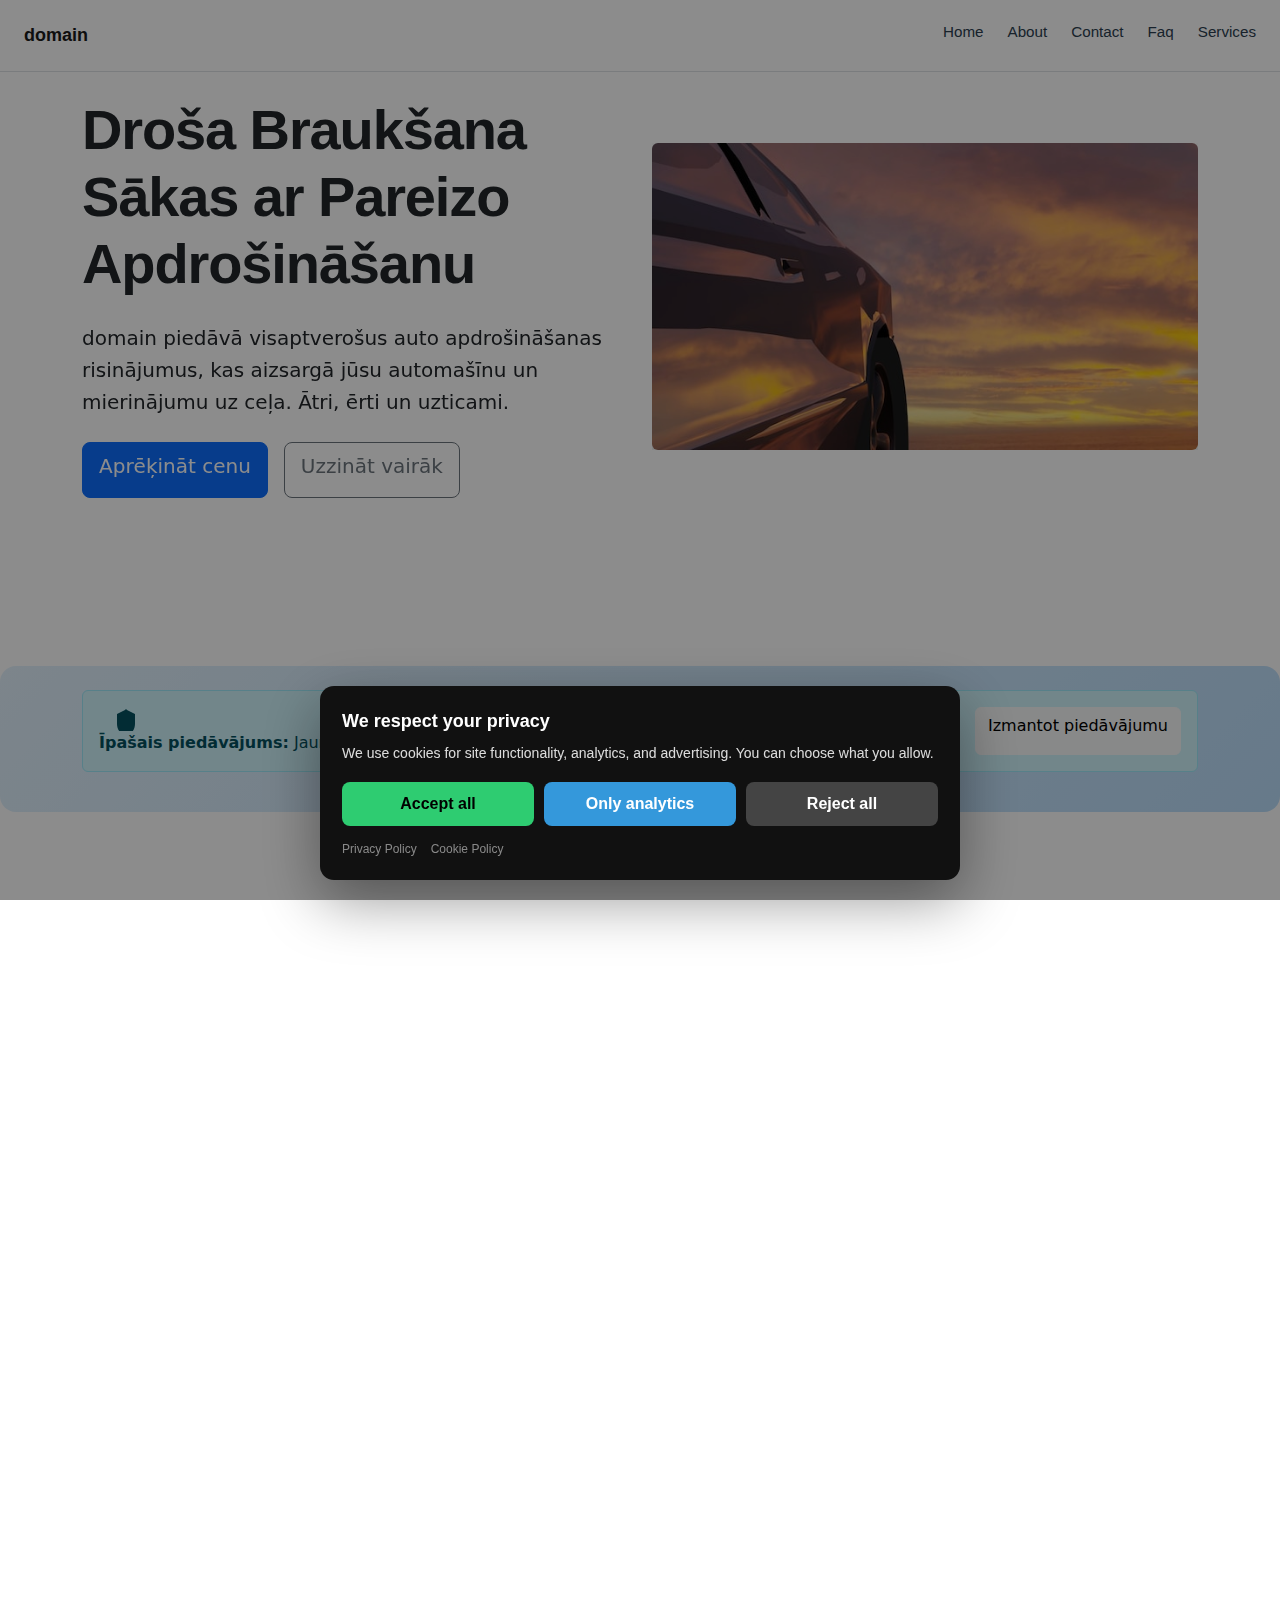
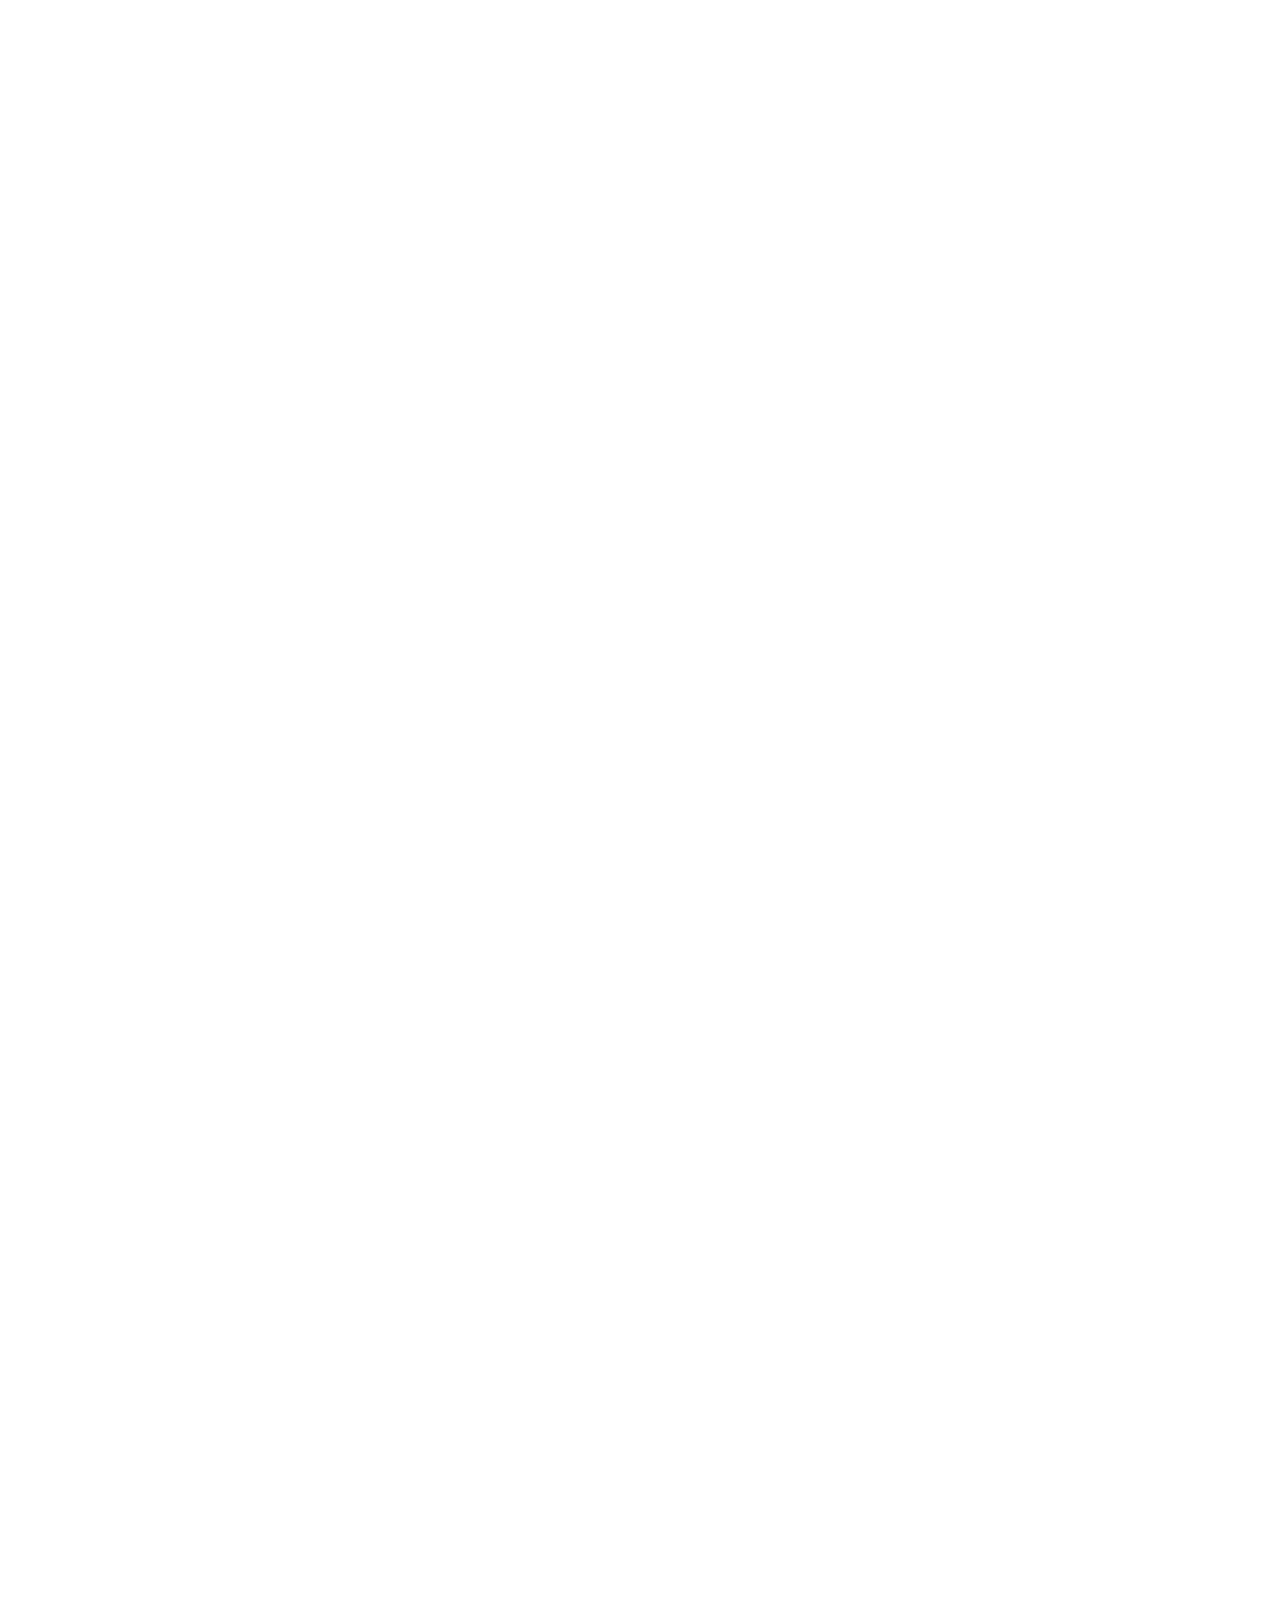
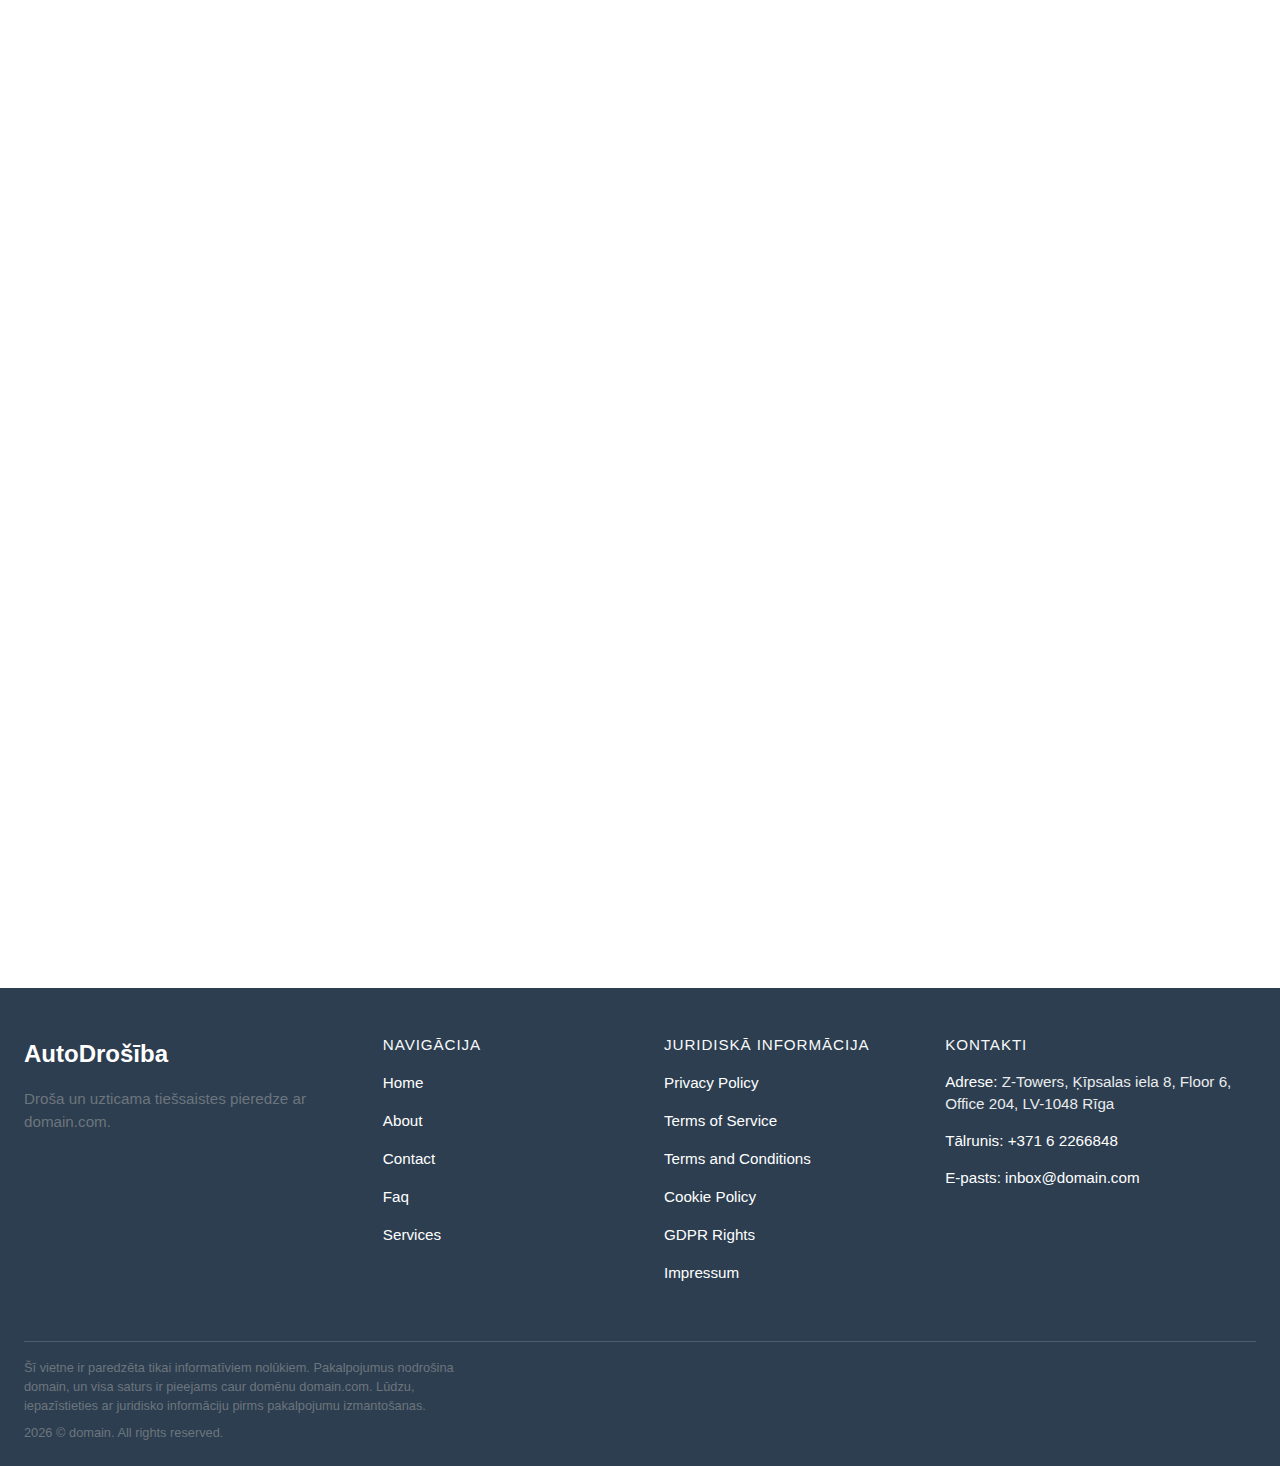
<file: index.html>
<!DOCTYPE html><html lang="lv"><head>
<script type="application/ld+json">
{
  "@context": "https://schema.org",
  "@graph": [
    {
      "@type": "Organization",
      "@id": "https://domain.com/#org",
      "name": "domain",
      "url": "https://domain.com",
      "email": "inbox@domain.com",
      "telephone": "+371 6 2266848",
      "address": {
        "@type": "PostalAddress",
        "streetAddress": "Z-Towers, Ķīpsalas iela 8, Floor 6, Office 204, LV-1048 Rīga"
      },
      "contactPoint": {
        "@type": "ContactPoint",
        "contactType": "customer support",
        "email": "inbox@domain.com",
        "telephone": "+371 6 2266848"
      }
    },
    {
      "@type": "WebSite",
      "@id": "https://domain.com/#website",
      "url": "https://domain.com",
      "name": "domain",
      "publisher": {
        "@id": "https://domain.com/#org"
      }
    },
    {
      "@type": "WebPage",
      "@id": "https://domain.com#webpage",
      "url": "https://domain.com",
      "name": "domain | Automašīnu Apdrošināšana Latvijā",
      "isPartOf": {
        "@id": "https://domain.com/#website"
      },
      "about": {
        "@id": "https://domain.com/#org"
      },
      "inLanguage": "lv",
      "description": "domain piedāvā labākos automašīnu apdrošināšanas risinājumus Latvijā. KASKO, OCTA un ceļu palīdzības pakalpojumi ar konkurētspējīgām cenām."
    },
    {
      "@type": "BreadcrumbList",
      "@id": "https://domain.com#breadcrumbs",
      "itemListElement": [
        {
          "@type": "ListItem",
          "position": 1,
          "name": "Home",
          "item": "https://domain.com"
        }
      ]
    }
  ]
}
</script>
  <meta charset="UTF-8">
  <meta name="viewport" content="width=device-width, initial-scale=1.0">
  <title>domain | Automašīnu Apdrošināšana Latvijā</title>
  <meta name="description" content="domain piedāvā labākos automašīnu apdrošināšanas risinājumus Latvijā. KASKO, OCTA un ceļu palīdzības pakalpojumi ar konkurētspējīgām cenām.">
  <link rel="canonical" href="https://domain.com/">
  <!-- Open Graph -->
  <meta property="og:title" content="domain | Automašīnu Apdrošināšana Latvijā">
  <meta property="og:description" content="Labākie automašīnu apdrošināšanas risinājumi Latvijā. KASKO, OCTA un ceļu palīdzība ar konkurētspējīgām cenām.">
  <meta property="og:type" content="website">
  <meta property="og:url" content="https://domain.com/">
  <meta property="og:image" content="https://images.unsplash.com/photo-1449965408869-eaa3f722e40d?w=1200&amp;h=630&amp;fit=crop">
  <!-- Bootstrap CSS -->
  <!-- AOS CSS -->
  <!-- Custom CSS -->
  <!-- JSON-LD Structured Data -->
  <link rel="stylesheet" href="style.css">
  <link rel="icon" type="image/png" href="/favicon.png">
  <link rel="apple-touch-icon" href="/apple-touch-icon.png">
   <link rel="stylesheet" href="https://cdn.jsdelivr.net/npm/bootstrap@5.3.3/dist/css/bootstrap.min.css" integrity="sha384-QWTKZyjpPEjISv5WaRU9OFeRpok6YctnYmDr5pNlyT2bRjXh0JMhjY6hW+ALEwIH" crossorigin="anonymous">
  <link rel="stylesheet" href="https://unpkg.com/aos@2.3.4/dist/aos.css">
<link rel="stylesheet" href="./header-footer.css">
<link rel="stylesheet" href="./consent.css">
<script src="./consent.js"></script>
</head>
 <body>
<header class="dr-header" data-dr-variant="v1">
  <div class="dr-header-inner">
    <a class="dr-logo" href="./index.html" aria-label="domain">domain</a>

    <nav class="dr-nav" aria-label="Primary navigation">
      <ul class="dr-nav-list">
        <li class="dr-nav-item"><a class="dr-nav-link" href="./index.html">Home</a></li><li class="dr-nav-item"><a class="dr-nav-link" href="./about.html">About</a></li><li class="dr-nav-item"><a class="dr-nav-link" href="./contact.html">Contact</a></li><li class="dr-nav-item"><a class="dr-nav-link" href="./faq.html">Faq</a></li><li class="dr-nav-item"><a class="dr-nav-link" href="./services.html">Services</a></li>
      </ul>
    </nav>

    <button class="dr-burger" type="button" aria-label="Toggle menu" aria-expanded="false" aria-controls="dr-mobile-menu">
      <span></span><span></span><span></span>
    </button>
  </div>
</header>
<nav class="dr-mobile-menu" id="dr-mobile-menu" aria-label="Mobile navigation">
  <ul class="dr-mobile-nav-list">
    <li class="dr-nav-item"><a class="dr-nav-link" href="./index.html">Home</a></li><li class="dr-nav-item"><a class="dr-nav-link" href="./about.html">About</a></li><li class="dr-nav-item"><a class="dr-nav-link" href="./contact.html">Contact</a></li><li class="dr-nav-item"><a class="dr-nav-link" href="./faq.html">Faq</a></li><li class="dr-nav-item"><a class="dr-nav-link" href="./services.html">Services</a></li>
  </ul>
</nav>

  <!-- Header -->
  <!-- Main Content -->
  <main>
   <!-- Hero Section -->
   <section class="l-section c-hero py-5">
    <div class="container py-4 py-md-5">
     <div class="row align-items-center g-4">
      <div class="col-lg-6" data-aos="fade-right">
       <h1 class="display-4 fw-bold mb-4">Droša Braukšana Sākas ar Pareizo Apdrošināšanu</h1>
       <p class="lead mb-4">domain piedāvā visaptverošus auto apdrošināšanas risinājumus, kas aizsargā jūsu automašīnu un mierinājumu uz ceļa. Ātri, ērti un uzticami.</p>
       <div class="d-flex flex-column flex-sm-row gap-3">
        <a href="#contact-form" class="btn btn-primary btn-lg">Aprēķināt cenu</a> <a href="services.html" class="btn btn-outline-secondary btn-lg">Uzzināt vairāk</a>
       </div>
      </div>
      <div class="col-lg-6" data-aos="fade-left">
       <div class="ratio ratio-16x9">
        <img src="img/2689.jpg" alt="Moderna automašīna uz asfalta ceļa saulrietā" class="img-fluid rounded shadow-lg" width="800" height="600" loading="eager">
       </div>
      </div>
     </div>
    </div>
   </section>
   <!-- Promo Banner -->
   <section class="l-section c-promo py-4" data-aos="fade-up">
    <div class="container">
     <div class="row">
      <div class="col-12">
       <div class="alert alert-info d-flex align-items-center justify-content-between flex-column flex-md-row text-center text-md-start" role="alert">
        <div class="mb-3 mb-md-0">
         <svg width="24" height="24" viewBox="0 0 24 24" fill="currentColor" class="me-2" aria-hidden="true">
          <path d="M12 2L2 7v10c0 5.55 3.84 10.74 9 12 5.16-1.26 9-6.45 9-12V7l-10-5z"></path>
         </svg>
         <strong>Īpašais piedāvājums:</strong> Jaunie klienti saņem 15% atlaidi pirmajā gadā!
        </div>
        <a href="#contact-form" class="btn btn-light">Izmantot piedāvājumu</a>
       </div>
      </div>
     </div>
    </div>
   </section>
   <!-- Services Preview -->
   <section class="l-section py-4 py-md-5" id="services">
    <div class="container">
     <div class="row mb-5">
      <div class="col-lg-8 mx-auto text-center" data-aos="fade-up">
       <h2 class="display-5 fw-bold mb-3">Mūsu Pakalpojumi</h2>
       <p class="lead text-muted">Piedāvājam plašu automašīnu apdrošināšanas risinājumu klāstu, kas atbilst jūsu vajadzībām un budžetam.</p>
      </div>
     </div>
     <div class="row g-4">
      <div class="col-md-6 col-lg-4" data-aos="fade-up" data-aos-delay="100">
       <div class="card h-100 d-flex flex-column shadow-sm">
        <div class="ratio ratio-16x9">
         <img src="img/12420.jpg" alt="Auto ar atslēgām, KASKO apdrošināšana" class="card-img-top" width="600" height="400" loading="lazy">
        </div>
        <div class="card-body d-flex flex-column">
         <h3 class="h4 card-title">KASKO Apdrošināšana</h3>
         <p class="card-text">Pilnīga automašīnas aizsardzība pret avārijām, zādzībām, vandālismu un dabas katastrofām.</p>
         <a href="services.html#kasko" class="btn btn-outline-primary mt-auto">Uzzināt vairāk</a>
        </div>
       </div>
      </div>
      <div class="col-md-6 col-lg-4" data-aos="fade-up" data-aos-delay="200">
       <div class="card h-100 d-flex flex-column shadow-sm">
        <div class="ratio ratio-16x9">
         <img src="img/646.jpg" alt="Auto uz ceļa, OCTA apdrošināšana" class="card-img-top" width="600" height="400" loading="lazy">
        </div>
        <div class="card-body d-flex flex-column">
         <h3 class="h4 card-title">OCTA Apdrošināšana</h3>
         <p class="card-text">Obligātā civiltiesiskās atbildības apdrošināšana ar konkurētspējīgām cenām un ātru noformēšanu.</p>
         <a href="services.html#octa" class="btn btn-outline-primary mt-auto">Uzzināt vairāk</a>
        </div>
       </div>
      </div>
      <div class="col-md-6 col-lg-4" data-aos="fade-up" data-aos-delay="300">
       <div class="card h-100 d-flex flex-column shadow-sm">
        <div class="ratio ratio-16x9">
         <img src="img/28433.jpg" alt="Ceļu palīdzība, tehniskā apkope" class="card-img-top" width="600" height="400" loading="lazy">
        </div>
        <div class="card-body d-flex flex-column">
         <h3 class="h4 card-title">Ceļu Palīdzība 24/7</h3>
         <p class="card-text">Ātra un uzticama palīdzība uz ceļa jebkurā diennakts laikā visā Latvijas teritorijā.</p>
         <a href="services.html#roadside" class="btn btn-outline-primary mt-auto">Uzzināt vairāk</a>
        </div>
       </div>
      </div>
     </div>
    </div>
   </section>
   <!-- About Snippet -->
   <section class="l-section c-about-snippet py-4 py-md-5">
    <div class="container">
     <div class="row align-items-center g-4">
      <div class="col-lg-6 order-lg-2" data-aos="fade-left">
       <div class="ratio ratio-4x3">
        <img src="img/12821.jpg" alt="domain komanda, profesionāļi, sadarbība" class="img-fluid rounded shadow" width="800" height="600" loading="lazy">
       </div>
      </div>
      <div class="col-lg-6 order-lg-1" data-aos="fade-right">
       <h2 class="display-6 fw-bold mb-4">Kāpēc Izvēlēties AutoDrošību?</h2>
       <p class="mb-4">Mēs esam Latvijas vadošais auto apdrošināšanas pakalpojumu sniedzējs ar vairāk nekā 10 gadu pieredzi nozarē. Mūsu misija ir nodrošināt klientiem mierinājumu un drošību uz ceļa.</p>
       <ul class="list-unstyled">
        <li class="mb-3 d-flex align-items-start">
         <svg width="24" height="24" viewBox="0 0 24 24" fill="currentColor" class="text-primary me-2 flex-shrink-0" aria-hidden="true">
          <path d="M9 16.17L4.83 12l-1.42 1.41L9 19 21 7l-1.41-1.41z"></path>
         </svg>
         <span><strong>Ātra apstrāde:</strong> Polises noformēšana 15 minūšu laikā</span>
        </li>
        <li class="mb-3 d-flex align-items-start">
         <svg width="24" height="24" viewBox="0 0 24 24" fill="currentColor" class="text-primary me-2 flex-shrink-0" aria-hidden="true">
          <path d="M9 16.17L4.83 12l-1.42 1.41L9 19 21 7l-1.41-1.41z"></path>
         </svg>
         <span><strong>Konkurētspējīgas cenas:</strong> Labākie piedāvājumi tirgū</span>
        </li>
        <li class="mb-3 d-flex align-items-start">
         <svg width="24" height="24" viewBox="0 0 24 24" fill="currentColor" class="text-primary me-2 flex-shrink-0" aria-hidden="true">
          <path d="M9 16.17L4.83 12l-1.42 1.41L9 19 21 7l-1.41-1.41z"></path>
         </svg>
         <span><strong>Klientu atbalsts:</strong> Pieejami 24/7 jūsu ērtībām</span>
        </li>
        <li class="mb-3 d-flex align-items-start">
         <svg width="24" height="24" viewBox="0 0 24 24" fill="currentColor" class="text-primary me-2 flex-shrink-0" aria-hidden="true">
          <path d="M9 16.17L4.83 12l-1.42 1.41L9 19 21 7l-1.41-1.41z"></path>
         </svg>
         <span><strong>Plaša partneru tīkls:</strong> Servisi visā Latvijā</span>
        </li>
       </ul>
       <a href="about.html" class="btn btn-primary">Lasīt vairāk par mums</a>
      </div>
     </div>
    </div>
   </section>
   <!-- Trusted Brands -->
   <section class="l-section py-4 py-md-5" data-aos="fade-up">
    <div class="container">
     <div class="row">
      <div class="col-lg-8 mx-auto text-center mb-5">
       <h2 class="h3 fw-bold mb-3">Mūsu Uzticamie Partneri</h2>
       <p class="text-muted">Sadarbojamies ar vadošajiem auto ražotājiem un servisa centriem</p>
      </div>
     </div>
     <div class="row g-4 align-items-center justify-content-center">
      <div class="col-6 col-md-3 text-center">
       <div class="p-3">
        <svg width="120" height="60" viewBox="0 0 120 60" fill="none" xmlns="http://www.w3.org/2000/svg" aria-label="Partneris 1">
         <rect x="10" y="20" width="100" height="20" rx="4" fill="#333" opacity="0.6"></rect> <circle cx="30" cy="30" r="8" fill="#666"></circle> <circle cx="90" cy="30" r="8" fill="#666"></circle>
        </svg>
       </div>
      </div>
      <div class="col-6 col-md-3 text-center">
       <div class="p-3">
        <svg width="120" height="60" viewBox="0 0 120 60" fill="none" xmlns="http://www.w3.org/2000/svg" aria-label="Partneris 2">
         <path d="M20 30 L40 15 L60 30 L80 15 L100 30" stroke="#333" stroke-width="4" fill="none" opacity="0.6"></path> <circle cx="60" cy="30" r="12" fill="#666"></circle>
        </svg>
       </div>
      </div>
      <div class="col-6 col-md-3 text-center">
       <div class="p-3">
        <svg width="120" height="60" viewBox="0 0 120 60" fill="none" xmlns="http://www.w3.org/2000/svg" aria-label="Partneris 3">
         <polygon points="60,15 90,45 30,45" fill="#333" opacity="0.6"></polygon> <rect x="45" y="35" width="30" height="8" fill="#666"></rect>
        </svg>
       </div>
      </div>
      <div class="col-6 col-md-3 text-center">
       <div class="p-3">
        <svg width="120" height="60" viewBox="0 0 120 60" fill="none" xmlns="http://www.w3.org/2000/svg" aria-label="Partneris 4">
         <rect x="30" y="20" width="60" height="20" rx="10" fill="#333" opacity="0.6"></rect> <rect x="45" y="25" width="30" height="10" rx="5" fill="#666"></rect>
        </svg>
       </div>
      </div>
     </div>
    </div>
   </section>
   <!-- FAQ Preview -->
   <section class="l-section py-4 py-md-5" id="faq-preview">
    <div class="container">
     <div class="row mb-5">
      <div class="col-lg-8 mx-auto text-center" data-aos="fade-up">
       <h2 class="display-6 fw-bold mb-3">Biežāk Uzdotie Jautājumi</h2>
       <p class="lead text-muted">Atbildes uz populārākajiem jautājumiem par auto apdrošināšanu</p>
      </div>
     </div>
     <div class="row">
      <div class="col-lg-8 mx-auto">
       <div class="accordion" id="faqAccordion" data-aos="fade-up">
        <div class="accordion-item">
         <h3 class="accordion-header" id="faq1">
          <button class="accordion-button" type="button" data-bs-toggle="collapse" data-bs-target="#collapse1" aria-expanded="true" aria-controls="collapse1">Kāda ir atšķirība starp KASKO un OCTA apdrošināšanu?</button>
         </h3>
         <div id="collapse1" class="accordion-collapse collapse show" aria-labelledby="faq1" data-bs-parent="#faqAccordion">
          <div class="accordion-body">OCTA ir obligātā civiltiesiskās atbildības apdrošināšana, kas sedz zaudējumus trešajām personām. KASKO ir brīvprātīga apdrošināšana, kas aizsargā jūsu pašu automašīnu pret bojājumiem, zādzību un citiem riskiem.</div>
         </div>
        </div>
        <div class="accordion-item">
         <h3 class="accordion-header" id="faq2">
          <button class="accordion-button collapsed" type="button" data-bs-toggle="collapse" data-bs-target="#collapse2" aria-expanded="false" aria-controls="collapse2">Cik ilgi ir nepieciešams, lai noformētu polisi?</button>
         </h3>
         <div id="collapse2" class="accordion-collapse collapse" aria-labelledby="faq2" data-bs-parent="#faqAccordion">
          <div class="accordion-body">Polises noformēšana parasti aizņem 10-15 minūtes. Jums būs nepieciešams derīgs vadītāja apliecība un transportlīdzekļa reģistrācijas apliecība. Pēc maksājuma veikšanas, polise tiek nosūtīta uz jūsu e-pastu.</div>
         </div>
        </div>
        <div class="accordion-item">
         <h3 class="accordion-header" id="faq3">
          <button class="accordion-button collapsed" type="button" data-bs-toggle="collapse" data-bs-target="#collapse3" aria-expanded="false" aria-controls="collapse3">Vai ir iespējams mainīt polisi vidū termiņam?</button>
         </h3>
         <div id="collapse3" class="accordion-collapse collapse" aria-labelledby="faq3" data-bs-parent="#faqAccordion">
          <div class="accordion-body">Jā, jūs varat veikt izmaiņas polisē jebkurā laikā. Lūdzam sazināties ar mūsu klientu apkalpošanas dienestu, lai apspriestu nepieciešamās izmaiņas un to ietekmi uz polises cenu.</div>
         </div>
        </div>
       </div>
       <div class="text-center mt-4" data-aos="fade-up">
        <a href="faq.html" class="btn btn-outline-primary">Skatīt visus jautājumus</a>
       </div>
      </div>
     </div>
    </div>
   </section>
   <!-- Contact Form -->
   <section class="l-section py-4 py-md-5" id="contact-form">
    <div class="container">
     <div class="row">
      <div class="col-lg-8 mx-auto">
       <div class="card shadow-lg" data-aos="fade-up">
        <div class="card-body p-4 p-md-5">
         <h2 class="card-title h3 fw-bold mb-4 text-center">Saņemiet Personalizētu Piedāvājumu</h2>
         <p class="text-center text-muted mb-4">Aizpildiet formu, un mēs sazināsimies ar jums 24 stundu laikā</p>
         <form id="contactForm" novalidate="">
          <div class="row g-3">
           <div class="col-md-6 col-12">
            <label for="firstName" class="form-label">Vārds <span class="text-danger">*</span></label> <input type="text" class="form-control" id="firstName" name="firstName" required="" aria-required="true">
            <div class="invalid-feedback">Lūdzu, ievadiet savu vārdu.</div>
           </div>
           <div class="col-md-6 col-12">
            <label for="lastName" class="form-label">Uzvārds <span class="text-danger">*</span></label> <input type="text" class="form-control" id="lastName" name="lastName" required="" aria-required="true">
            <div class="invalid-feedback">Lūdzu, ievadiet savu uzvārdu.</div>
           </div>
           <div class="col-md-6 col-12">
            <label for="email" class="form-label">E-pasts <span class="text-danger">*</span></label> <input type="email" class="form-control" id="email" name="email" required="" aria-required="true">
            <div class="invalid-feedback">Lūdzu, ievadiet derīgu e-pasta adresi.</div>
           </div>
           <div class="col-md-6 col-12">
            <label for="phone" class="form-label">Tālrunis <span class="text-danger">*</span></label> <input type="tel" class="form-control" id="phone" name="phone" required="" aria-required="true">
            <div class="invalid-feedback">Lūdzu, ievadiet derīgu tālruņa numuru.</div>
           </div>
           <div class="col-12">
            <label for="insuranceType" class="form-label">Apdrošināšanas veids <span class="text-danger">*</span></label> <select class="form-select" id="insuranceType" name="insuranceType" required="" aria-required="true"> <option value="">Izvēlieties apdrošināšanas veidu</option> <option value="kasko">KASKO</option> <option value="octa">OCTA</option> <option value="both">KASKO + OCTA</option> <option value="roadside">Ceļu palīdzība</option> </select>
            <div class="invalid-feedback">Lūdzu, izvēlieties apdrošināšanas veidu.</div>
           </div>
           <div class="col-12">
            <label for="message" class="form-label">Papildu informācija</label> <textarea class="form-control" id="message" name="message" rows="4" aria-label="Papildu informācija par jūsu pieprasījumu"></textarea>
           </div>
           <div class="col-12">
            <div class="form-check">
             <input class="form-check-input" type="checkbox" id="privacy" name="privacy" required="" aria-required="true"> <label class="form-check-label" for="privacy"> Es piekrītu <a href="privacy.html" target="_blank">privātuma politikai</a> un personas datu apstrādei <span class="text-danger">*</span> </label>
             <div class="invalid-feedback">Jums jāpiekrīt privātuma politikai, lai turpinātu.</div>
            </div>
           </div>
           <div class="col-12">
            <button type="submit" class="btn btn-primary w-100 btn-lg">Nosūtīt pieteikumu</button>
           </div>
          </div>
         </form>
        </div>
       </div>
      </div>
     </div>
    </div>
   </section>
  </main>
  <!-- Footer -->
  <!-- Bootstrap JS Bundle -->
  <!-- AOS JS -->
  <!-- Custom JS -->
  <footer class="dr-footer" aria-label="Vietnes kājene">
  <div class="dr-footer-inner">
    <div class="dr-footer-top">
      <div class="dr-footer-brand-block">
        <div class="dr-footer-logo" aria-label="AutoDrošība">AutoDrošība</div>
        <p class="dr-footer-description">Droša un uzticama tiešsaistes pieredze ar domain.com.</p>
      </div>
      <nav class="dr-footer-nav" aria-label="Galvenā navigācija">
        <h2 class="dr-footer-heading">Navigācija</h2>
        <ul class="dr-footer-nav-list">
          <li class="dr-footer-nav-item"><a href="./index.html" class="dr-footer-link">Home</a></li>
          <li class="dr-footer-nav-item"><a href="./about.html" class="dr-footer-link">About</a></li>
          <li class="dr-footer-nav-item"><a href="./contact.html" class="dr-footer-link">Contact</a></li>
          <li class="dr-footer-nav-item"><a href="./faq.html" class="dr-footer-link">Faq</a></li>
          <li class="dr-footer-nav-item"><a href="./services.html" class="dr-footer-link">Services</a></li>
        </ul>
      </nav>
      <nav class="dr-footer-legal" aria-label="Juridiskā informācija">
        <h2 class="dr-footer-heading">Juridiskā informācija</h2>
        <ul class="dr-footer-legal-list">
          <li class="dr-footer-legal-item"><a href="./privacy.html" class="dr-footer-link">Privacy Policy</a></li>
          <li class="dr-footer-legal-item"><a href="./terms_of_services.html" class="dr-footer-link">Terms of Service</a></li>
          <li class="dr-footer-legal-item"><a href="./terms_and_conditions.html" class="dr-footer-link">Terms and Conditions</a></li>
          <li class="dr-footer-legal-item"><a href="./cookie_policy.html" class="dr-footer-link">Cookie Policy</a></li>
          <li class="dr-footer-legal-item"><a href="./gdpr-rights.html" class="dr-footer-link">GDPR Rights</a></li>
          <li class="dr-footer-legal-item"><a href="./impressum.html" class="dr-footer-link">Impressum</a></li>
        </ul>
      </nav>
      <div class="dr-footer-contact" aria-label="Kontaktinformācija">
        <h2 class="dr-footer-heading">Kontakti</h2>
        <ul class="dr-footer-contact-list">
          <li class="dr-footer-contact-item"><span class="dr-footer-contact-label">Adrese:</span> <span class="dr-footer-contact-value">Z-Towers, Ķīpsalas iela 8, Floor 6, Office 204, LV-1048 Rīga</span></li>
          <li class="dr-footer-contact-item"><span class="dr-footer-contact-label">Tālrunis:</span> <a href="tel:+371 6 2266848" class="dr-footer-link">+371 6 2266848</a></li>
          <li class="dr-footer-contact-item"><span class="dr-footer-contact-label">E-pasts:</span> <a href="mailto:inbox@domain.com" class="dr-footer-link">inbox@domain.com</a></li>
        </ul>
      </div>
    </div>
    <div class="dr-footer-bottom">
      <p class="dr-footer-disclaimer">Šī vietne ir paredzēta tikai informatīviem nolūkiem. Pakalpojumus nodrošina domain, un visa saturs ir pieejams caur domēnu domain.com. Lūdzu, iepazīstieties ar juridisko informāciju pirms pakalpojumu izmantošanas.</p>
      <p class="dr-footer-meta"><span class="dr-year"></span> © domain. All rights reserved.</p>
    </div>
  </div>
</footer>
  
 
  
  

<script src="script.js" defer=""></script>
<script src="https://unpkg.com/aos@2.3.4/dist/aos.js"></script>
<script>
if (typeof AOS !== "undefined" && !window.__AOS_INITIALIZED__) {
  AOS.init({ once: true, duration: 700, easing: "ease-out-cubic" });
  window.__AOS_INITIALIZED__ = true;
}
</script>
<script src="./header-footer.js"></script>
</body></html>
</file>
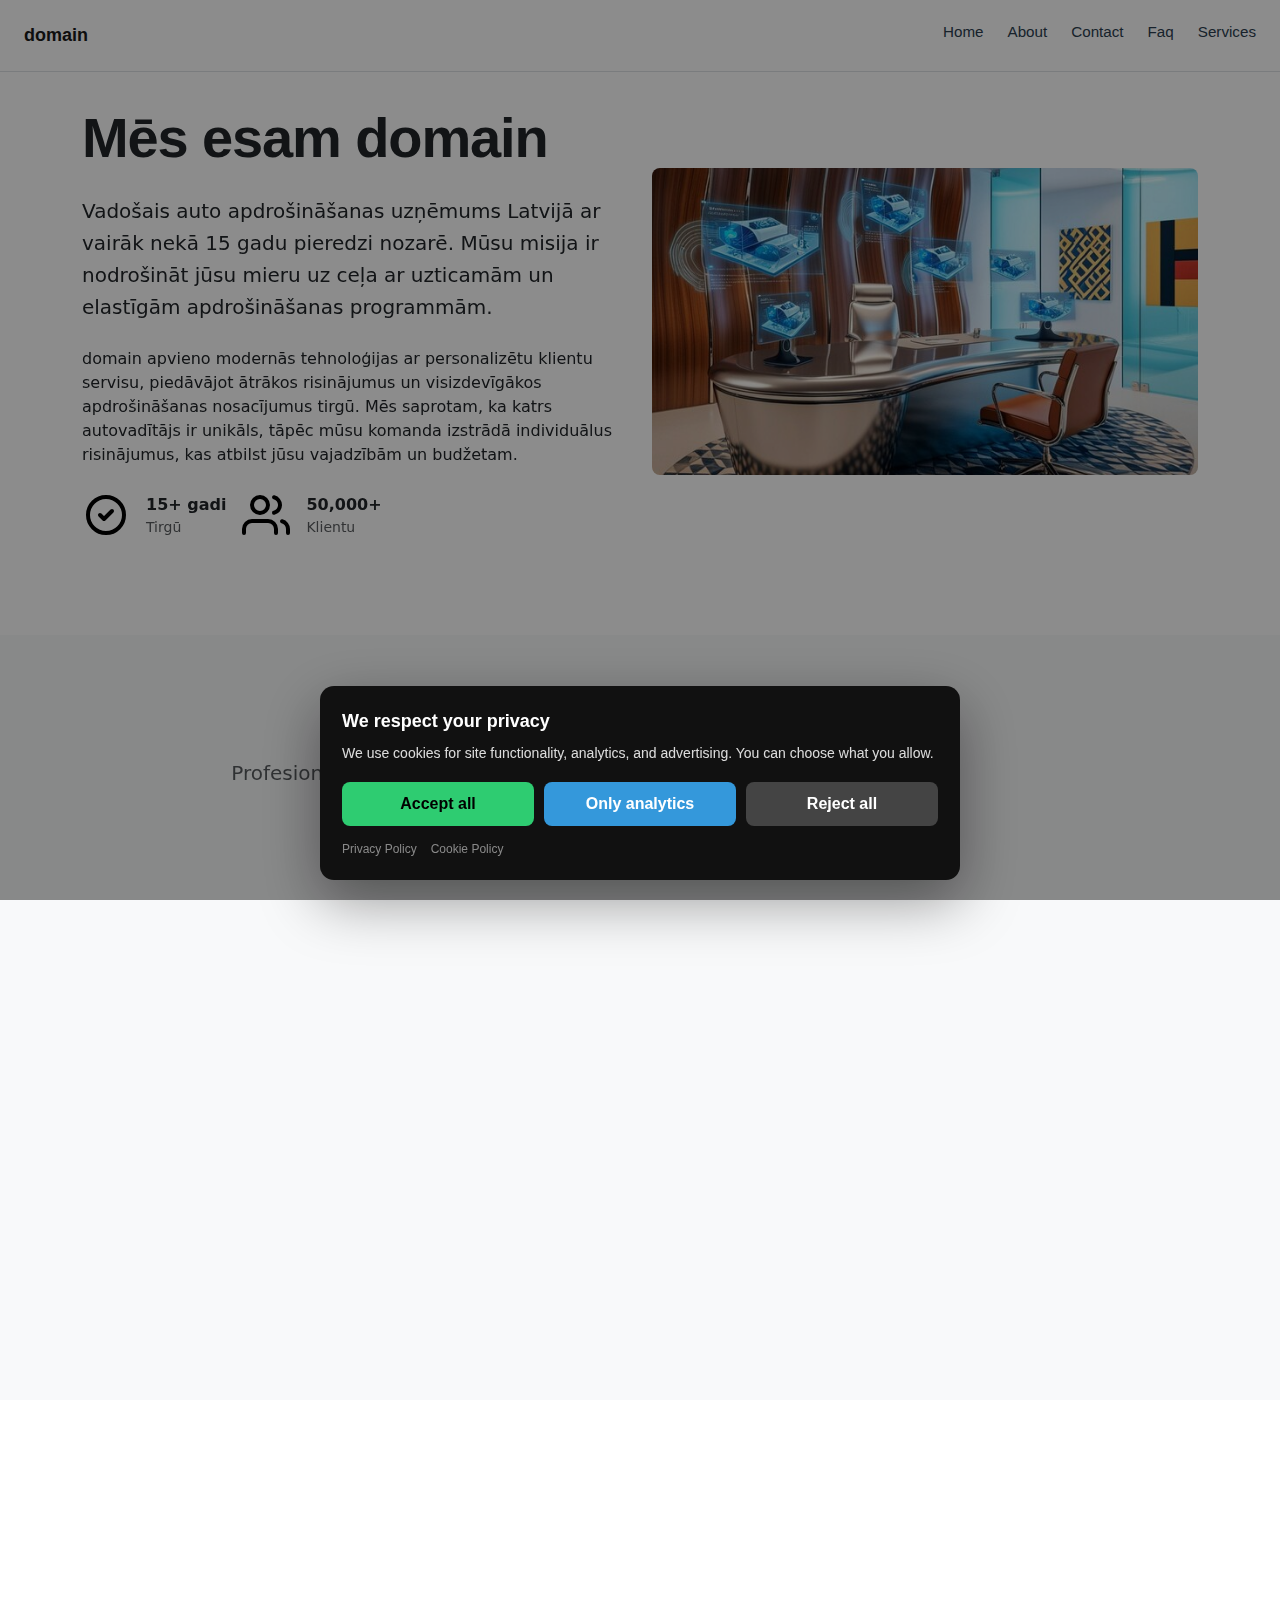
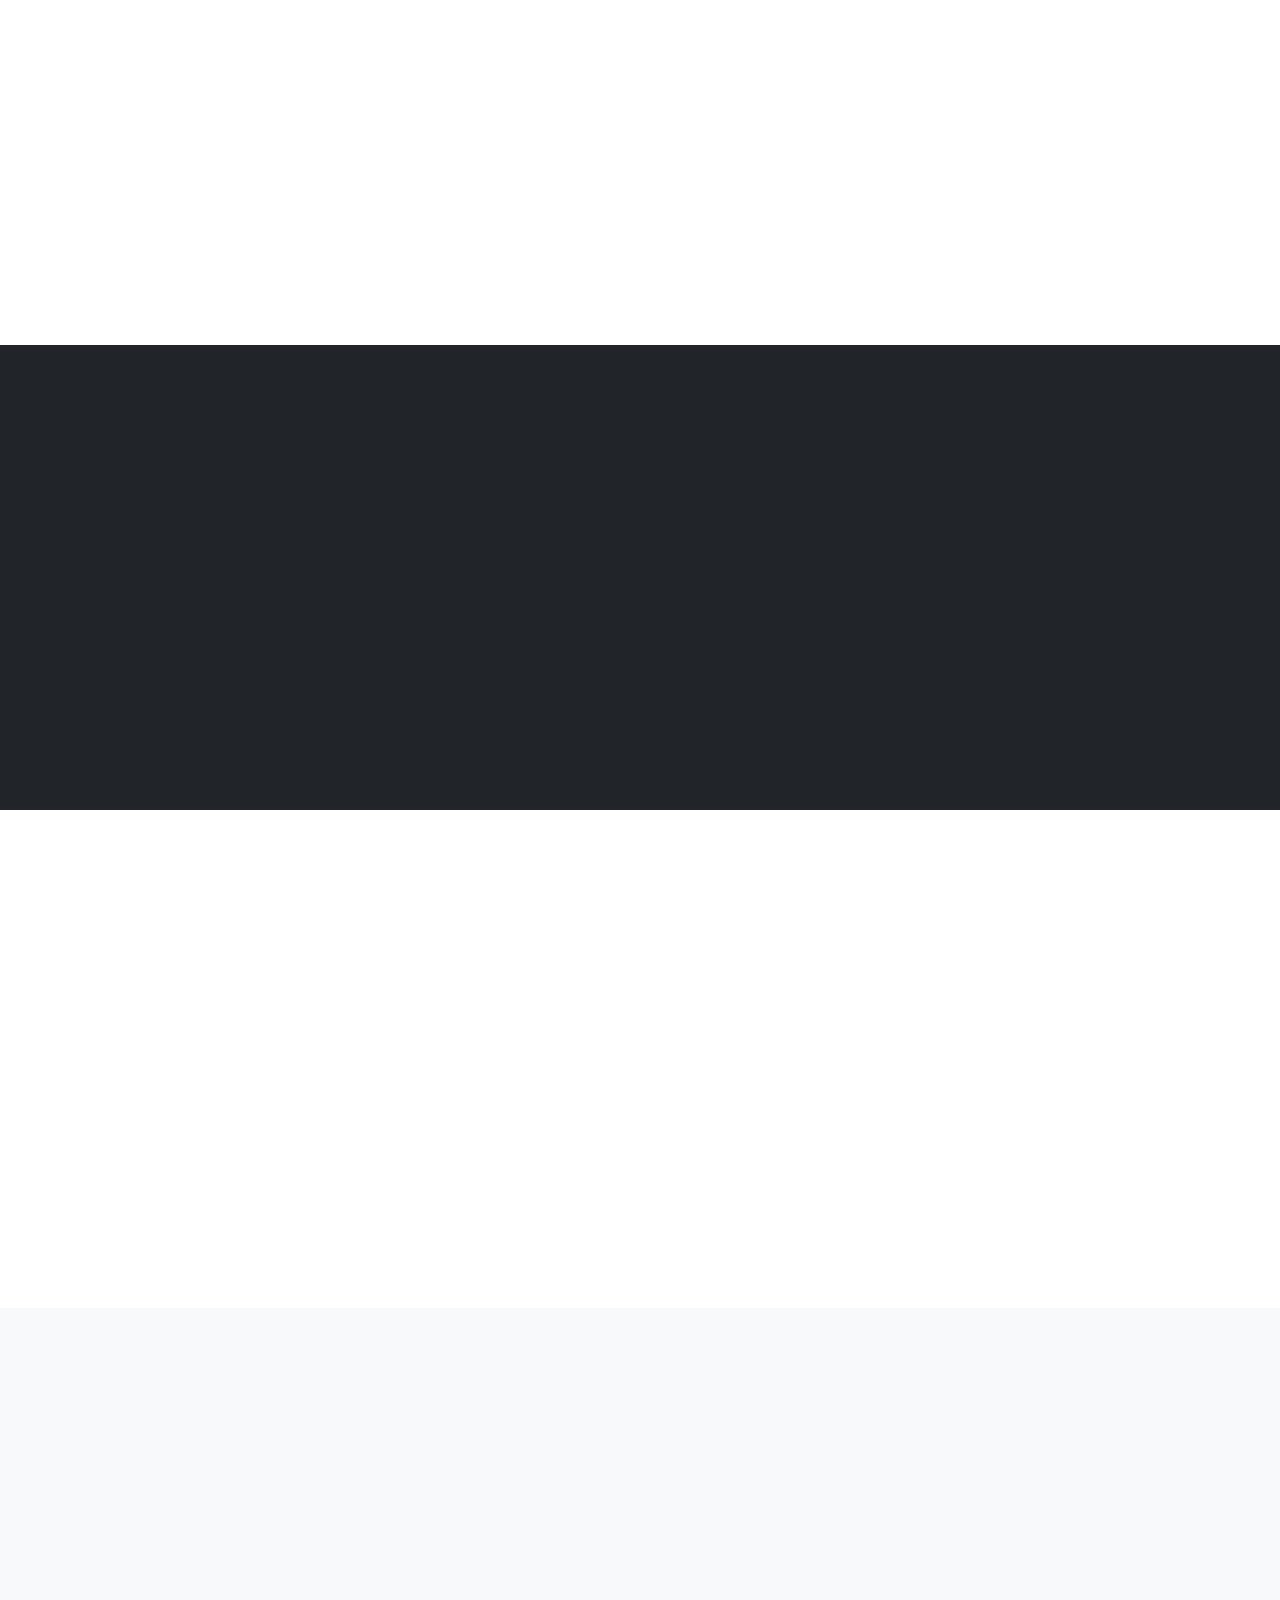
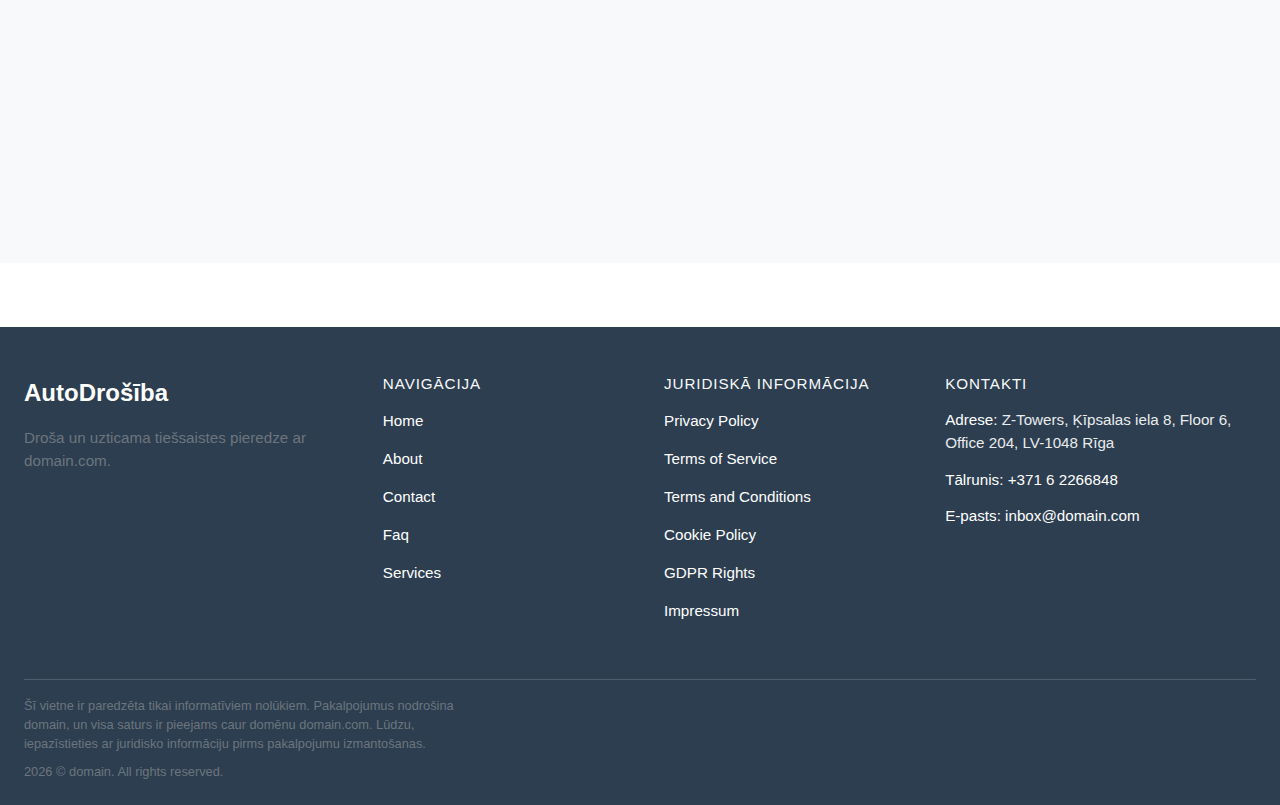
<file: about.html>
<!DOCTYPE html><html lang="lv"><head>
<script type="application/ld+json">
{
  "@context": "https://schema.org",
  "@graph": [
    {
      "@type": "Organization",
      "@id": "https://domain.com/#org",
      "name": "domain",
      "url": "https://domain.com",
      "email": "inbox@domain.com",
      "telephone": "+371 6 2266848",
      "address": {
        "@type": "PostalAddress",
        "streetAddress": "Z-Towers, Ķīpsalas iela 8, Floor 6, Office 204, LV-1048 Rīga"
      },
      "contactPoint": {
        "@type": "ContactPoint",
        "contactType": "customer support",
        "email": "inbox@domain.com",
        "telephone": "+371 6 2266848"
      }
    },
    {
      "@type": "WebSite",
      "@id": "https://domain.com/#website",
      "url": "https://domain.com",
      "name": "domain",
      "publisher": {
        "@id": "https://domain.com/#org"
      }
    },
    {
      "@type": "WebPage",
      "@id": "https://domain.com/about.html#webpage",
      "url": "https://domain.com/about.html",
      "name": "Par mums - domain | Profesionāla auto apdrošināšana Latvijā",
      "isPartOf": {
        "@id": "https://domain.com/#website"
      },
      "about": {
        "@id": "https://domain.com/#org"
      },
      "inLanguage": "lv",
      "description": "Uzziniet vairāk par domain - vadošo auto apdrošināšanas uzņēmumu Latvijā. Mūsu komanda, vērtības un misija jūsu drošībai ceļā."
    },
    {
      "@type": "BreadcrumbList",
      "@id": "https://domain.com/about.html#breadcrumbs",
      "itemListElement": [
        {
          "@type": "ListItem",
          "position": 1,
          "name": "Home",
          "item": "https://domain.com"
        },
        {
          "@type": "ListItem",
          "position": 2,
          "name": "About.Html",
          "item": "https://domain.com/about.html"
        }
      ]
    }
  ]
}
</script>
  <meta charset="UTF-8">
  <meta name="viewport" content="width=device-width, initial-scale=1.0">
  <title>Par mums - domain | Profesionāla auto apdrošināšana Latvijā</title>
  <meta name="description" content="Uzziniet vairāk par domain - vadošo auto apdrošināšanas uzņēmumu Latvijā. Mūsu komanda, vērtības un misija jūsu drošībai ceļā.">
  <link rel="canonical" href="https://domain.com/about.html">
  <meta property="og:title" content="Par mums - domain">
  <meta property="og:description" content="Uzziniet vairāk par domain - vadošo auto apdrošināšanas uzņēmumu Latvijā. Mūsu komanda, vērtības un misija jūsu drošībai ceļā.">
  <meta property="og:type" content="website">
  <meta property="og:url" content="https://domain.com/about.html">
  <meta property="og:image" content="https://images.unsplash.com/photo-1560179707-f14e90ef3623?w=1200&amp;h=630&amp;fit=crop">
  <link rel="stylesheet" href="style.css">
  <link rel="icon" type="image/png" href="/favicon.png">
  <link rel="apple-touch-icon" href="/apple-touch-icon.png">
   <link rel="stylesheet" href="https://cdn.jsdelivr.net/npm/bootstrap@5.3.3/dist/css/bootstrap.min.css" integrity="sha384-QWTKZyjpPEjISv5WaRU9OFeRpok6YctnYmDr5pNlyT2bRjXh0JMhjY6hW+ALEwIH" crossorigin="anonymous">
  <link rel="stylesheet" href="https://unpkg.com/aos@2.3.4/dist/aos.css">
<link rel="stylesheet" href="./header-footer.css">
<link rel="stylesheet" href="./consent.css">
<script src="./consent.js"></script>
</head>
 <body>
<header class="dr-header" data-dr-variant="v1">
  <div class="dr-header-inner">
    <a class="dr-logo" href="./index.html" aria-label="domain">domain</a>

    <nav class="dr-nav" aria-label="Primary navigation">
      <ul class="dr-nav-list">
        <li class="dr-nav-item"><a class="dr-nav-link" href="./index.html">Home</a></li><li class="dr-nav-item"><a class="dr-nav-link" href="./about.html">About</a></li><li class="dr-nav-item"><a class="dr-nav-link" href="./contact.html">Contact</a></li><li class="dr-nav-item"><a class="dr-nav-link" href="./faq.html">Faq</a></li><li class="dr-nav-item"><a class="dr-nav-link" href="./services.html">Services</a></li>
      </ul>
    </nav>

    <button class="dr-burger" type="button" aria-label="Toggle menu" aria-expanded="false" aria-controls="dr-mobile-menu">
      <span></span><span></span><span></span>
    </button>
  </div>
</header>
<nav class="dr-mobile-menu" id="dr-mobile-menu" aria-label="Mobile navigation">
  <ul class="dr-mobile-nav-list">
    <li class="dr-nav-item"><a class="dr-nav-link" href="./index.html">Home</a></li><li class="dr-nav-item"><a class="dr-nav-link" href="./about.html">About</a></li><li class="dr-nav-item"><a class="dr-nav-link" href="./contact.html">Contact</a></li><li class="dr-nav-item"><a class="dr-nav-link" href="./faq.html">Faq</a></li><li class="dr-nav-item"><a class="dr-nav-link" href="./services.html">Services</a></li>
  </ul>
</nav>

  <main>
   <nav aria-label="breadcrumb" class="py-3" style="scroll-margin-top: var(--header-h);">
    <div class="container">
     <ol class="breadcrumb mb-0">
      <li class="breadcrumb-item"><a href="index.html">Sākums</a></li>
      <li class="breadcrumb-item active" aria-current="page">Par mums</li>
     </ol>
    </div>
   </nav>
   <section class="l-section py-4 py-md-5">
    <div class="container">
     <div class="row align-items-center g-4">
      <div class="col-12 col-md-6" data-aos="fade-right">
       <h1 class="display-4 fw-bold mb-4">Mēs esam domain</h1>
       <p class="lead mb-4">Vadošais auto apdrošināšanas uzņēmums Latvijā ar vairāk nekā 15 gadu pieredzi nozarē. Mūsu misija ir nodrošināt jūsu mieru uz ceļa ar uzticamām un elastīgām apdrošināšanas programmām.</p>
       <p class="mb-4">domain apvieno modernās tehnoloģijas ar personalizētu klientu servisu, piedāvājot ātrākos risinājumus un visizdevīgākos apdrošināšanas nosacījumus tirgū. Mēs saprotam, ka katrs autovadītājs ir unikāls, tāpēc mūsu komanda izstrādā individuālus risinājumus, kas atbilst jūsu vajadzībām un budžetam.</p>
       <div class="d-flex flex-wrap gap-3">
        <div class="d-flex align-items-center">
         <div class="ratio ratio-1x1" style="width: 48px; height: 48px;">
          <svg viewBox="0 0 24 24" fill="none" xmlns="http://www.w3.org/2000/svg">
           <path d="M9 12L11 14L15 10M21 12C21 16.9706 16.9706 21 12 21C7.02944 21 3 16.9706 3 12C3 7.02944 7.02944 3 12 3C16.9706 3 21 7.02944 21 12Z" stroke="#000000" stroke-width="2" stroke-linecap="round" stroke-linejoin="round"></path>
          </svg>
         </div>
         <div class="ms-3">
          <div class="fw-bold">15+ gadi</div>
          <div class="text-muted small">Tirgū</div>
         </div>
        </div>
        <div class="d-flex align-items-center">
         <div class="ratio ratio-1x1" style="width: 48px; height: 48px;">
          <svg viewBox="0 0 24 24" fill="none" xmlns="http://www.w3.org/2000/svg">
           <path d="M17 21V19C17 17.9391 16.5786 16.9217 15.8284 16.1716C15.0783 15.4214 14.0609 15 13 15H5C3.93913 15 2.92172 15.4214 2.17157 16.1716C1.42143 16.9217 1 17.9391 1 19V21M23 21V19C22.9993 18.1137 22.7044 17.2528 22.1614 16.5523C21.6184 15.8519 20.8581 15.3516 20 15.13M16 3.13C16.8604 3.3503 17.623 3.8507 18.1676 4.55231C18.7122 5.25392 19.0078 6.11683 19.0078 7.005C19.0078 7.89317 18.7122 8.75608 18.1676 9.45769C17.623 10.1593 16.8604 10.6597 16 10.88M13 7C13 9.20914 11.2091 11 9 11C6.79086 11 5 9.20914 5 7C5 4.79086 6.79086 3 9 3C11.2091 3 13 4.79086 13 7Z" stroke="#000000" stroke-width="2" stroke-linecap="round" stroke-linejoin="round"></path>
          </svg>
         </div>
         <div class="ms-3">
          <div class="fw-bold">50,000+</div>
          <div class="text-muted small">Klientu</div>
         </div>
        </div>
       </div>
      </div>
      <div class="col-12 col-md-6" data-aos="fade-left">
       <div class="ratio ratio-16x9">
        <img src="img/3554.jpg" alt="domain komandas birojs ar moderna dizaina interjeru" class="img-fluid rounded-3" loading="lazy" width="800" height="600" style="object-fit: cover;">
       </div>
      </div>
     </div>
    </div>
   </section>
   <section class="l-section py-4 py-md-5 bg-light">
    <div class="container">
     <div class="row mb-4">
      <div class="col-12 text-center" data-aos="fade-up">
       <h2 class="display-5 fw-bold mb-3">Mūsu vadība</h2>
       <p class="lead text-muted mb-0">Profesionāļu komanda ar dziļu nozares zināšanu bāzi</p>
      </div>
     </div>
     <div class="row g-4">
      <div class="col-12 col-md-6 col-lg-3" data-aos="fade-up" data-aos-delay="0">
       <div class="card h-100 d-flex flex-column border-0 shadow-sm">
        <div class="ratio ratio-1x1">
         <img src="img/3614.jpg" alt="Jānis Bērziņš - domain izpilddirektors" class="card-img-top" loading="lazy" width="400" height="400" style="object-fit: cover; border-radius: 50%;">
        </div>
        <div class="card-body d-flex flex-column">
         <h3 class="h5 fw-bold mb-2">Jānis Bērziņš</h3>
         <p class="text-muted mb-3">Izpilddirektors (CEO)</p>
         <p class="small mb-0 mt-auto">Ar vairāk nekā 20 gadu pieredzi finanšu un apdrošināšanas nozarē, Jānis vada uzņēmuma stratēģisko attīstību un inovāciju ieviešanu.</p>
        </div>
       </div>
      </div>
      <div class="col-12 col-md-6 col-lg-3" data-aos="fade-up" data-aos-delay="100">
       <div class="card h-100 d-flex flex-column border-0 shadow-sm">
        <div class="ratio ratio-1x1">
         <img src="img/87.jpg" alt="Laura Kalniņa - domain finanšu direktore" class="card-img-top" loading="lazy" width="400" height="400" style="object-fit: cover; border-radius: 50%;">
        </div>
        <div class="card-body d-flex flex-column">
         <h3 class="h5 fw-bold mb-2">Laura Kalniņa</h3>
         <p class="text-muted mb-3">Finanšu direktore (CFO)</p>
         <p class="small mb-0 mt-auto">Laura nodrošina uzņēmuma finansiālo stabilitāti un ilgtspējīgu izaugsmi, piedāvājot klientiem konkurētspējīgas cenas.</p>
        </div>
       </div>
      </div>
      <div class="col-12 col-md-6 col-lg-3" data-aos="fade-up" data-aos-delay="200">
       <div class="card h-100 d-flex flex-column border-0 shadow-sm">
        <div class="ratio ratio-1x1">
         <img src="img/1673.jpg" alt="Mārtiņš Liepiņš - domain klientu servisa vadītājs" class="card-img-top" loading="lazy" width="400" height="400" style="object-fit: cover; border-radius: 50%;">
        </div>
        <div class="card-body d-flex flex-column">
         <h3 class="h5 fw-bold mb-2">Mārtiņš Liepiņš</h3>
         <p class="text-muted mb-3">Klientu servisa vadītājs</p>
         <p class="small mb-0 mt-auto">Mārtiņš vada klientu apkalpošanas komandu, nodrošinot augstāko servisa kvalitāti un klientu apmierinātību katrā saskares punktā.</p>
        </div>
       </div>
      </div>
      <div class="col-12 col-md-6 col-lg-3" data-aos="fade-up" data-aos-delay="300">
       <div class="card h-100 d-flex flex-column border-0 shadow-sm">
        <div class="ratio ratio-1x1">
         <img src="img/6022.jpg" alt="Ilze Ozoliņa - domain tehnoloģiju direktore" class="card-img-top" loading="lazy" width="400" height="400" style="object-fit: cover; border-radius: 50%;">
        </div>
        <div class="card-body d-flex flex-column">
         <h3 class="h5 fw-bold mb-2">Ilze Ozoliņa</h3>
         <p class="text-muted mb-3">Tehnoloģiju direktore (CTO)</p>
         <p class="small mb-0 mt-auto">Ilze vada digitālo transformāciju, nodrošinot mūsdienīgu platformu izstrādi un vienkāršu lietotāja pieredzi tiešsaistes pakalpojumos.</p>
        </div>
       </div>
      </div>
     </div>
    </div>
   </section>
   <section class="l-section py-4 py-md-5">
    <div class="container">
     <div class="row align-items-center g-4">
      <div class="col-12 col-lg-6" data-aos="fade-right">
       <div class="ratio ratio-16x9">
        <iframe src="https://www.youtube.com/embed/dQw4w9WgXcQ" title="domain uzņēmuma video prezentācija" frameborder="0" allow="accelerometer; autoplay; clipboard-write; encrypted-media; gyroscope; picture-in-picture" allowfullscreen="" loading="lazy" width="560" height="315"></iframe>
       </div>
      </div>
      <div class="col-12 col-lg-6" data-aos="fade-left">
       <h2 class="h3 fw-bold mb-4">Ziņojums no mūsu vadības</h2>
       <p class="mb-3">Sveicināti AutoDrošībā! Mūsu komanda katru dienu strādā, lai jūs varētu justies droši uz ceļa. Mēs ticam, ka apdrošināšana nav tikai papīri un polises - tā ir atbildība un apņemšanās būt blakus, kad tas nepieciešams visvairāk.</p>
       <p class="mb-3">Mūsu vīzija ir kļūt par uzticamāko apdrošināšanas partneri Latvijā, piedāvājot ne tikai konkurētspējīgas cenas, bet arī izcilu servisu un novatoriskus digitālos risinājumus. Mēs lepojamies ar mūsu komandu, kas apvieno profesionālismu ar sirsnīgu attieksmi pret katru klientu.</p>
       <p class="mb-4">Pievienojieties tūkstošiem apmierinātu autovadītāju, kas uzticas domaini!</p>
       <p class="fw-bold mb-0">- Jānis Bērziņš, domain izpilddirektors</p>
      </div>
     </div>
    </div>
   </section>
   <section class="l-section py-4 py-md-5 bg-dark text-white">
    <div class="container">
     <div class="row mb-4">
      <div class="col-12 text-center" data-aos="fade-up">
       <h2 class="display-5 fw-bold mb-3">Mūs atzīst mediji</h2>
       <p class="lead mb-0">domain regulāri tiek atzīta par inovācijām un klientu servisa izcilību</p>
      </div>
     </div>
     <div class="row g-4">
      <div class="col-12 col-md-6 col-lg-4" data-aos="fade-up" data-aos-delay="0">
       <div class="card bg-transparent border border-light h-100">
        <div class="card-body">
         <div class="d-flex align-items-center mb-3">
          <div class="ratio ratio-1x1" style="width: 40px; height: 40px;">
           <svg viewBox="0 0 24 24" fill="none" xmlns="http://www.w3.org/2000/svg">
            <path d="M19 20H5C3.89543 20 3 19.1046 3 18V6C3 4.89543 3.89543 4 5 4H19C20.1046 4 21 4.89543 21 6V18C21 19.1046 20.1046 20 19 20Z" stroke="#E5E4E2" stroke-width="2" stroke-linecap="round" stroke-linejoin="round"></path> <path d="M3 10H21" stroke="#E5E4E2" stroke-width="2" stroke-linecap="round" stroke-linejoin="round"></path>
           </svg>
          </div>
          <h3 class="h6 mb-0 ms-3">Dienas Bizness</h3>
         </div>
         <p class="text-light mb-2"><em>"domain nostiprina pozīcijas kā digitālās transformācijas līderis apdrošināšanas nozarē"</em></p>
         <p class="small text-light mb-0">Janvāris 2025</p>
        </div>
       </div>
      </div>
      <div class="col-12 col-md-6 col-lg-4" data-aos="fade-up" data-aos-delay="100">
       <div class="card bg-transparent border border-light h-100">
        <div class="card-body">
         <div class="d-flex align-items-center mb-3">
          <div class="ratio ratio-1x1" style="width: 40px; height: 40px;">
           <svg viewBox="0 0 24 24" fill="none" xmlns="http://www.w3.org/2000/svg">
            <path d="M12 22C17.5228 22 22 17.5228 22 12C22 6.47715 17.5228 2 12 2C6.47715 2 2 6.47715 2 12C2 17.5228 6.47715 22 12 22Z" stroke="#E5E4E2" stroke-width="2" stroke-linecap="round" stroke-linejoin="round"></path> <path d="M2 12H22" stroke="#E5E4E2" stroke-width="2" stroke-linecap="round" stroke-linejoin="round"></path>
           </svg>
          </div>
          <h3 class="h6 mb-0 ms-3">Latvijas Avīze</h3>
         </div>
         <p class="text-light mb-2"><em>"Klientu apmierinātības līderis - domain saņem augstākos novērtējumus"</em></p>
         <p class="small text-light mb-0">Decembris 2024</p>
        </div>
       </div>
      </div>
      <div class="col-12 col-md-6 col-lg-4" data-aos="fade-up" data-aos-delay="200">
       <div class="card bg-transparent border border-light h-100">
        <div class="card-body">
         <div class="d-flex align-items-center mb-3">
          <div class="ratio ratio-1x1" style="width: 40px; height: 40px;">
           <svg viewBox="0 0 24 24" fill="none" xmlns="http://www.w3.org/2000/svg">
            <path d="M21 15V19C21 19.5304 20.7893 20.0391 20.4142 20.4142C20.0391 20.7893 19.5304 21 19 21H5C4.46957 21 3.96086 20.7893 3.58579 20.4142C3.21071 20.0391 3 19.5304 3 19V15" stroke="#E5E4E2" stroke-width="2" stroke-linecap="round" stroke-linejoin="round"></path> <path d="M17 8L12 3L7 8" stroke="#E5E4E2" stroke-width="2" stroke-linecap="round" stroke-linejoin="round"></path> <path d="M12 3V15" stroke="#E5E4E2" stroke-width="2" stroke-linecap="round" stroke-linejoin="round"></path>
           </svg>
          </div>
          <h3 class="h6 mb-0 ms-3">Forbes Baltija</h3>
         </div>
         <p class="text-light mb-2"><em>"domain iekļauta TOP 10 straujāk augošo uzņēmumu sarakstā"</em></p>
         <p class="small text-light mb-0">Novembris 2024</p>
        </div>
       </div>
      </div>
     </div>
    </div>
   </section>
   <section class="l-section py-4 py-md-5">
    <div class="container">
     <div class="row mb-4">
      <div class="col-12 text-center" data-aos="fade-up">
       <h2 class="display-5 fw-bold mb-3">Ko saka mūsu klienti</h2>
       <p class="lead text-muted mb-0">Uzticība un apmierinātība ir mūsu lielākais sasniegums</p>
      </div>
     </div>
     <div class="row g-4">
      <div class="col-12 col-md-6 col-lg-4" data-aos="fade-up" data-aos-delay="0">
       <div class="card h-100 border-0 shadow-sm">
        <div class="card-body">
         <div class="d-flex align-items-center mb-3">
          <div class="ratio ratio-1x1" style="width: 56px; height: 56px;">
           <img src="img/87588.jpg" alt="Klienta profila foto" class="rounded-circle" loading="lazy" width="56" height="56" style="object-fit: cover;">
          </div>
          <div class="ms-3">
           <h3 class="h6 mb-0 fw-bold">Andris Kalniņš</h3>
           <div class="text-warning small">★★★★★</div>
          </div>
         </div>
         <p class="mb-0">"Izcils serviss! Kad bija nepieciešams atbalsts pēc nelielas sadursmes, domains komanda strādāja ātri un profesionāli. Viss tika nokārtots bez stresa. Iesaku!"</p>
        </div>
       </div>
      </div>
      <div class="col-12 col-md-6 col-lg-4" data-aos="fade-up" data-aos-delay="100">
       <div class="card h-100 border-0 shadow-sm">
        <div class="card-body">
         <div class="d-flex align-items-center mb-3">
          <div class="ratio ratio-1x1" style="width: 56px; height: 56px;">
           <img src="img/87588.jpg" alt="Klienta profila foto" class="rounded-circle" loading="lazy" width="56" height="56" style="object-fit: cover;">
          </div>
          <div class="ms-3">
           <h3 class="h6 mb-0 fw-bold">Kristīne Briede</h3>
           <div class="text-warning small">★★★★★</div>
          </div>
         </div>
         <p class="mb-0">"Ļoti ērta tiešsaistes platforma! Polisi nopirku 5 minūtēs no mājām. Cenas ir konkurētspējīgas, un klientu atbalsts vienmēr pieejams. Pārliecinoši labākā izvēle!"</p>
        </div>
       </div>
      </div>
      <div class="col-12 col-md-6 col-lg-4" data-aos="fade-up" data-aos-delay="200">
       <div class="card h-100 border-0 shadow-sm">
        <div class="card-body">
         <div class="d-flex align-items-center mb-3">
          <div class="ratio ratio-1x1" style="width: 56px; height: 56px;">
           <img src="img/87588.jpg" alt="Klienta profila foto" class="rounded-circle" loading="lazy" width="56" height="56" style="object-fit: cover;">
          </div>
          <div class="ms-3">
           <h3 class="h6 mb-0 fw-bold">Oskars Liepiņš</h3>
           <div class="text-warning small">★★★★★</div>
          </div>
         </div>
         <p class="mb-0">"Esmu domains klients jau 5 gadus. Nekad nav bijušas problēmas ar izmaksām vai servisu. Iesaku ikvienam, kas meklē uzticamu apdrošināšanas partneri."</p>
        </div>
       </div>
      </div>
     </div>
    </div>
   </section>
   <section class="l-section py-4 py-md-5 bg-light" style="scroll-margin-top: var(--header-h);" id="contact">
    <div class="container">
     <div class="row align-items-center g-4">
      <div class="col-12 col-lg-6" data-aos="fade-right">
       <h2 class="h3 fw-bold mb-4">Sazināties ar mums</h2>
       <p class="mb-4">Mūsu ekspertu komanda ir gatava atbildēt uz jūsu jautājumiem un palīdzēt izvēlēties piemērotāko apdrošināšanas risinājumu. Sazinieties ar mums jebkurā jums ērtā veidā!</p>
       <div class="mb-3">
        <h3 class="h6 fw-bold mb-2">Adrese</h3>
        <p class="mb-0">Z-Towers, Ķīpsalas iela 8, Floor 6, Office 204, LV-1048 Rīga</p>
       </div>
       <div class="mb-3">
        <h3 class="h6 fw-bold mb-2">Tālrunis</h3>
        <p class="mb-0"><a href="tel:+371 6 2266848" class="text-decoration-none">+371 6 2266848</a></p>
       </div>
       <div class="mb-4">
        <h3 class="h6 fw-bold mb-2">E-pasts</h3>
        <p class="mb-0"><a href="mailto:inbox@domain.com" class="text-decoration-none">inbox@domain.com</a></p>
       </div>
       <a href="contact.html" class="btn btn-dark">Aizpildīt kontaktformu</a>
      </div>
      <div class="col-12 col-lg-6" data-aos="fade-left">
       <div class="ratio ratio-16x9">
        <img src="img/52724.jpg" alt="domain klientu servisa komanda telefonā" class="img-fluid rounded-3" loading="lazy" width="800" height="600" style="object-fit: cover;">
       </div>
      </div>
     </div>
    </div>
   </section>
  </main>
  <footer class="dr-footer" aria-label="Vietnes kājene">
  <div class="dr-footer-inner">
    <div class="dr-footer-top">
      <div class="dr-footer-brand-block">
        <div class="dr-footer-logo" aria-label="AutoDrošība">AutoDrošība</div>
        <p class="dr-footer-description">Droša un uzticama tiešsaistes pieredze ar domain.com.</p>
      </div>
      <nav class="dr-footer-nav" aria-label="Galvenā navigācija">
        <h2 class="dr-footer-heading">Navigācija</h2>
        <ul class="dr-footer-nav-list">
          <li class="dr-footer-nav-item"><a href="./index.html" class="dr-footer-link">Home</a></li>
          <li class="dr-footer-nav-item"><a href="./about.html" class="dr-footer-link">About</a></li>
          <li class="dr-footer-nav-item"><a href="./contact.html" class="dr-footer-link">Contact</a></li>
          <li class="dr-footer-nav-item"><a href="./faq.html" class="dr-footer-link">Faq</a></li>
          <li class="dr-footer-nav-item"><a href="./services.html" class="dr-footer-link">Services</a></li>
        </ul>
      </nav>
      <nav class="dr-footer-legal" aria-label="Juridiskā informācija">
        <h2 class="dr-footer-heading">Juridiskā informācija</h2>
        <ul class="dr-footer-legal-list">
          <li class="dr-footer-legal-item"><a href="./privacy.html" class="dr-footer-link">Privacy Policy</a></li>
          <li class="dr-footer-legal-item"><a href="./terms_of_services.html" class="dr-footer-link">Terms of Service</a></li>
          <li class="dr-footer-legal-item"><a href="./terms_and_conditions.html" class="dr-footer-link">Terms and Conditions</a></li>
          <li class="dr-footer-legal-item"><a href="./cookie_policy.html" class="dr-footer-link">Cookie Policy</a></li>
          <li class="dr-footer-legal-item"><a href="./gdpr-rights.html" class="dr-footer-link">GDPR Rights</a></li>
          <li class="dr-footer-legal-item"><a href="./impressum.html" class="dr-footer-link">Impressum</a></li>
        </ul>
      </nav>
      <div class="dr-footer-contact" aria-label="Kontaktinformācija">
        <h2 class="dr-footer-heading">Kontakti</h2>
        <ul class="dr-footer-contact-list">
          <li class="dr-footer-contact-item"><span class="dr-footer-contact-label">Adrese:</span> <span class="dr-footer-contact-value">Z-Towers, Ķīpsalas iela 8, Floor 6, Office 204, LV-1048 Rīga</span></li>
          <li class="dr-footer-contact-item"><span class="dr-footer-contact-label">Tālrunis:</span> <a href="tel:+371 6 2266848" class="dr-footer-link">+371 6 2266848</a></li>
          <li class="dr-footer-contact-item"><span class="dr-footer-contact-label">E-pasts:</span> <a href="mailto:inbox@domain.com" class="dr-footer-link">inbox@domain.com</a></li>
        </ul>
      </div>
    </div>
    <div class="dr-footer-bottom">
      <p class="dr-footer-disclaimer">Šī vietne ir paredzēta tikai informatīviem nolūkiem. Pakalpojumus nodrošina domain, un visa saturs ir pieejams caur domēnu domain.com. Lūdzu, iepazīstieties ar juridisko informāciju pirms pakalpojumu izmantošanas.</p>
      <p class="dr-footer-meta"><span class="dr-year"></span> © domain. All rights reserved.</p>
    </div>
  </div>
</footer>
  
 
  
  

<script src="script.js" defer=""></script>
<script src="https://unpkg.com/aos@2.3.4/dist/aos.js"></script>
<script>
if (typeof AOS !== "undefined" && !window.__AOS_INITIALIZED__) {
  AOS.init({ once: true, duration: 700, easing: "ease-out-cubic" });
  window.__AOS_INITIALIZED__ = true;
}
</script>
<script src="./header-footer.js"></script>
</body></html>
</file>
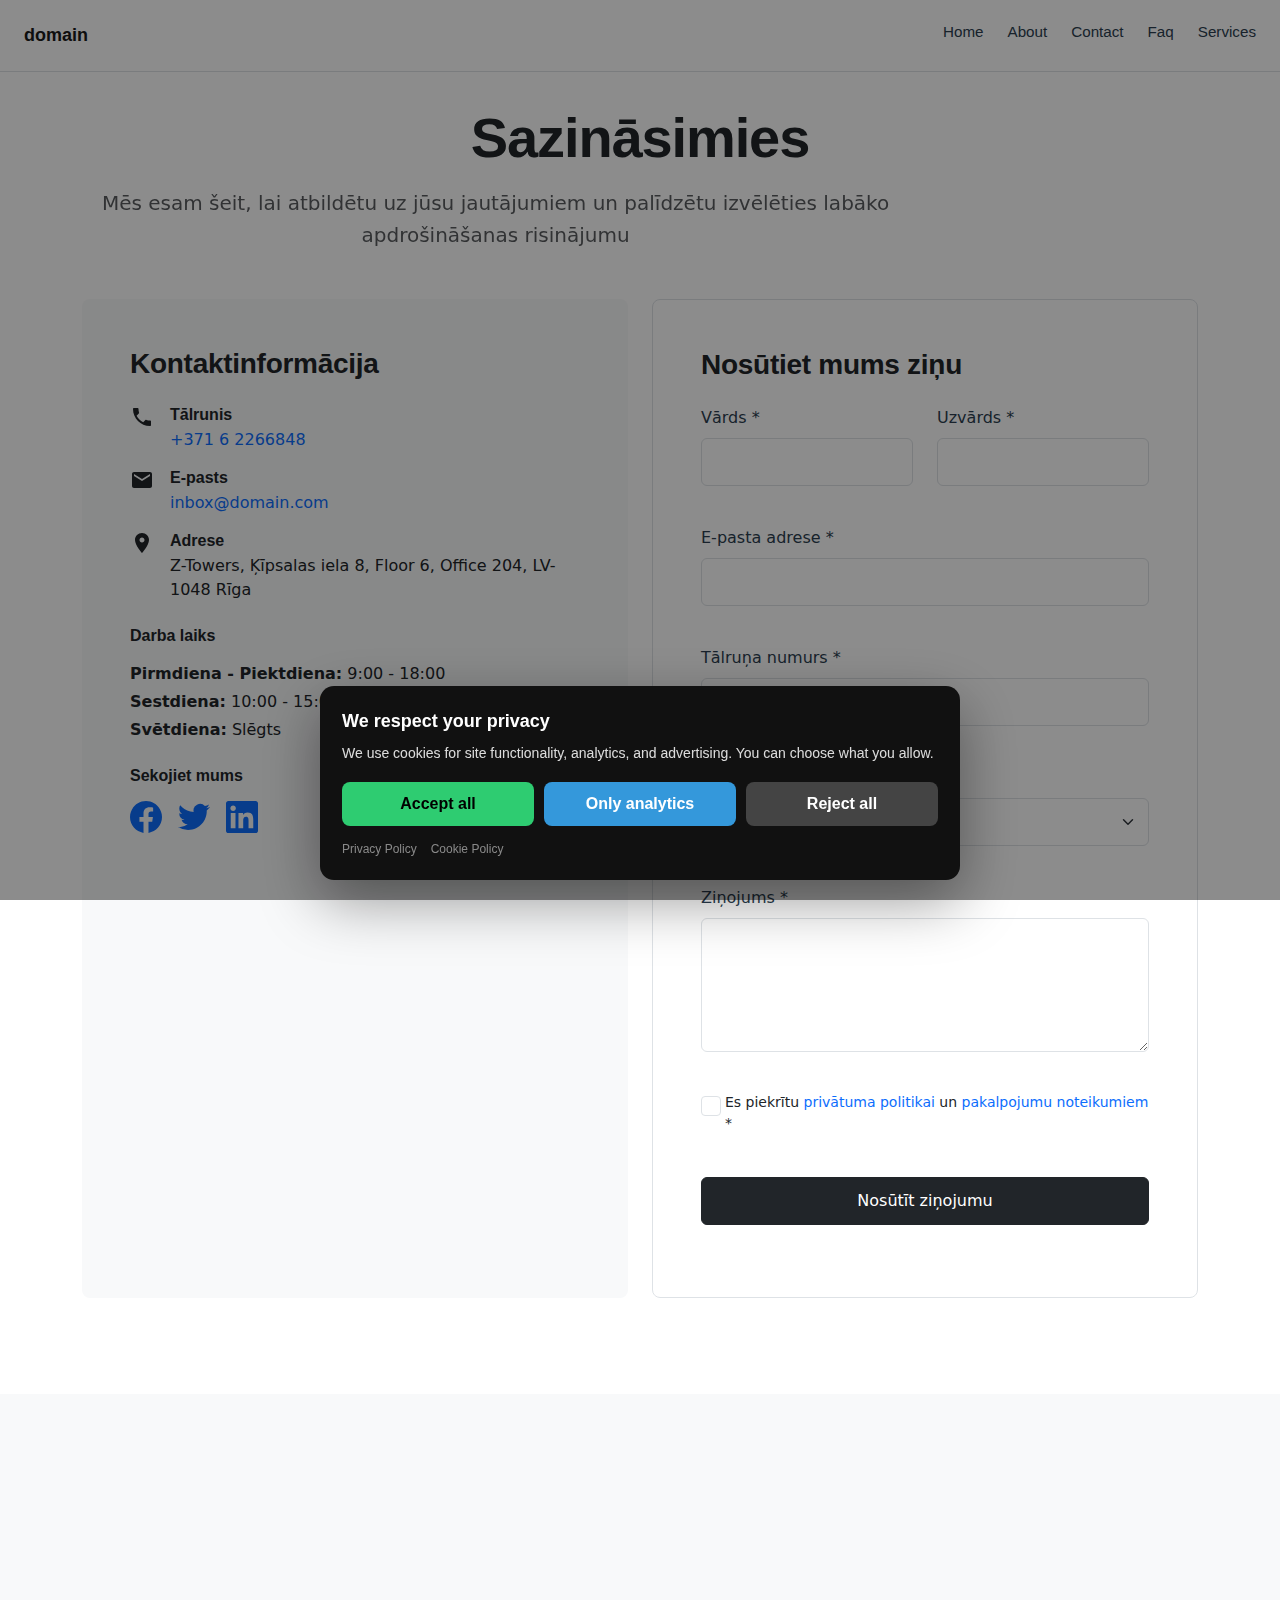
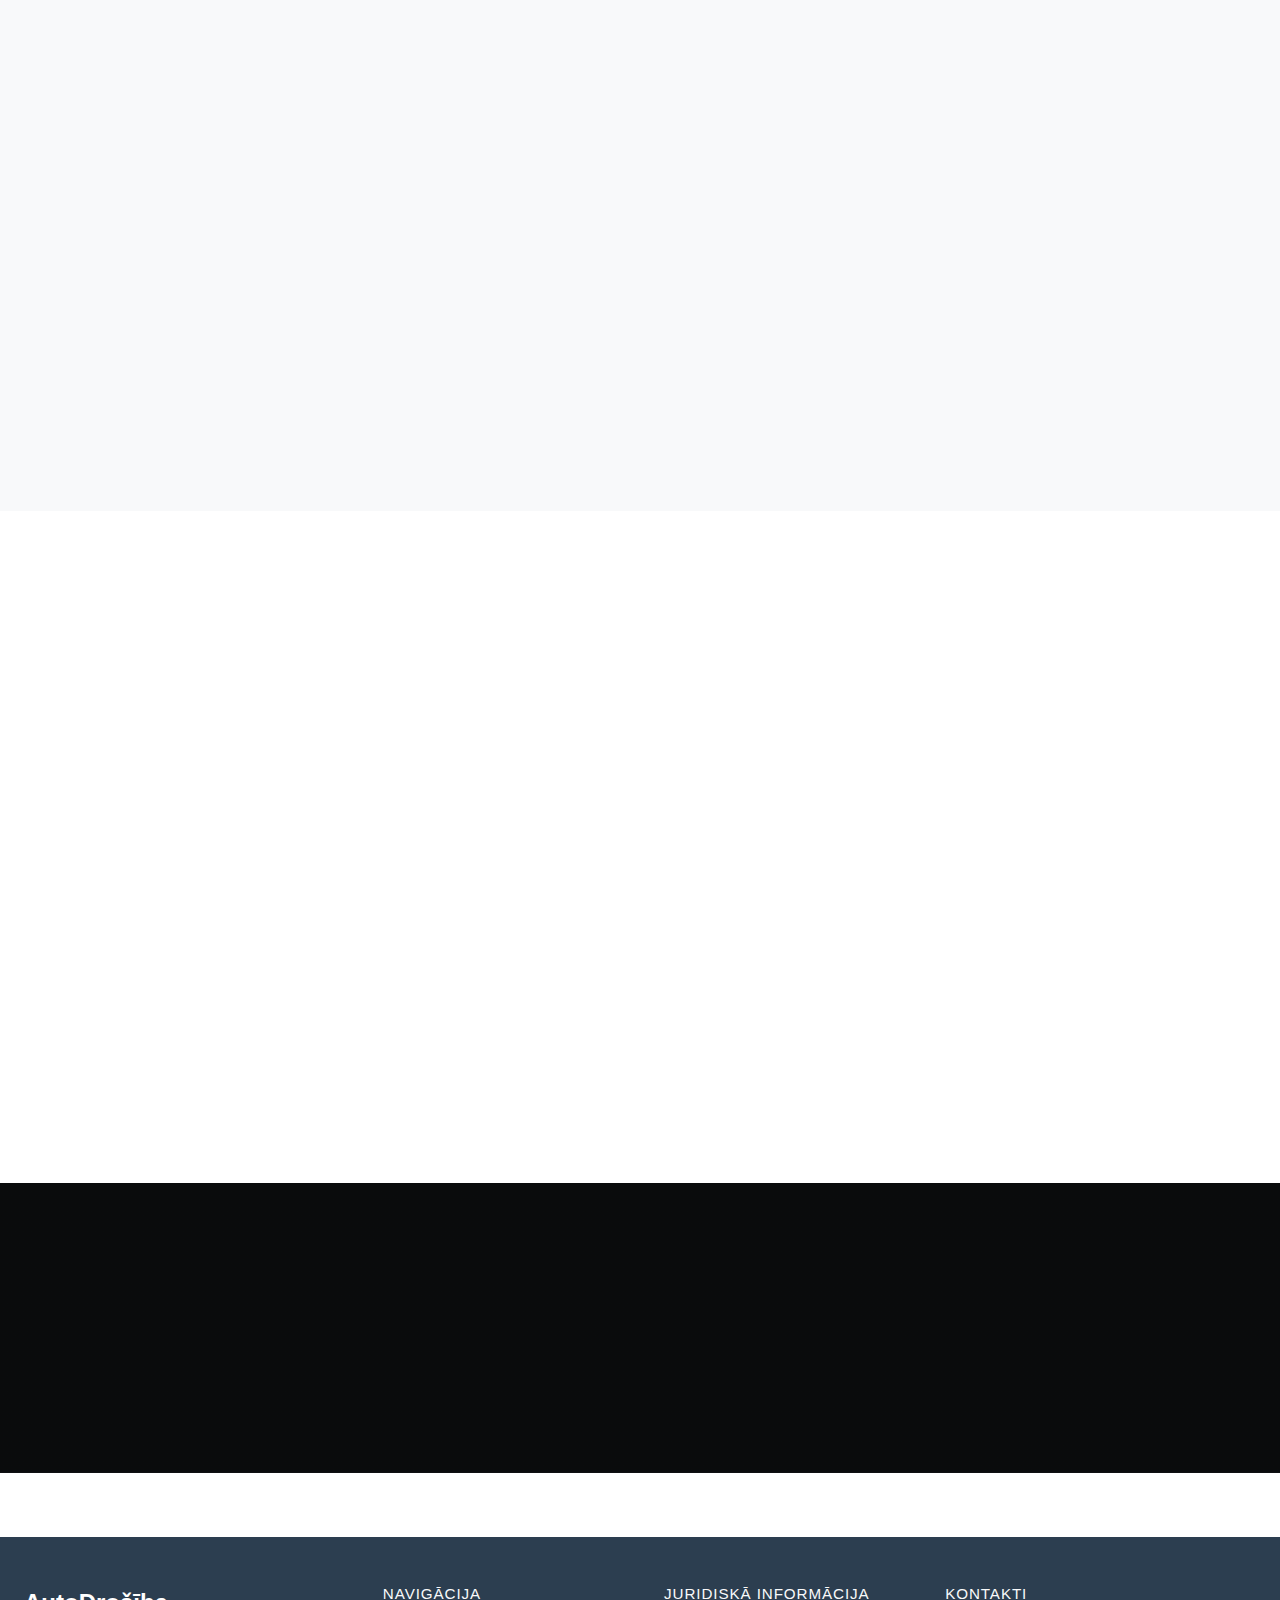
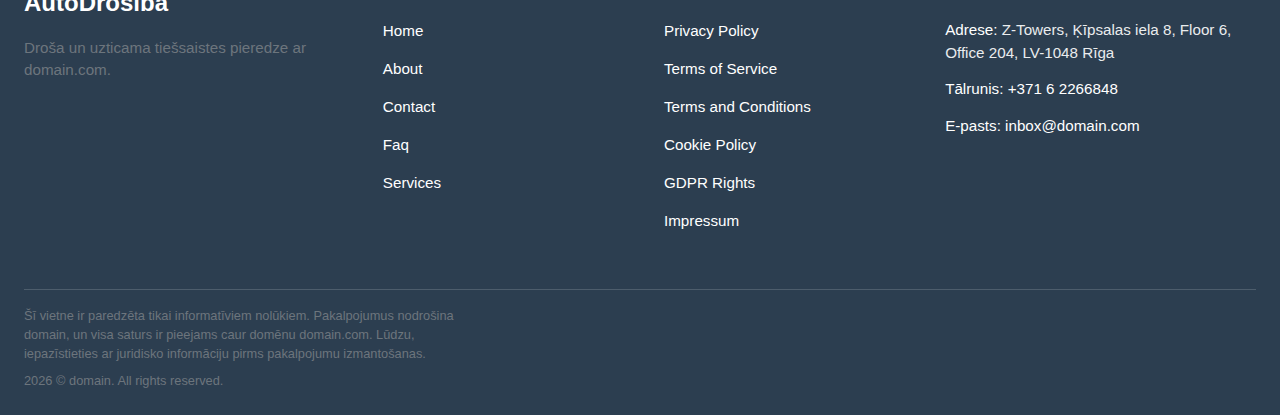
<file: contact.html>
<!DOCTYPE html><html lang="lv"><head>
<script type="application/ld+json">
{
  "@context": "https://schema.org",
  "@graph": [
    {
      "@type": "Organization",
      "@id": "https://domain.com/#org",
      "name": "domain",
      "url": "https://domain.com",
      "email": "inbox@domain.com",
      "telephone": "+371 6 2266848",
      "address": {
        "@type": "PostalAddress",
        "streetAddress": "Z-Towers, Ķīpsalas iela 8, Floor 6, Office 204, LV-1048 Rīga"
      },
      "contactPoint": {
        "@type": "ContactPoint",
        "contactType": "customer support",
        "email": "inbox@domain.com",
        "telephone": "+371 6 2266848"
      }
    },
    {
      "@type": "WebSite",
      "@id": "https://domain.com/#website",
      "url": "https://domain.com",
      "name": "domain",
      "publisher": {
        "@id": "https://domain.com/#org"
      }
    },
    {
      "@type": "WebPage",
      "@id": "https://domain.com/contact.html#webpage",
      "url": "https://domain.com/contact.html",
      "name": "Kontakti - domain | Sazinieties ar mūsu komandu",
      "isPartOf": {
        "@id": "https://domain.com/#website"
      },
      "about": {
        "@id": "https://domain.com/#org"
      },
      "inLanguage": "lv",
      "description": "Sazinieties ar domain komandu auto apdrošināšanas jautājumos. Mēs esam šeit, lai atbildētu uz jūsu jautājumiem un palīdzētu izvēlēties labāko apdrošināšanas risinājumu.",
      "mainEntity": {
        "@id": "https://domain.com/#org"
      }
    },
    {
      "@type": "BreadcrumbList",
      "@id": "https://domain.com/contact.html#breadcrumbs",
      "itemListElement": [
        {
          "@type": "ListItem",
          "position": 1,
          "name": "Home",
          "item": "https://domain.com"
        },
        {
          "@type": "ListItem",
          "position": 2,
          "name": "Contact.Html",
          "item": "https://domain.com/contact.html"
        }
      ]
    }
  ]
}
</script>
  <meta charset="UTF-8">
  <meta name="viewport" content="width=device-width, initial-scale=1.0">
  <title>Kontakti - domain | Sazinieties ar mūsu komandu</title>
  <meta name="description" content="Sazinieties ar domain komandu auto apdrošināšanas jautājumos. Mēs esam šeit, lai atbildētu uz jūsu jautājumiem un palīdzētu izvēlēties labāko apdrošināšanas risinājumu.">
  <link rel="canonical" href="https://domain.com/contact.html">
  <meta property="og:title" content="Kontakti - domain">
  <meta property="og:description" content="Sazinieties ar domain komandu auto apdrošināšanas jautājumos. Mēs esam šeit, lai palīdzētu.">
  <meta property="og:url" content="https://domain.com/contact.html">
  <meta property="og:type" content="website">
  <meta property="og:image" content="https://images.unsplash.com/photo-1560179707-f14e90ef3623?w=1200&amp;h=630&amp;fit=crop">
  <link rel="stylesheet" href="style.css">
  <link rel="icon" type="image/png" href="/favicon.png">
  <link rel="apple-touch-icon" href="/apple-touch-icon.png">
   <link rel="stylesheet" href="https://cdn.jsdelivr.net/npm/bootstrap@5.3.3/dist/css/bootstrap.min.css" integrity="sha384-QWTKZyjpPEjISv5WaRU9OFeRpok6YctnYmDr5pNlyT2bRjXh0JMhjY6hW+ALEwIH" crossorigin="anonymous">
  <link rel="stylesheet" href="https://unpkg.com/aos@2.3.4/dist/aos.css">
<link rel="stylesheet" href="./header-footer.css">
<link rel="stylesheet" href="./consent.css">
<script src="./consent.js"></script>
</head>
 <body>
<header class="dr-header" data-dr-variant="v1">
  <div class="dr-header-inner">
    <a class="dr-logo" href="./index.html" aria-label="domain">domain</a>

    <nav class="dr-nav" aria-label="Primary navigation">
      <ul class="dr-nav-list">
        <li class="dr-nav-item"><a class="dr-nav-link" href="./index.html">Home</a></li><li class="dr-nav-item"><a class="dr-nav-link" href="./about.html">About</a></li><li class="dr-nav-item"><a class="dr-nav-link" href="./contact.html">Contact</a></li><li class="dr-nav-item"><a class="dr-nav-link" href="./faq.html">Faq</a></li><li class="dr-nav-item"><a class="dr-nav-link" href="./services.html">Services</a></li>
      </ul>
    </nav>

    <button class="dr-burger" type="button" aria-label="Toggle menu" aria-expanded="false" aria-controls="dr-mobile-menu">
      <span></span><span></span><span></span>
    </button>
  </div>
</header>
<nav class="dr-mobile-menu" id="dr-mobile-menu" aria-label="Mobile navigation">
  <ul class="dr-mobile-nav-list">
    <li class="dr-nav-item"><a class="dr-nav-link" href="./index.html">Home</a></li><li class="dr-nav-item"><a class="dr-nav-link" href="./about.html">About</a></li><li class="dr-nav-item"><a class="dr-nav-link" href="./contact.html">Contact</a></li><li class="dr-nav-item"><a class="dr-nav-link" href="./faq.html">Faq</a></li><li class="dr-nav-item"><a class="dr-nav-link" href="./services.html">Services</a></li>
  </ul>
</nav>

  <main>
   <nav class="container py-3" aria-label="breadcrumb">
    <ol class="breadcrumb mb-0">
     <li class="breadcrumb-item"><a href="index.html">Sākums</a></li>
     <li class="breadcrumb-item active" aria-current="page">Kontakti</li>
    </ol>
   </nav>
   <section class="l-section py-4 py-md-5">
    <div class="container">
     <div class="row">
      <div class="col-12 text-center mb-4 mb-md-5" data-aos="fade-up">
       <h1 class="display-4 fw-bold mb-3">Sazināsimies</h1>
       <p class="lead text-muted">Mēs esam šeit, lai atbildētu uz jūsu jautājumiem un palīdzētu izvēlēties labāko apdrošināšanas risinājumu</p>
      </div>
     </div>
     <div class="row gy-4">
      <div class="col-12 col-lg-6" data-aos="fade-right">
       <div class="c-card h-100 p-4 p-md-5 bg-light rounded-3">
        <h2 class="h3 fw-bold mb-4">Kontaktinformācija</h2>
        <div class="mb-4">
         <div class="d-flex align-items-start mb-3">
          <div class="ratio" style="width: 24px; height: 24px; flex-shrink: 0;">
           <svg viewBox="0 0 24 24" fill="none" xmlns="http://www.w3.org/2000/svg" role="img" aria-label="Tālrunis">
            <path d="M20 15.5c-1.2 0-2.4-.2-3.6-.6-.3-.1-.7 0-1 .2l-2.2 2.2c-2.8-1.4-5.1-3.8-6.6-6.6l2.2-2.2c.3-.3.4-.7.2-1-.3-1.1-.5-2.3-.5-3.5 0-.6-.4-1-1-1H4c-.6 0-1 .4-1 1 0 9.4 7.6 17 17 17 .6 0 1-.4 1-1v-3.5c0-.6-.4-1-1-1z" fill="currentColor"></path>
           </svg>
          </div>
          <div class="ms-3">
           <h3 class="h6 fw-bold mb-1">Tālrunis</h3>
           <a href="tel:+371 6 2266848" class="text-decoration-none">+371 6 2266848</a>
          </div>
         </div>
         <div class="d-flex align-items-start mb-3">
          <div class="ratio" style="width: 24px; height: 24px; flex-shrink: 0;">
           <svg viewBox="0 0 24 24" fill="none" xmlns="http://www.w3.org/2000/svg" role="img" aria-label="E-pasts">
            <path d="M20 4H4c-1.1 0-1.99.9-1.99 2L2 18c0 1.1.9 2 2 2h16c1.1 0 2-.9 2-2V6c0-1.1-.9-2-2-2zm0 4l-8 5-8-5V6l8 5 8-5v2z" fill="currentColor"></path>
           </svg>
          </div>
          <div class="ms-3">
           <h3 class="h6 fw-bold mb-1">E-pasts</h3>
           <a href="mailto:inbox@domain.com" class="text-decoration-none">inbox@domain.com</a>
          </div>
         </div>
         <div class="d-flex align-items-start">
          <div class="ratio" style="width: 24px; height: 24px; flex-shrink: 0;">
           <svg viewBox="0 0 24 24" fill="none" xmlns="http://www.w3.org/2000/svg" role="img" aria-label="Adrese">
            <path d="M12 2C8.13 2 5 5.13 5 9c0 5.25 7 13 7 13s7-7.75 7-13c0-3.87-3.13-7-7-7zm0 9.5c-1.38 0-2.5-1.12-2.5-2.5s1.12-2.5 2.5-2.5 2.5 1.12 2.5 2.5-1.12 2.5-2.5 2.5z" fill="currentColor"></path>
           </svg>
          </div>
          <div class="ms-3">
           <h3 class="h6 fw-bold mb-1">Adrese</h3>
           <address class="mb-0">Z-Towers, Ķīpsalas iela 8, Floor 6, Office 204, LV-1048 Rīga</address>
          </div>
         </div>
        </div>
        <div class="mb-4">
         <h3 class="h6 fw-bold mb-3">Darba laiks</h3>
         <p class="mb-1"><strong>Pirmdiena - Piektdiena:</strong> 9:00 - 18:00</p>
         <p class="mb-1"><strong>Sestdiena:</strong> 10:00 - 15:00</p>
         <p class="mb-0"><strong>Svētdiena:</strong> Slēgts</p>
        </div>
        <div>
         <h3 class="h6 fw-bold mb-3">Sekojiet mums</h3>
         <div class="d-flex gap-3">
          <a href="https://facebook.com" class="text-decoration-none" aria-label="Facebook" target="_blank" rel="noopener noreferrer"> 
           <div class="ratio" style="width: 32px; height: 32px;">
            <svg viewBox="0 0 24 24" fill="currentColor" xmlns="http://www.w3.org/2000/svg" role="img">
             <path d="M24 12.073c0-6.627-5.373-12-12-12s-12 5.373-12 12c0 5.99 4.388 10.954 10.125 11.854v-8.385H7.078v-3.47h3.047V9.43c0-3.007 1.792-4.669 4.533-4.669 1.312 0 2.686.235 2.686.235v2.953H15.83c-1.491 0-1.956.925-1.956 1.874v2.25h3.328l-.532 3.47h-2.796v8.385C19.612 23.027 24 18.062 24 12.073z"></path>
            </svg>
           </div> 
          </a> <a href="https://twitter.com" class="text-decoration-none" aria-label="Twitter" target="_blank" rel="noopener noreferrer"> 
           <div class="ratio" style="width: 32px; height: 32px;">
            <svg viewBox="0 0 24 24" fill="currentColor" xmlns="http://www.w3.org/2000/svg" role="img">
             <path d="M23.953 4.57a10 10 0 01-2.825.775 4.958 4.958 0 002.163-2.723c-.951.555-2.005.959-3.127 1.184a4.92 4.92 0 00-8.384 4.482C7.69 8.095 4.067 6.13 1.64 3.162a4.822 4.822 0 00-.666 2.475c0 1.71.87 3.213 2.188 4.096a4.904 4.904 0 01-2.228-.616v.06a4.923 4.923 0 003.946 4.827 4.996 4.996 0 01-2.212.085 4.936 4.936 0 004.604 3.417 9.867 9.867 0 01-6.102 2.105c-.39 0-.779-.023-1.17-.067a13.995 13.995 0 007.557 2.209c9.053 0 13.998-7.496 13.998-13.985 0-.21 0-.42-.015-.63A9.935 9.935 0 0024 4.59z"></path>
            </svg>
           </div> 
          </a> <a href="https://linkedin.com" class="text-decoration-none" aria-label="LinkedIn" target="_blank" rel="noopener noreferrer"> 
           <div class="ratio" style="width: 32px; height: 32px;">
            <svg viewBox="0 0 24 24" fill="currentColor" xmlns="http://www.w3.org/2000/svg" role="img">
             <path d="M20.447 20.452h-3.554v-5.569c0-1.328-.027-3.037-1.852-3.037-1.853 0-2.136 1.445-2.136 2.939v5.667H9.351V9h3.414v1.561h.046c.477-.9 1.637-1.85 3.37-1.85 3.601 0 4.267 2.37 4.267 5.455v6.286zM5.337 7.433c-1.144 0-2.063-.926-2.063-2.065 0-1.138.92-2.063 2.063-2.063 1.14 0 2.064.925 2.064 2.063 0 1.139-.925 2.065-2.064 2.065zm1.782 13.019H3.555V9h3.564v11.452zM22.225 0H1.771C.792 0 0 .774 0 1.729v20.542C0 23.227.792 24 1.771 24h20.451C23.2 24 24 23.227 24 22.271V1.729C24 .774 23.2 0 22.222 0h.003z"></path>
            </svg>
           </div> 
          </a>
         </div>
        </div>
       </div>
      </div>
      <div class="col-12 col-lg-6" data-aos="fade-left">
       <div class="c-card h-100 p-4 p-md-5 bg-white border rounded-3">
        <h2 class="h3 fw-bold mb-4" id="contact-form">Nosūtiet mums ziņu</h2>
        <form id="contactForm" class="needs-validation" novalidate="">
         <div class="row gy-3">
          <div class="col-12 col-md-6">
           <label for="firstName" class="form-label">Vārds *</label> <input type="text" class="form-control" id="firstName" name="firstName" required="">
           <div class="invalid-feedback">Lūdzu, ievadiet savu vārdu.</div>
          </div>
          <div class="col-12 col-md-6">
           <label for="lastName" class="form-label">Uzvārds *</label> <input type="text" class="form-control" id="lastName" name="lastName" required="">
           <div class="invalid-feedback">Lūdzu, ievadiet savu uzvārdu.</div>
          </div>
          <div class="col-12">
           <label for="email" class="form-label">E-pasta adrese *</label> <input type="email" class="form-control" id="email" name="email" required="">
           <div class="invalid-feedback">Lūdzu, ievadiet derīgu e-pasta adresi.</div>
          </div>
          <div class="col-12">
           <label for="phone" class="form-label">Tālruņa numurs *</label> <input type="tel" class="form-control" id="phone" name="phone" required="" pattern="[+]?[0-9]{8,15}">
           <div class="invalid-feedback">Lūdzu, ievadiet derīgu tālruņa numuru.</div>
          </div>
          <div class="col-12">
           <label for="subject" class="form-label">Temats *</label> <select class="form-select" id="subject" name="subject" required=""> <option value="" selected="" disabled="">Izvēlieties tematu</option> <option value="kasko">KASKO apdrošināšana</option> <option value="octa">OCTA apdrošināšana</option> <option value="travel">Ceļojumu apdrošināšana</option> <option value="consultation">Konsultācija</option> <option value="other">Cits jautājums</option> </select>
           <div class="invalid-feedback">Lūdzu, izvēlieties tematu.</div>
          </div>
          <div class="col-12">
           <label for="message" class="form-label">Ziņojums *</label> <textarea class="form-control" id="message" name="message" rows="5" required=""></textarea>
           <div class="invalid-feedback">Lūdzu, ievadiet savu ziņojumu.</div>
          </div>
          <div class="col-12">
           <div class="form-check">
            <input class="form-check-input" type="checkbox" id="privacyConsent" name="privacyConsent" required=""> <label class="form-check-label" for="privacyConsent"> Es piekrītu <a href="privacy.html" class="text-decoration-none">privātuma politikai</a> un <a href="terms_of_services.html" class="text-decoration-none">pakalpojumu noteikumiem</a> * </label>
            <div class="invalid-feedback">Jums jāpiekrīt privātuma politikai, lai turpinātu.</div>
           </div>
          </div>
          <div class="col-12">
           <button type="submit" class="btn btn-dark w-100 w-md-auto px-4 py-2">Nosūtīt ziņojumu</button>
          </div>
         </div>
        </form>
       </div>
      </div>
     </div>
    </div>
   </section>
   <section class="l-section py-4 py-md-5 bg-light">
    <div class="container">
     <div class="row">
      <div class="col-12 text-center mb-4" data-aos="fade-up">
       <h2 class="h3 fw-bold mb-3">Mūsu biroji</h2>
       <p class="text-muted">Apmeklējiet mūs klātienē - mēs vienmēr priecāsimies jūs uzņemt</p>
      </div>
     </div>
     <div class="row gy-4">
      <div class="col-12 col-md-6 col-lg-3" data-aos="fade-up" data-aos-delay="100">
       <div class="c-card card h-100 border-0 shadow-sm">
        <div class="ratio ratio-4x3">
         <img src="img/153.jpg" alt="Mūsdienīgs biroja interjers ar stikla sienām" class="card-img-top" loading="lazy" width="800" height="600" style="object-fit: cover;">
        </div>
        <div class="card-body d-flex flex-column">
         <h3 class="h5 fw-bold mb-3">Rīgas centrālais birojs</h3>
         <p class="text-muted mb-3">Mūsu galvenais birojs Rīgas centrā ar pilnu pakalpojumu klāstu.</p>
         <address class="mb-0 mt-auto">Z-Towers, Ķīpsalas iela 8, Floor 6, Office 204, LV-1048 Rīga
          <br>
          <a href="tel:+371 6 2266848" class="text-decoration-none">+371 6 2266848</a></address>
        </div>
       </div>
      </div>
      <div class="col-12 col-md-6 col-lg-3" data-aos="fade-up" data-aos-delay="200">
       <div class="c-card card h-100 border-0 shadow-sm">
        <div class="ratio ratio-4x3">
         <img src="img/173186.jpg" alt="Profesionāla darba telpa ar datoru un dokumentiem" class="card-img-top" loading="lazy" width="800" height="600" style="object-fit: cover;">
        </div>
        <div class="card-body d-flex flex-column">
         <h3 class="h5 fw-bold mb-3">Konsultāciju centrs</h3>
         <p class="text-muted mb-3">Specializēts centrs personiskām konsultācijām un apdrošināšanas noformēšanai.</p>
         <address class="mb-0 mt-auto">Z-Towers, Ķīpsalas iela 8, Floor 6, Office 204, LV-1048 Rīga
          <br>
          <a href="tel:+371 6 2266848" class="text-decoration-none">+371 6 2266848</a></address>
        </div>
       </div>
      </div>
      <div class="col-12 col-md-6 col-lg-3" data-aos="fade-up" data-aos-delay="300">
       <div class="c-card card h-100 border-0 shadow-sm">
        <div class="ratio ratio-4x3">
         <img src="img/314.jpg" alt="Komfortabla klientu uzgaidāmā telpa" class="card-img-top" loading="lazy" width="800" height="600" style="object-fit: cover;">
        </div>
        <div class="card-body d-flex flex-column">
         <h3 class="h5 fw-bold mb-3">Klientu apkalpošana</h3>
         <p class="text-muted mb-3">Ātras apkalpošanas punkts ikdienas jautājumu risināšanai.</p>
         <address class="mb-0 mt-auto">Z-Towers, Ķīpsalas iela 8, Floor 6, Office 204, LV-1048 Rīga
          <br>
          <a href="tel:+371 6 2266848" class="text-decoration-none">+371 6 2266848</a></address>
        </div>
       </div>
      </div>
      <div class="col-12 col-md-6 col-lg-3" data-aos="fade-up" data-aos-delay="400">
       <div class="c-card card h-100 border-0 shadow-sm">
        <div class="ratio ratio-4x3">
         <img src="img/7779.jpg" alt="Tehniskā inspektoru komanda pie automašīnām" class="card-img-top" loading="lazy" width="800" height="600" style="object-fit: cover;">
        </div>
        <div class="card-body d-flex flex-column">
         <h3 class="h5 fw-bold mb-3">Tehniskā nodaļa</h3>
         <p class="text-muted mb-3">Ekspertu komanda bojājumu novērtēšanai un atlīdzību izskatīšanai.</p>
         <address class="mb-0 mt-auto">Z-Towers, Ķīpsalas iela 8, Floor 6, Office 204, LV-1048 Rīga
          <br>
          <a href="tel:+371 6 2266848" class="text-decoration-none">+371 6 2266848</a></address>
        </div>
       </div>
      </div>
     </div>
    </div>
   </section>
   <section class="l-section py-4 py-md-5">
    <div class="container">
     <div class="row">
      <div class="col-12 text-center mb-4" data-aos="fade-up">
       <h2 class="h3 fw-bold mb-3">Mūsu atrašanās vieta</h2>
       <p class="text-muted">Atrodiet mūs kartē un viegli nokļūjiet mūsu birojā</p>
      </div>
     </div>
     <div class="row">
      <div class="col-12" data-aos="fade-up">
       <div class="ratio ratio-21x9 rounded-3 overflow-hidden shadow">
        <iframe src="https://www.openstreetmap.org/export/embed.html?bbox=24.1008%2C56.9469%2C24.1258%2C56.9619&amp;layer=mapnik&amp;marker=56.9544%2C24.1133" style="border: 0;" allowfullscreen="" loading="lazy" referrerpolicy="no-referrer-when-downgrade" title="domain atrašanās vieta kartē"></iframe>
       </div>
      </div>
     </div>
    </div>
   </section>
   <section class="l-section py-4 py-md-5 bg-dark text-white" style="background-image: linear-gradient(rgba(0,0,0,0.7), rgba(0,0,0,0.7)), url('https://images.unsplash.com/photo-1449965408869-eaa3f722e40d?w=1600&amp;h=900&amp;fit=crop'); background-size: cover; background-position: center; background-repeat: no-repeat;">
    <div class="container">
     <div class="row align-items-center">
      <div class="col-12 col-lg-8 mx-auto text-center" data-aos="zoom-in">
       <h2 class="h3 fw-bold mb-3">Nepieciešama palīdzība tagad?</h2>
       <p class="lead mb-4">Mūsu komanda ir pieejama, lai atbildētu uz visiem jūsu jautājumiem un palīdzētu izvēlēties piemērotāko apdrošināšanas risinājumu.</p>
       <div class="d-flex flex-column flex-sm-row gap-3 justify-content-center">
        <a href="tel:+371 6 2266848" class="btn btn-light btn-lg px-4">Zvaniet mums</a> <a href="#contact-form" class="btn btn-outline-light btn-lg px-4">Rakstiet mums</a>
       </div>
      </div>
     </div>
    </div>
   </section>
  </main>
  <footer class="dr-footer" aria-label="Vietnes kājene">
  <div class="dr-footer-inner">
    <div class="dr-footer-top">
      <div class="dr-footer-brand-block">
        <div class="dr-footer-logo" aria-label="AutoDrošība">AutoDrošība</div>
        <p class="dr-footer-description">Droša un uzticama tiešsaistes pieredze ar domain.com.</p>
      </div>
      <nav class="dr-footer-nav" aria-label="Galvenā navigācija">
        <h2 class="dr-footer-heading">Navigācija</h2>
        <ul class="dr-footer-nav-list">
          <li class="dr-footer-nav-item"><a href="./index.html" class="dr-footer-link">Home</a></li>
          <li class="dr-footer-nav-item"><a href="./about.html" class="dr-footer-link">About</a></li>
          <li class="dr-footer-nav-item"><a href="./contact.html" class="dr-footer-link">Contact</a></li>
          <li class="dr-footer-nav-item"><a href="./faq.html" class="dr-footer-link">Faq</a></li>
          <li class="dr-footer-nav-item"><a href="./services.html" class="dr-footer-link">Services</a></li>
        </ul>
      </nav>
      <nav class="dr-footer-legal" aria-label="Juridiskā informācija">
        <h2 class="dr-footer-heading">Juridiskā informācija</h2>
        <ul class="dr-footer-legal-list">
          <li class="dr-footer-legal-item"><a href="./privacy.html" class="dr-footer-link">Privacy Policy</a></li>
          <li class="dr-footer-legal-item"><a href="./terms_of_services.html" class="dr-footer-link">Terms of Service</a></li>
          <li class="dr-footer-legal-item"><a href="./terms_and_conditions.html" class="dr-footer-link">Terms and Conditions</a></li>
          <li class="dr-footer-legal-item"><a href="./cookie_policy.html" class="dr-footer-link">Cookie Policy</a></li>
          <li class="dr-footer-legal-item"><a href="./gdpr-rights.html" class="dr-footer-link">GDPR Rights</a></li>
          <li class="dr-footer-legal-item"><a href="./impressum.html" class="dr-footer-link">Impressum</a></li>
        </ul>
      </nav>
      <div class="dr-footer-contact" aria-label="Kontaktinformācija">
        <h2 class="dr-footer-heading">Kontakti</h2>
        <ul class="dr-footer-contact-list">
          <li class="dr-footer-contact-item"><span class="dr-footer-contact-label">Adrese:</span> <span class="dr-footer-contact-value">Z-Towers, Ķīpsalas iela 8, Floor 6, Office 204, LV-1048 Rīga</span></li>
          <li class="dr-footer-contact-item"><span class="dr-footer-contact-label">Tālrunis:</span> <a href="tel:+371 6 2266848" class="dr-footer-link">+371 6 2266848</a></li>
          <li class="dr-footer-contact-item"><span class="dr-footer-contact-label">E-pasts:</span> <a href="mailto:inbox@domain.com" class="dr-footer-link">inbox@domain.com</a></li>
        </ul>
      </div>
    </div>
    <div class="dr-footer-bottom">
      <p class="dr-footer-disclaimer">Šī vietne ir paredzēta tikai informatīviem nolūkiem. Pakalpojumus nodrošina domain, un visa saturs ir pieejams caur domēnu domain.com. Lūdzu, iepazīstieties ar juridisko informāciju pirms pakalpojumu izmantošanas.</p>
      <p class="dr-footer-meta"><span class="dr-year"></span> © domain. All rights reserved.</p>
    </div>
  </div>
</footer>
  
 
  
  

<script src="script.js" defer=""></script>
<script src="https://unpkg.com/aos@2.3.4/dist/aos.js"></script>
<script>
if (typeof AOS !== "undefined" && !window.__AOS_INITIALIZED__) {
  AOS.init({ once: true, duration: 700, easing: "ease-out-cubic" });
  window.__AOS_INITIALIZED__ = true;
}
</script>
<script src="./header-footer.js"></script>
</body></html>
</file>
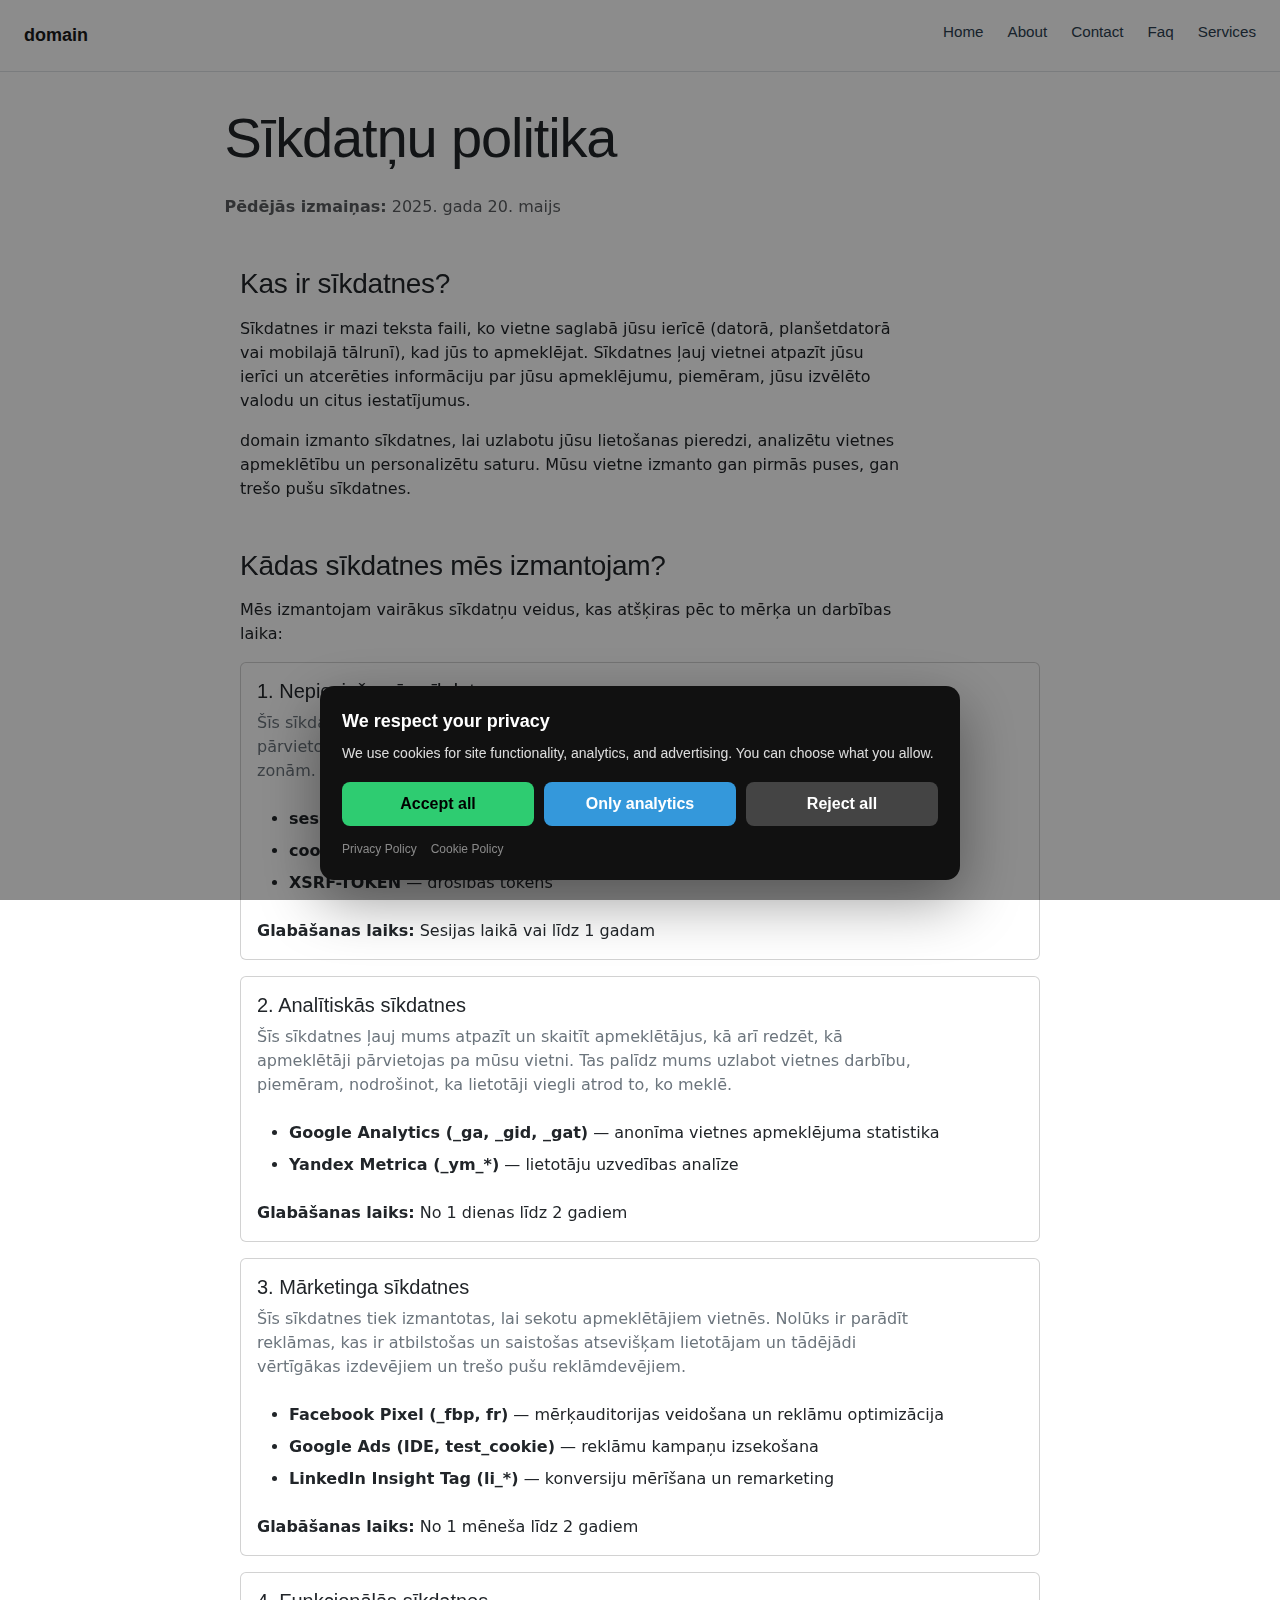
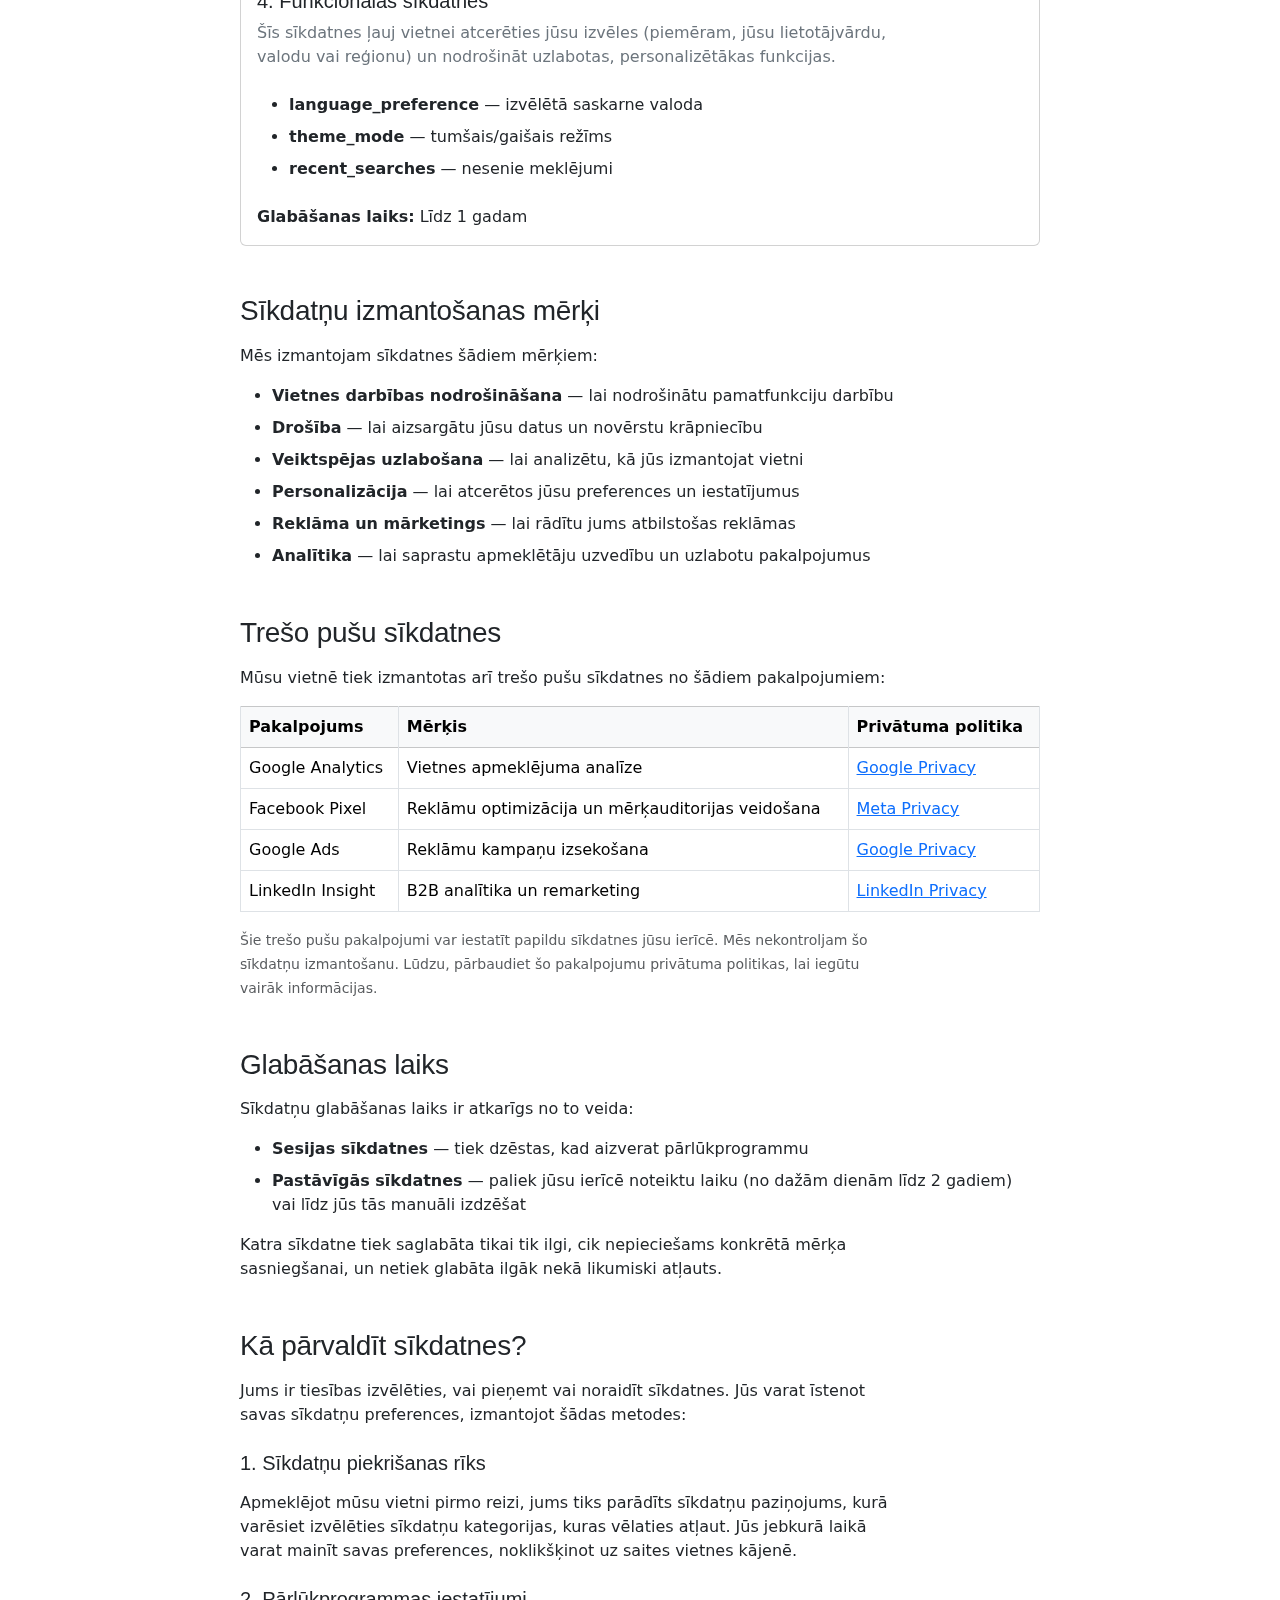
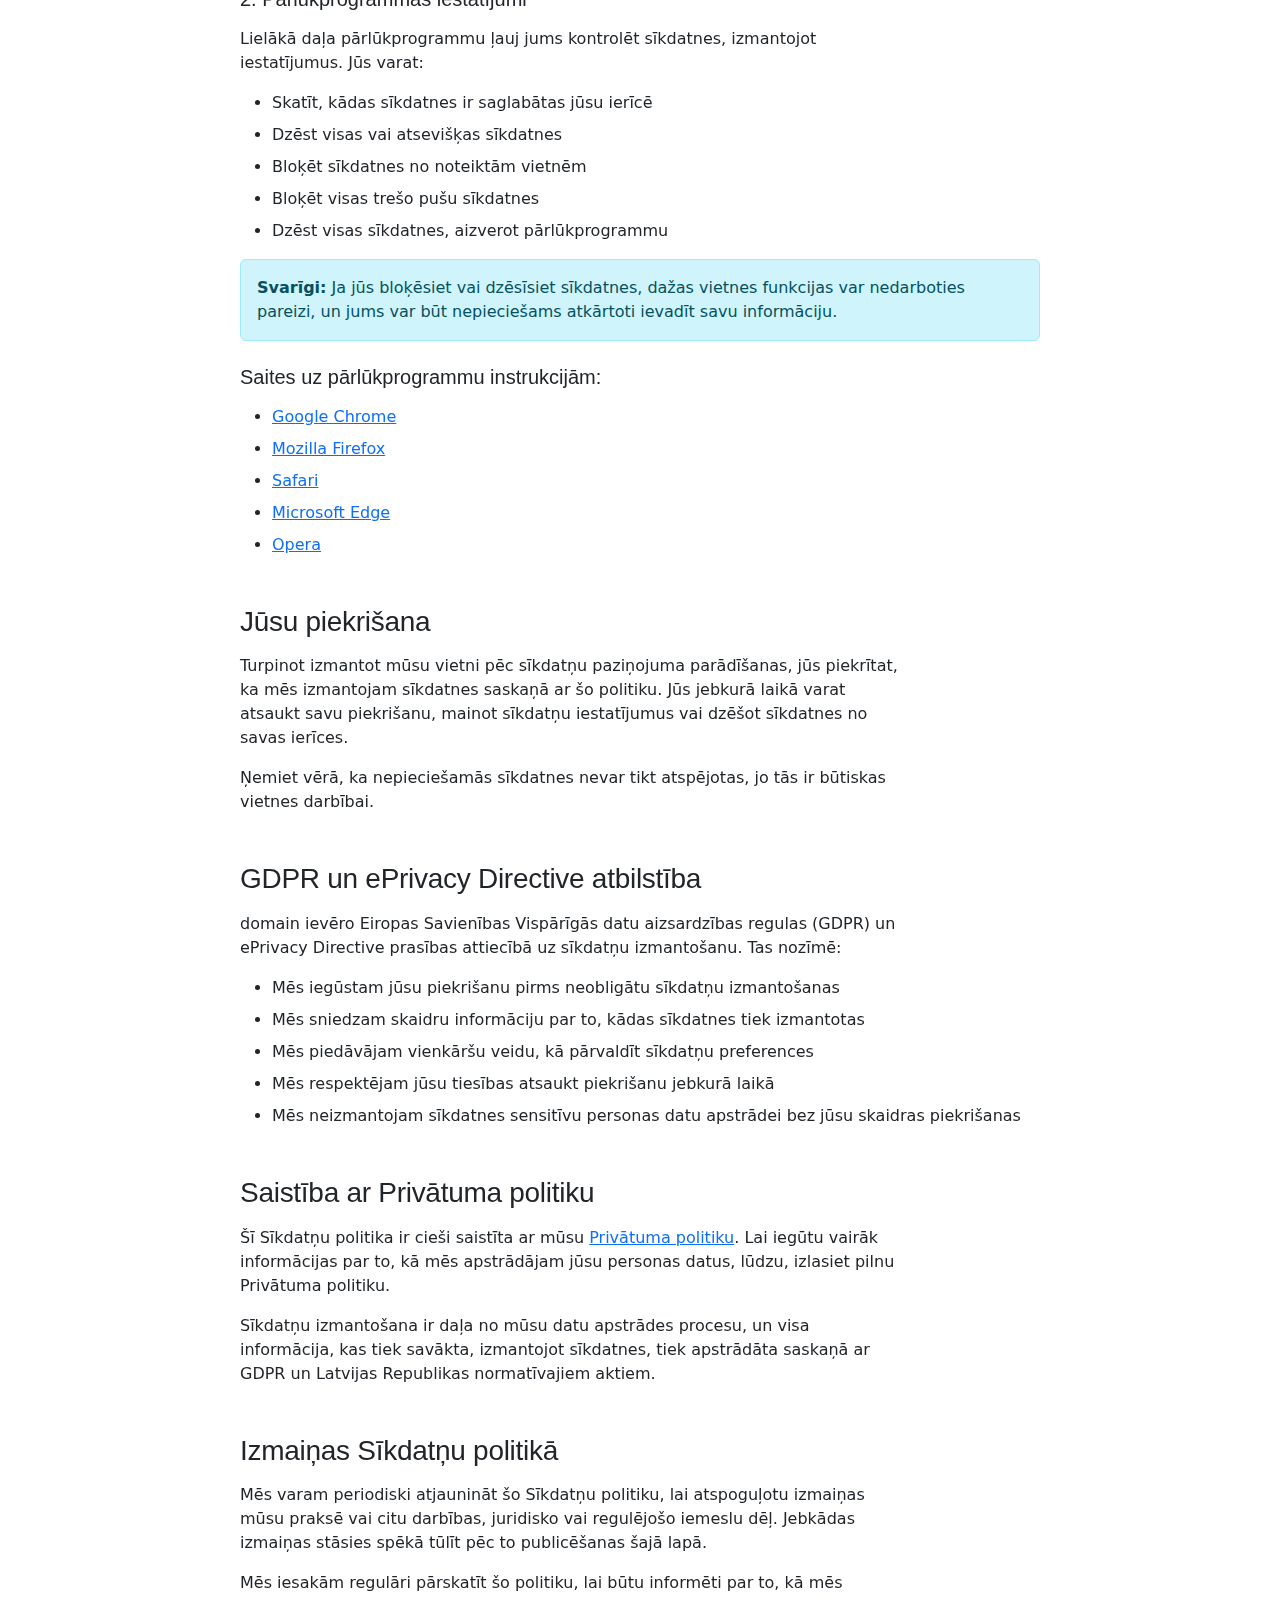
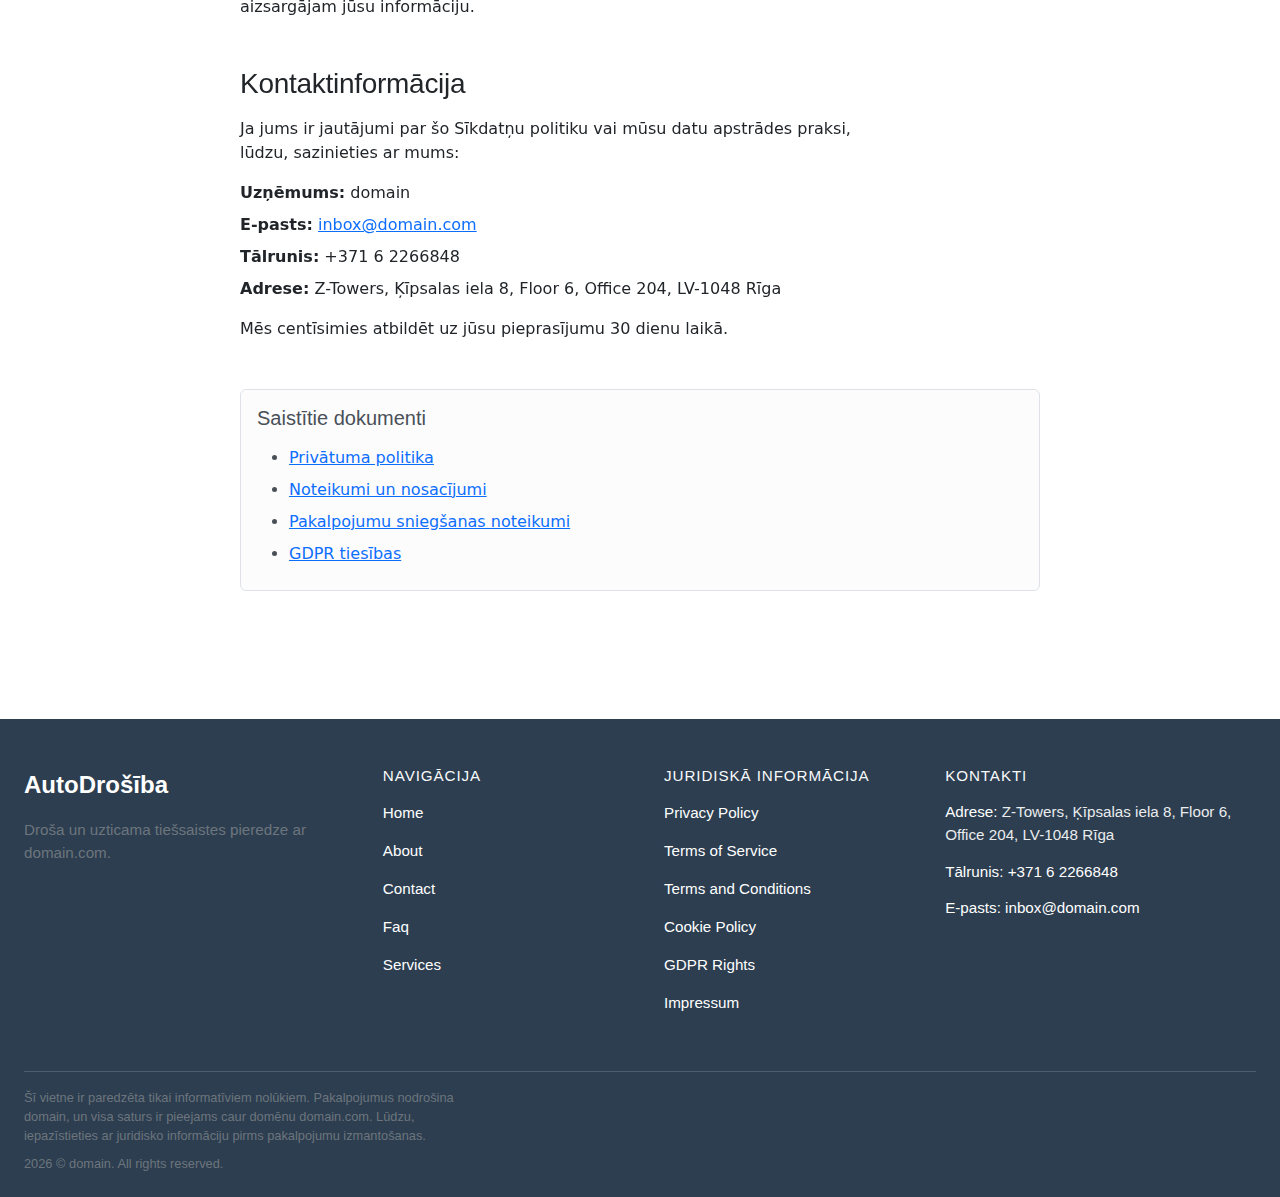
<file: cookie_policy.html>
<!DOCTYPE html><html lang="lv"><head>
<script type="application/ld+json">
{
  "@context": "https://schema.org",
  "@graph": [
    {
      "@type": "Organization",
      "@id": "https://domain.com/#org",
      "name": "domain",
      "url": "https://domain.com",
      "email": "inbox@domain.com",
      "telephone": "+371 6 2266848",
      "address": {
        "@type": "PostalAddress",
        "streetAddress": "Z-Towers, Ķīpsalas iela 8, Floor 6, Office 204, LV-1048 Rīga"
      },
      "contactPoint": {
        "@type": "ContactPoint",
        "contactType": "customer support",
        "email": "inbox@domain.com",
        "telephone": "+371 6 2266848"
      }
    },
    {
      "@type": "WebSite",
      "@id": "https://domain.com/#website",
      "url": "https://domain.com",
      "name": "domain",
      "publisher": {
        "@id": "https://domain.com/#org"
      }
    },
    {
      "@type": "WebPage",
      "@id": "https://domain.com/cookie_policy.html#webpage",
      "url": "https://domain.com/cookie_policy.html",
      "name": "Sīkdatņu politika | domain",
      "isPartOf": {
        "@id": "https://domain.com/#website"
      },
      "about": {
        "@id": "https://domain.com/#org"
      },
      "inLanguage": "lv",
      "description": "Uzziniet, kā domain izmanto sīkdatnes, lai uzlabotu jūsu lietošanas pieredzi un nodrošinātu labāku pakalpojumu kvalitāti."
    },
    {
      "@type": "BreadcrumbList",
      "@id": "https://domain.com/cookie_policy.html#breadcrumbs",
      "itemListElement": [
        {
          "@type": "ListItem",
          "position": 1,
          "name": "Home",
          "item": "https://domain.com"
        },
        {
          "@type": "ListItem",
          "position": 2,
          "name": "Cookie Policy.Html",
          "item": "https://domain.com/cookie_policy.html"
        }
      ]
    }
  ]
}
</script>
  <meta charset="UTF-8">
  <meta name="viewport" content="width=device-width, initial-scale=1.0">
  <title>Sīkdatņu politika | domain</title>
  <meta name="description" content="Uzziniet, kā domain izmanto sīkdatnes, lai uzlabotu jūsu lietošanas pieredzi un nodrošinātu labāku pakalpojumu kvalitāti.">
  <link rel="canonical" href="https://domain.com/cookie_policy.html">
  <meta property="og:title" content="Sīkdatņu politika | domain">
  <meta property="og:description" content="Uzziniet, kā domain izmanto sīkdatnes, lai uzlabotu jūsu lietošanas pieredzi un nodrošinātu labāku pakalpojumu kvalitāti.">
  <meta property="og:url" content="https://domain.com/cookie_policy.html">
  <meta property="og:type" content="website">
  <link rel="stylesheet" href="style.css">
  <link rel="icon" type="image/png" href="/favicon.png">
  <link rel="apple-touch-icon" href="/apple-touch-icon.png">
   <link rel="stylesheet" href="https://cdn.jsdelivr.net/npm/bootstrap@5.3.3/dist/css/bootstrap.min.css" integrity="sha384-QWTKZyjpPEjISv5WaRU9OFeRpok6YctnYmDr5pNlyT2bRjXh0JMhjY6hW+ALEwIH" crossorigin="anonymous">
  <link rel="stylesheet" href="https://unpkg.com/aos@2.3.4/dist/aos.css">
<link rel="stylesheet" href="./header-footer.css">
<link rel="stylesheet" href="./consent.css">
<script src="./consent.js"></script>
</head>
 <body>
<header class="dr-header" data-dr-variant="v1">
  <div class="dr-header-inner">
    <a class="dr-logo" href="./index.html" aria-label="domain">domain</a>

    <nav class="dr-nav" aria-label="Primary navigation">
      <ul class="dr-nav-list">
        <li class="dr-nav-item"><a class="dr-nav-link" href="./index.html">Home</a></li><li class="dr-nav-item"><a class="dr-nav-link" href="./about.html">About</a></li><li class="dr-nav-item"><a class="dr-nav-link" href="./contact.html">Contact</a></li><li class="dr-nav-item"><a class="dr-nav-link" href="./faq.html">Faq</a></li><li class="dr-nav-item"><a class="dr-nav-link" href="./services.html">Services</a></li>
      </ul>
    </nav>

    <button class="dr-burger" type="button" aria-label="Toggle menu" aria-expanded="false" aria-controls="dr-mobile-menu">
      <span></span><span></span><span></span>
    </button>
  </div>
</header>
<nav class="dr-mobile-menu" id="dr-mobile-menu" aria-label="Mobile navigation">
  <ul class="dr-mobile-nav-list">
    <li class="dr-nav-item"><a class="dr-nav-link" href="./index.html">Home</a></li><li class="dr-nav-item"><a class="dr-nav-link" href="./about.html">About</a></li><li class="dr-nav-item"><a class="dr-nav-link" href="./contact.html">Contact</a></li><li class="dr-nav-item"><a class="dr-nav-link" href="./faq.html">Faq</a></li><li class="dr-nav-item"><a class="dr-nav-link" href="./services.html">Services</a></li>
  </ul>
</nav>

  <main>
   <nav aria-label="breadcrumb" class="py-3">
    <div class="container">
     <ol class="breadcrumb mb-0">
      <li class="breadcrumb-item"><a href="index.html">Sākums</a></li>
      <li class="breadcrumb-item active" aria-current="page">Sīkdatņu politika</li>
     </ol>
    </div>
   </nav>
   <section class="py-4 py-md-5">
    <div class="container">
     <div class="row justify-content-center">
      <div class="col-lg-10 col-xl-9">
       <article>
        <h1 class="display-4 mb-4" data-aos="fade-up">Sīkdatņu politika</h1>
        <p class="text-muted mb-5" data-aos="fade-up" data-aos-delay="100"><strong>Pēdējās izmaiņas:</strong> 2025. gada 20. maijs</p>
        <div class="legal-content" data-aos="fade-up" data-aos-delay="200">
         <section class="mb-5">
          <h2 class="h3 mb-3">Kas ir sīkdatnes?</h2>
          <p>Sīkdatnes ir mazi teksta faili, ko vietne saglabā jūsu ierīcē (datorā, planšetdatorā vai mobilajā tālrunī), kad jūs to apmeklējat. Sīkdatnes ļauj vietnei atpazīt jūsu ierīci un atcerēties informāciju par jūsu apmeklējumu, piemēram, jūsu izvēlēto valodu un citus iestatījumus.</p>
          <p>domain izmanto sīkdatnes, lai uzlabotu jūsu lietošanas pieredzi, analizētu vietnes apmeklētību un personalizētu saturu. Mūsu vietne izmanto gan pirmās puses, gan trešo pušu sīkdatnes.</p>
         </section>
         <section class="mb-5">
          <h2 class="h3 mb-3">Kādas sīkdatnes mēs izmantojam?</h2>
          <p>Mēs izmantojam vairākus sīkdatņu veidus, kas atšķiras pēc to mērķa un darbības laika:</p>
          <div class="card mb-3">
           <div class="card-body">
            <h3 class="h5 card-title">1. Nepieciešamās sīkdatnes</h3>
            <p class="card-text">Šīs sīkdatnes ir būtiskas vietnes darbībai un nevar tikt atspējotas. Tās ļauj jums pārvietoties pa vietni un izmantot tās funkcijas, piemēram, piekļūt drošām zonām. Bez šīm sīkdatnēm vietne nevar darboties pareizi.</p>
            <ul>
             <li><strong>session_id</strong> — sesijas identifikators</li>
             <li><strong>cookie_consent</strong> — jūsu sīkdatņu piekrišanas izvēle</li>
             <li><strong>XSRF-TOKEN</strong> — drošības tokens</li>
            </ul>
            <p><strong>Glabāšanas laiks:</strong> Sesijas laikā vai līdz 1 gadam</p>
           </div>
          </div>
          <div class="card mb-3">
           <div class="card-body">
            <h3 class="h5 card-title">2. Analītiskās sīkdatnes</h3>
            <p class="card-text">Šīs sīkdatnes ļauj mums atpazīt un skaitīt apmeklētājus, kā arī redzēt, kā apmeklētāji pārvietojas pa mūsu vietni. Tas palīdz mums uzlabot vietnes darbību, piemēram, nodrošinot, ka lietotāji viegli atrod to, ko meklē.</p>
            <ul>
             <li><strong>Google Analytics (_ga, _gid, _gat)</strong> — anonīma vietnes apmeklējuma statistika</li>
             <li><strong>Yandex Metrica (_ym_*)</strong> — lietotāju uzvedības analīze</li>
            </ul>
            <p><strong>Glabāšanas laiks:</strong> No 1 dienas līdz 2 gadiem</p>
           </div>
          </div>
          <div class="card mb-3">
           <div class="card-body">
            <h3 class="h5 card-title">3. Mārketinga sīkdatnes</h3>
            <p class="card-text">Šīs sīkdatnes tiek izmantotas, lai sekotu apmeklētājiem vietnēs. Nolūks ir parādīt reklāmas, kas ir atbilstošas un saistošas atsevišķam lietotājam un tādējādi vērtīgākas izdevējiem un trešo pušu reklāmdevējiem.</p>
            <ul>
             <li><strong>Facebook Pixel (_fbp, fr)</strong> — mērķauditorijas veidošana un reklāmu optimizācija</li>
             <li><strong>Google Ads (IDE, test_cookie)</strong> — reklāmu kampaņu izsekošana</li>
             <li><strong>LinkedIn Insight Tag (li_*)</strong> — konversiju mērīšana un remarketing</li>
            </ul>
            <p><strong>Glabāšanas laiks:</strong> No 1 mēneša līdz 2 gadiem</p>
           </div>
          </div>
          <div class="card mb-3">
           <div class="card-body">
            <h3 class="h5 card-title">4. Funkcionālās sīkdatnes</h3>
            <p class="card-text">Šīs sīkdatnes ļauj vietnei atcerēties jūsu izvēles (piemēram, jūsu lietotājvārdu, valodu vai reģionu) un nodrošināt uzlabotas, personalizētākas funkcijas.</p>
            <ul>
             <li><strong>language_preference</strong> — izvēlētā saskarne valoda</li>
             <li><strong>theme_mode</strong> — tumšais/gaišais režīms</li>
             <li><strong>recent_searches</strong> — nesenie meklējumi</li>
            </ul>
            <p><strong>Glabāšanas laiks:</strong> Līdz 1 gadam</p>
           </div>
          </div>
         </section>
         <section class="mb-5">
          <h2 class="h3 mb-3">Sīkdatņu izmantošanas mērķi</h2>
          <p>Mēs izmantojam sīkdatnes šādiem mērķiem:</p>
          <ul class="mb-3">
           <li><strong>Vietnes darbības nodrošināšana</strong> — lai nodrošinātu pamatfunkciju darbību</li>
           <li><strong>Drošība</strong> — lai aizsargātu jūsu datus un novērstu krāpniecību</li>
           <li><strong>Veiktspējas uzlabošana</strong> — lai analizētu, kā jūs izmantojat vietni</li>
           <li><strong>Personalizācija</strong> — lai atcerētos jūsu preferences un iestatījumus</li>
           <li><strong>Reklāma un mārketings</strong> — lai rādītu jums atbilstošas reklāmas</li>
           <li><strong>Analītika</strong> — lai saprastu apmeklētāju uzvedību un uzlabotu pakalpojumus</li>
          </ul>
         </section>
         <section class="mb-5">
          <h2 class="h3 mb-3">Trešo pušu sīkdatnes</h2>
          <p>Mūsu vietnē tiek izmantotas arī trešo pušu sīkdatnes no šādiem pakalpojumiem:</p>
          <div class="table-responsive">
           <table class="table table-bordered">
            <thead class="table-light">
             <tr>
              <th scope="col">Pakalpojums</th>
              <th scope="col">Mērķis</th>
              <th scope="col">Privātuma politika</th>
             </tr>
            </thead>
            <tbody>
             <tr>
              <td>Google Analytics</td>
              <td>Vietnes apmeklējuma analīze</td>
              <td><a href="https://policies.google.com/privacy" target="_blank" rel="noopener noreferrer">Google Privacy</a></td>
             </tr>
             <tr>
              <td>Facebook Pixel</td>
              <td>Reklāmu optimizācija un mērķauditorijas veidošana</td>
              <td><a href="https://www.facebook.com/privacy" target="_blank" rel="noopener noreferrer">Meta Privacy</a></td>
             </tr>
             <tr>
              <td>Google Ads</td>
              <td>Reklāmu kampaņu izsekošana</td>
              <td><a href="https://policies.google.com/privacy" target="_blank" rel="noopener noreferrer">Google Privacy</a></td>
             </tr>
             <tr>
              <td>LinkedIn Insight</td>
              <td>B2B analītika un remarketing</td>
              <td><a href="https://www.linkedin.com/legal/privacy-policy" target="_blank" rel="noopener noreferrer">LinkedIn Privacy</a></td>
             </tr>
            </tbody>
           </table>
          </div>
          <p class="text-muted"><small>Šie trešo pušu pakalpojumi var iestatīt papildu sīkdatnes jūsu ierīcē. Mēs nekontroljam šo sīkdatņu izmantošanu. Lūdzu, pārbaudiet šo pakalpojumu privātuma politikas, lai iegūtu vairāk informācijas.</small></p>
         </section>
         <section class="mb-5">
          <h2 class="h3 mb-3">Glabāšanas laiks</h2>
          <p>Sīkdatņu glabāšanas laiks ir atkarīgs no to veida:</p>
          <ul>
           <li><strong>Sesijas sīkdatnes</strong> — tiek dzēstas, kad aizverat pārlūkprogrammu</li>
           <li><strong>Pastāvīgās sīkdatnes</strong> — paliek jūsu ierīcē noteiktu laiku (no dažām dienām līdz 2 gadiem) vai līdz jūs tās manuāli izdzēšat</li>
          </ul>
          <p>Katra sīkdatne tiek saglabāta tikai tik ilgi, cik nepieciešams konkrētā mērķa sasniegšanai, un netiek glabāta ilgāk nekā likumiski atļauts.</p>
         </section>
         <section class="mb-5">
          <h2 class="h3 mb-3">Kā pārvaldīt sīkdatnes?</h2>
          <p>Jums ir tiesības izvēlēties, vai pieņemt vai noraidīt sīkdatnes. Jūs varat īstenot savas sīkdatņu preferences, izmantojot šādas metodes:</p>
          <h3 class="h5 mt-4 mb-3">1. Sīkdatņu piekrišanas rīks</h3>
          <p>Apmeklējot mūsu vietni pirmo reizi, jums tiks parādīts sīkdatņu paziņojums, kurā varēsiet izvēlēties sīkdatņu kategorijas, kuras vēlaties atļaut. Jūs jebkurā laikā varat mainīt savas preferences, noklikšķinot uz saites vietnes kājenē.</p>
          <h3 class="h5 mt-4 mb-3">2. Pārlūkprogrammas iestatījumi</h3>
          <p>Lielākā daļa pārlūkprogrammu ļauj jums kontrolēt sīkdatnes, izmantojot iestatījumus. Jūs varat:</p>
          <ul>
           <li>Skatīt, kādas sīkdatnes ir saglabātas jūsu ierīcē</li>
           <li>Dzēst visas vai atsevišķas sīkdatnes</li>
           <li>Bloķēt sīkdatnes no noteiktām vietnēm</li>
           <li>Bloķēt visas trešo pušu sīkdatnes</li>
           <li>Dzēst visas sīkdatnes, aizverot pārlūkprogrammu</li>
          </ul>
          <div class="alert alert-info mt-3" role="alert">
           <strong>Svarīgi:</strong> Ja jūs bloķēsiet vai dzēsīsiet sīkdatnes, dažas vietnes funkcijas var nedarboties pareizi, un jums var būt nepieciešams atkārtoti ievadīt savu informāciju.
          </div>
          <h3 class="h5 mt-4 mb-3">Saites uz pārlūkprogrammu instrukcijām:</h3>
          <ul>
           <li><a href="https://support.google.com/chrome/answer/95647" target="_blank" rel="noopener noreferrer">Google Chrome</a></li>
           <li><a href="https://support.mozilla.org/lv/kb/iespejot-un-atspejot-sikdatnes" target="_blank" rel="noopener noreferrer">Mozilla Firefox</a></li>
           <li><a href="https://support.apple.com/lv-lv/guide/safari/sfri11471/mac" target="_blank" rel="noopener noreferrer">Safari</a></li>
           <li><a href="https://support.microsoft.com/lv-lv/microsoft-edge" target="_blank" rel="noopener noreferrer">Microsoft Edge</a></li>
           <li><a href="https://help.opera.com/lv/latest/web-preferences/#cookies" target="_blank" rel="noopener noreferrer">Opera</a></li>
          </ul>
         </section>
         <section class="mb-5">
          <h2 class="h3 mb-3">Jūsu piekrišana</h2>
          <p>Turpinot izmantot mūsu vietni pēc sīkdatņu paziņojuma parādīšanas, jūs piekrītat, ka mēs izmantojam sīkdatnes saskaņā ar šo politiku. Jūs jebkurā laikā varat atsaukt savu piekrišanu, mainot sīkdatņu iestatījumus vai dzēšot sīkdatnes no savas ierīces.</p>
          <p>Ņemiet vērā, ka nepieciešamās sīkdatnes nevar tikt atspējotas, jo tās ir būtiskas vietnes darbībai.</p>
         </section>
         <section class="mb-5">
          <h2 class="h3 mb-3">GDPR un ePrivacy Directive atbilstība</h2>
          <p>domain ievēro Eiropas Savienības Vispārīgās datu aizsardzības regulas (GDPR) un ePrivacy Directive prasības attiecībā uz sīkdatņu izmantošanu. Tas nozīmē:</p>
          <ul>
           <li>Mēs iegūstam jūsu piekrišanu pirms neobligātu sīkdatņu izmantošanas</li>
           <li>Mēs sniedzam skaidru informāciju par to, kādas sīkdatnes tiek izmantotas</li>
           <li>Mēs piedāvājam vienkāršu veidu, kā pārvaldīt sīkdatņu preferences</li>
           <li>Mēs respektējam jūsu tiesības atsaukt piekrišanu jebkurā laikā</li>
           <li>Mēs neizmantojam sīkdatnes sensitīvu personas datu apstrādei bez jūsu skaidras piekrišanas</li>
          </ul>
         </section>
         <section class="mb-5">
          <h2 class="h3 mb-3">Saistība ar Privātuma politiku</h2>
          <p>Šī Sīkdatņu politika ir cieši saistīta ar mūsu <a href="privacy.html">Privātuma politiku</a>. Lai iegūtu vairāk informācijas par to, kā mēs apstrādājam jūsu personas datus, lūdzu, izlasiet pilnu Privātuma politiku.</p>
          <p>Sīkdatņu izmantošana ir daļa no mūsu datu apstrādes procesu, un visa informācija, kas tiek savākta, izmantojot sīkdatnes, tiek apstrādāta saskaņā ar GDPR un Latvijas Republikas normatīvajiem aktiem.</p>
         </section>
         <section class="mb-5">
          <h2 class="h3 mb-3">Izmaiņas Sīkdatņu politikā</h2>
          <p>Mēs varam periodiski atjaunināt šo Sīkdatņu politiku, lai atspoguļotu izmaiņas mūsu praksē vai citu darbības, juridisko vai regulējošo iemeslu dēļ. Jebkādas izmaiņas stāsies spēkā tūlīt pēc to publicēšanas šajā lapā.</p>
          <p>Mēs iesakām regulāri pārskatīt šo politiku, lai būtu informēti par to, kā mēs aizsargājam jūsu informāciju.</p>
         </section>
         <section class="mb-5">
          <h2 class="h3 mb-3">Kontaktinformācija</h2>
          <p>Ja jums ir jautājumi par šo Sīkdatņu politiku vai mūsu datu apstrādes praksi, lūdzu, sazinieties ar mums:</p>
          <ul class="list-unstyled">
           <li><strong>Uzņēmums:</strong> domain</li>
           <li><strong>E-pasts:</strong> <a href="mailto:inbox@domain.com">inbox@domain.com</a></li>
           <li><strong>Tālrunis:</strong> +371 6 2266848</li>
           <li><strong>Adrese:</strong> Z-Towers, Ķīpsalas iela 8, Floor 6, Office 204, LV-1048 Rīga</li>
          </ul>
          <p class="mt-3">Mēs centīsimies atbildēt uz jūsu pieprasījumu 30 dienu laikā.</p>
         </section>
         <div class="alert alert-light border mt-5" role="alert">
          <h3 class="h5 mb-3">Saistītie dokumenti</h3>
          <ul class="mb-0">
           <li><a href="privacy.html">Privātuma politika</a></li>
           <li><a href="terms_and_conditions.html">Noteikumi un nosacījumi</a></li>
           <li><a href="terms_of_services.html">Pakalpojumu sniegšanas noteikumi</a></li>
           <li><a href="gdpr-rights.html">GDPR tiesības</a></li>
          </ul>
         </div>
        </div>
       </article>
      </div>
     </div>
    </div>
   </section>
  </main>
  <footer class="dr-footer" aria-label="Vietnes kājene">
  <div class="dr-footer-inner">
    <div class="dr-footer-top">
      <div class="dr-footer-brand-block">
        <div class="dr-footer-logo" aria-label="AutoDrošība">AutoDrošība</div>
        <p class="dr-footer-description">Droša un uzticama tiešsaistes pieredze ar domain.com.</p>
      </div>
      <nav class="dr-footer-nav" aria-label="Galvenā navigācija">
        <h2 class="dr-footer-heading">Navigācija</h2>
        <ul class="dr-footer-nav-list">
          <li class="dr-footer-nav-item"><a href="./index.html" class="dr-footer-link">Home</a></li>
          <li class="dr-footer-nav-item"><a href="./about.html" class="dr-footer-link">About</a></li>
          <li class="dr-footer-nav-item"><a href="./contact.html" class="dr-footer-link">Contact</a></li>
          <li class="dr-footer-nav-item"><a href="./faq.html" class="dr-footer-link">Faq</a></li>
          <li class="dr-footer-nav-item"><a href="./services.html" class="dr-footer-link">Services</a></li>
        </ul>
      </nav>
      <nav class="dr-footer-legal" aria-label="Juridiskā informācija">
        <h2 class="dr-footer-heading">Juridiskā informācija</h2>
        <ul class="dr-footer-legal-list">
          <li class="dr-footer-legal-item"><a href="./privacy.html" class="dr-footer-link">Privacy Policy</a></li>
          <li class="dr-footer-legal-item"><a href="./terms_of_services.html" class="dr-footer-link">Terms of Service</a></li>
          <li class="dr-footer-legal-item"><a href="./terms_and_conditions.html" class="dr-footer-link">Terms and Conditions</a></li>
          <li class="dr-footer-legal-item"><a href="./cookie_policy.html" class="dr-footer-link">Cookie Policy</a></li>
          <li class="dr-footer-legal-item"><a href="./gdpr-rights.html" class="dr-footer-link">GDPR Rights</a></li>
          <li class="dr-footer-legal-item"><a href="./impressum.html" class="dr-footer-link">Impressum</a></li>
        </ul>
      </nav>
      <div class="dr-footer-contact" aria-label="Kontaktinformācija">
        <h2 class="dr-footer-heading">Kontakti</h2>
        <ul class="dr-footer-contact-list">
          <li class="dr-footer-contact-item"><span class="dr-footer-contact-label">Adrese:</span> <span class="dr-footer-contact-value">Z-Towers, Ķīpsalas iela 8, Floor 6, Office 204, LV-1048 Rīga</span></li>
          <li class="dr-footer-contact-item"><span class="dr-footer-contact-label">Tālrunis:</span> <a href="tel:+371 6 2266848" class="dr-footer-link">+371 6 2266848</a></li>
          <li class="dr-footer-contact-item"><span class="dr-footer-contact-label">E-pasts:</span> <a href="mailto:inbox@domain.com" class="dr-footer-link">inbox@domain.com</a></li>
        </ul>
      </div>
    </div>
    <div class="dr-footer-bottom">
      <p class="dr-footer-disclaimer">Šī vietne ir paredzēta tikai informatīviem nolūkiem. Pakalpojumus nodrošina domain, un visa saturs ir pieejams caur domēnu domain.com. Lūdzu, iepazīstieties ar juridisko informāciju pirms pakalpojumu izmantošanas.</p>
      <p class="dr-footer-meta"><span class="dr-year"></span> © domain. All rights reserved.</p>
    </div>
  </div>
</footer>
  
 
  
  

<script src="script.js" defer=""></script>
<script src="https://unpkg.com/aos@2.3.4/dist/aos.js"></script>
<script>
if (typeof AOS !== "undefined" && !window.__AOS_INITIALIZED__) {
  AOS.init({ once: true, duration: 700, easing: "ease-out-cubic" });
  window.__AOS_INITIALIZED__ = true;
}
</script>
<script src="./header-footer.js"></script>
</body></html>
</file>
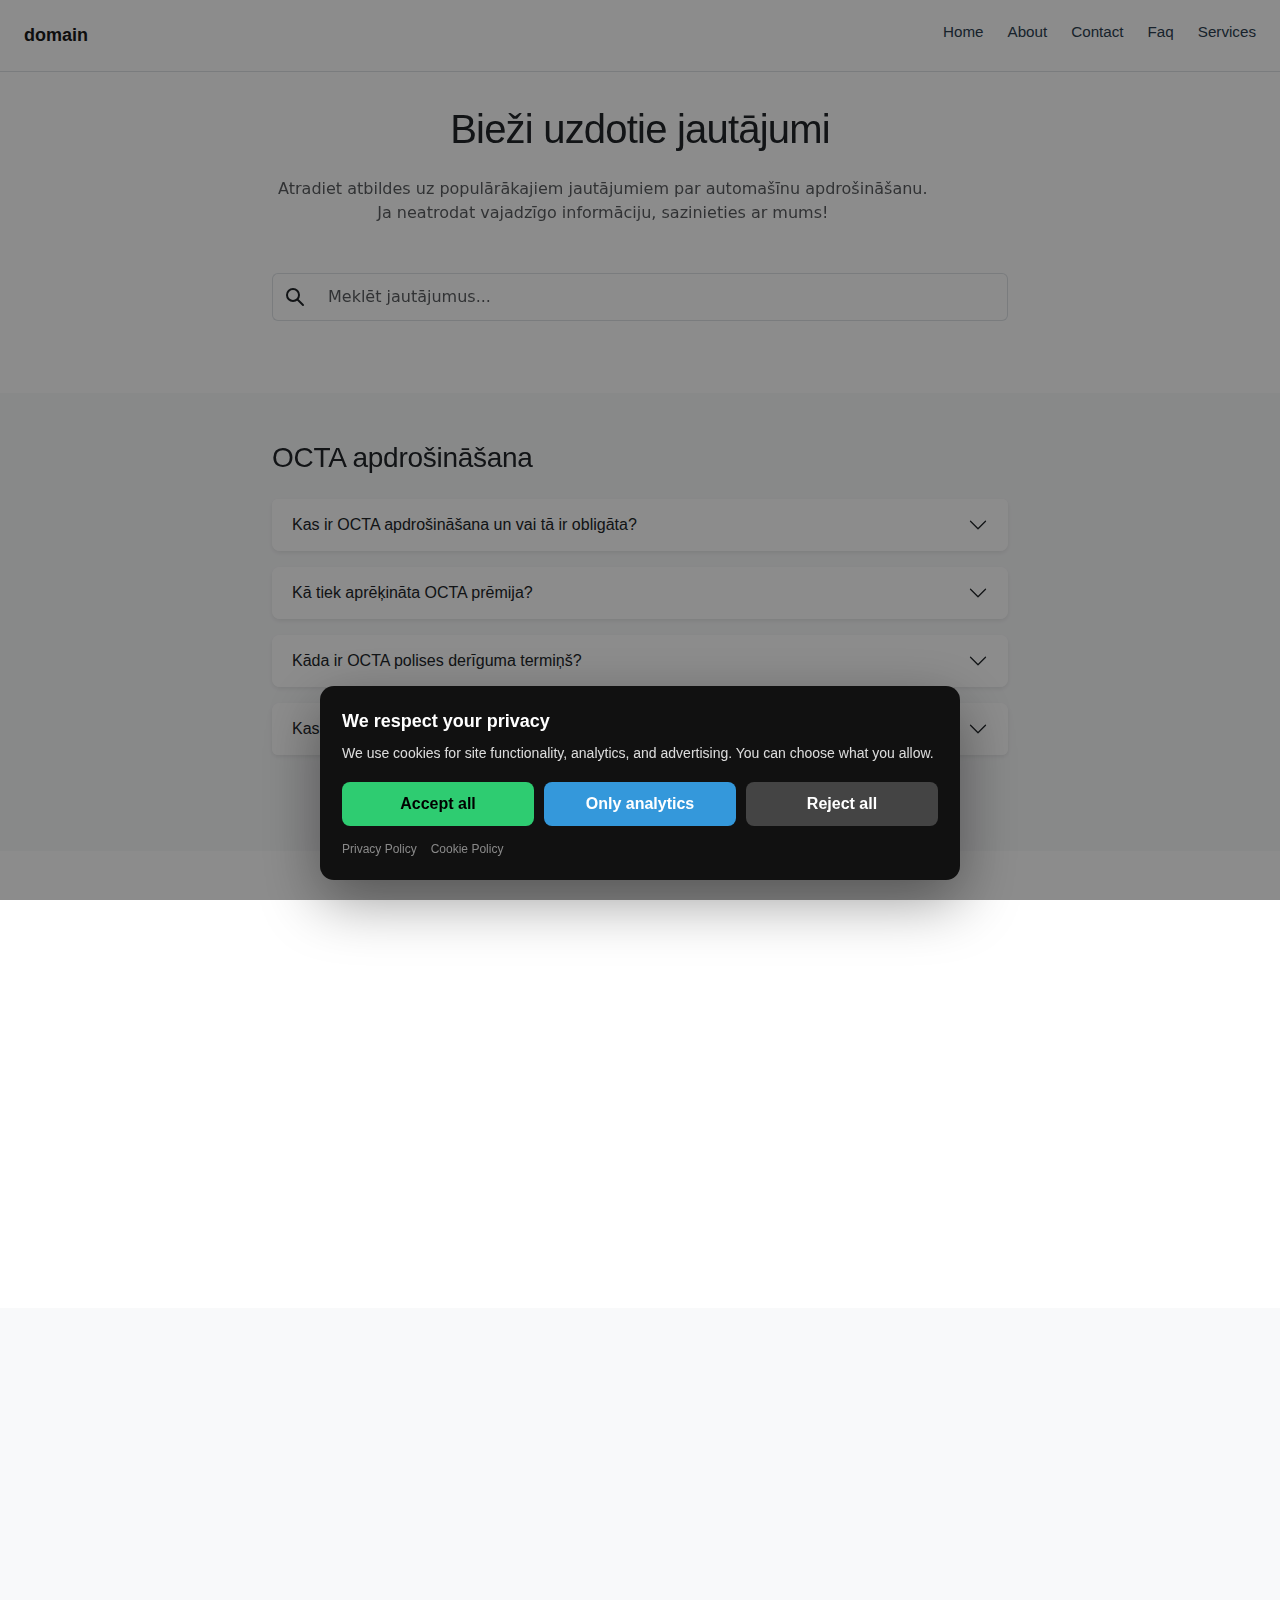
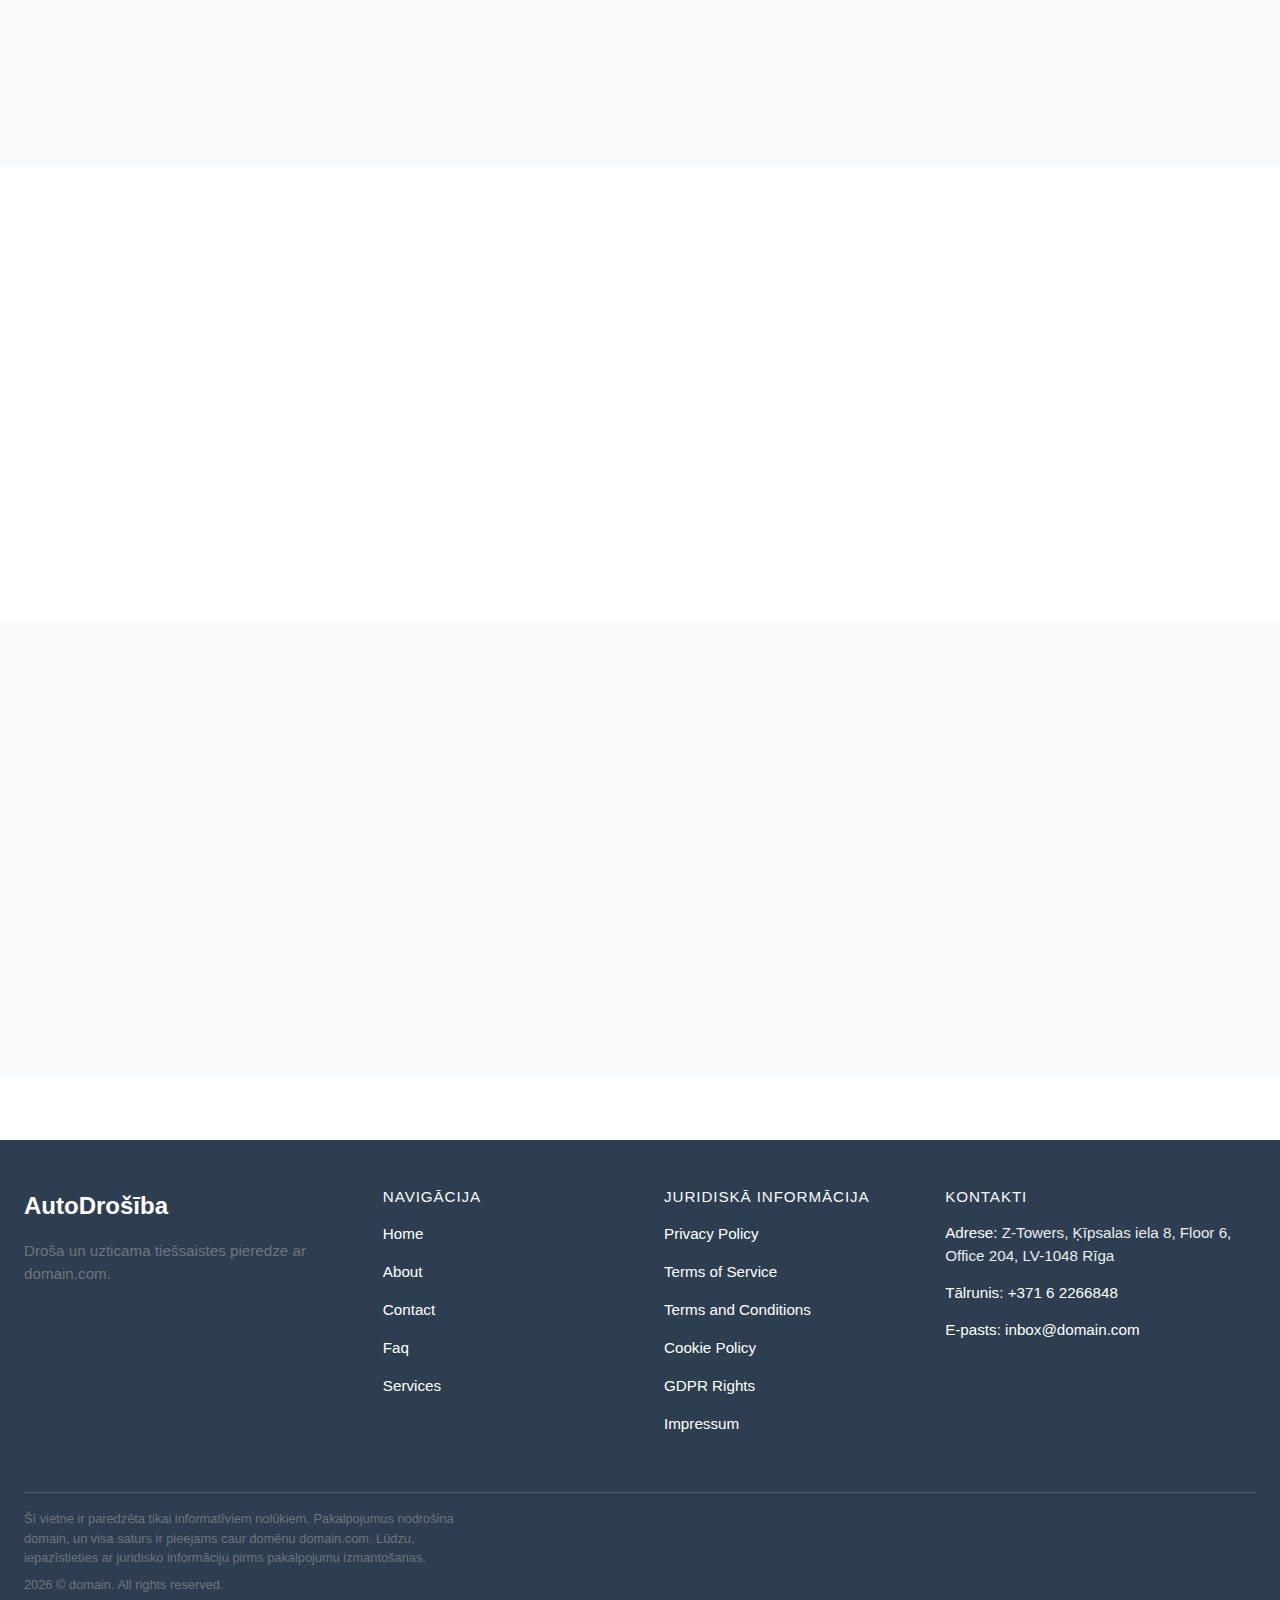
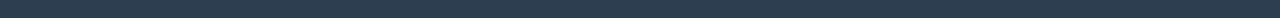
<file: faq.html>
<!DOCTYPE html><html lang="lv"><head>
<script type="application/ld+json">
{
  "@context": "https://schema.org",
  "@graph": [
    {
      "@type": "Organization",
      "@id": "https://domain.com/#org",
      "name": "domain",
      "url": "https://domain.com",
      "email": "inbox@domain.com",
      "telephone": "+371 6 2266848",
      "address": {
        "@type": "PostalAddress",
        "streetAddress": "Z-Towers, Ķīpsalas iela 8, Floor 6, Office 204, LV-1048 Rīga"
      },
      "contactPoint": {
        "@type": "ContactPoint",
        "contactType": "customer support",
        "email": "inbox@domain.com",
        "telephone": "+371 6 2266848"
      }
    },
    {
      "@type": "WebSite",
      "@id": "https://domain.com/#website",
      "url": "https://domain.com",
      "name": "domain",
      "publisher": {
        "@id": "https://domain.com/#org"
      }
    },
    {
      "@type": "WebPage",
      "@id": "https://domain.com/faq.html#webpage",
      "url": "https://domain.com/faq.html",
      "name": "Bieži uzdotie jautājumi - domain | Automašīnu apdrošināšana Latvijā",
      "isPartOf": {
        "@id": "https://domain.com/#website"
      },
      "about": {
        "@id": "https://domain.com/#org"
      },
      "inLanguage": "lv",
      "description": "Atbildes uz biežāk uzdotajiem jautājumiem par automašīnu apdrošināšanu Latvijā. Uzziniet vairāk par OCTA, KASKO un citiem apdrošināšanas veidiem."
    },
    {
      "@type": "BreadcrumbList",
      "@id": "https://domain.com/faq.html#breadcrumbs",
      "itemListElement": [
        {
          "@type": "ListItem",
          "position": 1,
          "name": "Home",
          "item": "https://domain.com"
        },
        {
          "@type": "ListItem",
          "position": 2,
          "name": "Faq.Html",
          "item": "https://domain.com/faq.html"
        }
      ]
    }
  ]
}
</script>
  <meta charset="UTF-8">
  <meta name="viewport" content="width=device-width, initial-scale=1.0">
  <title>Bieži uzdotie jautājumi - domain | Automašīnu apdrošināšana Latvijā</title>
  <meta name="description" content="Atbildes uz biežāk uzdotajiem jautājumiem par automašīnu apdrošināšanu Latvijā. Uzziniet vairāk par OCTA, KASKO un citiem apdrošināšanas veidiem.">
  <link rel="canonical" href="https://domain.com/faq.html">
  <meta property="og:title" content="Bieži uzdotie jautājumi - domain">
  <meta property="og:description" content="Atbildes uz biežāk uzdotajiem jautājumiem par automašīnu apdrošināšanu Latvijā.">
  <meta property="og:type" content="website">
  <meta property="og:url" content="https://domain.com/faq.html">
  <meta property="og:image" content="https://images.unsplash.com/photo-1450101499163-c8848c66ca85?w=1200&amp;h=630&amp;fit=crop">
  <link rel="stylesheet" href="style.css">
  <link rel="icon" type="image/png" href="/favicon.png">
  <link rel="apple-touch-icon" href="/apple-touch-icon.png">
   <link rel="stylesheet" href="https://cdn.jsdelivr.net/npm/bootstrap@5.3.3/dist/css/bootstrap.min.css" integrity="sha384-QWTKZyjpPEjISv5WaRU9OFeRpok6YctnYmDr5pNlyT2bRjXh0JMhjY6hW+ALEwIH" crossorigin="anonymous">
  <link rel="stylesheet" href="https://unpkg.com/aos@2.3.4/dist/aos.css">
<link rel="stylesheet" href="./header-footer.css">
<link rel="stylesheet" href="./consent.css">
<script src="./consent.js"></script>
</head>
 <body>
<header class="dr-header" data-dr-variant="v1">
  <div class="dr-header-inner">
    <a class="dr-logo" href="./index.html" aria-label="domain">domain</a>

    <nav class="dr-nav" aria-label="Primary navigation">
      <ul class="dr-nav-list">
        <li class="dr-nav-item"><a class="dr-nav-link" href="./index.html">Home</a></li><li class="dr-nav-item"><a class="dr-nav-link" href="./about.html">About</a></li><li class="dr-nav-item"><a class="dr-nav-link" href="./contact.html">Contact</a></li><li class="dr-nav-item"><a class="dr-nav-link" href="./faq.html">Faq</a></li><li class="dr-nav-item"><a class="dr-nav-link" href="./services.html">Services</a></li>
      </ul>
    </nav>

    <button class="dr-burger" type="button" aria-label="Toggle menu" aria-expanded="false" aria-controls="dr-mobile-menu">
      <span></span><span></span><span></span>
    </button>
  </div>
</header>
<nav class="dr-mobile-menu" id="dr-mobile-menu" aria-label="Mobile navigation">
  <ul class="dr-mobile-nav-list">
    <li class="dr-nav-item"><a class="dr-nav-link" href="./index.html">Home</a></li><li class="dr-nav-item"><a class="dr-nav-link" href="./about.html">About</a></li><li class="dr-nav-item"><a class="dr-nav-link" href="./contact.html">Contact</a></li><li class="dr-nav-item"><a class="dr-nav-link" href="./faq.html">Faq</a></li><li class="dr-nav-item"><a class="dr-nav-link" href="./services.html">Services</a></li>
  </ul>
</nav>

  <main>
   <nav aria-label="breadcrumb" class="py-3 border-bottom">
    <div class="container">
     <ol class="breadcrumb mb-0">
      <li class="breadcrumb-item"><a href="index.html">Sākums</a></li>
      <li class="breadcrumb-item active" aria-current="page">Bieži uzdotie jautājumi</li>
     </ol>
    </div>
   </nav>
   <section class="l-section py-4 py-md-5">
    <div class="container">
     <div class="row justify-content-center">
      <div class="col-12 col-lg-10 col-xl-8">
       <h1 class="text-center mb-4" data-aos="fade-up">Bieži uzdotie jautājumi</h1>
       <p class="text-center text-muted mb-5" data-aos="fade-up" data-aos-delay="100">Atradiet atbildes uz populārākajiem jautājumiem par automašīnu apdrošināšanu. Ja neatrodat vajadzīgo informāciju, sazinieties ar mums!</p>
       <div class="mb-4" data-aos="fade-up" data-aos-delay="150">
        <div class="input-group">
         <span class="input-group-text bg-white border-end-0"> 
          <svg width="20" height="20" viewBox="0 0 20 20" fill="none" xmlns="http://www.w3.org/2000/svg">
           <circle cx="8" cy="8" r="6" stroke="currentColor" stroke-width="2"></circle> <path d="M13 13L18 18" stroke="currentColor" stroke-width="2" stroke-linecap="round"></path>
          </svg> 
         </span> <input type="search" class="form-control border-start-0" id="faqSearch" placeholder="Meklēt jautājumus..." aria-label="Meklēt BUJ">
        </div>
       </div>
      </div>
     </div>
    </div>
   </section>
   <section class="l-section py-4 py-md-5 bg-light">
    <div class="container">
     <div class="row justify-content-center">
      <div class="col-12 col-lg-10 col-xl-8">
       <h2 class="h3 mb-4" data-aos="fade-up">OCTA apdrošināšana</h2>
       <div class="accordion" id="accordionOCTA" data-aos="fade-up" data-aos-delay="50">
        <div class="accordion-item mb-3 border-0 shadow-sm">
         <h3 class="accordion-header">
          <button class="accordion-button collapsed" type="button" data-bs-toggle="collapse" data-bs-target="#octa1" aria-expanded="false" aria-controls="octa1">Kas ir OCTA apdrošināšana un vai tā ir obligāta?</button>
         </h3>
         <div id="octa1" class="accordion-collapse collapse" data-bs-parent="#accordionOCTA">
          <div class="accordion-body">
           <p>OCTA (Obligātā civiltiesiskās atbildības apdrošināšana) ir likumā noteikta obligāta apdrošināšana visiem transportlīdzekļu īpašniekiem Latvijā. Tā sedz zaudējumus, ko jūsu vadīts transportlīdzeklis nodarījis trešajām personām ceļu satiksmes negadījumā.</p>
           <p class="mb-0">Saskaņā ar Latvijas likumdošanu, transportlīdzekli nedrīkst vadīt bez spēkā esošas OCTA polises. Par braukšanu bez OCTA var piemērot naudas sodu.</p>
          </div>
         </div>
        </div>
        <div class="accordion-item mb-3 border-0 shadow-sm">
         <h3 class="accordion-header">
          <button class="accordion-button collapsed" type="button" data-bs-toggle="collapse" data-bs-target="#octa2" aria-expanded="false" aria-controls="octa2">Kā tiek aprēķināta OCTA prēmija?</button>
         </h3>
         <div id="octa2" class="accordion-collapse collapse" data-bs-parent="#accordionOCTA">
          <div class="accordion-body">
           <p>OCTA prēmijas apmēru nosaka vairāki faktori:</p>
           <ul>
            <li>Transportlīdzekļa veids un tilpums</li>
            <li>Vadītāja vecums un vadīšanas stāžs</li>
            <li>Bezsaistes perioda ilgums (bonuss-maluss koeficients)</li>
            <li>Iepriekšējo negadījumu vēsture</li>
            <li>Transportlīdzekļa reģistrācijas vieta</li>
           </ul>
           <p class="mb-0">Katra apdrošināšanas kompānija var piemērot savu tarifikāciju, tāpēc ieteicams salīdzināt piedāvājumus no vairākiem apdrošinātājiem.</p>
          </div>
         </div>
        </div>
        <div class="accordion-item mb-3 border-0 shadow-sm">
         <h3 class="accordion-header">
          <button class="accordion-button collapsed" type="button" data-bs-toggle="collapse" data-bs-target="#octa3" aria-expanded="false" aria-controls="octa3">Kāda ir OCTA polises derīguma termiņš?</button>
         </h3>
         <div id="octa3" class="accordion-collapse collapse" data-bs-parent="#accordionOCTA">
          <div class="accordion-body">
           <p>Standarta OCTA polises derīguma termiņš ir 12 mēneši. Tomēr ir iespējams izvēlēties arī īsāku periodu:</p>
           <ul>
            <li>15 dienu polise (piem., transportlīdzekļa pārvadāšanai)</li>
            <li>3 mēnešu polise</li>
            <li>6 mēnešu polise</li>
           </ul>
           <p class="mb-0">Īsāka termiņa polises ir proporcionāli dārgākas nekā gada polise. Ieteicams iegādāties pilna gada apdrošināšanu, lai ietaupītu izmaksas.</p>
          </div>
         </div>
        </div>
        <div class="accordion-item border-0 shadow-sm">
         <h3 class="accordion-header">
          <button class="accordion-button collapsed" type="button" data-bs-toggle="collapse" data-bs-target="#octa4" aria-expanded="false" aria-controls="octa4">Kas notiek, ja nepagarinu OCTA polisi laikā?</button>
         </h3>
         <div id="octa4" class="accordion-collapse collapse" data-bs-parent="#accordionOCTA">
          <div class="accordion-body">
           <p>Ja OCTA polises derīguma termiņš ir beidzies:</p>
           <ul>
            <li>Jūs vairs nedrīkstat vadīt transportlīdzekli</li>
            <li>Par braukšanu bez OCTA var piemērot naudas sodu</li>
            <li>Jūs zaudējat bezsaistes bonusu (bonuss-maluss koeficientu)</li>
            <li>Negadījuma gadījumā būsiet personīgi atbildīgs par visiem zaudējumiem</li>
           </ul>
           <p class="mb-0">Iesakām iestatīt atgādinājumu un pagarināt polisi vismaz nedēļu pirms tās termiņa beigām.</p>
          </div>
         </div>
        </div>
       </div>
      </div>
     </div>
    </div>
   </section>
   <section class="l-section py-4 py-md-5">
    <div class="container">
     <div class="row justify-content-center">
      <div class="col-12 col-lg-10 col-xl-8">
       <h2 class="h3 mb-4" data-aos="fade-up">KASKO apdrošināšana</h2>
       <div class="accordion" id="accordionKASKO" data-aos="fade-up" data-aos-delay="50">
        <div class="accordion-item mb-3 border-0 shadow-sm">
         <h3 class="accordion-header">
          <button class="accordion-button collapsed" type="button" data-bs-toggle="collapse" data-bs-target="#kasko1" aria-expanded="false" aria-controls="kasko1">Kāda ir atšķirība starp OCTA un KASKO?</button>
         </h3>
         <div id="kasko1" class="accordion-collapse collapse" data-bs-parent="#accordionKASKO">
          <div class="accordion-body">
           <p><strong>OCTA</strong> sedz zaudējumus, ko jūs nodarījāt citiem negadījumā, kurā esat vainīgs. Tā nesedz jūsu pašu automašīnas bojājumus.</p>
           <p><strong>KASKO</strong> ir brīvprātīga apdrošināšana, kas sedz jūsu automašīnas bojājumus neatkarīgi no tā, kurš ir vainīgs negadījumā. KASKO var segt arī zādzību, ugunsgrēku, dabas stihijas u.c. riskus.</p>
           <p class="mb-0">KASKO ir īpaši svarīga jaunām un dārgām automašīnām vai ja transportlīdzeklis iegādāts ar kredītu.</p>
          </div>
         </div>
        </div>
        <div class="accordion-item mb-3 border-0 shadow-sm">
         <h3 class="accordion-header">
          <button class="accordion-button collapsed" type="button" data-bs-toggle="collapse" data-bs-target="#kasko2" aria-expanded="false" aria-controls="kasko2">Ko sedz KASKO apdrošināšana?</button>
         </h3>
         <div id="kasko2" class="accordion-collapse collapse" data-bs-parent="#accordionKASKO">
          <div class="accordion-body">
           <p>Standarta KASKO polise sedz:</p>
           <ul>
            <li>Sadursmes un avāriju zaudējumus</li>
            <li>Vandālismu un trešo personu nodarītos bojājumus</li>
            <li>Transportlīdzekļa zādzību</li>
            <li>Ugunsgrēka sekas</li>
            <li>Dabas stihiju izraisītus bojājumus (krusa, plūdi, koku uzkritums)</li>
            <li>Stiklu bojājumus (atkarībā no polises nosacījumiem)</li>
           </ul>
           <p class="mb-0">Precīzi seguma nosacījumi var atšķirties atkarībā no apdrošināšanas kompānijas un izvēlētā pakalpojuma paketes.</p>
          </div>
         </div>
        </div>
        <div class="accordion-item mb-3 border-0 shadow-sm">
         <h3 class="accordion-header">
          <button class="accordion-button collapsed" type="button" data-bs-toggle="collapse" data-bs-target="#kasko3" aria-expanded="false" aria-controls="kasko3">Kas ir pašriska franšīze KASKO apdrošināšanā?</button>
         </h3>
         <div id="kasko3" class="accordion-collapse collapse" data-bs-parent="#accordionKASKO">
          <div class="accordion-body">
           <p>Pašrisks (franšīze) ir summa, ko apdrošināšanas gadījumā sedz pats apdrošinātais. Piemēram, ja jūsu pašrisks ir 200 EUR un remonta izmaksas ir 1000 EUR, apdrošinātājs izmaksās 800 EUR.</p>
           <p><strong>Pašriska priekšrocības:</strong></p>
           <ul>
            <li>Samazina polises prēmiju (jo lielāks pašrisks, jo zemāka cena)</li>
            <li>Samazina administratīvo slogu maziem bojājumiem</li>
           </ul>
           <p class="mb-0">Izvēloties pašrisku, novērtējiet savu finansiālo spēju segt nelielas remonta izmaksas pašam.</p>
          </div>
         </div>
        </div>
        <div class="accordion-item border-0 shadow-sm">
         <h3 class="accordion-header">
          <button class="accordion-button collapsed" type="button" data-bs-toggle="collapse" data-bs-target="#kasko4" aria-expanded="false" aria-controls="kasko4">Vai KASKO ir nepieciešama vecākām automašīnām?</button>
         </h3>
         <div id="kasko4" class="accordion-collapse collapse" data-bs-parent="#accordionKASKO">
          <div class="accordion-body">
           <p>KASKO lietderība vecākām automašīnām ir atkarīga no vairākiem faktoriem:</p>
           <ul>
            <li>Automašīnas tirgus vērtība</li>
            <li>KASKO polises izmaksas</li>
            <li>Jūsu finansiālās iespējas</li>
           </ul>
           <p>Ja automašīnas vērtība ir zema un KASKO prēmija veido ievērojamu daļu no šīs vērtības, KASKO var nebūt ekonomiski izdevīga.</p>
           <p class="mb-0">Tomēr, ja nevarat atļauties segt remonta izmaksas pats, KASKO joprojām var būt noderīga.</p>
          </div>
         </div>
        </div>
       </div>
      </div>
     </div>
    </div>
   </section>
   <section class="l-section py-4 py-md-5 bg-light">
    <div class="container">
     <div class="row justify-content-center">
      <div class="col-12 col-lg-10 col-xl-8">
       <h2 class="h3 mb-4" data-aos="fade-up">Apdrošināšanas gadījumi</h2>
       <div class="accordion" id="accordionClaims" data-aos="fade-up" data-aos-delay="50">
        <div class="accordion-item mb-3 border-0 shadow-sm">
         <h3 class="accordion-header">
          <button class="accordion-button collapsed" type="button" data-bs-toggle="collapse" data-bs-target="#claims1" aria-expanded="false" aria-controls="claims1">Ko darīt negadījuma gadījumā?</button>
         </h3>
         <div id="claims1" class="accordion-collapse collapse" data-bs-parent="#accordionClaims">
          <div class="accordion-body">
           <p><strong>Rīcības plāns negadījuma vietā:</strong></p>
           <ol>
            <li>Pārliecinieties, ka esat drošībā un nevienam nav vajadzīga medicīniskā palīdzība</li>
            <li>Izsauciet policiju, ja ir cietušie vai nopietni materiālie zaudējumi</li>
            <li>Nofotografējiet negadījuma vietu no dažādiem leņķiem</li>
            <li>Apmainīties ar kontaktinformāciju ar citiem iesaistītajiem</li>
            <li>Aizpildiet Eiropas negadījuma protokolu</li>
            <li>Informējiet savu apdrošinātāju 3 darba dienu laikā</li>
           </ol>
           <p class="mb-0"><strong>Svarīgi:</strong> Nepametiet negadījuma vietu pirms visu formalitāšu nokārtošanas.</p>
          </div>
         </div>
        </div>
        <div class="accordion-item mb-3 border-0 shadow-sm">
         <h3 class="accordion-header">
          <button class="accordion-button collapsed" type="button" data-bs-toggle="collapse" data-bs-target="#claims2" aria-expanded="false" aria-controls="claims2">Cik ilgi apdrošinātājs izskata prasījumu?</button>
         </h3>
         <div id="claims2" class="accordion-collapse collapse" data-bs-parent="#accordionClaims">
          <div class="accordion-body">
           <p>Saskaņā ar Latvijas normatīvajiem aktiem:</p>
           <ul>
            <li>Apdrošinātājam ir 30 kalendārās dienas, lai pieņemtu lēmumu par apdrošināšanas atlīdzības izmaksu</li>
            <li>Sarežģītos gadījumos termiņu var pagarināt līdz 6 mēnešiem</li>
            <li>Par termiņa pagarināšanu apdrošinātājam jāinformē rakstveidā</li>
           </ul>
           <p class="mb-0">Vienkāršos gadījumos lēmums bieži tiek pieņemts ātrāk – 10-15 darba dienās.</p>
          </div>
         </div>
        </div>
        <div class="accordion-item mb-3 border-0 shadow-sm">
         <h3 class="accordion-header">
          <button class="accordion-button collapsed" type="button" data-bs-toggle="collapse" data-bs-target="#claims3" aria-expanded="false" aria-controls="claims3">Ko darīt, ja neesmu apmierināts ar apdrošinātāja lēmumu?</button>
         </h3>
         <div id="claims3" class="accordion-collapse collapse" data-bs-parent="#accordionClaims">
          <div class="accordion-body">
           <p>Ja neesat apmierināts ar apdrošinātāja lēmumu, jums ir vairākas iespējas:</p>
           <ol>
            <li><strong>Iesniegt sūdzību apdrošinātājam</strong> – vispirms mēģiniet atrisināt jautājumu iekšēji</li>
            <li><strong>Vērsties Patērētāju tiesību aizsardzības centrā</strong> (PTAC)</li>
            <li><strong>Vērsties Latvijas Apdrošinātāju asociācijā</strong> (LAA)</li>
            <li><strong>Iesniegt prasību tiesā</strong> – ja citas metodes nav devušas rezultātu</li>
           </ol>
           <p class="mb-0">Pirms juridisko darbību uzsākšanas ieteicams konsultēties ar juristu, kurš specializējas apdrošināšanas lietās.</p>
          </div>
         </div>
        </div>
        <div class="accordion-item border-0 shadow-sm">
         <h3 class="accordion-header">
          <button class="accordion-button collapsed" type="button" data-bs-toggle="collapse" data-bs-target="#claims4" aria-expanded="false" aria-controls="claims4">Vai varu salabot auto jebkurā autoservisā?</button>
         </h3>
         <div id="claims4" class="accordion-collapse collapse" data-bs-parent="#accordionClaims">
          <div class="accordion-body">
           <p>Atbilde ir atkarīga no jūsu apdrošināšanas polises nosacījumiem:</p>
           <ul>
            <li><strong>OCTA gadījumā:</strong> Varat izvēlēties jebkuru autoservisu</li>
            <li><strong>KASKO gadījumā:</strong> Dažas apdrošināšanas kompānijas pieprasa izmantot partneru autoservisus</li>
           </ul>
           <p>Ja jūsu polise paredz brīvu servisa izvēli, varat doties uz jebkuru autoservisu. Ja ir noteikti partneru servisi, izmantojot citu servisu, jums var samazināt atlīdzību vai prasīt maksāt starpību.</p>
           <p class="mb-0">Vienmēr pārbaudiet polises nosacījumus vai sazinaties ar apdrošinātāju pirms remonta uzsākšanas.</p>
          </div>
         </div>
        </div>
       </div>
      </div>
     </div>
    </div>
   </section>
   <section class="l-section py-4 py-md-5">
    <div class="container">
     <div class="row justify-content-center">
      <div class="col-12 col-lg-10 col-xl-8">
       <h2 class="h3 mb-4" data-aos="fade-up">Polises iegāde un pārvaldība</h2>
       <div class="accordion" id="accordionPolicy" data-aos="fade-up" data-aos-delay="50">
        <div class="accordion-item mb-3 border-0 shadow-sm">
         <h3 class="accordion-header">
          <button class="accordion-button collapsed" type="button" data-bs-toggle="collapse" data-bs-target="#policy1" aria-expanded="false" aria-controls="policy1">Kā var iegādāties apdrošināšanas polisi?</button>
         </h3>
         <div id="policy1" class="accordion-collapse collapse" data-bs-parent="#accordionPolicy">
          <div class="accordion-body">
           <p>Ir vairāki veidi, kā iegādāties automašīnas apdrošināšanu:</p>
           <ul>
            <li><strong>Tiešsaistē</strong> – ātri un ērti caur apdrošināšanas kompānijas vai brokera mājaslapu</li>
            <li><strong>Pa tālruni</strong> – sazinieties ar apdrošinātāja klientu servisu</li>
            <li><strong>Personīgi</strong> – apmeklējot apdrošinātāja biroju vai tā pārstāvja vietu</li>
            <li><strong>Caur starpnieku</strong> – apdrošināšanas brokeris var palīdzēt atrast labāko piedāvājumu</li>
           </ul>
           <p class="mb-0">Tiešsaistes pirkums parasti ir ātrākais un bieži piedāvā zemākas cenas pateicoties samazinātajām administratīvajām izmaksām.</p>
          </div>
         </div>
        </div>
        <div class="accordion-item mb-3 border-0 shadow-sm">
         <h3 class="accordion-header">
          <button class="accordion-button collapsed" type="button" data-bs-toggle="collapse" data-bs-target="#policy2" aria-expanded="false" aria-controls="policy2">Vai var mainīt apdrošinātāju polises darbības laikā?</button>
         </h3>
         <div id="policy2" class="accordion-collapse collapse" data-bs-parent="#accordionPolicy">
          <div class="accordion-body">
           <p><strong>OCTA gadījumā:</strong> Jā, varat mainīt apdrošinātāju jebkurā laikā. Pašreizējais apdrošinātājs atgriezīs naudu par neizmantoto periodu proporcionāli.</p>
           <p><strong>KASKO gadījumā:</strong> Parasti var mainīt tikai pēc polises termiņa beigām. Dažas apdrošināšanas kompānijas ļauj izbeigt līgumu priekšlaicīgi, bet var piemērot soda naudu vai neatgriezt pilnu summu par neizmantoto laiku.</p>
           <p class="mb-0">Pirms apdrošinātāja maiņas vienmēr pārbaudiet sava līguma nosacījumus un aprēķiniet, vai maiņa būs finansiāli izdevīga.</p>
          </div>
         </div>
        </div>
        <div class="accordion-item mb-3 border-0 shadow-sm">
         <h3 class="accordion-header">
          <button class="accordion-button collapsed" type="button" data-bs-toggle="collapse" data-bs-target="#policy3" aria-expanded="false" aria-controls="policy3">Kā var saņemt atlaidi apdrošināšanas prēmijai?</button>
         </h3>
         <div id="policy3" class="accordion-collapse collapse" data-bs-parent="#accordionPolicy">
          <div class="accordion-body">
           <p>Ir vairāki veidi, kā samazināt apdrošināšanas izmaksas:</p>
           <ul>
            <li><strong>Bezsaistes periods</strong> – jo ilgāk braucat bez negadījumiem, jo lielāks bonuss</li>
            <li><strong>Vairāku polišu iegāde</strong> – dažas kompānijas piedāvā atlaides, ja iegādājaties gan OCTA, gan KASKO</li>
            <li><strong>Drošības sistēmas</strong> – signalizācija, GPS sekotājs var samazināt KASKO cenu</li>
            <li><strong>Lielāks pašrisks</strong> – pieņemot lielāku franšīzi, samazināsiet prēmiju</li>
            <li><strong>Vecāku vadītāju vecums</strong> – pieredzējušākiem vadītājiem bieži ir zemākas likmes</li>
            <li><strong>Gada polise</strong> – ilgāka perioda polise ir izdevīgāka nekā īstermiņa</li>
           </ul>
           <p class="mb-0">Salīdziniet piedāvājumus no vairākām apdrošināšanas kompānijām – cenas var būtiski atšķirties.</p>
          </div>
         </div>
        </div>
        <div class="accordion-item border-0 shadow-sm">
         <h3 class="accordion-header">
          <button class="accordion-button collapsed" type="button" data-bs-toggle="collapse" data-bs-target="#policy4" aria-expanded="false" aria-controls="policy4">Vai polise ir derīga citās valstīs?</button>
         </h3>
         <div id="policy4" class="accordion-collapse collapse" data-bs-parent="#accordionPolicy">
          <div class="accordion-body">
           <p><strong>OCTA:</strong> Jūsu Latvijas OCTA polise ir derīga visās Eiropas Ekonomiskās zonas (EEZ) valstīs un dažās citās valstīs, kas ir Zaļās kartes sistēmas dalībnieces. Tas ietver lielāko daļu Eiropas valstu.</p>
           <p><strong>KASKO:</strong> Parasti KASKO ir derīga tikai Latvijā, ja vien polisē nav īpaši norādīts paplašināts segums. Dažas apdrošināšanas kompānijas piedāvā paplašinājumus ceļošanai pa Eiropu vai pasauli.</p>
           <p class="mb-0">Ja plānojat ceļot ārpus EEZ, ieteicams iepriekš pārbaudīt seguma nosacījumus vai iegādāties papildu apdrošināšanu.</p>
          </div>
         </div>
        </div>
       </div>
      </div>
     </div>
    </div>
   </section>
   <section class="l-section py-4 py-md-5 bg-light">
    <div class="container">
     <div class="row justify-content-center">
      <div class="col-12 col-lg-10 col-xl-8">
       <div class="card border-0 shadow-sm" data-aos="fade-up">
        <div class="card-body text-center p-4 p-md-5">
         <div class="ratio ratio-1x1 rounded-circle bg-primary d-inline-flex align-items-center justify-content-center mb-3" style="width: 80px; height: 80px;">
          <svg width="40" height="40" viewBox="0 0 40 40" fill="none" xmlns="http://www.w3.org/2000/svg">
           <path d="M20 5C15.0294 5 10.7353 7.35294 8 11L11 13.5C12.9706 10.6471 16.2353 9 20 9C26.6176 9 32 14.3824 32 21C32 27.6176 26.6176 33 20 33C13.3824 33 8 27.6176 8 21H4C4 29.8366 11.1634 37 20 37C28.8366 37 36 29.8366 36 21C36 12.1634 28.8366 5 20 5Z" fill="var(--color-bg, #f5f5f5)"></path> <path d="M20 13V21L26 24" stroke="var(--color-bg, #f5f5f5)" stroke-width="2" stroke-linecap="round"></path>
          </svg>
         </div>
         <h2 class="h4 mb-3">Neatradāt atbildi uz savu jautājumu?</h2>
         <p class="text-muted mb-4">Mūsu komanda ar prieku atbildēs uz visiem jūsu jautājumiem par automašīnu apdrošināšanu. Sazinieties ar mums jebkurā laikā!</p>
         <div class="d-flex flex-column flex-sm-row gap-3 justify-content-center">
          <a href="contact.html" class="btn btn-primary px-4">Sazināties ar mums</a> <a href="tel:+371 6 2266848" class="btn btn-outline-primary px-4">Zvanīt: +371 6 2266848</a>
         </div>
        </div>
       </div>
      </div>
     </div>
    </div>
   </section>
  </main>
  <footer class="dr-footer" aria-label="Vietnes kājene">
  <div class="dr-footer-inner">
    <div class="dr-footer-top">
      <div class="dr-footer-brand-block">
        <div class="dr-footer-logo" aria-label="AutoDrošība">AutoDrošība</div>
        <p class="dr-footer-description">Droša un uzticama tiešsaistes pieredze ar domain.com.</p>
      </div>
      <nav class="dr-footer-nav" aria-label="Galvenā navigācija">
        <h2 class="dr-footer-heading">Navigācija</h2>
        <ul class="dr-footer-nav-list">
          <li class="dr-footer-nav-item"><a href="./index.html" class="dr-footer-link">Home</a></li>
          <li class="dr-footer-nav-item"><a href="./about.html" class="dr-footer-link">About</a></li>
          <li class="dr-footer-nav-item"><a href="./contact.html" class="dr-footer-link">Contact</a></li>
          <li class="dr-footer-nav-item"><a href="./faq.html" class="dr-footer-link">Faq</a></li>
          <li class="dr-footer-nav-item"><a href="./services.html" class="dr-footer-link">Services</a></li>
        </ul>
      </nav>
      <nav class="dr-footer-legal" aria-label="Juridiskā informācija">
        <h2 class="dr-footer-heading">Juridiskā informācija</h2>
        <ul class="dr-footer-legal-list">
          <li class="dr-footer-legal-item"><a href="./privacy.html" class="dr-footer-link">Privacy Policy</a></li>
          <li class="dr-footer-legal-item"><a href="./terms_of_services.html" class="dr-footer-link">Terms of Service</a></li>
          <li class="dr-footer-legal-item"><a href="./terms_and_conditions.html" class="dr-footer-link">Terms and Conditions</a></li>
          <li class="dr-footer-legal-item"><a href="./cookie_policy.html" class="dr-footer-link">Cookie Policy</a></li>
          <li class="dr-footer-legal-item"><a href="./gdpr-rights.html" class="dr-footer-link">GDPR Rights</a></li>
          <li class="dr-footer-legal-item"><a href="./impressum.html" class="dr-footer-link">Impressum</a></li>
        </ul>
      </nav>
      <div class="dr-footer-contact" aria-label="Kontaktinformācija">
        <h2 class="dr-footer-heading">Kontakti</h2>
        <ul class="dr-footer-contact-list">
          <li class="dr-footer-contact-item"><span class="dr-footer-contact-label">Adrese:</span> <span class="dr-footer-contact-value">Z-Towers, Ķīpsalas iela 8, Floor 6, Office 204, LV-1048 Rīga</span></li>
          <li class="dr-footer-contact-item"><span class="dr-footer-contact-label">Tālrunis:</span> <a href="tel:+371 6 2266848" class="dr-footer-link">+371 6 2266848</a></li>
          <li class="dr-footer-contact-item"><span class="dr-footer-contact-label">E-pasts:</span> <a href="mailto:inbox@domain.com" class="dr-footer-link">inbox@domain.com</a></li>
        </ul>
      </div>
    </div>
    <div class="dr-footer-bottom">
      <p class="dr-footer-disclaimer">Šī vietne ir paredzēta tikai informatīviem nolūkiem. Pakalpojumus nodrošina domain, un visa saturs ir pieejams caur domēnu domain.com. Lūdzu, iepazīstieties ar juridisko informāciju pirms pakalpojumu izmantošanas.</p>
      <p class="dr-footer-meta"><span class="dr-year"></span> © domain. All rights reserved.</p>
    </div>
  </div>
</footer>
  
 
  
  

<script src="script.js" defer=""></script>
<script src="https://unpkg.com/aos@2.3.4/dist/aos.js"></script>
<script>
if (typeof AOS !== "undefined" && !window.__AOS_INITIALIZED__) {
  AOS.init({ once: true, duration: 700, easing: "ease-out-cubic" });
  window.__AOS_INITIALIZED__ = true;
}
</script>
<script src="./header-footer.js"></script>
</body></html>
</file>
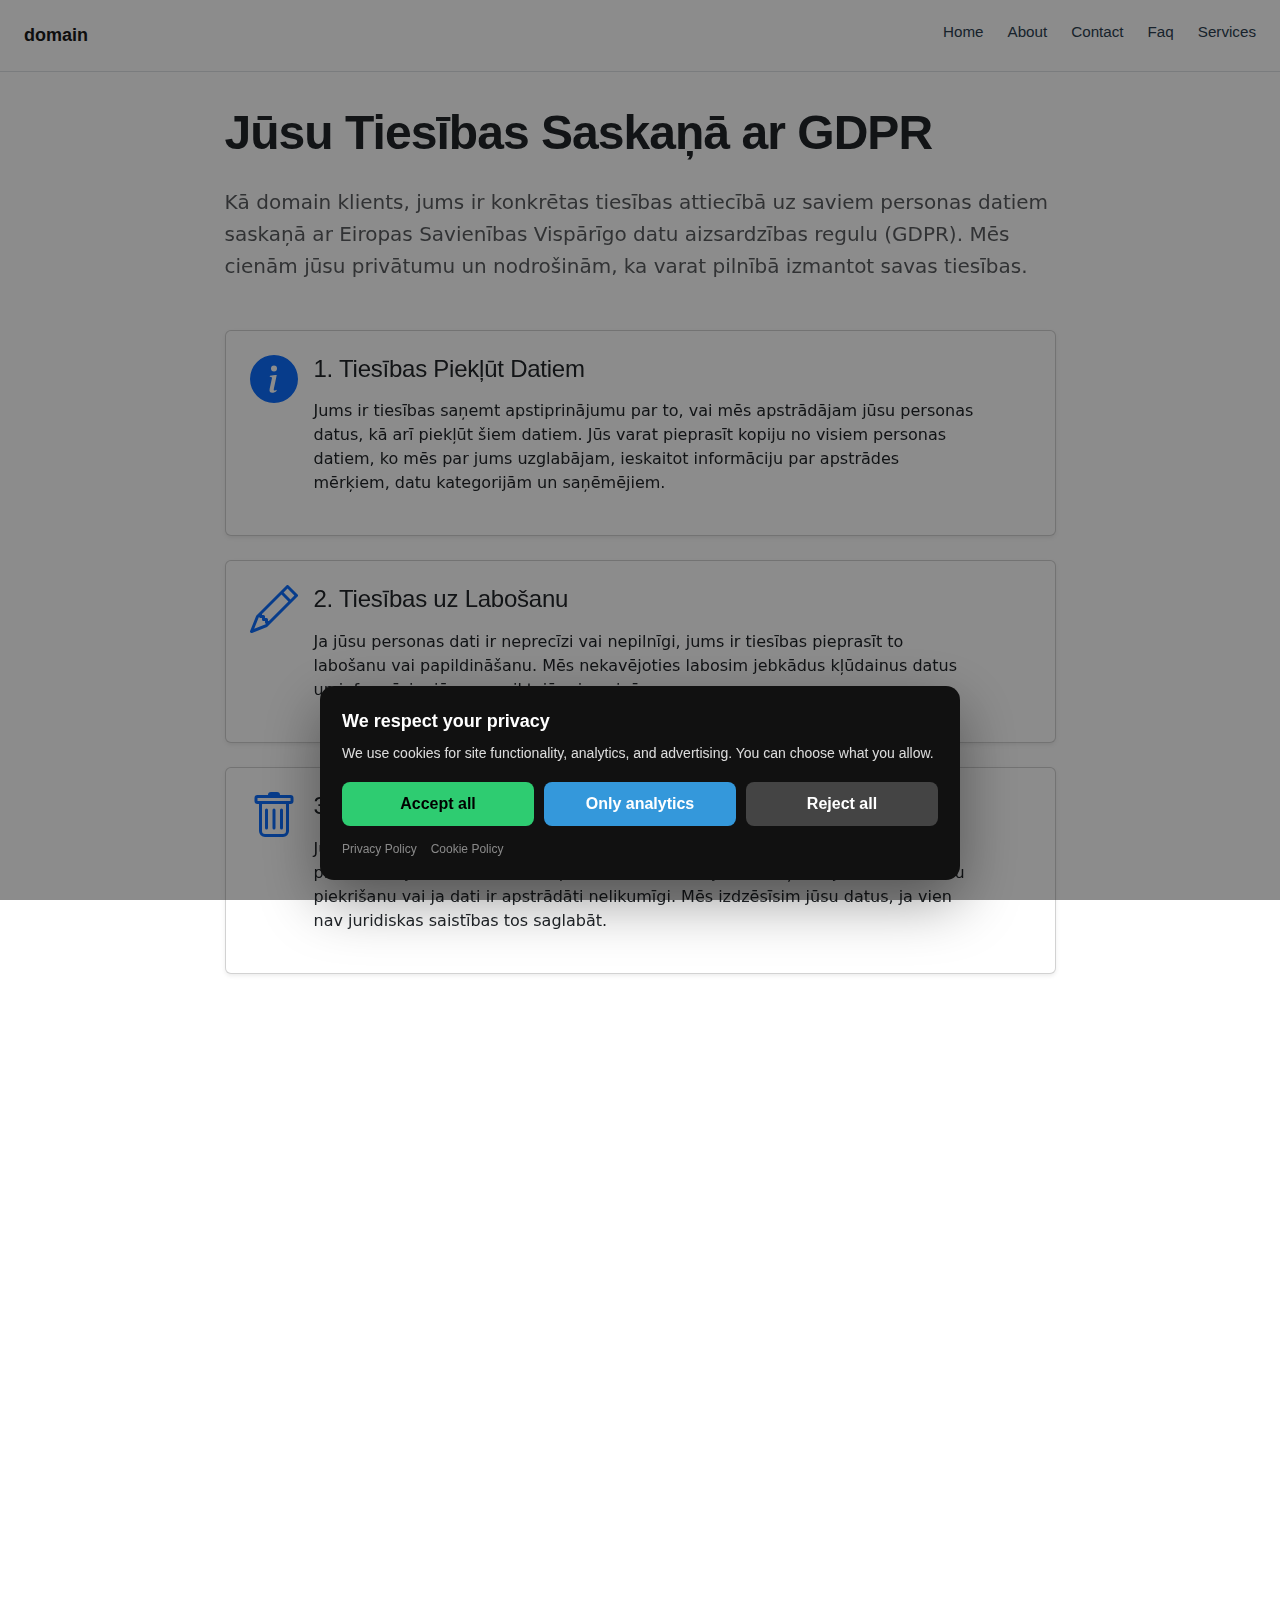
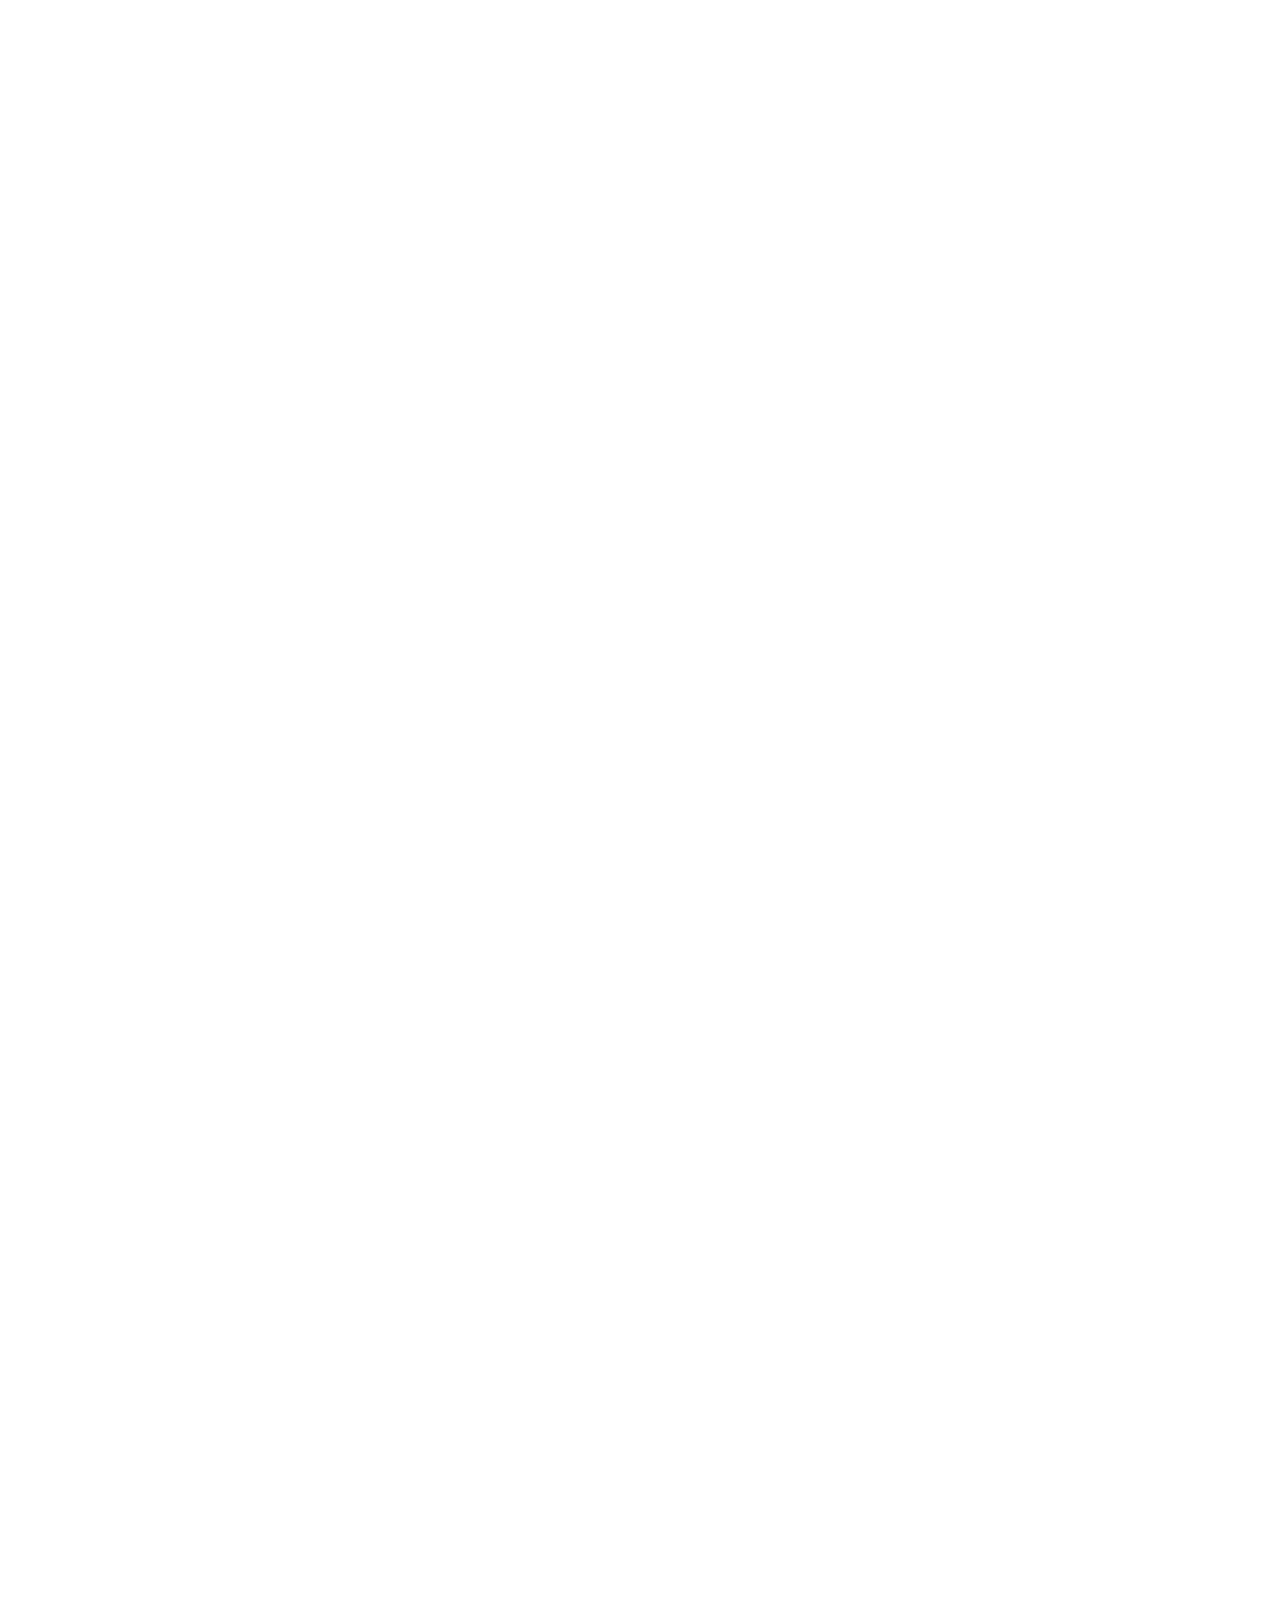
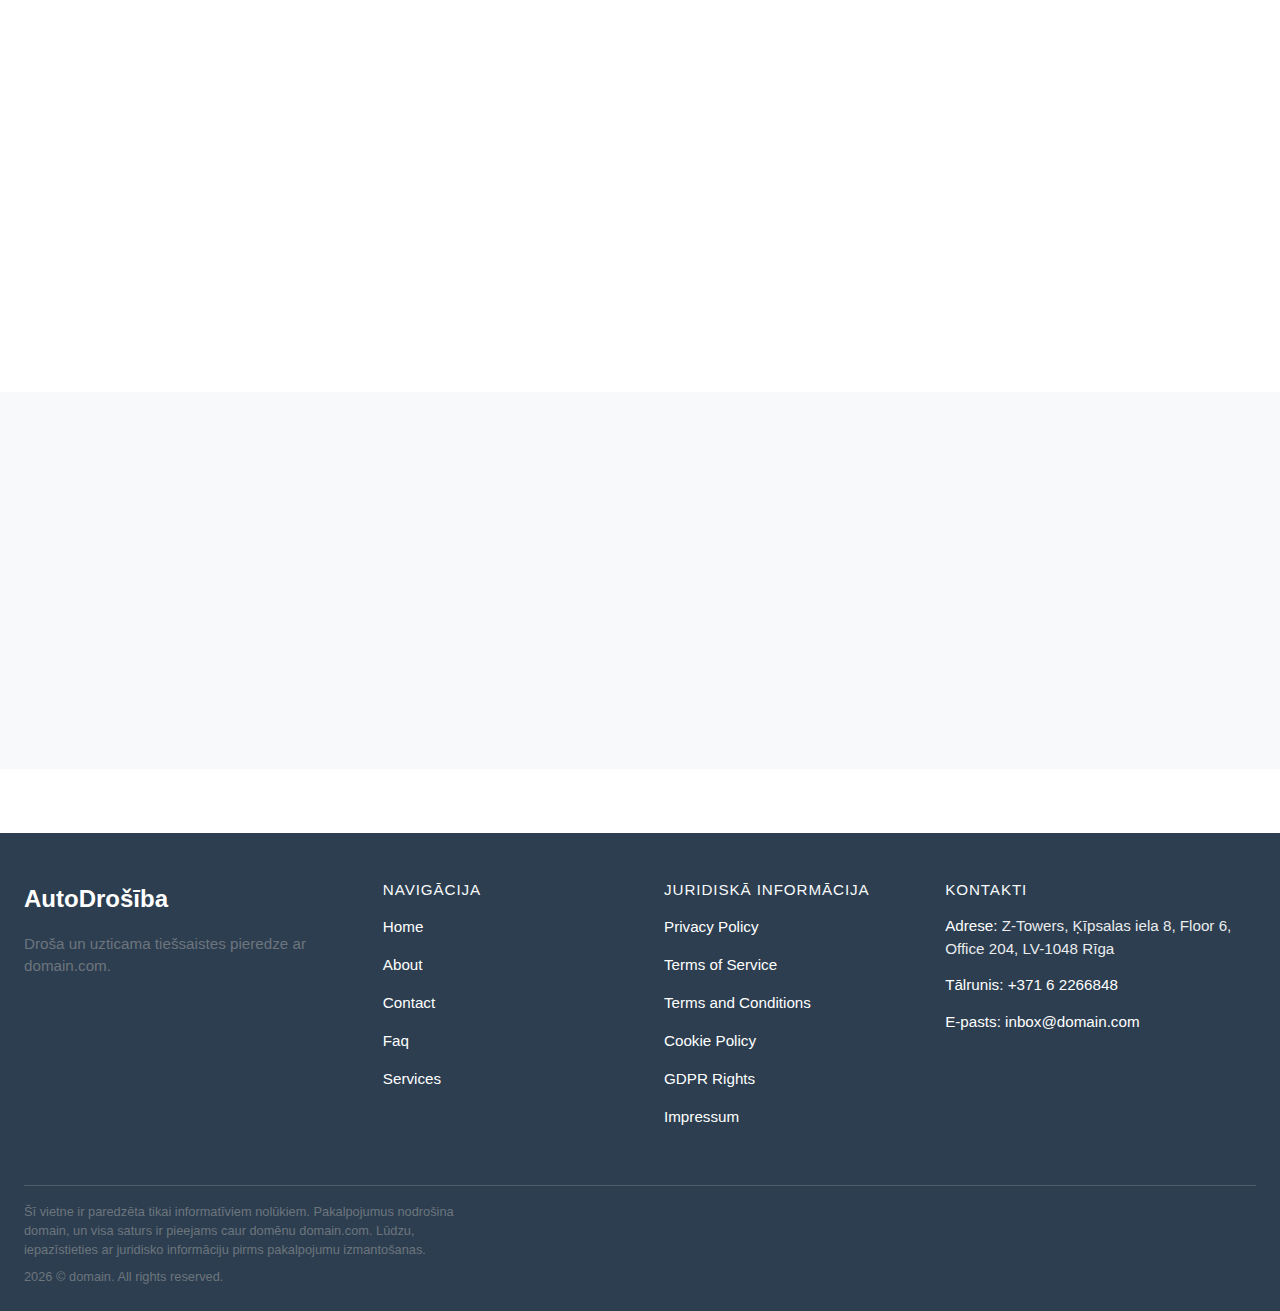
<file: gdpr-rights.html>
<!DOCTYPE html><html lang="lv"><head>
<script type="application/ld+json">
{
  "@context": "https://schema.org",
  "@graph": [
    {
      "@type": "Organization",
      "@id": "https://domain.com/#org",
      "name": "domain",
      "url": "https://domain.com",
      "email": "inbox@domain.com",
      "telephone": "+371 6 2266848",
      "address": {
        "@type": "PostalAddress",
        "streetAddress": "Z-Towers, Ķīpsalas iela 8, Floor 6, Office 204, LV-1048 Rīga"
      },
      "contactPoint": {
        "@type": "ContactPoint",
        "contactType": "customer support",
        "email": "inbox@domain.com",
        "telephone": "+371 6 2266848"
      }
    },
    {
      "@type": "WebSite",
      "@id": "https://domain.com/#website",
      "url": "https://domain.com",
      "name": "domain",
      "publisher": {
        "@id": "https://domain.com/#org"
      }
    },
    {
      "@type": "WebPage",
      "@id": "https://domain.com/gdpr-rights.html#webpage",
      "url": "https://domain.com/gdpr-rights.html",
      "name": "GDPR Tiesības - domain | Jūsu Datu Aizsardzības Tiesības",
      "isPartOf": {
        "@id": "https://domain.com/#website"
      },
      "about": {
        "@id": "https://domain.com/#org"
      },
      "inLanguage": "lv",
      "description": "Uzziniet par savām GDPR tiesībām domain. Piekļuve datiem, labošana, dzēšana, pārnesamība un citas tiesības saskaņā ar Eiropas datu aizsardzības regulu."
    },
    {
      "@type": "BreadcrumbList",
      "@id": "https://domain.com/gdpr-rights.html#breadcrumbs",
      "itemListElement": [
        {
          "@type": "ListItem",
          "position": 1,
          "name": "Home",
          "item": "https://domain.com"
        },
        {
          "@type": "ListItem",
          "position": 2,
          "name": "Gdpr Rights.Html",
          "item": "https://domain.com/gdpr-rights.html"
        }
      ]
    }
  ]
}
</script>
  <meta charset="UTF-8">
  <meta name="viewport" content="width=device-width, initial-scale=1.0">
  <title>GDPR Tiesības - domain | Jūsu Datu Aizsardzības Tiesības</title>
  <meta name="description" content="Uzziniet par savām GDPR tiesībām domain. Piekļuve datiem, labošana, dzēšana, pārnesamība un citas tiesības saskaņā ar Eiropas datu aizsardzības regulu.">
  <link rel="canonical" href="https://domain.com/gdpr-rights.html">
  <meta property="og:title" content="GDPR Tiesības - domain">
  <meta property="og:description" content="Jūsu datu aizsardzības tiesības saskaņā ar GDPR. Uzziniet, kā piekļūt, labot, dzēst vai pārnest savus personas datus.">
  <meta property="og:type" content="website">
  <meta property="og:url" content="https://domain.com/gdpr-rights.html">
  <link rel="stylesheet" href="style.css">
  <link rel="icon" type="image/png" href="/favicon.png">
  <link rel="apple-touch-icon" href="/apple-touch-icon.png">
   <link rel="stylesheet" href="https://cdn.jsdelivr.net/npm/bootstrap@5.3.3/dist/css/bootstrap.min.css" integrity="sha384-QWTKZyjpPEjISv5WaRU9OFeRpok6YctnYmDr5pNlyT2bRjXh0JMhjY6hW+ALEwIH" crossorigin="anonymous">
  <link rel="stylesheet" href="https://unpkg.com/aos@2.3.4/dist/aos.css">
<link rel="stylesheet" href="./header-footer.css">
<link rel="stylesheet" href="./consent.css">
<script src="./consent.js"></script>
</head>
 <body>
<header class="dr-header" data-dr-variant="v1">
  <div class="dr-header-inner">
    <a class="dr-logo" href="./index.html" aria-label="domain">domain</a>

    <nav class="dr-nav" aria-label="Primary navigation">
      <ul class="dr-nav-list">
        <li class="dr-nav-item"><a class="dr-nav-link" href="./index.html">Home</a></li><li class="dr-nav-item"><a class="dr-nav-link" href="./about.html">About</a></li><li class="dr-nav-item"><a class="dr-nav-link" href="./contact.html">Contact</a></li><li class="dr-nav-item"><a class="dr-nav-link" href="./faq.html">Faq</a></li><li class="dr-nav-item"><a class="dr-nav-link" href="./services.html">Services</a></li>
      </ul>
    </nav>

    <button class="dr-burger" type="button" aria-label="Toggle menu" aria-expanded="false" aria-controls="dr-mobile-menu">
      <span></span><span></span><span></span>
    </button>
  </div>
</header>
<nav class="dr-mobile-menu" id="dr-mobile-menu" aria-label="Mobile navigation">
  <ul class="dr-mobile-nav-list">
    <li class="dr-nav-item"><a class="dr-nav-link" href="./index.html">Home</a></li><li class="dr-nav-item"><a class="dr-nav-link" href="./about.html">About</a></li><li class="dr-nav-item"><a class="dr-nav-link" href="./contact.html">Contact</a></li><li class="dr-nav-item"><a class="dr-nav-link" href="./faq.html">Faq</a></li><li class="dr-nav-item"><a class="dr-nav-link" href="./services.html">Services</a></li>
  </ul>
</nav>

  <main>
   <nav aria-label="breadcrumb" class="py-3 bg-light">
    <div class="container">
     <ol class="breadcrumb mb-0">
      <li class="breadcrumb-item"><a href="index.html">Sākums</a></li>
      <li class="breadcrumb-item active" aria-current="page">GDPR Tiesības</li>
     </ol>
    </div>
   </nav>
   <section class="py-4 py-md-5">
    <div class="container">
     <div class="row justify-content-center">
      <div class="col-lg-10 col-xl-9">
       <div data-aos="fade-up">
        <h1 class="display-5 fw-bold mb-4">Jūsu Tiesības Saskaņā ar GDPR</h1>
        <p class="lead text-muted mb-5">Kā domain klients, jums ir konkrētas tiesības attiecībā uz saviem personas datiem saskaņā ar Eiropas Savienības Vispārīgo datu aizsardzības regulu (GDPR). Mēs cienām jūsu privātumu un nodrošinām, ka varat pilnībā izmantot savas tiesības.</p>
       </div>
       <div class="card shadow-sm mb-4" data-aos="fade-up" data-aos-delay="100">
        <div class="card-body p-4">
         <div class="d-flex align-items-start mb-3">
          <div class="ratio ratio-1x1" style="width: 48px; height: 48px;">
           <svg xmlns="http://www.w3.org/2000/svg" fill="currentColor" class="text-primary" viewBox="0 0 16 16">
            <path d="M8 16A8 8 0 1 0 8 0a8 8 0 0 0 0 16zm.93-9.412-1 4.705c-.07.34.029.533.304.533.194 0 .487-.07.686-.246l-.088.416c-.287.346-.92.598-1.465.598-.703 0-1.002-.422-.808-1.319l.738-3.468c.064-.293.006-.399-.287-.47l-.451-.081.082-.381 2.29-.287zM8 5.5a1 1 0 1 1 0-2 1 1 0 0 1 0 2z"></path>
           </svg>
          </div>
          <div class="ms-3 flex-grow-1">
           <h2 class="h4 mb-3">1. Tiesības Piekļūt Datiem</h2>
           <p class="mb-0">Jums ir tiesības saņemt apstiprinājumu par to, vai mēs apstrādājam jūsu personas datus, kā arī piekļūt šiem datiem. Jūs varat pieprasīt kopiju no visiem personas datiem, ko mēs par jums uzglabājam, ieskaitot informāciju par apstrādes mērķiem, datu kategorijām un saņēmējiem.</p>
          </div>
         </div>
        </div>
       </div>
       <div class="card shadow-sm mb-4" data-aos="fade-up" data-aos-delay="150">
        <div class="card-body p-4">
         <div class="d-flex align-items-start mb-3">
          <div class="ratio ratio-1x1" style="width: 48px; height: 48px;">
           <svg xmlns="http://www.w3.org/2000/svg" fill="currentColor" class="text-primary" viewBox="0 0 16 16">
            <path d="M12.146.146a.5.5 0 0 1 .708 0l3 3a.5.5 0 0 1 0 .708l-10 10a.5.5 0 0 1-.168.11l-5 2a.5.5 0 0 1-.65-.65l2-5a.5.5 0 0 1 .11-.168l10-10zM11.207 2.5 13.5 4.793 14.793 3.5 12.5 1.207 11.207 2.5zm1.586 3L10.5 3.207 4 9.707V10h.5a.5.5 0 0 1 .5.5v.5h.5a.5.5 0 0 1 .5.5v.5h.293l6.5-6.5zm-9.761 5.175-.106.106-1.528 3.821 3.821-1.528.106-.106A.5.5 0 0 1 5 12.5V12h-.5a.5.5 0 0 1-.5-.5V11h-.5a.5.5 0 0 1-.468-.325z"></path>
           </svg>
          </div>
          <div class="ms-3 flex-grow-1">
           <h2 class="h4 mb-3">2. Tiesības uz Labošanu</h2>
           <p class="mb-0">Ja jūsu personas dati ir neprecīzi vai nepilnīgi, jums ir tiesības pieprasīt to labošanu vai papildināšanu. Mēs nekavējoties labosim jebkādus kļūdainus datus un informēsim jūs par veiktajām izmaiņām.</p>
          </div>
         </div>
        </div>
       </div>
       <div class="card shadow-sm mb-4" data-aos="fade-up" data-aos-delay="200">
        <div class="card-body p-4">
         <div class="d-flex align-items-start mb-3">
          <div class="ratio ratio-1x1" style="width: 48px; height: 48px;">
           <svg xmlns="http://www.w3.org/2000/svg" fill="currentColor" class="text-primary" viewBox="0 0 16 16">
            <path d="M5.5 5.5A.5.5 0 0 1 6 6v6a.5.5 0 0 1-1 0V6a.5.5 0 0 1 .5-.5zm2.5 0a.5.5 0 0 1 .5.5v6a.5.5 0 0 1-1 0V6a.5.5 0 0 1 .5-.5zm3 .5a.5.5 0 0 0-1 0v6a.5.5 0 0 0 1 0V6z"></path> <path fill-rule="evenodd" d="M14.5 3a1 1 0 0 1-1 1H13v9a2 2 0 0 1-2 2H5a2 2 0 0 1-2-2V4h-.5a1 1 0 0 1-1-1V2a1 1 0 0 1 1-1H6a1 1 0 0 1 1-1h2a1 1 0 0 1 1 1h3.5a1 1 0 0 1 1 1v1zM4.118 4 4 4.059V13a1 1 0 0 0 1 1h6a1 1 0 0 0 1-1V4.059L11.882 4H4.118zM2.5 3V2h11v1h-11z"></path>
           </svg>
          </div>
          <div class="ms-3 flex-grow-1">
           <h2 class="h4 mb-3">3. Tiesības uz Dzēšanu ("Tiesības Tikt Aizmirstam")</h2>
           <p class="mb-0">Jums ir tiesības pieprasīt savu personas datu dzēšanu noteiktos apstākļos, piemēram, ja dati vairs nav nepieciešami sākotnējiem mērķiem, ja atsaucat savu piekrišanu vai ja dati ir apstrādāti nelikumīgi. Mēs izdzēsīsim jūsu datus, ja vien nav juridiskas saistības tos saglabāt.</p>
          </div>
         </div>
        </div>
       </div>
       <div class="card shadow-sm mb-4" data-aos="fade-up" data-aos-delay="250">
        <div class="card-body p-4">
         <div class="d-flex align-items-start mb-3">
          <div class="ratio ratio-1x1" style="width: 48px; height: 48px;">
           <svg xmlns="http://www.w3.org/2000/svg" fill="currentColor" class="text-primary" viewBox="0 0 16 16">
            <path d="M8 15A7 7 0 1 1 8 1a7 7 0 0 1 0 14zm0 1A8 8 0 1 0 8 0a8 8 0 0 0 0 16z"></path> <path d="M10.97 4.97a.235.235 0 0 0-.02.022L7.477 9.417 5.384 7.323a.75.75 0 0 0-1.06 1.06L6.97 11.03a.75.75 0 0 0 1.079-.02l3.992-4.99a.75.75 0 0 0-1.071-1.05z"></path>
           </svg>
          </div>
          <div class="ms-3 flex-grow-1">
           <h2 class="h4 mb-3">4. Tiesības uz Apstrādes Ierobežošanu</h2>
           <p class="mb-0">Jūs varat pieprasīt ierobežot savu personas datu apstrādi noteiktos gadījumos, piemēram, ja apstrīdat datu precizitāti, ja apstrāde ir nelikumīga, bet nevēlaties tos dzēst, vai ja mums dati vairs nav nepieciešami, bet jums tie vajadzīgi juridiskiem pieprasījumiem.</p>
          </div>
         </div>
        </div>
       </div>
       <div class="card shadow-sm mb-4" data-aos="fade-up" data-aos-delay="300">
        <div class="card-body p-4">
         <div class="d-flex align-items-start mb-3">
          <div class="ratio ratio-1x1" style="width: 48px; height: 48px;">
           <svg xmlns="http://www.w3.org/2000/svg" fill="currentColor" class="text-primary" viewBox="0 0 16 16">
            <path d="M.5 9.9a.5.5 0 0 1 .5.5v2.5a1 1 0 0 0 1 1h12a1 1 0 0 0 1-1v-2.5a.5.5 0 0 1 1 0v2.5a2 2 0 0 1-2 2H2a2 2 0 0 1-2-2v-2.5a.5.5 0 0 1 .5-.5z"></path> <path d="M7.646 11.854a.5.5 0 0 0 .708 0l3-3a.5.5 0 0 0-.708-.708L8.5 10.293V1.5a.5.5 0 0 0-1 0v8.793L5.354 8.146a.5.5 0 1 0-.708.708l3 3z"></path>
           </svg>
          </div>
          <div class="ms-3 flex-grow-1">
           <h2 class="h4 mb-3">5. Tiesības uz Datu Pārnesamību</h2>
           <p class="mb-0">Jums ir tiesības saņemt savus personas datus strukturētā, plaši izmantotā un mašīnlasāmā formātā un pārsūtīt tos citam pakalpojumu sniedzējam, ja tas ir tehniski iespējams. Šīs tiesības attiecas uz datiem, ko esat mums sniedzis, pamatojoties uz piekrišanu vai līgumu.</p>
          </div>
         </div>
        </div>
       </div>
       <div class="card shadow-sm mb-4" data-aos="fade-up" data-aos-delay="350">
        <div class="card-body p-4">
         <div class="d-flex align-items-start mb-3">
          <div class="ratio ratio-1x1" style="width: 48px; height: 48px;">
           <svg xmlns="http://www.w3.org/2000/svg" fill="currentColor" class="text-primary" viewBox="0 0 16 16">
            <path d="M8 15A7 7 0 1 1 8 1a7 7 0 0 1 0 14zm0 1A8 8 0 1 0 8 0a8 8 0 0 0 0 16z"></path> <path d="M4.646 4.646a.5.5 0 0 1 .708 0L8 7.293l2.646-2.647a.5.5 0 0 1 .708.708L8.707 8l2.647 2.646a.5.5 0 0 1-.708.708L8 8.707l-2.646 2.647a.5.5 0 0 1-.708-.708L7.293 8 4.646 5.354a.5.5 0 0 1 0-.708z"></path>
           </svg>
          </div>
          <div class="ms-3 flex-grow-1">
           <h2 class="h4 mb-3">6. Tiesības Iebilst</h2>
           <p class="mb-0">Jums ir tiesības jebkurā laikā iebilst pret savu personas datu apstrādi, kas balstīta uz likumīgām interesēm vai veikta sabiedrības interesēs. Jūs varat arī iebilst pret datu apstrādi tiešā mārketinga nolūkos, ieskaitot profilēšanu, kas saistīta ar tiešo mārketingu.</p>
          </div>
         </div>
        </div>
       </div>
       <div class="card shadow-sm mb-4" data-aos="fade-up" data-aos-delay="400">
        <div class="card-body p-4">
         <div class="d-flex align-items-start mb-3">
          <div class="ratio ratio-1x1" style="width: 48px; height: 48px;">
           <svg xmlns="http://www.w3.org/2000/svg" fill="currentColor" class="text-primary" viewBox="0 0 16 16">
            <path d="M9.05.435c-.58-.58-1.52-.58-2.1 0L.436 6.95c-.58.58-.58 1.519 0 2.098l6.516 6.516c.58.58 1.519.58 2.098 0l6.516-6.516c.58-.58.58-1.519 0-2.098L9.05.435zM8 4c.535 0 .954.462.9.995l-.35 3.507a.552.552 0 0 1-1.1 0L7.1 4.995A.905.905 0 0 1 8 4zm.002 6a1 1 0 1 1 0 2 1 1 0 0 1 0-2z"></path>
           </svg>
          </div>
          <div class="ms-3 flex-grow-1">
           <h2 class="h4 mb-3">7. Tiesības Atsaukt Piekrišanu</h2>
           <p class="mb-0">Ja personas datu apstrāde ir balstīta uz jūsu piekrišanu, jums ir tiesības jebkurā laikā atsaukt šo piekrišanu. Piekrišanas atsaukšana neietekmē apstrādes likumību, kas tika veikta pirms atsaukšanas. Pēc atsaukšanas mēs pārtrauksim attiecīgo datu apstrādi.</p>
          </div>
         </div>
        </div>
       </div>
       <div class="alert alert-info" role="alert" data-aos="fade-up" data-aos-delay="450">
        <h2 class="h5 alert-heading">Kā Iesniegt Pieprasījumu?</h2>
        <p class="mb-3">Lai izmantotu jebkuru no augstāk minētajām tiesībām, lūdzu, sazinieties ar mums, izmantojot šādas metodes:</p>
        <ul class="mb-3">
         <li><strong>E-pasts:</strong> <a href="mailto:inbox@domain.com" class="alert-link">inbox@domain.com</a></li>
         <li><strong>Kontaktforma:</strong> Aizpildiet formu mūsu <a href="contact.html" class="alert-link">Kontaktu lapā</a></li>
         <li><strong>Rakstisks pieprasījums:</strong> Z-Towers, Ķīpsalas iela 8, Floor 6, Office 204, LV-1048 Rīga</li>
        </ul>
        <p class="mb-0">Mēs apstrādāsim jūsu pieprasījumu un sniegsim atbildi <strong>30 kalendāro dienu laikā</strong> no pieprasījuma saņemšanas. Sarežģītos gadījumos šo termiņu var pagarināt par vēl diviem mēnešiem, par ko mēs jūs informēsim.</p>
       </div>
       <div class="card border-0 bg-light mb-4" data-aos="fade-up" data-aos-delay="500">
        <div class="card-body p-4">
         <h2 class="h4 mb-3">Identitātes Verifikācija</h2>
         <p class="mb-0">Lai aizsargātu jūsu privātumu, mēs varam lūgt jūs identificēties, pirms atbildam uz jūsu pieprasījumu. Tas ir nepieciešams, lai nodrošinātu, ka personas dati tiek izpausti tikai to īstajam īpašniekam. Identitātes verifikācija var ietvert papildu dokumentu vai informācijas pieprasīšanu.</p>
        </div>
       </div>
       <div class="card shadow-sm mb-4" data-aos="fade-up" data-aos-delay="550">
        <div class="card-body p-4">
         <h2 class="h4 mb-3">Sūdzības Iesniegšana Uzraudzības Iestādē</h2>
         <p class="mb-3">Ja uzskatāt, ka jūsu personas datu apstrāde pārkāpj GDPR prasības, jums ir tiesības iesniegt sūdzību Latvijas Datu valsts inspekcijā vai citā kompetentā uzraudzības iestādē:</p>
         <div class="ps-3">
          <p class="mb-2"><strong>Datu valsts inspekcija (Latvija)</strong></p>
          <p class="mb-1">Adrese: Blaumaņa iela 11/13-15, Rīga, LV-1011</p>
          <p class="mb-1">Tālrunis: +371 67 22 31 31</p>
          <p class="mb-1">E-pasts: inbox@domain.com</p>
          <p class="mb-0">Tīmekļa vietne: <a href="https://www.dvi.gov.lv" target="_blank" rel="noopener">www.dvi.gov.lv</a></p>
         </div>
        </div>
       </div>
       <div class="card border-primary mb-4" data-aos="fade-up" data-aos-delay="600">
        <div class="card-body p-4">
         <h2 class="h4 mb-3">Kontaktinformācija Datu Aizsardzības Jautājumos</h2>
         <p class="mb-3">Ja jums ir jautājumi par jūsu GDPR tiesībām vai mūsu datu apstrādes praksi, lūdzu, sazinieties ar mums:</p>
         <div class="row g-3">
          <div class="col-md-6">
           <p class="mb-1"><strong>Uzņēmums:</strong> domain</p>
           <p class="mb-1"><strong>Adrese:</strong> Z-Towers, Ķīpsalas iela 8, Floor 6, Office 204, LV-1048 Rīga</p>
          </div>
          <div class="col-md-6">
           <p class="mb-1"><strong>E-pasts:</strong> <a href="mailto:inbox@domain.com">inbox@domain.com</a></p>
           <p class="mb-1"><strong>Tālrunis:</strong> <a href="tel:+371 6 2266848">+371 6 2266848</a></p>
          </div>
         </div>
        </div>
       </div>
       <div class="alert alert-warning" role="alert" data-aos="fade-up" data-aos-delay="650">
        <h2 class="h6 alert-heading mb-2">Svarīgi!</h2>
        <p class="mb-0 small">Izmantojot jebkuru no šīm tiesībām, jums nav jāmaksā nekāda maksa, izņemot gadījumus, kad jūsu pieprasījums ir acīmredzami nepamatots vai pārmērīgs. Mēs centīsimies atbildēt uz jūsu pieprasījumu pēc iespējas ātrāk un vienmēr likumā noteiktajos termiņos.</p>
       </div>
       <div class="text-center mt-5" data-aos="fade-up" data-aos-delay="700">
        <p class="text-muted mb-3">Vai jums ir jautājumi par savām tiesībām?</p>
        <a href="contact.html" class="btn btn-primary btn-lg">Sazināties ar Mums</a>
       </div>
       <div class="mt-5 pt-4 border-top" data-aos="fade-up" data-aos-delay="750">
        <p class="small text-muted mb-2"><strong>Pēdējo reizi atjaunots:</strong> 2025. gada 18. janvāris</p>
        <p class="small text-muted mb-0">Šī lapa atbilst GDPR (Regula (ES) 2016/679) un ePrivacy direktīvas prasībām. domain apņemas aizsargāt jūsu personas datus un nodrošināt pilnīgu atbilstību datu aizsardzības tiesību aktiem.</p>
       </div>
      </div>
     </div>
    </div>
   </section>
   <section class="py-5 bg-light">
    <div class="container">
     <div class="row justify-content-center">
      <div class="col-lg-10">
       <div class="text-center mb-4" data-aos="fade-up">
        <h2 class="h3 mb-3">Saistītie Dokumenti</h2>
        <p class="text-muted">Iepazīstieties ar citiem mūsu juridiskajiem dokumentiem</p>
       </div>
       <div class="row g-3">
        <div class="col-md-4" data-aos="fade-up" data-aos-delay="100">
         <div class="card h-100 shadow-sm">
          <div class="card-body text-center">
           <h3 class="h6 mb-2">Privātuma Politika</h3>
           <p class="small text-muted mb-3">Uzziniet, kā mēs apkopojam un aizsargājam jūsu datus</p>
           <a href="privacy.html" class="btn btn-sm btn-outline-primary">Lasīt vairāk</a>
          </div>
         </div>
        </div>
        <div class="col-md-4" data-aos="fade-up" data-aos-delay="150">
         <div class="card h-100 shadow-sm">
          <div class="card-body text-center">
           <h3 class="h6 mb-2">Sīkdatņu Politika</h3>
           <p class="small text-muted mb-3">Kā mēs izmantojam sīkdatnes mūsu vietnē</p>
           <a href="cookie_policy.html" class="btn btn-sm btn-outline-primary">Lasīt vairāk</a>
          </div>
         </div>
        </div>
        <div class="col-md-4" data-aos="fade-up" data-aos-delay="200">
         <div class="card h-100 shadow-sm">
          <div class="card-body text-center">
           <h3 class="h6 mb-2">Noteikumi un Nosacījumi</h3>
           <p class="small text-muted mb-3">Mūsu pakalpojumu izmantošanas nosacījumi</p>
           <a href="terms_and_conditions.html" class="btn btn-sm btn-outline-primary">Lasīt vairāk</a>
          </div>
         </div>
        </div>
       </div>
      </div>
     </div>
    </div>
   </section>
  </main>
  <footer class="dr-footer" aria-label="Vietnes kājene">
  <div class="dr-footer-inner">
    <div class="dr-footer-top">
      <div class="dr-footer-brand-block">
        <div class="dr-footer-logo" aria-label="AutoDrošība">AutoDrošība</div>
        <p class="dr-footer-description">Droša un uzticama tiešsaistes pieredze ar domain.com.</p>
      </div>
      <nav class="dr-footer-nav" aria-label="Galvenā navigācija">
        <h2 class="dr-footer-heading">Navigācija</h2>
        <ul class="dr-footer-nav-list">
          <li class="dr-footer-nav-item"><a href="./index.html" class="dr-footer-link">Home</a></li>
          <li class="dr-footer-nav-item"><a href="./about.html" class="dr-footer-link">About</a></li>
          <li class="dr-footer-nav-item"><a href="./contact.html" class="dr-footer-link">Contact</a></li>
          <li class="dr-footer-nav-item"><a href="./faq.html" class="dr-footer-link">Faq</a></li>
          <li class="dr-footer-nav-item"><a href="./services.html" class="dr-footer-link">Services</a></li>
        </ul>
      </nav>
      <nav class="dr-footer-legal" aria-label="Juridiskā informācija">
        <h2 class="dr-footer-heading">Juridiskā informācija</h2>
        <ul class="dr-footer-legal-list">
          <li class="dr-footer-legal-item"><a href="./privacy.html" class="dr-footer-link">Privacy Policy</a></li>
          <li class="dr-footer-legal-item"><a href="./terms_of_services.html" class="dr-footer-link">Terms of Service</a></li>
          <li class="dr-footer-legal-item"><a href="./terms_and_conditions.html" class="dr-footer-link">Terms and Conditions</a></li>
          <li class="dr-footer-legal-item"><a href="./cookie_policy.html" class="dr-footer-link">Cookie Policy</a></li>
          <li class="dr-footer-legal-item"><a href="./gdpr-rights.html" class="dr-footer-link">GDPR Rights</a></li>
          <li class="dr-footer-legal-item"><a href="./impressum.html" class="dr-footer-link">Impressum</a></li>
        </ul>
      </nav>
      <div class="dr-footer-contact" aria-label="Kontaktinformācija">
        <h2 class="dr-footer-heading">Kontakti</h2>
        <ul class="dr-footer-contact-list">
          <li class="dr-footer-contact-item"><span class="dr-footer-contact-label">Adrese:</span> <span class="dr-footer-contact-value">Z-Towers, Ķīpsalas iela 8, Floor 6, Office 204, LV-1048 Rīga</span></li>
          <li class="dr-footer-contact-item"><span class="dr-footer-contact-label">Tālrunis:</span> <a href="tel:+371 6 2266848" class="dr-footer-link">+371 6 2266848</a></li>
          <li class="dr-footer-contact-item"><span class="dr-footer-contact-label">E-pasts:</span> <a href="mailto:inbox@domain.com" class="dr-footer-link">inbox@domain.com</a></li>
        </ul>
      </div>
    </div>
    <div class="dr-footer-bottom">
      <p class="dr-footer-disclaimer">Šī vietne ir paredzēta tikai informatīviem nolūkiem. Pakalpojumus nodrošina domain, un visa saturs ir pieejams caur domēnu domain.com. Lūdzu, iepazīstieties ar juridisko informāciju pirms pakalpojumu izmantošanas.</p>
      <p class="dr-footer-meta"><span class="dr-year"></span> © domain. All rights reserved.</p>
    </div>
  </div>
</footer>
  
 
  
  

<script src="script.js" defer=""></script>
<script src="https://unpkg.com/aos@2.3.4/dist/aos.js"></script>
<script>
if (typeof AOS !== "undefined" && !window.__AOS_INITIALIZED__) {
  AOS.init({ once: true, duration: 700, easing: "ease-out-cubic" });
  window.__AOS_INITIALIZED__ = true;
}
</script>
<script src="./header-footer.js"></script>
</body></html>
</file>
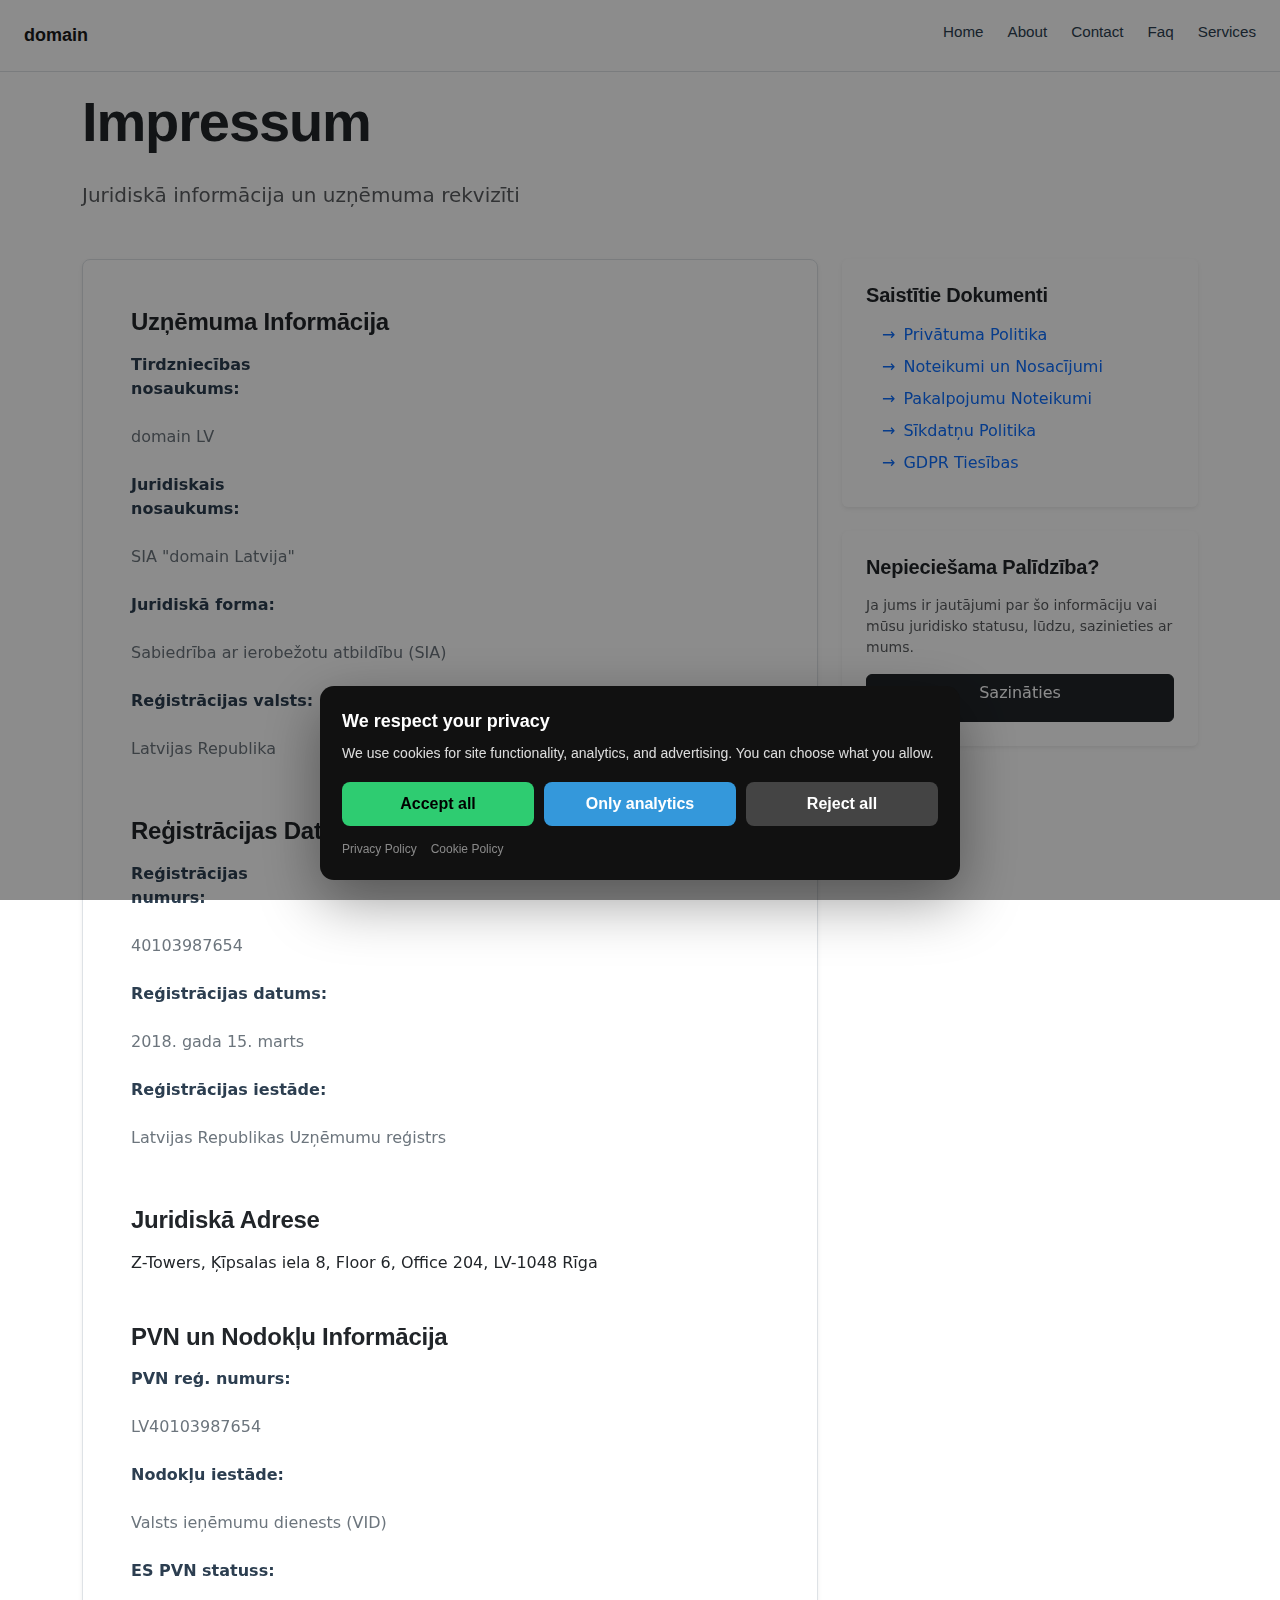
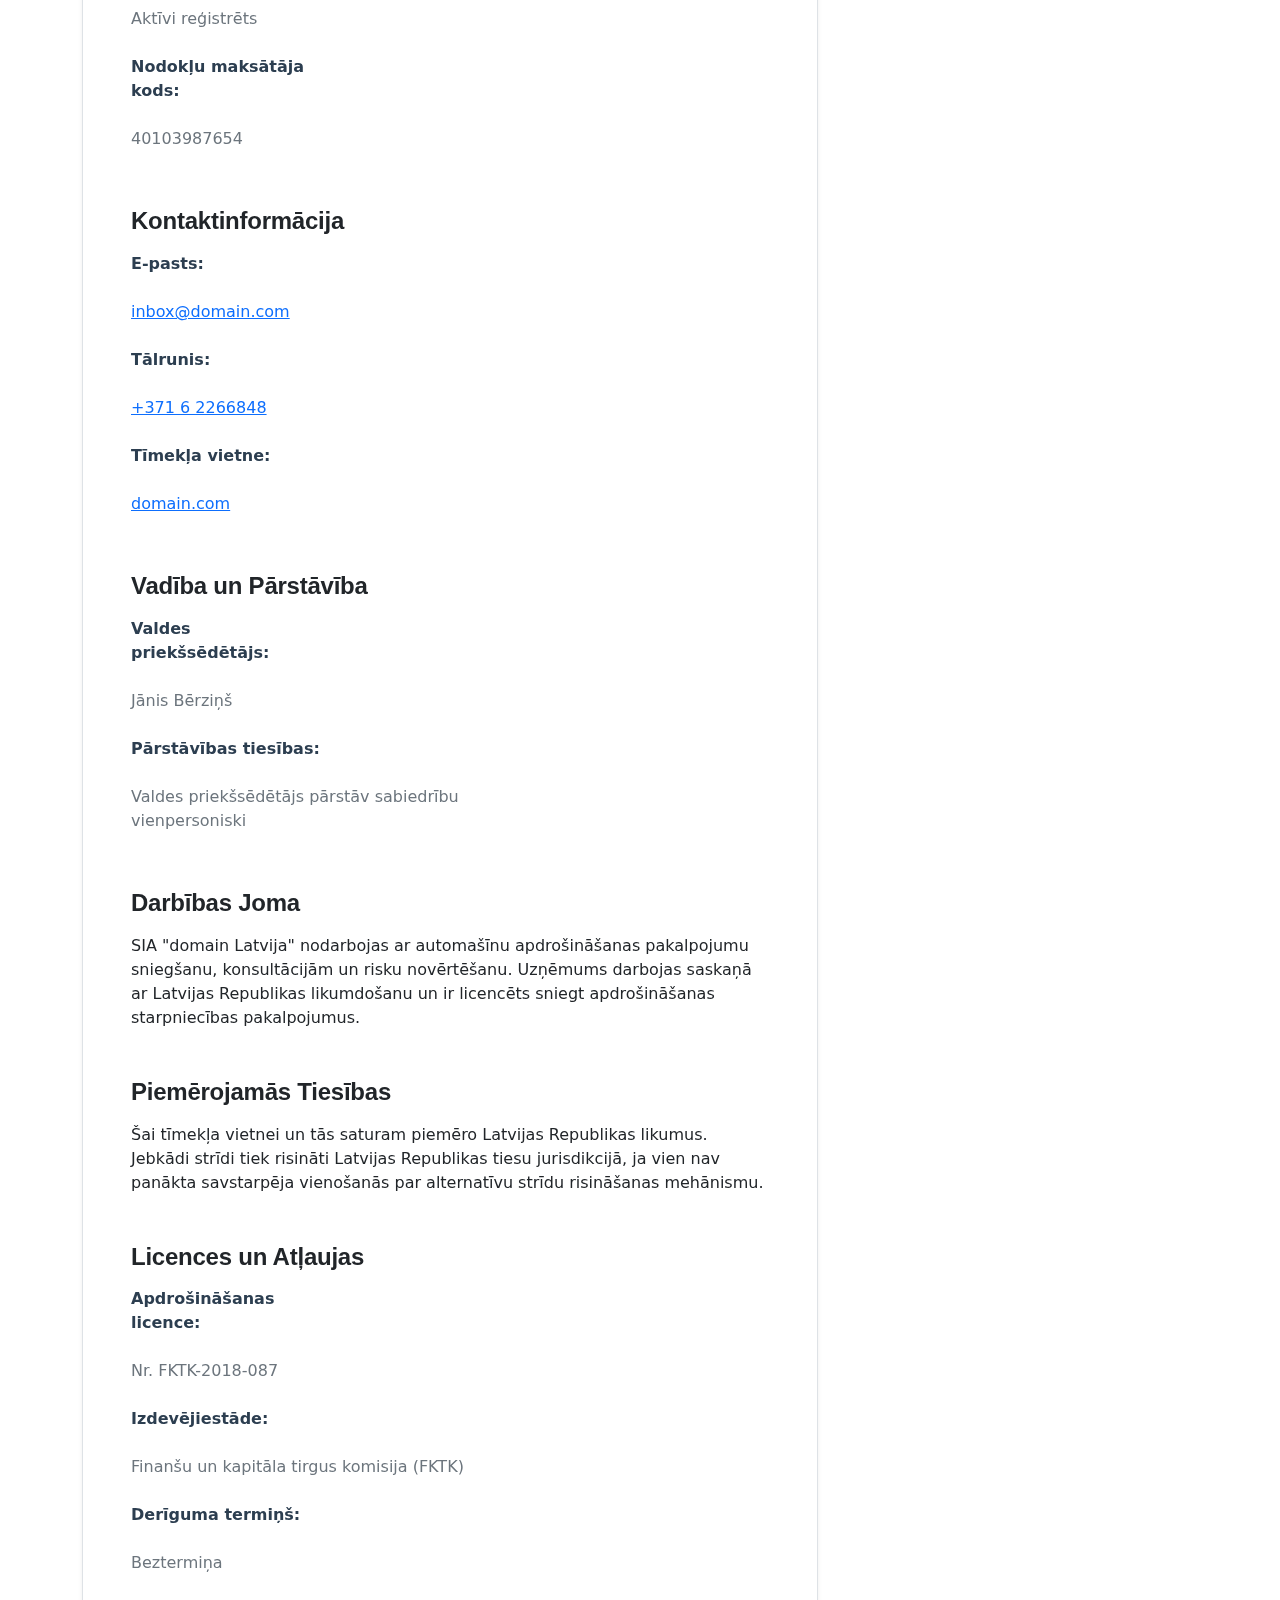
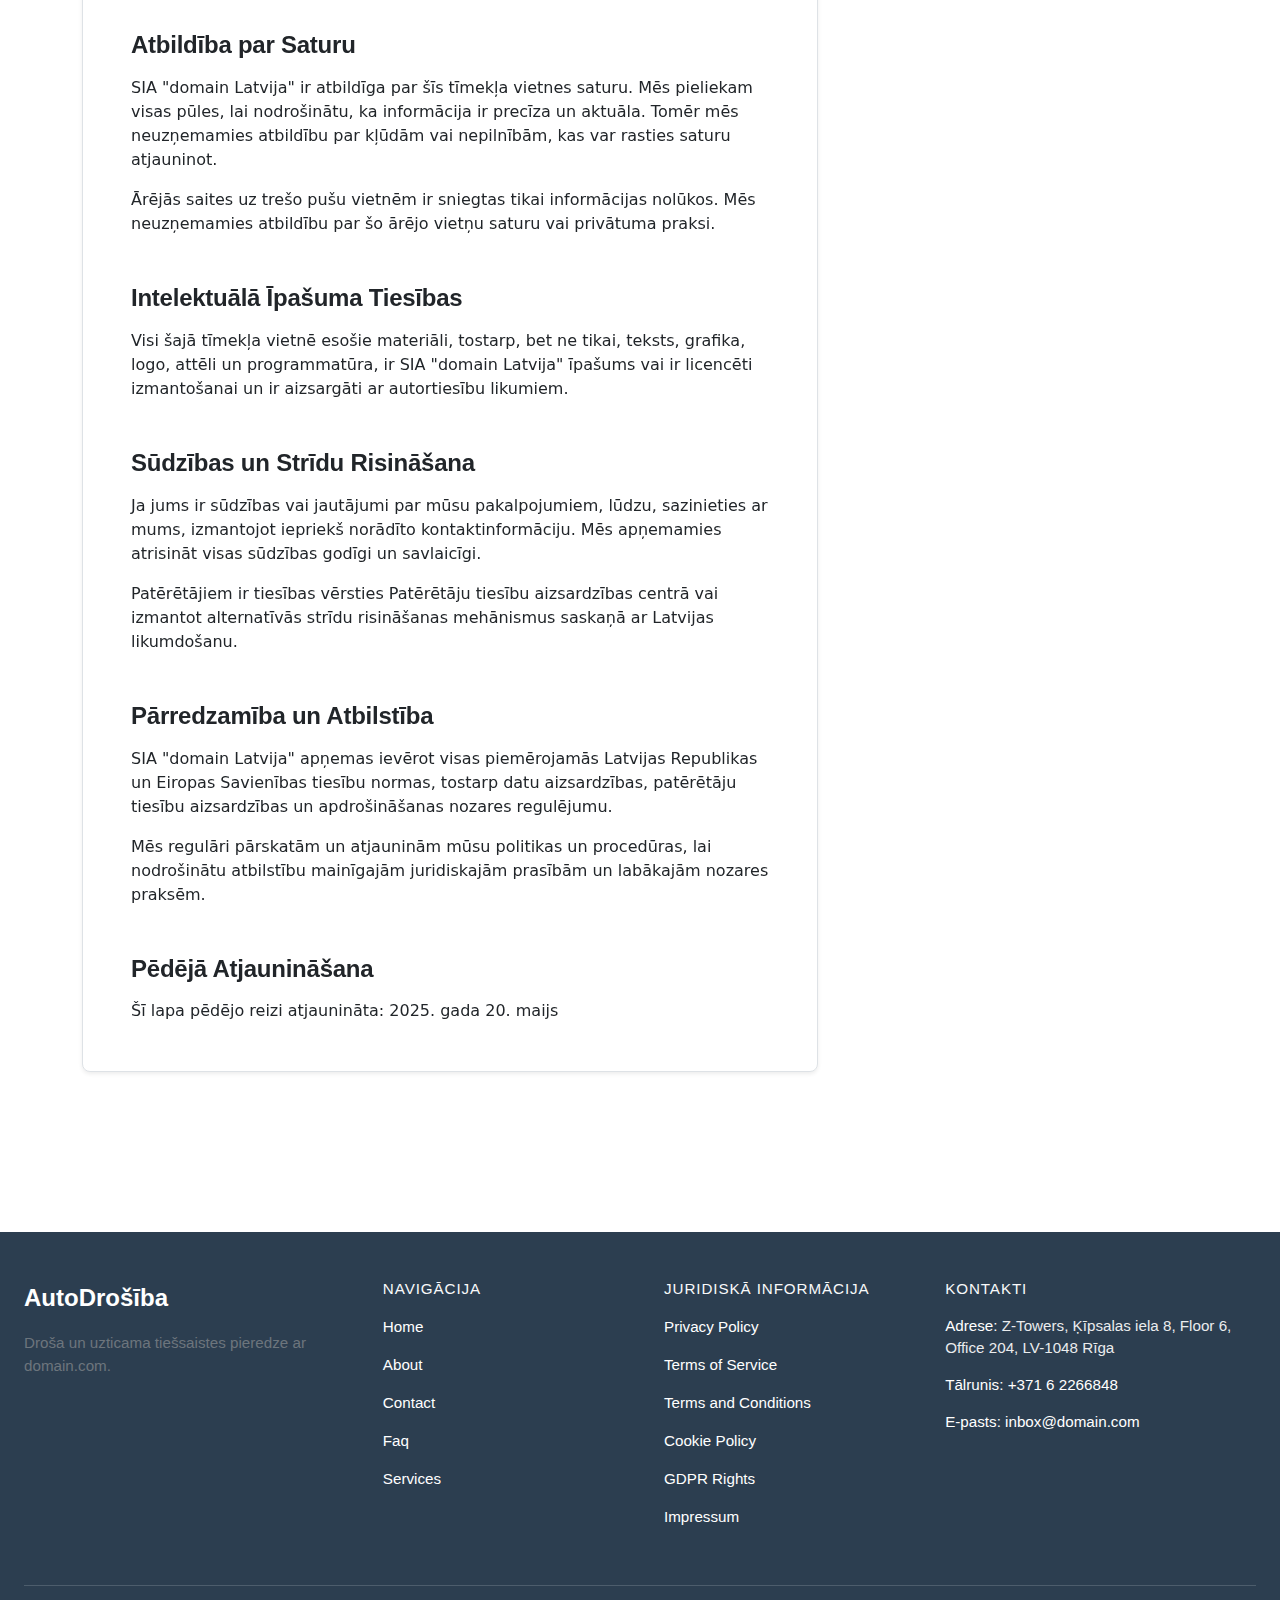
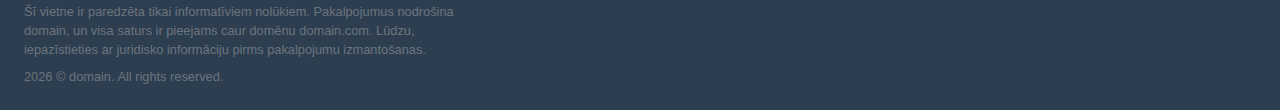
<file: impressum.html>
<!DOCTYPE html><html lang="lv"><head>
<script type="application/ld+json">
{
  "@context": "https://schema.org",
  "@graph": [
    {
      "@type": "Organization",
      "@id": "https://domain.com/#org",
      "name": "domain",
      "url": "https://domain.com",
      "email": "inbox@domain.com",
      "telephone": "+371 6 2266848",
      "address": {
        "@type": "PostalAddress",
        "streetAddress": "Z-Towers, Ķīpsalas iela 8, Floor 6, Office 204, LV-1048 Rīga"
      },
      "contactPoint": {
        "@type": "ContactPoint",
        "contactType": "customer support",
        "email": "inbox@domain.com",
        "telephone": "+371 6 2266848"
      }
    },
    {
      "@type": "WebSite",
      "@id": "https://domain.com/#website",
      "url": "https://domain.com",
      "name": "domain",
      "publisher": {
        "@id": "https://domain.com/#org"
      }
    },
    {
      "@type": "WebPage",
      "@id": "https://domain.com/impressum.html#webpage",
      "url": "https://domain.com/impressum.html",
      "name": "Impressum - domain LV | Juridiskā Informācija",
      "isPartOf": {
        "@id": "https://domain.com/#website"
      },
      "about": {
        "@id": "https://domain.com/#org"
      },
      "inLanguage": "lv",
      "description": "Juridiskā informācija un uzņēmuma rekvizīti domain LV. Pilna informācija par uzņēmuma reģistrāciju, kontaktiem un likumīgām prasībām."
    },
    {
      "@type": "BreadcrumbList",
      "@id": "https://domain.com/impressum.html#breadcrumbs",
      "itemListElement": [
        {
          "@type": "ListItem",
          "position": 1,
          "name": "Home",
          "item": "https://domain.com"
        },
        {
          "@type": "ListItem",
          "position": 2,
          "name": "Impressum.Html",
          "item": "https://domain.com/impressum.html"
        }
      ]
    }
  ]
}
</script>
  <meta charset="UTF-8">
  <meta name="viewport" content="width=device-width, initial-scale=1.0">
  <title>Impressum - domain LV | Juridiskā Informācija</title>
  <meta name="description" content="Juridiskā informācija un uzņēmuma rekvizīti domain LV. Pilna informācija par uzņēmuma reģistrāciju, kontaktiem un likumīgām prasībām.">
  <meta property="og:title" content="Impressum - domain LV">
  <meta property="og:description" content="Juridiskā informācija un uzņēmuma rekvizīti domain LV.">
  <meta property="og:type" content="website">
  <meta property="og:url" content="https://domain.com/impressum.html">
  <link rel="canonical" href="https://domain.com/impressum.html">
  <link rel="stylesheet" href="style.css">
  <link rel="icon" type="image/png" href="/favicon.png">
  <link rel="apple-touch-icon" href="/apple-touch-icon.png">
   <link rel="stylesheet" href="https://cdn.jsdelivr.net/npm/bootstrap@5.3.3/dist/css/bootstrap.min.css" integrity="sha384-QWTKZyjpPEjISv5WaRU9OFeRpok6YctnYmDr5pNlyT2bRjXh0JMhjY6hW+ALEwIH" crossorigin="anonymous">
  <link rel="stylesheet" href="https://unpkg.com/aos@2.3.4/dist/aos.css">
<link rel="stylesheet" href="./header-footer.css">
<link rel="stylesheet" href="./consent.css">
<script src="./consent.js"></script>
</head>
 <body>
<header class="dr-header" data-dr-variant="v1">
  <div class="dr-header-inner">
    <a class="dr-logo" href="./index.html" aria-label="domain">domain</a>

    <nav class="dr-nav" aria-label="Primary navigation">
      <ul class="dr-nav-list">
        <li class="dr-nav-item"><a class="dr-nav-link" href="./index.html">Home</a></li><li class="dr-nav-item"><a class="dr-nav-link" href="./about.html">About</a></li><li class="dr-nav-item"><a class="dr-nav-link" href="./contact.html">Contact</a></li><li class="dr-nav-item"><a class="dr-nav-link" href="./faq.html">Faq</a></li><li class="dr-nav-item"><a class="dr-nav-link" href="./services.html">Services</a></li>
      </ul>
    </nav>

    <button class="dr-burger" type="button" aria-label="Toggle menu" aria-expanded="false" aria-controls="dr-mobile-menu">
      <span></span><span></span><span></span>
    </button>
  </div>
</header>
<nav class="dr-mobile-menu" id="dr-mobile-menu" aria-label="Mobile navigation">
  <ul class="dr-mobile-nav-list">
    <li class="dr-nav-item"><a class="dr-nav-link" href="./index.html">Home</a></li><li class="dr-nav-item"><a class="dr-nav-link" href="./about.html">About</a></li><li class="dr-nav-item"><a class="dr-nav-link" href="./contact.html">Contact</a></li><li class="dr-nav-item"><a class="dr-nav-link" href="./faq.html">Faq</a></li><li class="dr-nav-item"><a class="dr-nav-link" href="./services.html">Services</a></li>
  </ul>
</nav>

  <main>
   <section class="l-section py-4 py-md-5">
    <div class="container">
     <nav aria-label="breadcrumb">
      <ol class="breadcrumb">
       <li class="breadcrumb-item"><a href="/">Sākums</a></li>
       <li class="breadcrumb-item active" aria-current="page">Impressum</li>
      </ol>
     </nav>
     <h1 class="display-4 fw-bold mb-4" data-aos="fade-up">Impressum</h1>
     <p class="lead text-muted mb-5" data-aos="fade-up" data-aos-delay="100">Juridiskā informācija un uzņēmuma rekvizīti</p>
     <div class="row g-4">
      <div class="col-12 col-lg-8">
       <article class="bg-white border rounded-3 p-4 p-md-5 shadow-sm" data-aos="fade-up" data-aos-delay="200">
        <section class="mb-5">
         <h2 class="h4 fw-bold mb-3">Uzņēmuma Informācija</h2>
         <dl class="row mb-0">
          <dt class="col-sm-4 mb-2">Tirdzniecības nosaukums:</dt>
          <dd class="col-sm-8 mb-2">domain LV</dd>
          <dt class="col-sm-4 mb-2">Juridiskais nosaukums:</dt>
          <dd class="col-sm-8 mb-2">SIA "domain Latvija"</dd>
          <dt class="col-sm-4 mb-2">Juridiskā forma:</dt>
          <dd class="col-sm-8 mb-2">Sabiedrība ar ierobežotu atbildību (SIA)</dd>
          <dt class="col-sm-4 mb-2">Reģistrācijas valsts:</dt>
          <dd class="col-sm-8 mb-2">Latvijas Republika</dd>
         </dl>
        </section>
        <section class="mb-5">
         <h2 class="h4 fw-bold mb-3">Reģistrācijas Dati</h2>
         <dl class="row mb-0">
          <dt class="col-sm-4 mb-2">Reģistrācijas numurs:</dt>
          <dd class="col-sm-8 mb-2">40103987654</dd>
          <dt class="col-sm-4 mb-2">Reģistrācijas datums:</dt>
          <dd class="col-sm-8 mb-2">2018. gada 15. marts</dd>
          <dt class="col-sm-4 mb-2">Reģistrācijas iestāde:</dt>
          <dd class="col-sm-8 mb-2">Latvijas Republikas Uzņēmumu reģistrs</dd>
         </dl>
        </section>
        <section class="mb-5">
         <h2 class="h4 fw-bold mb-3">Juridiskā Adrese</h2>
         <p class="mb-0">Z-Towers, Ķīpsalas iela 8, Floor 6, Office 204, LV-1048 Rīga</p>
        </section>
        <section class="mb-5">
         <h2 class="h4 fw-bold mb-3">PVN un Nodokļu Informācija</h2>
         <dl class="row mb-0">
          <dt class="col-sm-4 mb-2">PVN reģ. numurs:</dt>
          <dd class="col-sm-8 mb-2">LV40103987654</dd>
          <dt class="col-sm-4 mb-2">Nodokļu iestāde:</dt>
          <dd class="col-sm-8 mb-2">Valsts ieņēmumu dienests (VID)</dd>
          <dt class="col-sm-4 mb-2">ES PVN statuss:</dt>
          <dd class="col-sm-8 mb-2">Aktīvi reģistrēts</dd>
          <dt class="col-sm-4 mb-2">Nodokļu maksātāja kods:</dt>
          <dd class="col-sm-8 mb-2">40103987654</dd>
         </dl>
        </section>
        <section class="mb-5">
         <h2 class="h4 fw-bold mb-3">Kontaktinformācija</h2>
         <dl class="row mb-0">
          <dt class="col-sm-4 mb-2">E-pasts:</dt>
          <dd class="col-sm-8 mb-2">
           <a href="mailto:inbox@domain.com">inbox@domain.com</a>
          </dd>
          <dt class="col-sm-4 mb-2">Tālrunis:</dt>
          <dd class="col-sm-8 mb-2">
           <a href="tel:+371 6 2266848">+371 6 2266848</a>
          </dd>
          <dt class="col-sm-4 mb-2">Tīmekļa vietne:</dt>
          <dd class="col-sm-8 mb-2">
           <a href="https://domain.com">domain.com</a>
          </dd>
         </dl>
        </section>
        <section class="mb-5">
         <h2 class="h4 fw-bold mb-3">Vadība un Pārstāvība</h2>
         <dl class="row mb-0">
          <dt class="col-sm-4 mb-2">Valdes priekšsēdētājs:</dt>
          <dd class="col-sm-8 mb-2">Jānis Bērziņš</dd>
          <dt class="col-sm-4 mb-2">Pārstāvības tiesības:</dt>
          <dd class="col-sm-8 mb-2">Valdes priekšsēdētājs pārstāv sabiedrību vienpersoniski</dd>
         </dl>
        </section>
        <section class="mb-5">
         <h2 class="h4 fw-bold mb-3">Darbības Joma</h2>
         <p>SIA "domain Latvija" nodarbojas ar automašīnu apdrošināšanas pakalpojumu sniegšanu, konsultācijām un risku novērtēšanu. Uzņēmums darbojas saskaņā ar Latvijas Republikas likumdošanu un ir licencēts sniegt apdrošināšanas starpniecības pakalpojumus.</p>
        </section>
        <section class="mb-5">
         <h2 class="h4 fw-bold mb-3">Piemērojamās Tiesības</h2>
         <p>Šai tīmekļa vietnei un tās saturam piemēro Latvijas Republikas likumus. Jebkādi strīdi tiek risināti Latvijas Republikas tiesu jurisdikcijā, ja vien nav panākta savstarpēja vienošanās par alternatīvu strīdu risināšanas mehānismu.</p>
        </section>
        <section class="mb-5">
         <h2 class="h4 fw-bold mb-3">Licences un Atļaujas</h2>
         <dl class="row mb-0">
          <dt class="col-sm-4 mb-2">Apdrošināšanas licence:</dt>
          <dd class="col-sm-8 mb-2">Nr. FKTK-2018-087</dd>
          <dt class="col-sm-4 mb-2">Izdevējiestāde:</dt>
          <dd class="col-sm-8 mb-2">Finanšu un kapitāla tirgus komisija (FKTK)</dd>
          <dt class="col-sm-4 mb-2">Derīguma termiņš:</dt>
          <dd class="col-sm-8 mb-2">Beztermiņa</dd>
         </dl>
        </section>
        <section class="mb-5">
         <h2 class="h4 fw-bold mb-3">Atbildība par Saturu</h2>
         <p>SIA "domain Latvija" ir atbildīga par šīs tīmekļa vietnes saturu. Mēs pieliekam visas pūles, lai nodrošinātu, ka informācija ir precīza un aktuāla. Tomēr mēs neuzņemamies atbildību par kļūdām vai nepilnībām, kas var rasties saturu atjauninot.</p>
         <p>Ārējās saites uz trešo pušu vietnēm ir sniegtas tikai informācijas nolūkos. Mēs neuzņemamies atbildību par šo ārējo vietņu saturu vai privātuma praksi.</p>
        </section>
        <section class="mb-5">
         <h2 class="h4 fw-bold mb-3">Intelektuālā Īpašuma Tiesības</h2>
         <p>Visi šajā tīmekļa vietnē esošie materiāli, tostarp, bet ne tikai, teksts, grafika, logo, attēli un programmatūra, ir SIA "domain Latvija" īpašums vai ir licencēti izmantošanai un ir aizsargāti ar autortiesību likumiem.</p>
        </section>
        <section class="mb-5">
         <h2 class="h4 fw-bold mb-3">Sūdzības un Strīdu Risināšana</h2>
         <p>Ja jums ir sūdzības vai jautājumi par mūsu pakalpojumiem, lūdzu, sazinieties ar mums, izmantojot iepriekš norādīto kontaktinformāciju. Mēs apņemamies atrisināt visas sūdzības godīgi un savlaicīgi.</p>
         <p>Patērētājiem ir tiesības vērsties Patērētāju tiesību aizsardzības centrā vai izmantot alternatīvās strīdu risināšanas mehānismus saskaņā ar Latvijas likumdošanu.</p>
        </section>
        <section class="mb-5">
         <h2 class="h4 fw-bold mb-3">Pārredzamība un Atbilstība</h2>
         <p>SIA "domain Latvija" apņemas ievērot visas piemērojamās Latvijas Republikas un Eiropas Savienības tiesību normas, tostarp datu aizsardzības, patērētāju tiesību aizsardzības un apdrošināšanas nozares regulējumu.</p>
         <p>Mēs regulāri pārskatām un atjauninām mūsu politikas un procedūras, lai nodrošinātu atbilstību mainīgajām juridiskajām prasībām un labākajām nozares praksēm.</p>
        </section>
        <section>
         <h2 class="h4 fw-bold mb-3">Pēdējā Atjaunināšana</h2>
         <p class="mb-0">Šī lapa pēdējo reizi atjaunināta: 2025. gada 20. maijs</p>
        </section>
       </article>
      </div>
      <div class="col-12 col-lg-4">
       <aside data-aos="fade-up" data-aos-delay="300">
        <div class="card border-0 shadow-sm mb-4">
         <div class="card-body p-4">
          <h2 class="h5 fw-bold mb-3">Saistītie Dokumenti</h2>
          <ul class="list-unstyled mb-0">
           <li class="mb-2"><a href="privacy.html" class="text-decoration-none d-flex align-items-center"> <span class="me-2">→</span> Privātuma Politika </a></li>
           <li class="mb-2"><a href="terms_and_conditions.html" class="text-decoration-none d-flex align-items-center"> <span class="me-2">→</span> Noteikumi un Nosacījumi </a></li>
           <li class="mb-2"><a href="terms_of_services.html" class="text-decoration-none d-flex align-items-center"> <span class="me-2">→</span> Pakalpojumu Noteikumi </a></li>
           <li class="mb-2"><a href="cookie_policy.html" class="text-decoration-none d-flex align-items-center"> <span class="me-2">→</span> Sīkdatņu Politika </a></li>
           <li class="mb-2"><a href="gdpr-rights.html" class="text-decoration-none d-flex align-items-center"> <span class="me-2">→</span> GDPR Tiesības </a></li>
          </ul>
         </div>
        </div>
        <div class="card border-0 shadow-sm">
         <div class="card-body p-4">
          <h2 class="h5 fw-bold mb-3">Nepieciešama Palīdzība?</h2>
          <p class="small text-muted mb-3">Ja jums ir jautājumi par šo informāciju vai mūsu juridisko statusu, lūdzu, sazinieties ar mums.</p>
          <a href="contact.html" class="btn btn-dark w-100">Sazināties</a>
         </div>
        </div>
       </aside>
      </div>
     </div>
    </div>
   </section>
  </main>
  <footer class="dr-footer" aria-label="Vietnes kājene">
  <div class="dr-footer-inner">
    <div class="dr-footer-top">
      <div class="dr-footer-brand-block">
        <div class="dr-footer-logo" aria-label="AutoDrošība">AutoDrošība</div>
        <p class="dr-footer-description">Droša un uzticama tiešsaistes pieredze ar domain.com.</p>
      </div>
      <nav class="dr-footer-nav" aria-label="Galvenā navigācija">
        <h2 class="dr-footer-heading">Navigācija</h2>
        <ul class="dr-footer-nav-list">
          <li class="dr-footer-nav-item"><a href="./index.html" class="dr-footer-link">Home</a></li>
          <li class="dr-footer-nav-item"><a href="./about.html" class="dr-footer-link">About</a></li>
          <li class="dr-footer-nav-item"><a href="./contact.html" class="dr-footer-link">Contact</a></li>
          <li class="dr-footer-nav-item"><a href="./faq.html" class="dr-footer-link">Faq</a></li>
          <li class="dr-footer-nav-item"><a href="./services.html" class="dr-footer-link">Services</a></li>
        </ul>
      </nav>
      <nav class="dr-footer-legal" aria-label="Juridiskā informācija">
        <h2 class="dr-footer-heading">Juridiskā informācija</h2>
        <ul class="dr-footer-legal-list">
          <li class="dr-footer-legal-item"><a href="./privacy.html" class="dr-footer-link">Privacy Policy</a></li>
          <li class="dr-footer-legal-item"><a href="./terms_of_services.html" class="dr-footer-link">Terms of Service</a></li>
          <li class="dr-footer-legal-item"><a href="./terms_and_conditions.html" class="dr-footer-link">Terms and Conditions</a></li>
          <li class="dr-footer-legal-item"><a href="./cookie_policy.html" class="dr-footer-link">Cookie Policy</a></li>
          <li class="dr-footer-legal-item"><a href="./gdpr-rights.html" class="dr-footer-link">GDPR Rights</a></li>
          <li class="dr-footer-legal-item"><a href="./impressum.html" class="dr-footer-link">Impressum</a></li>
        </ul>
      </nav>
      <div class="dr-footer-contact" aria-label="Kontaktinformācija">
        <h2 class="dr-footer-heading">Kontakti</h2>
        <ul class="dr-footer-contact-list">
          <li class="dr-footer-contact-item"><span class="dr-footer-contact-label">Adrese:</span> <span class="dr-footer-contact-value">Z-Towers, Ķīpsalas iela 8, Floor 6, Office 204, LV-1048 Rīga</span></li>
          <li class="dr-footer-contact-item"><span class="dr-footer-contact-label">Tālrunis:</span> <a href="tel:+371 6 2266848" class="dr-footer-link">+371 6 2266848</a></li>
          <li class="dr-footer-contact-item"><span class="dr-footer-contact-label">E-pasts:</span> <a href="mailto:inbox@domain.com" class="dr-footer-link">inbox@domain.com</a></li>
        </ul>
      </div>
    </div>
    <div class="dr-footer-bottom">
      <p class="dr-footer-disclaimer">Šī vietne ir paredzēta tikai informatīviem nolūkiem. Pakalpojumus nodrošina domain, un visa saturs ir pieejams caur domēnu domain.com. Lūdzu, iepazīstieties ar juridisko informāciju pirms pakalpojumu izmantošanas.</p>
      <p class="dr-footer-meta"><span class="dr-year"></span> © domain. All rights reserved.</p>
    </div>
  </div>
</footer>
  
 
  
  

<script src="script.js" defer=""></script>
<script src="https://unpkg.com/aos@2.3.4/dist/aos.js"></script>
<script>
if (typeof AOS !== "undefined" && !window.__AOS_INITIALIZED__) {
  AOS.init({ once: true, duration: 700, easing: "ease-out-cubic" });
  window.__AOS_INITIALIZED__ = true;
}
</script>
<script src="./header-footer.js"></script>
</body></html>
</file>
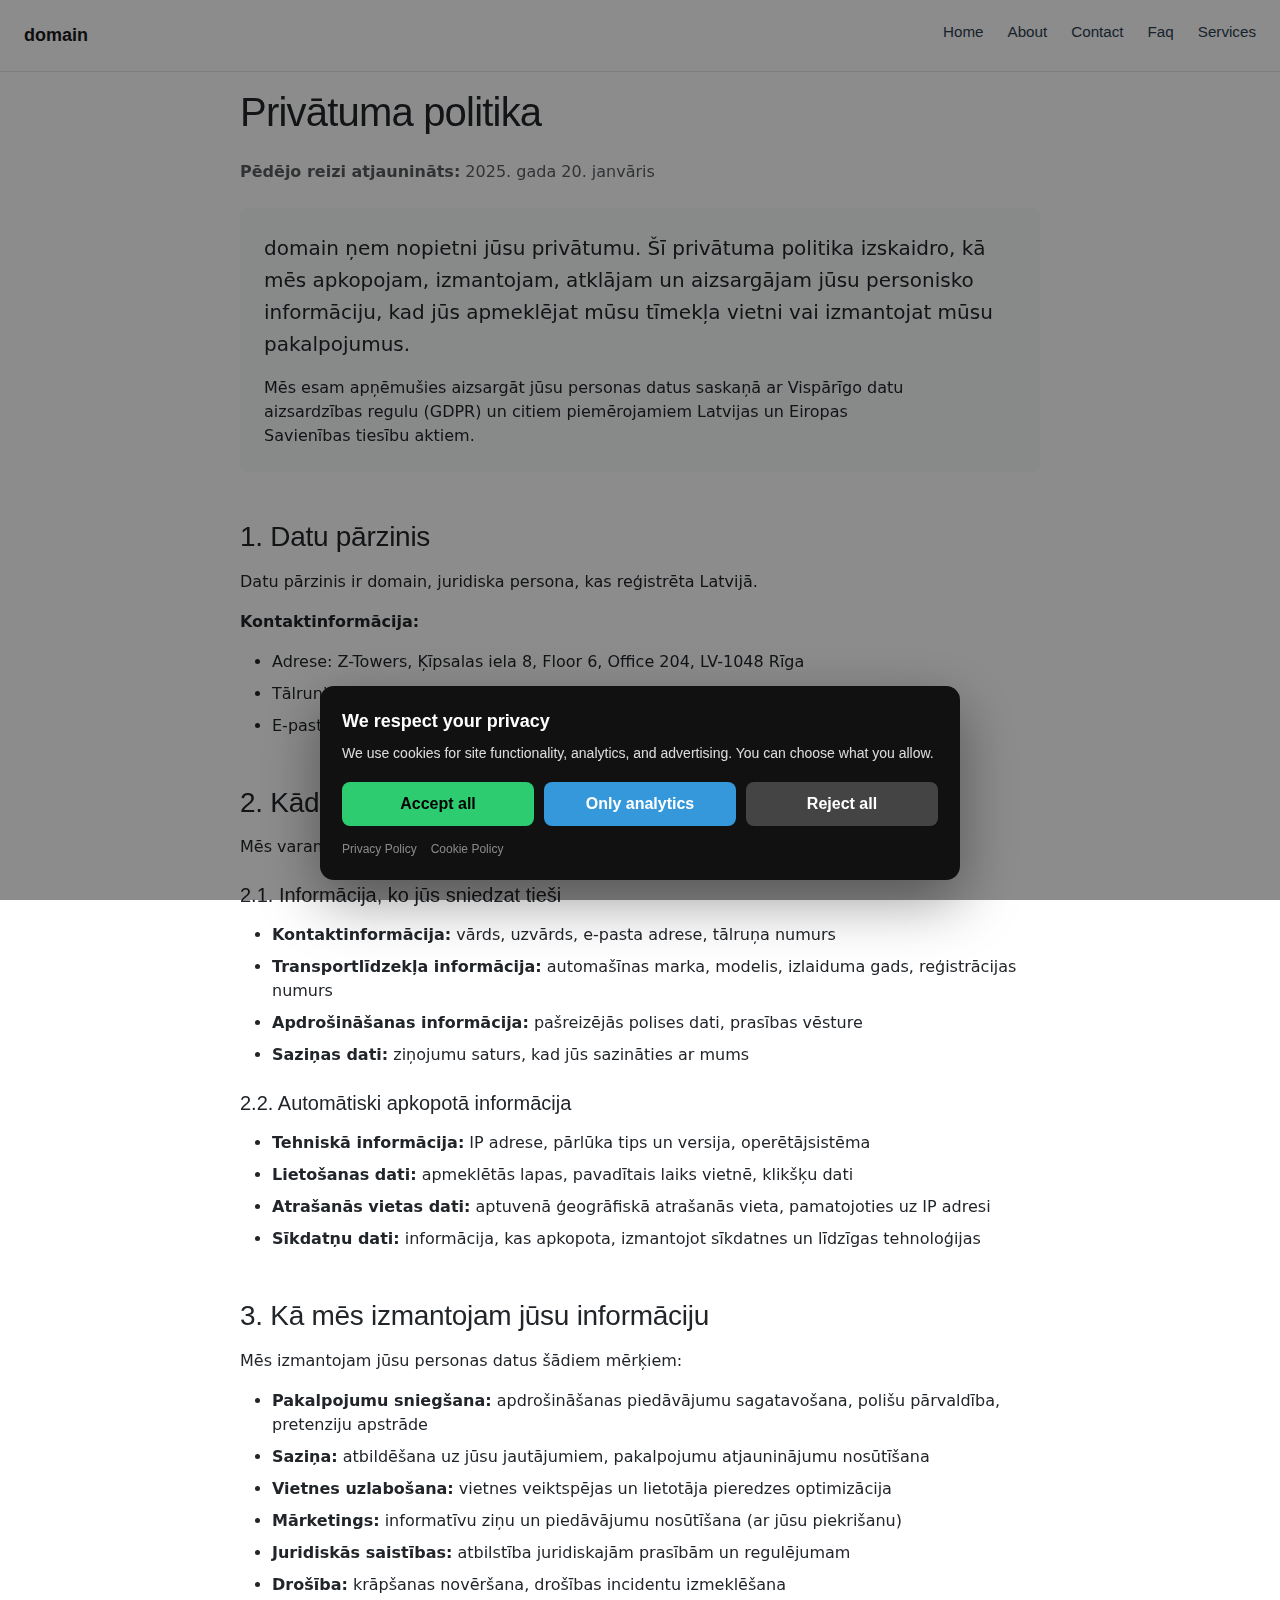
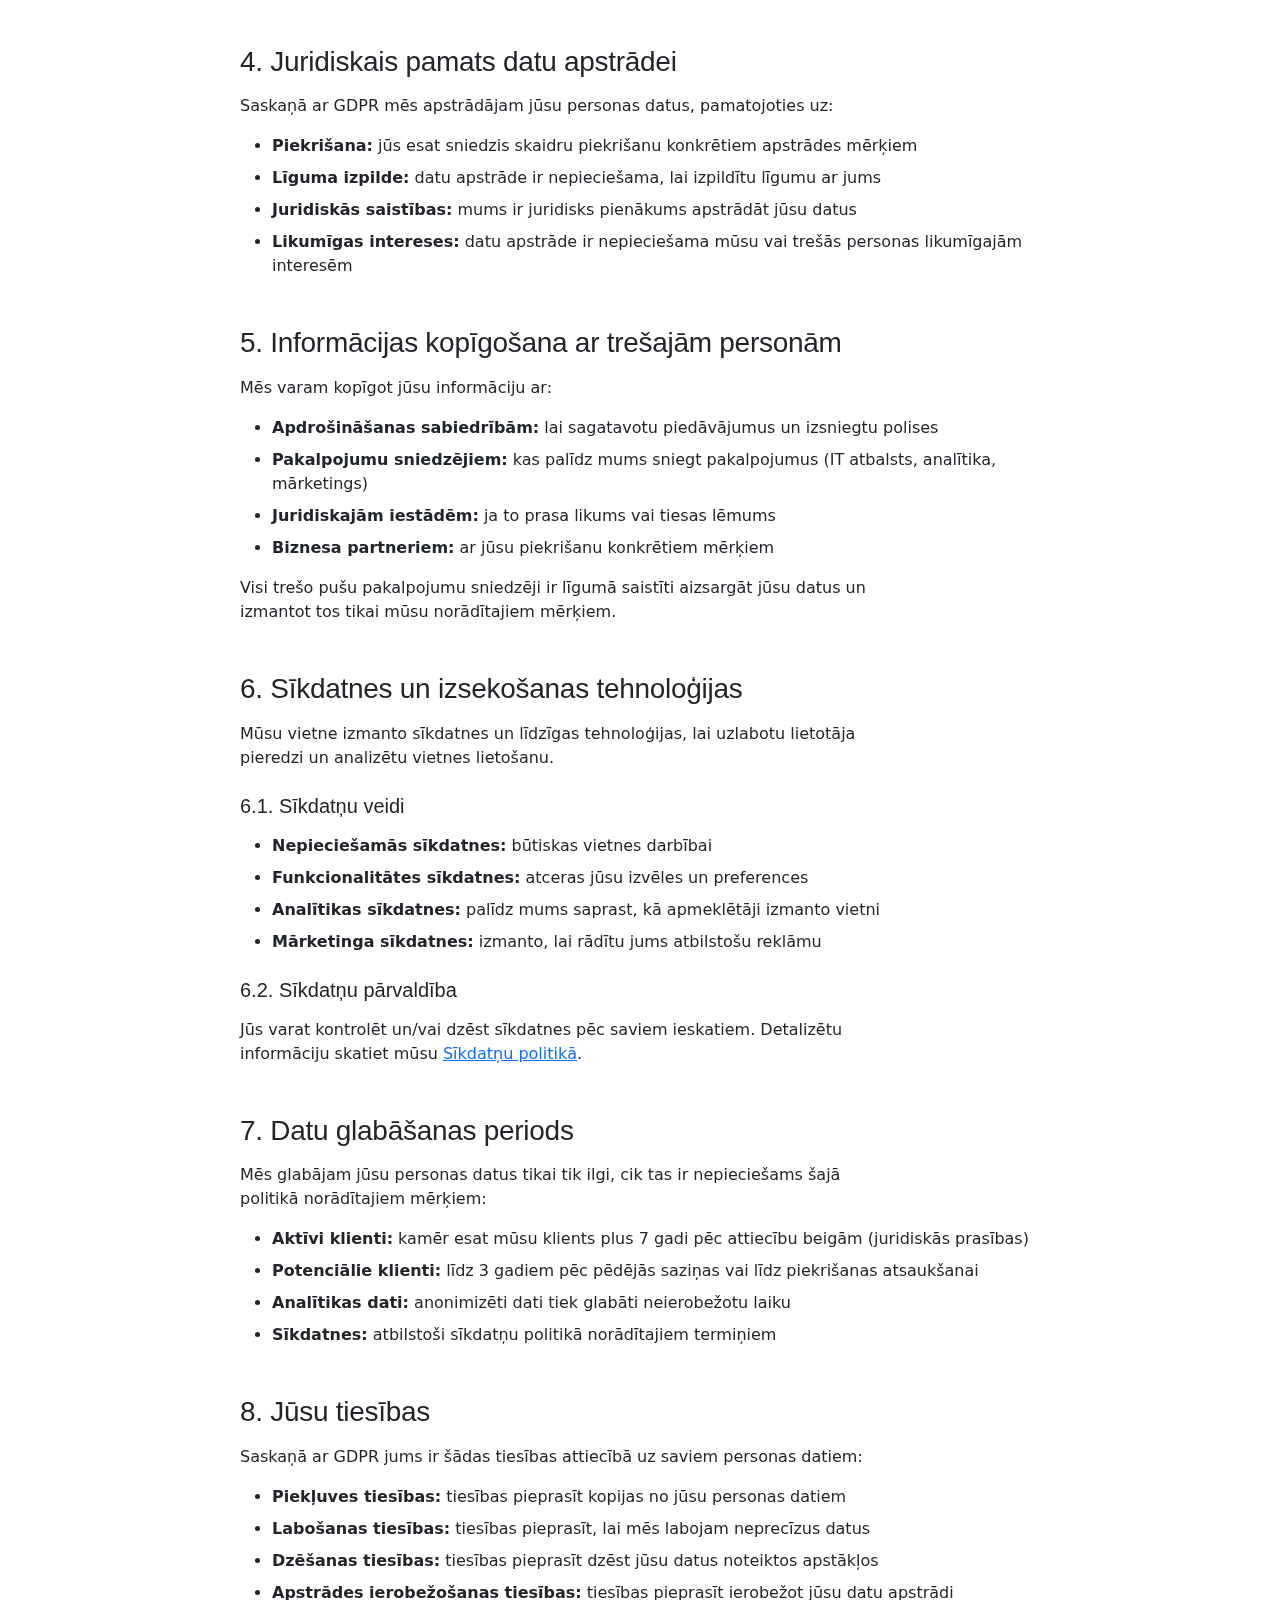
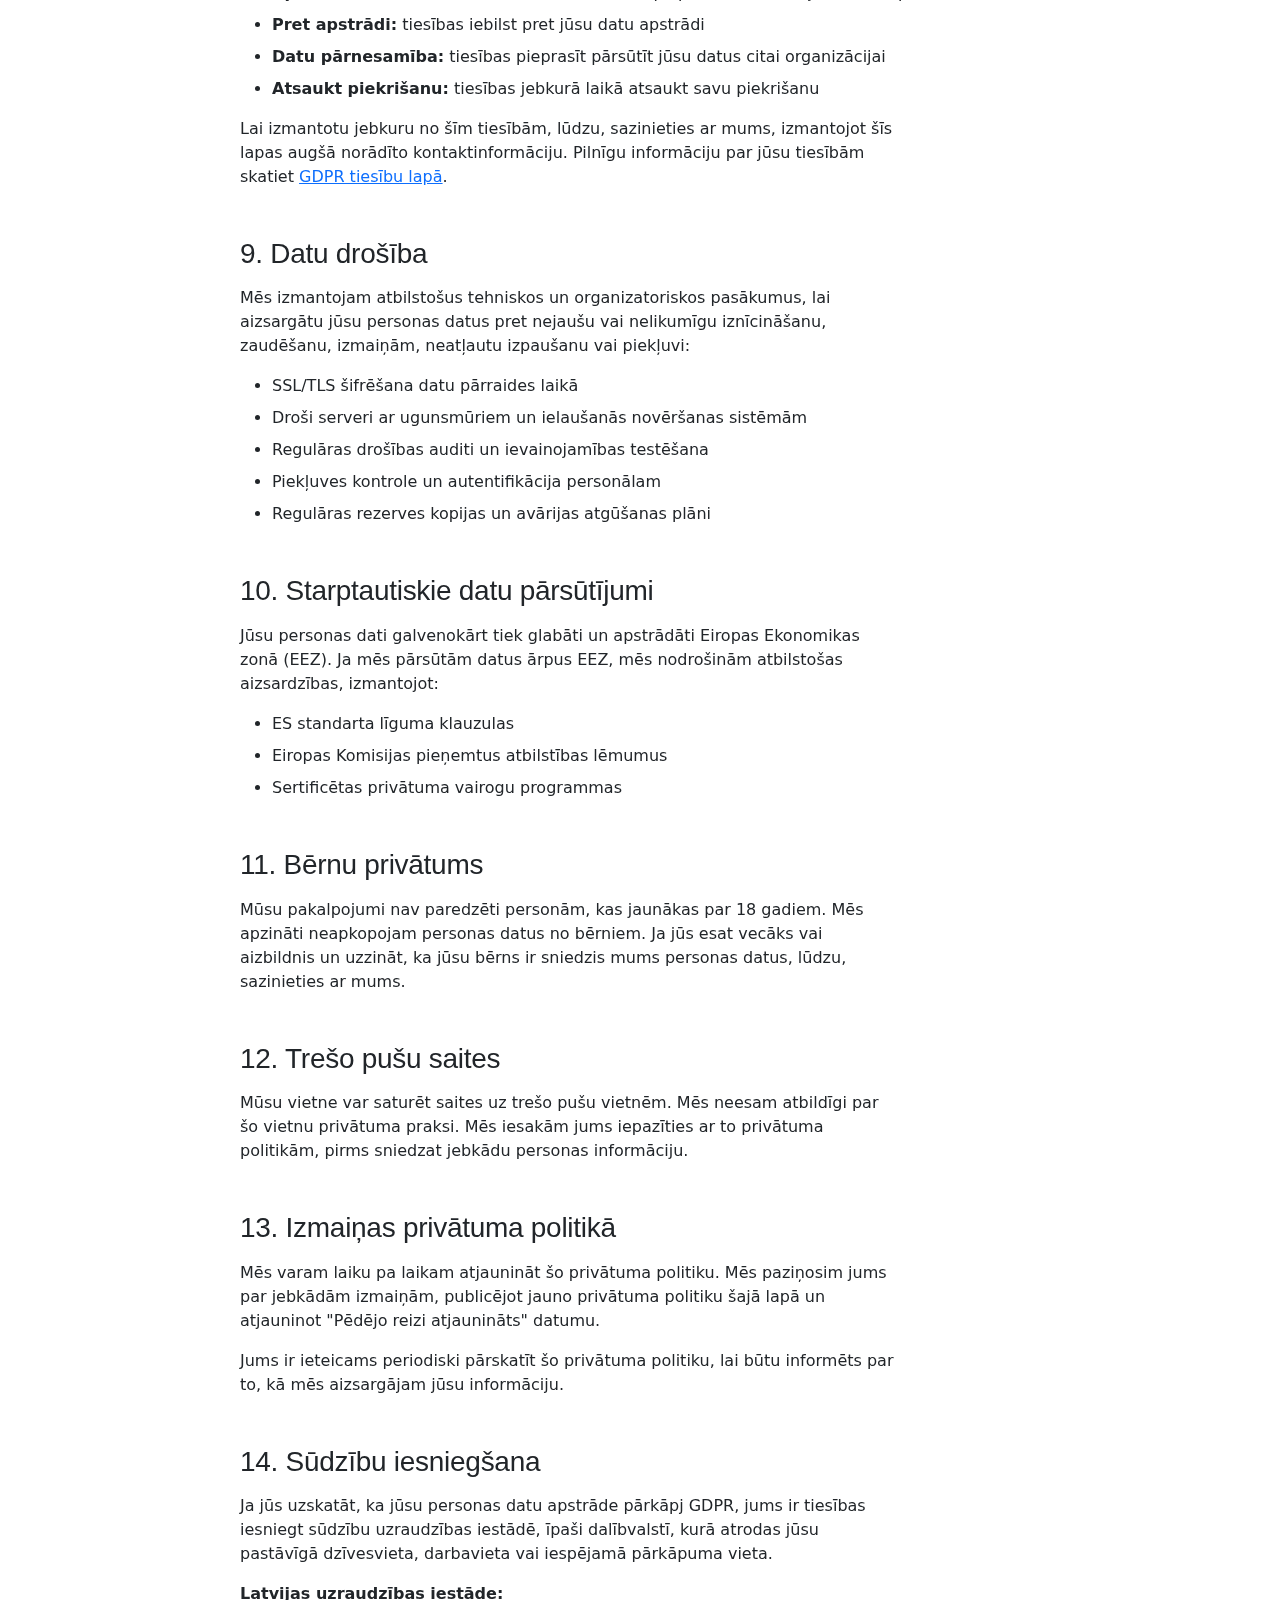
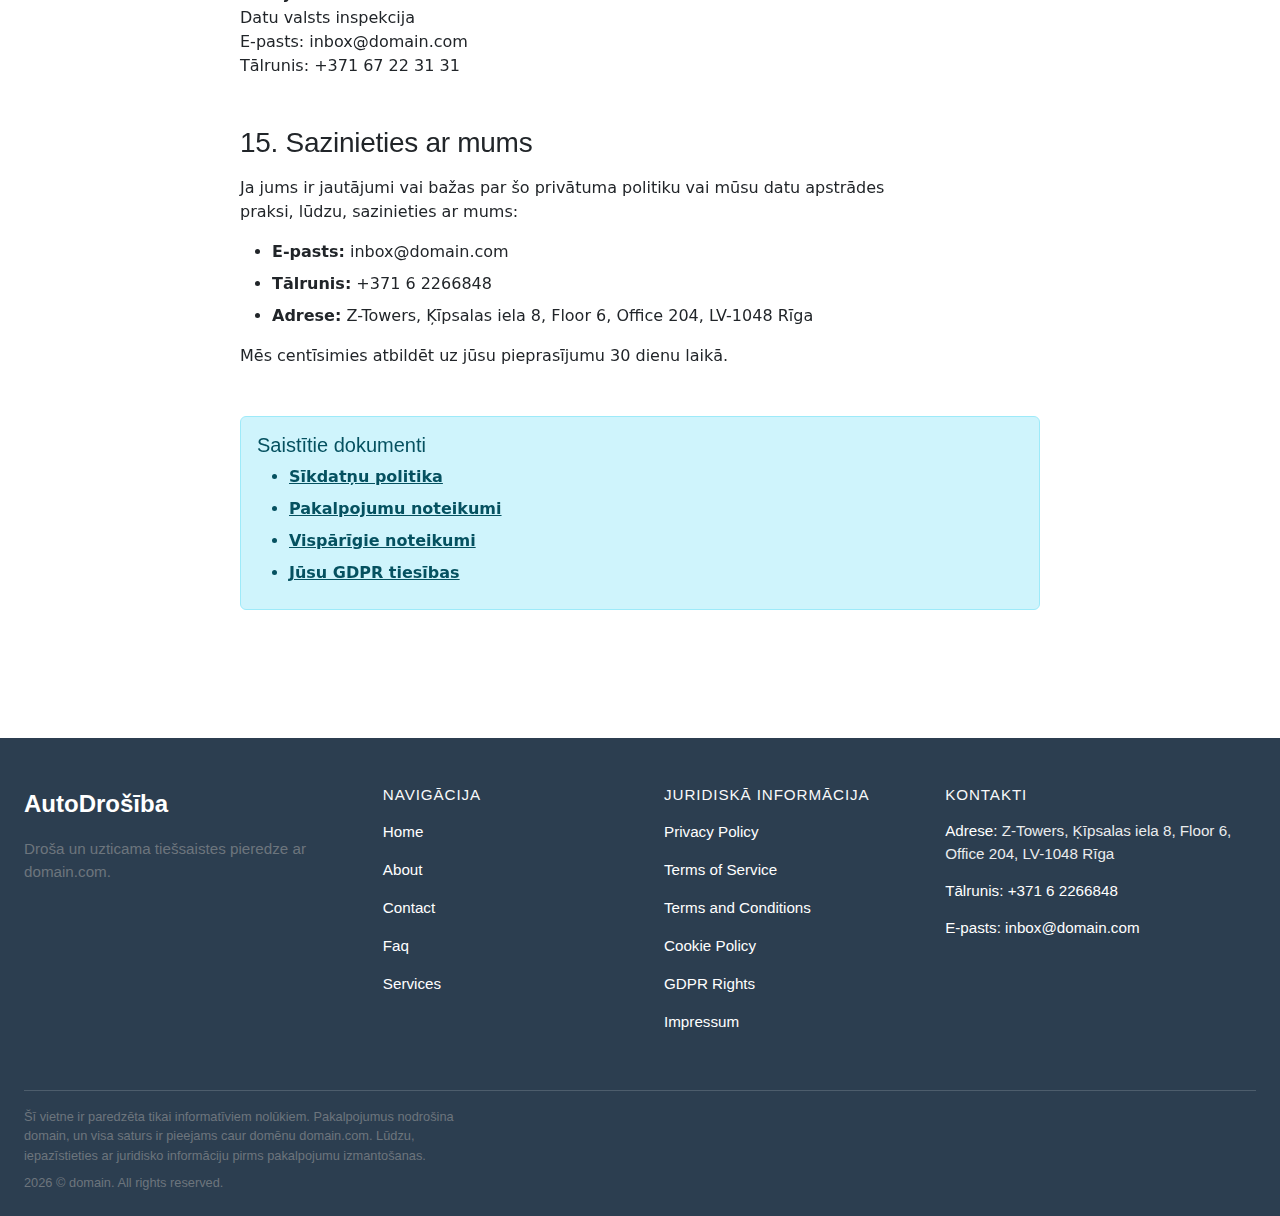
<file: privacy.html>
<!DOCTYPE html><html lang="lv"><head>
<script type="application/ld+json">
{
  "@context": "https://schema.org",
  "@graph": [
    {
      "@type": "Organization",
      "@id": "https://domain.com/#org",
      "name": "domain",
      "url": "https://domain.com",
      "email": "inbox@domain.com",
      "telephone": "+371 6 2266848",
      "address": {
        "@type": "PostalAddress",
        "streetAddress": "Z-Towers, Ķīpsalas iela 8, Floor 6, Office 204, LV-1048 Rīga"
      },
      "contactPoint": {
        "@type": "ContactPoint",
        "contactType": "customer support",
        "email": "inbox@domain.com",
        "telephone": "+371 6 2266848"
      }
    },
    {
      "@type": "WebSite",
      "@id": "https://domain.com/#website",
      "url": "https://domain.com",
      "name": "domain",
      "publisher": {
        "@id": "https://domain.com/#org"
      }
    },
    {
      "@type": "WebPage",
      "@id": "https://domain.com/privacy.html#webpage",
      "url": "https://domain.com/privacy.html",
      "name": "Privātuma politika | domain",
      "isPartOf": {
        "@id": "https://domain.com/#website"
      },
      "about": {
        "@id": "https://domain.com/#org"
      },
      "inLanguage": "lv",
      "description": "domain privātuma politika. Uzziniet, kā mēs apkopojam, izmantojam un aizsargājam jūsu personas datus atbilstoši GDPR prasībām."
    },
    {
      "@type": "BreadcrumbList",
      "@id": "https://domain.com/privacy.html#breadcrumbs",
      "itemListElement": [
        {
          "@type": "ListItem",
          "position": 1,
          "name": "Home",
          "item": "https://domain.com"
        },
        {
          "@type": "ListItem",
          "position": 2,
          "name": "Privacy.Html",
          "item": "https://domain.com/privacy.html"
        }
      ]
    }
  ]
}
</script>
  <meta charset="UTF-8">
  <meta name="viewport" content="width=device-width, initial-scale=1.0">
  <title>Privātuma politika | domain</title>
  <meta name="description" content="domain privātuma politika. Uzziniet, kā mēs apkopojam, izmantojam un aizsargājam jūsu personas datus atbilstoši GDPR prasībām.">
  <meta property="og:title" content="Privātuma politika | domain">
  <meta property="og:description" content="domain privātuma politika. Uzziniet, kā mēs apkopojam, izmantojam un aizsargājam jūsu personas datus atbilstoši GDPR prasībām.">
  <meta property="og:type" content="website">
  <meta property="og:url" content="https://domain.com/privacy.html">
  <link rel="canonical" href="https://domain.com/privacy.html">
  <link rel="stylesheet" href="style.css">
  <link rel="icon" type="image/png" href="/favicon.png">
  <link rel="apple-touch-icon" href="/apple-touch-icon.png">
   <link rel="stylesheet" href="https://cdn.jsdelivr.net/npm/bootstrap@5.3.3/dist/css/bootstrap.min.css" integrity="sha384-QWTKZyjpPEjISv5WaRU9OFeRpok6YctnYmDr5pNlyT2bRjXh0JMhjY6hW+ALEwIH" crossorigin="anonymous">
  <link rel="stylesheet" href="https://unpkg.com/aos@2.3.4/dist/aos.css">
<link rel="stylesheet" href="./header-footer.css">
<link rel="stylesheet" href="./consent.css">
<script src="./consent.js"></script>
</head>
 <body>
<header class="dr-header" data-dr-variant="v1">
  <div class="dr-header-inner">
    <a class="dr-logo" href="./index.html" aria-label="domain">domain</a>

    <nav class="dr-nav" aria-label="Primary navigation">
      <ul class="dr-nav-list">
        <li class="dr-nav-item"><a class="dr-nav-link" href="./index.html">Home</a></li><li class="dr-nav-item"><a class="dr-nav-link" href="./about.html">About</a></li><li class="dr-nav-item"><a class="dr-nav-link" href="./contact.html">Contact</a></li><li class="dr-nav-item"><a class="dr-nav-link" href="./faq.html">Faq</a></li><li class="dr-nav-item"><a class="dr-nav-link" href="./services.html">Services</a></li>
      </ul>
    </nav>

    <button class="dr-burger" type="button" aria-label="Toggle menu" aria-expanded="false" aria-controls="dr-mobile-menu">
      <span></span><span></span><span></span>
    </button>
  </div>
</header>
<nav class="dr-mobile-menu" id="dr-mobile-menu" aria-label="Mobile navigation">
  <ul class="dr-mobile-nav-list">
    <li class="dr-nav-item"><a class="dr-nav-link" href="./index.html">Home</a></li><li class="dr-nav-item"><a class="dr-nav-link" href="./about.html">About</a></li><li class="dr-nav-item"><a class="dr-nav-link" href="./contact.html">Contact</a></li><li class="dr-nav-item"><a class="dr-nav-link" href="./faq.html">Faq</a></li><li class="dr-nav-item"><a class="dr-nav-link" href="./services.html">Services</a></li>
  </ul>
</nav>

  <main>
   <section class="l-section py-4 py-md-5">
    <div class="container">
     <nav aria-label="breadcrumb">
      <ol class="breadcrumb">
       <li class="breadcrumb-item"><a href="index.html">Sākums</a></li>
       <li class="breadcrumb-item active" aria-current="page">Privātuma politika</li>
      </ol>
     </nav>
     <article class="privacy-content" data-aos="fade-up">
      <h1 class="mb-4">Privātuma politika</h1>
      <p class="text-muted mb-4"><strong>Pēdējo reizi atjaunināts:</strong> 2025. gada 20. janvāris</p>
      <div class="privacy-intro mb-5">
       <p class="lead">domain ņem nopietni jūsu privātumu. Šī privātuma politika izskaidro, kā mēs apkopojam, izmantojam, atklājam un aizsargājam jūsu personisko informāciju, kad jūs apmeklējat mūsu tīmekļa vietni vai izmantojat mūsu pakalpojumus.</p>
       <p>Mēs esam apņēmušies aizsargāt jūsu personas datus saskaņā ar Vispārīgo datu aizsardzības regulu (GDPR) un citiem piemērojamiem Latvijas un Eiropas Savienības tiesību aktiem.</p>
      </div>
      <section class="privacy-section mb-5">
       <h2 class="h3 mb-3">1. Datu pārzinis</h2>
       <p>Datu pārzinis ir domain, juridiska persona, kas reģistrēta Latvijā.</p>
       <p><strong>Kontaktinformācija:</strong></p>
       <ul>
        <li>Adrese: Z-Towers, Ķīpsalas iela 8, Floor 6, Office 204, LV-1048 Rīga</li>
        <li>Tālrunis: +371 6 2266848</li>
        <li>E-pasts: inbox@domain.com</li>
       </ul>
      </section>
      <section class="privacy-section mb-5">
       <h2 class="h3 mb-3">2. Kādu informāciju mēs apkopojam</h2>
       <p>Mēs varam apkopot šādu veidu personas datus:</p>
       <h3 class="h5 mt-4 mb-3">2.1. Informācija, ko jūs sniedzat tieši</h3>
       <ul>
        <li><strong>Kontaktinformācija:</strong> vārds, uzvārds, e-pasta adrese, tālruņa numurs</li>
        <li><strong>Transportlīdzekļa informācija:</strong> automašīnas marka, modelis, izlaiduma gads, reģistrācijas numurs</li>
        <li><strong>Apdrošināšanas informācija:</strong> pašreizējās polises dati, prasības vēsture</li>
        <li><strong>Saziņas dati:</strong> ziņojumu saturs, kad jūs sazināties ar mums</li>
       </ul>
       <h3 class="h5 mt-4 mb-3">2.2. Automātiski apkopotā informācija</h3>
       <ul>
        <li><strong>Tehniskā informācija:</strong> IP adrese, pārlūka tips un versija, operētājsistēma</li>
        <li><strong>Lietošanas dati:</strong> apmeklētās lapas, pavadītais laiks vietnē, klikšķu dati</li>
        <li><strong>Atrašanās vietas dati:</strong> aptuvenā ģeogrāfiskā atrašanās vieta, pamatojoties uz IP adresi</li>
        <li><strong>Sīkdatņu dati:</strong> informācija, kas apkopota, izmantojot sīkdatnes un līdzīgas tehnoloģijas</li>
       </ul>
      </section>
      <section class="privacy-section mb-5">
       <h2 class="h3 mb-3">3. Kā mēs izmantojam jūsu informāciju</h2>
       <p>Mēs izmantojam jūsu personas datus šādiem mērķiem:</p>
       <ul>
        <li><strong>Pakalpojumu sniegšana:</strong> apdrošināšanas piedāvājumu sagatavošana, polišu pārvaldība, pretenziju apstrāde</li>
        <li><strong>Saziņa:</strong> atbildēšana uz jūsu jautājumiem, pakalpojumu atjauninājumu nosūtīšana</li>
        <li><strong>Vietnes uzlabošana:</strong> vietnes veiktspējas un lietotāja pieredzes optimizācija</li>
        <li><strong>Mārketings:</strong> informatīvu ziņu un piedāvājumu nosūtīšana (ar jūsu piekrišanu)</li>
        <li><strong>Juridiskās saistības:</strong> atbilstība juridiskajām prasībām un regulējumam</li>
        <li><strong>Drošība:</strong> krāpšanas novēršana, drošības incidentu izmeklēšana</li>
       </ul>
      </section>
      <section class="privacy-section mb-5">
       <h2 class="h3 mb-3">4. Juridiskais pamats datu apstrādei</h2>
       <p>Saskaņā ar GDPR mēs apstrādājam jūsu personas datus, pamatojoties uz:</p>
       <ul>
        <li><strong>Piekrišana:</strong> jūs esat sniedzis skaidru piekrišanu konkrētiem apstrādes mērķiem</li>
        <li><strong>Līguma izpilde:</strong> datu apstrāde ir nepieciešama, lai izpildītu līgumu ar jums</li>
        <li><strong>Juridiskās saistības:</strong> mums ir juridisks pienākums apstrādāt jūsu datus</li>
        <li><strong>Likumīgas intereses:</strong> datu apstrāde ir nepieciešama mūsu vai trešās personas likumīgajām interesēm</li>
       </ul>
      </section>
      <section class="privacy-section mb-5">
       <h2 class="h3 mb-3">5. Informācijas kopīgošana ar trešajām personām</h2>
       <p>Mēs varam kopīgot jūsu informāciju ar:</p>
       <ul>
        <li><strong>Apdrošināšanas sabiedrībām:</strong> lai sagatavotu piedāvājumus un izsniegtu polises</li>
        <li><strong>Pakalpojumu sniedzējiem:</strong> kas palīdz mums sniegt pakalpojumus (IT atbalsts, analītika, mārketings)</li>
        <li><strong>Juridiskajām iestādēm:</strong> ja to prasa likums vai tiesas lēmums</li>
        <li><strong>Biznesa partneriem:</strong> ar jūsu piekrišanu konkrētiem mērķiem</li>
       </ul>
       <p>Visi trešo pušu pakalpojumu sniedzēji ir līgumā saistīti aizsargāt jūsu datus un izmantot tos tikai mūsu norādītajiem mērķiem.</p>
      </section>
      <section class="privacy-section mb-5">
       <h2 class="h3 mb-3">6. Sīkdatnes un izsekošanas tehnoloģijas</h2>
       <p>Mūsu vietne izmanto sīkdatnes un līdzīgas tehnoloģijas, lai uzlabotu lietotāja pieredzi un analizētu vietnes lietošanu.</p>
       <h3 class="h5 mt-4 mb-3">6.1. Sīkdatņu veidi</h3>
       <ul>
        <li><strong>Nepieciešamās sīkdatnes:</strong> būtiskas vietnes darbībai</li>
        <li><strong>Funkcionalitātes sīkdatnes:</strong> atceras jūsu izvēles un preferences</li>
        <li><strong>Analītikas sīkdatnes:</strong> palīdz mums saprast, kā apmeklētāji izmanto vietni</li>
        <li><strong>Mārketinga sīkdatnes:</strong> izmanto, lai rādītu jums atbilstošu reklāmu</li>
       </ul>
       <h3 class="h5 mt-4 mb-3">6.2. Sīkdatņu pārvaldība</h3>
       <p>Jūs varat kontrolēt un/vai dzēst sīkdatnes pēc saviem ieskatiem. Detalizētu informāciju skatiet mūsu <a href="cookie_policy.html">Sīkdatņu politikā</a>.</p>
      </section>
      <section class="privacy-section mb-5">
       <h2 class="h3 mb-3">7. Datu glabāšanas periods</h2>
       <p>Mēs glabājam jūsu personas datus tikai tik ilgi, cik tas ir nepieciešams šajā politikā norādītajiem mērķiem:</p>
       <ul>
        <li><strong>Aktīvi klienti:</strong> kamēr esat mūsu klients plus 7 gadi pēc attiecību beigām (juridiskās prasības)</li>
        <li><strong>Potenciālie klienti:</strong> līdz 3 gadiem pēc pēdējās saziņas vai līdz piekrišanas atsaukšanai</li>
        <li><strong>Analītikas dati:</strong> anonimizēti dati tiek glabāti neierobežotu laiku</li>
        <li><strong>Sīkdatnes:</strong> atbilstoši sīkdatņu politikā norādītajiem termiņiem</li>
       </ul>
      </section>
      <section class="privacy-section mb-5">
       <h2 class="h3 mb-3">8. Jūsu tiesības</h2>
       <p>Saskaņā ar GDPR jums ir šādas tiesības attiecībā uz saviem personas datiem:</p>
       <ul>
        <li><strong>Piekļuves tiesības:</strong> tiesības pieprasīt kopijas no jūsu personas datiem</li>
        <li><strong>Labošanas tiesības:</strong> tiesības pieprasīt, lai mēs labojam neprecīzus datus</li>
        <li><strong>Dzēšanas tiesības:</strong> tiesības pieprasīt dzēst jūsu datus noteiktos apstākļos</li>
        <li><strong>Apstrādes ierobežošanas tiesības:</strong> tiesības pieprasīt ierobežot jūsu datu apstrādi</li>
        <li><strong>Pret apstrādi:</strong> tiesības iebilst pret jūsu datu apstrādi</li>
        <li><strong>Datu pārnesamība:</strong> tiesības pieprasīt pārsūtīt jūsu datus citai organizācijai</li>
        <li><strong>Atsaukt piekrišanu:</strong> tiesības jebkurā laikā atsaukt savu piekrišanu</li>
       </ul>
       <p>Lai izmantotu jebkuru no šīm tiesībām, lūdzu, sazinieties ar mums, izmantojot šīs lapas augšā norādīto kontaktinformāciju. Pilnīgu informāciju par jūsu tiesībām skatiet <a href="gdpr-rights.html">GDPR tiesību lapā</a>.</p>
      </section>
      <section class="privacy-section mb-5">
       <h2 class="h3 mb-3">9. Datu drošība</h2>
       <p>Mēs izmantojam atbilstošus tehniskos un organizatoriskos pasākumus, lai aizsargātu jūsu personas datus pret nejaušu vai nelikumīgu iznīcināšanu, zaudēšanu, izmaiņām, neatļautu izpaušanu vai piekļuvi:</p>
       <ul>
        <li>SSL/TLS šifrēšana datu pārraides laikā</li>
        <li>Droši serveri ar ugunsmūriem un ielaušanās novēršanas sistēmām</li>
        <li>Regulāras drošības auditi un ievainojamības testēšana</li>
        <li>Piekļuves kontrole un autentifikācija personālam</li>
        <li>Regulāras rezerves kopijas un avārijas atgūšanas plāni</li>
       </ul>
      </section>
      <section class="privacy-section mb-5">
       <h2 class="h3 mb-3">10. Starptautiskie datu pārsūtījumi</h2>
       <p>Jūsu personas dati galvenokārt tiek glabāti un apstrādāti Eiropas Ekonomikas zonā (EEZ). Ja mēs pārsūtām datus ārpus EEZ, mēs nodrošinām atbilstošas aizsardzības, izmantojot:</p>
       <ul>
        <li>ES standarta līguma klauzulas</li>
        <li>Eiropas Komisijas pieņemtus atbilstības lēmumus</li>
        <li>Sertificētas privātuma vairogu programmas</li>
       </ul>
      </section>
      <section class="privacy-section mb-5">
       <h2 class="h3 mb-3">11. Bērnu privātums</h2>
       <p>Mūsu pakalpojumi nav paredzēti personām, kas jaunākas par 18 gadiem. Mēs apzināti neapkopojam personas datus no bērniem. Ja jūs esat vecāks vai aizbildnis un uzzināt, ka jūsu bērns ir sniedzis mums personas datus, lūdzu, sazinieties ar mums.</p>
      </section>
      <section class="privacy-section mb-5">
       <h2 class="h3 mb-3">12. Trešo pušu saites</h2>
       <p>Mūsu vietne var saturēt saites uz trešo pušu vietnēm. Mēs neesam atbildīgi par šo vietnu privātuma praksi. Mēs iesakām jums iepazīties ar to privātuma politikām, pirms sniedzat jebkādu personas informāciju.</p>
      </section>
      <section class="privacy-section mb-5">
       <h2 class="h3 mb-3">13. Izmaiņas privātuma politikā</h2>
       <p>Mēs varam laiku pa laikam atjaunināt šo privātuma politiku. Mēs paziņosim jums par jebkādām izmaiņām, publicējot jauno privātuma politiku šajā lapā un atjauninot "Pēdējo reizi atjaunināts" datumu.</p>
       <p>Jums ir ieteicams periodiski pārskatīt šo privātuma politiku, lai būtu informēts par to, kā mēs aizsargājam jūsu informāciju.</p>
      </section>
      <section class="privacy-section mb-5">
       <h2 class="h3 mb-3">14. Sūdzību iesniegšana</h2>
       <p>Ja jūs uzskatāt, ka jūsu personas datu apstrāde pārkāpj GDPR, jums ir tiesības iesniegt sūdzību uzraudzības iestādē, īpaši dalībvalstī, kurā atrodas jūsu pastāvīgā dzīvesvieta, darbavieta vai iespējamā pārkāpuma vieta.</p>
       <p><strong>Latvijas uzraudzības iestāde:</strong>
        <br>
        Datu valsts inspekcija
        <br>
        E-pasts: inbox@domain.com
        <br>
        Tālrunis: +371 67 22 31 31</p>
      </section>
      <section class="privacy-section mb-5">
       <h2 class="h3 mb-3">15. Sazinieties ar mums</h2>
       <p>Ja jums ir jautājumi vai bažas par šo privātuma politiku vai mūsu datu apstrādes praksi, lūdzu, sazinieties ar mums:</p>
       <ul>
        <li><strong>E-pasts:</strong> inbox@domain.com</li>
        <li><strong>Tālrunis:</strong> +371 6 2266848</li>
        <li><strong>Adrese:</strong> Z-Towers, Ķīpsalas iela 8, Floor 6, Office 204, LV-1048 Rīga</li>
       </ul>
       <p>Mēs centīsimies atbildēt uz jūsu pieprasījumu 30 dienu laikā.</p>
      </section>
      <div class="alert alert-info mt-5" role="alert">
       <h3 class="h5 mb-2">Saistītie dokumenti</h3>
       <ul class="mb-0">
        <li><a href="cookie_policy.html" class="alert-link">Sīkdatņu politika</a></li>
        <li><a href="terms_of_services.html" class="alert-link">Pakalpojumu noteikumi</a></li>
        <li><a href="terms_and_conditions.html" class="alert-link">Vispārīgie noteikumi</a></li>
        <li><a href="gdpr-rights.html" class="alert-link">Jūsu GDPR tiesības</a></li>
       </ul>
      </div>
     </article>
    </div>
   </section>
  </main>
  <footer class="dr-footer" aria-label="Vietnes kājene">
  <div class="dr-footer-inner">
    <div class="dr-footer-top">
      <div class="dr-footer-brand-block">
        <div class="dr-footer-logo" aria-label="AutoDrošība">AutoDrošība</div>
        <p class="dr-footer-description">Droša un uzticama tiešsaistes pieredze ar domain.com.</p>
      </div>
      <nav class="dr-footer-nav" aria-label="Galvenā navigācija">
        <h2 class="dr-footer-heading">Navigācija</h2>
        <ul class="dr-footer-nav-list">
          <li class="dr-footer-nav-item"><a href="./index.html" class="dr-footer-link">Home</a></li>
          <li class="dr-footer-nav-item"><a href="./about.html" class="dr-footer-link">About</a></li>
          <li class="dr-footer-nav-item"><a href="./contact.html" class="dr-footer-link">Contact</a></li>
          <li class="dr-footer-nav-item"><a href="./faq.html" class="dr-footer-link">Faq</a></li>
          <li class="dr-footer-nav-item"><a href="./services.html" class="dr-footer-link">Services</a></li>
        </ul>
      </nav>
      <nav class="dr-footer-legal" aria-label="Juridiskā informācija">
        <h2 class="dr-footer-heading">Juridiskā informācija</h2>
        <ul class="dr-footer-legal-list">
          <li class="dr-footer-legal-item"><a href="./privacy.html" class="dr-footer-link">Privacy Policy</a></li>
          <li class="dr-footer-legal-item"><a href="./terms_of_services.html" class="dr-footer-link">Terms of Service</a></li>
          <li class="dr-footer-legal-item"><a href="./terms_and_conditions.html" class="dr-footer-link">Terms and Conditions</a></li>
          <li class="dr-footer-legal-item"><a href="./cookie_policy.html" class="dr-footer-link">Cookie Policy</a></li>
          <li class="dr-footer-legal-item"><a href="./gdpr-rights.html" class="dr-footer-link">GDPR Rights</a></li>
          <li class="dr-footer-legal-item"><a href="./impressum.html" class="dr-footer-link">Impressum</a></li>
        </ul>
      </nav>
      <div class="dr-footer-contact" aria-label="Kontaktinformācija">
        <h2 class="dr-footer-heading">Kontakti</h2>
        <ul class="dr-footer-contact-list">
          <li class="dr-footer-contact-item"><span class="dr-footer-contact-label">Adrese:</span> <span class="dr-footer-contact-value">Z-Towers, Ķīpsalas iela 8, Floor 6, Office 204, LV-1048 Rīga</span></li>
          <li class="dr-footer-contact-item"><span class="dr-footer-contact-label">Tālrunis:</span> <a href="tel:+371 6 2266848" class="dr-footer-link">+371 6 2266848</a></li>
          <li class="dr-footer-contact-item"><span class="dr-footer-contact-label">E-pasts:</span> <a href="mailto:inbox@domain.com" class="dr-footer-link">inbox@domain.com</a></li>
        </ul>
      </div>
    </div>
    <div class="dr-footer-bottom">
      <p class="dr-footer-disclaimer">Šī vietne ir paredzēta tikai informatīviem nolūkiem. Pakalpojumus nodrošina domain, un visa saturs ir pieejams caur domēnu domain.com. Lūdzu, iepazīstieties ar juridisko informāciju pirms pakalpojumu izmantošanas.</p>
      <p class="dr-footer-meta"><span class="dr-year"></span> © domain. All rights reserved.</p>
    </div>
  </div>
</footer>
  
 
  
  

<script src="script.js" defer=""></script>
<script src="https://unpkg.com/aos@2.3.4/dist/aos.js"></script>
<script>
if (typeof AOS !== "undefined" && !window.__AOS_INITIALIZED__) {
  AOS.init({ once: true, duration: 700, easing: "ease-out-cubic" });
  window.__AOS_INITIALIZED__ = true;
}
</script>
<script src="./header-footer.js"></script>
</body></html>
</file>
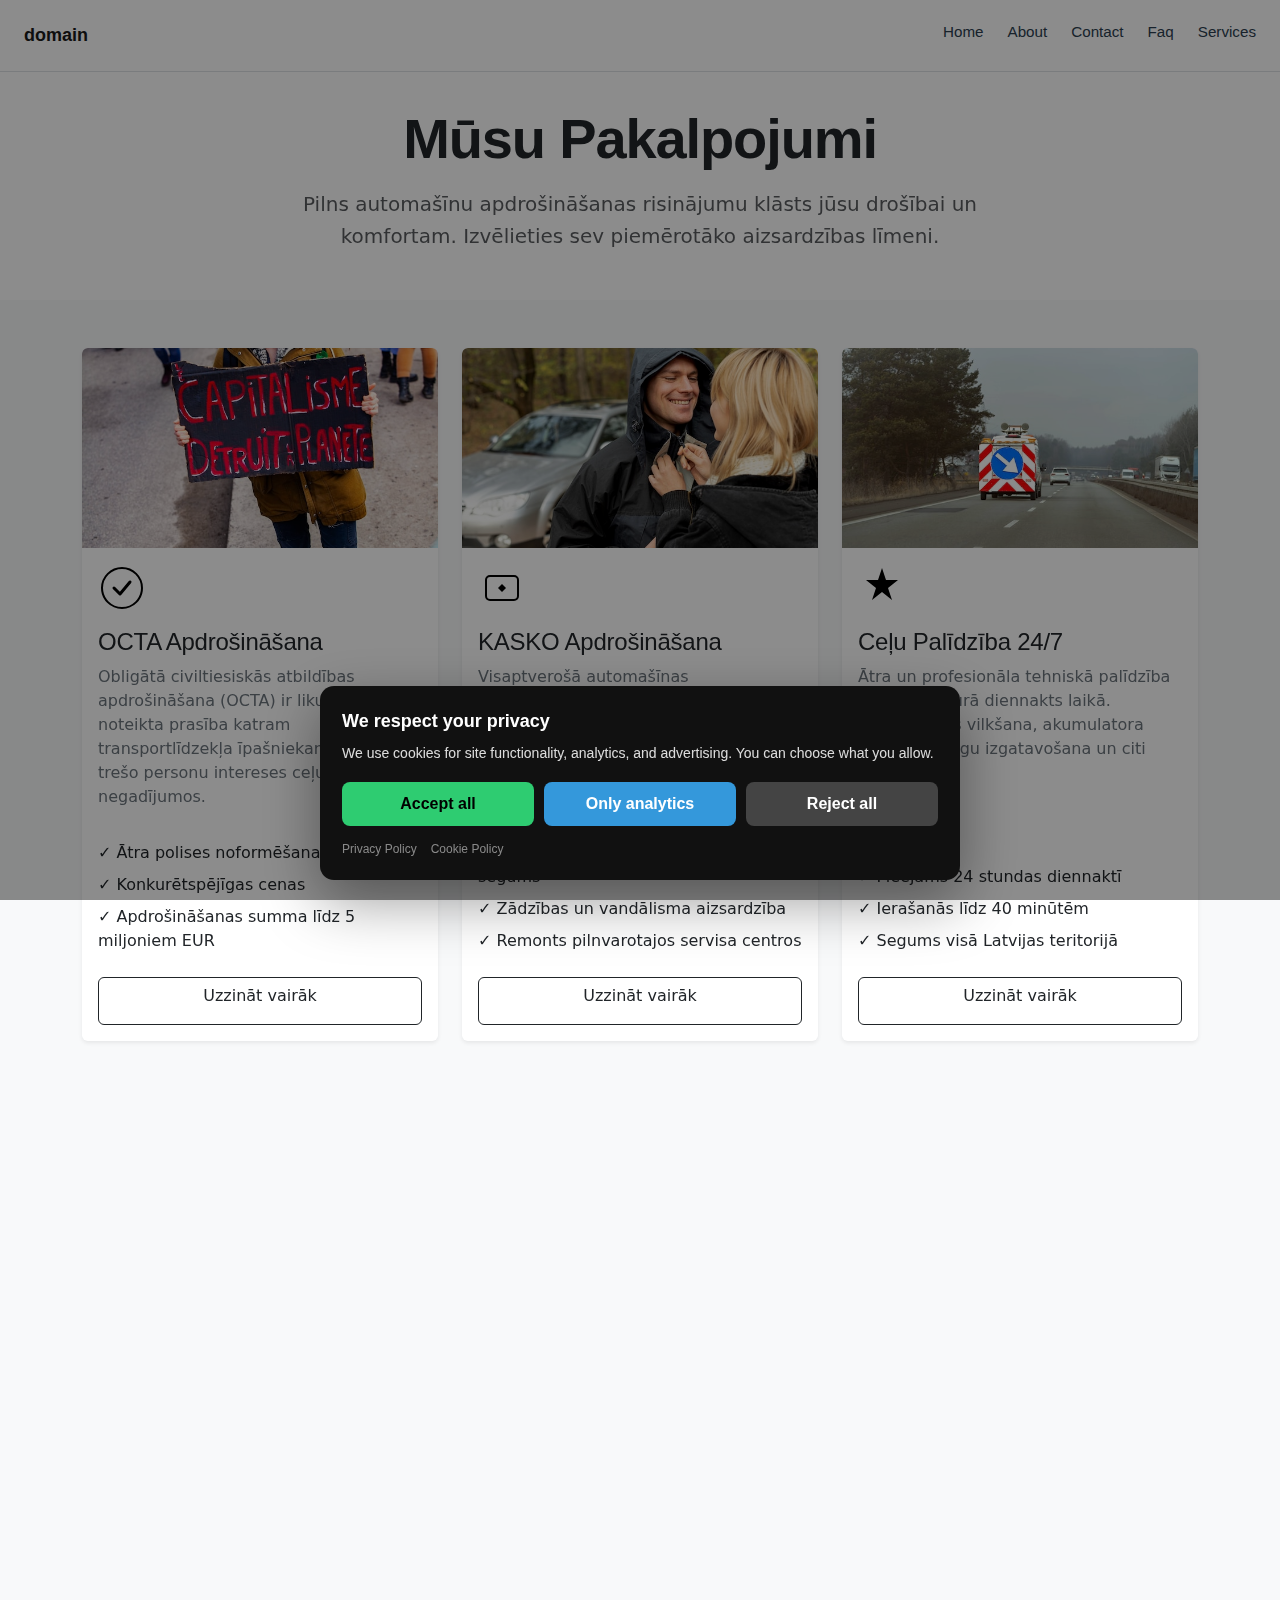
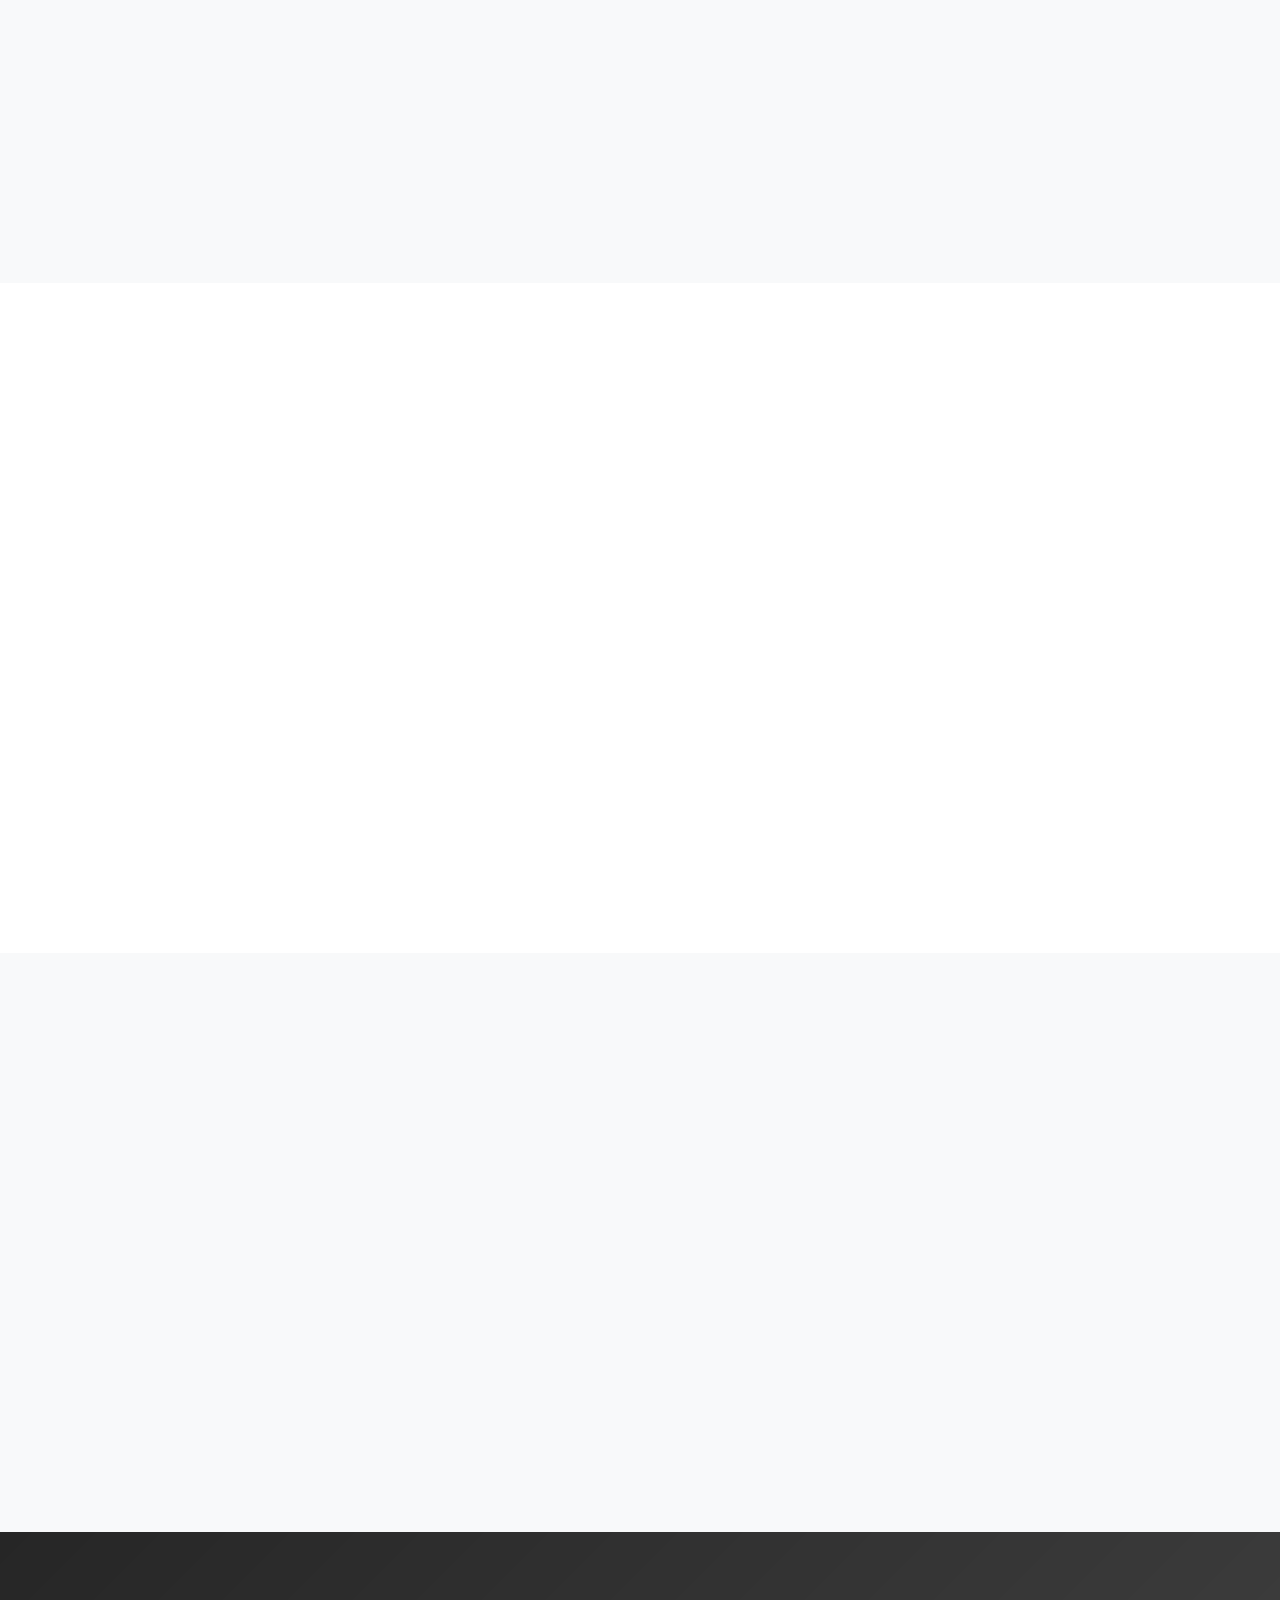
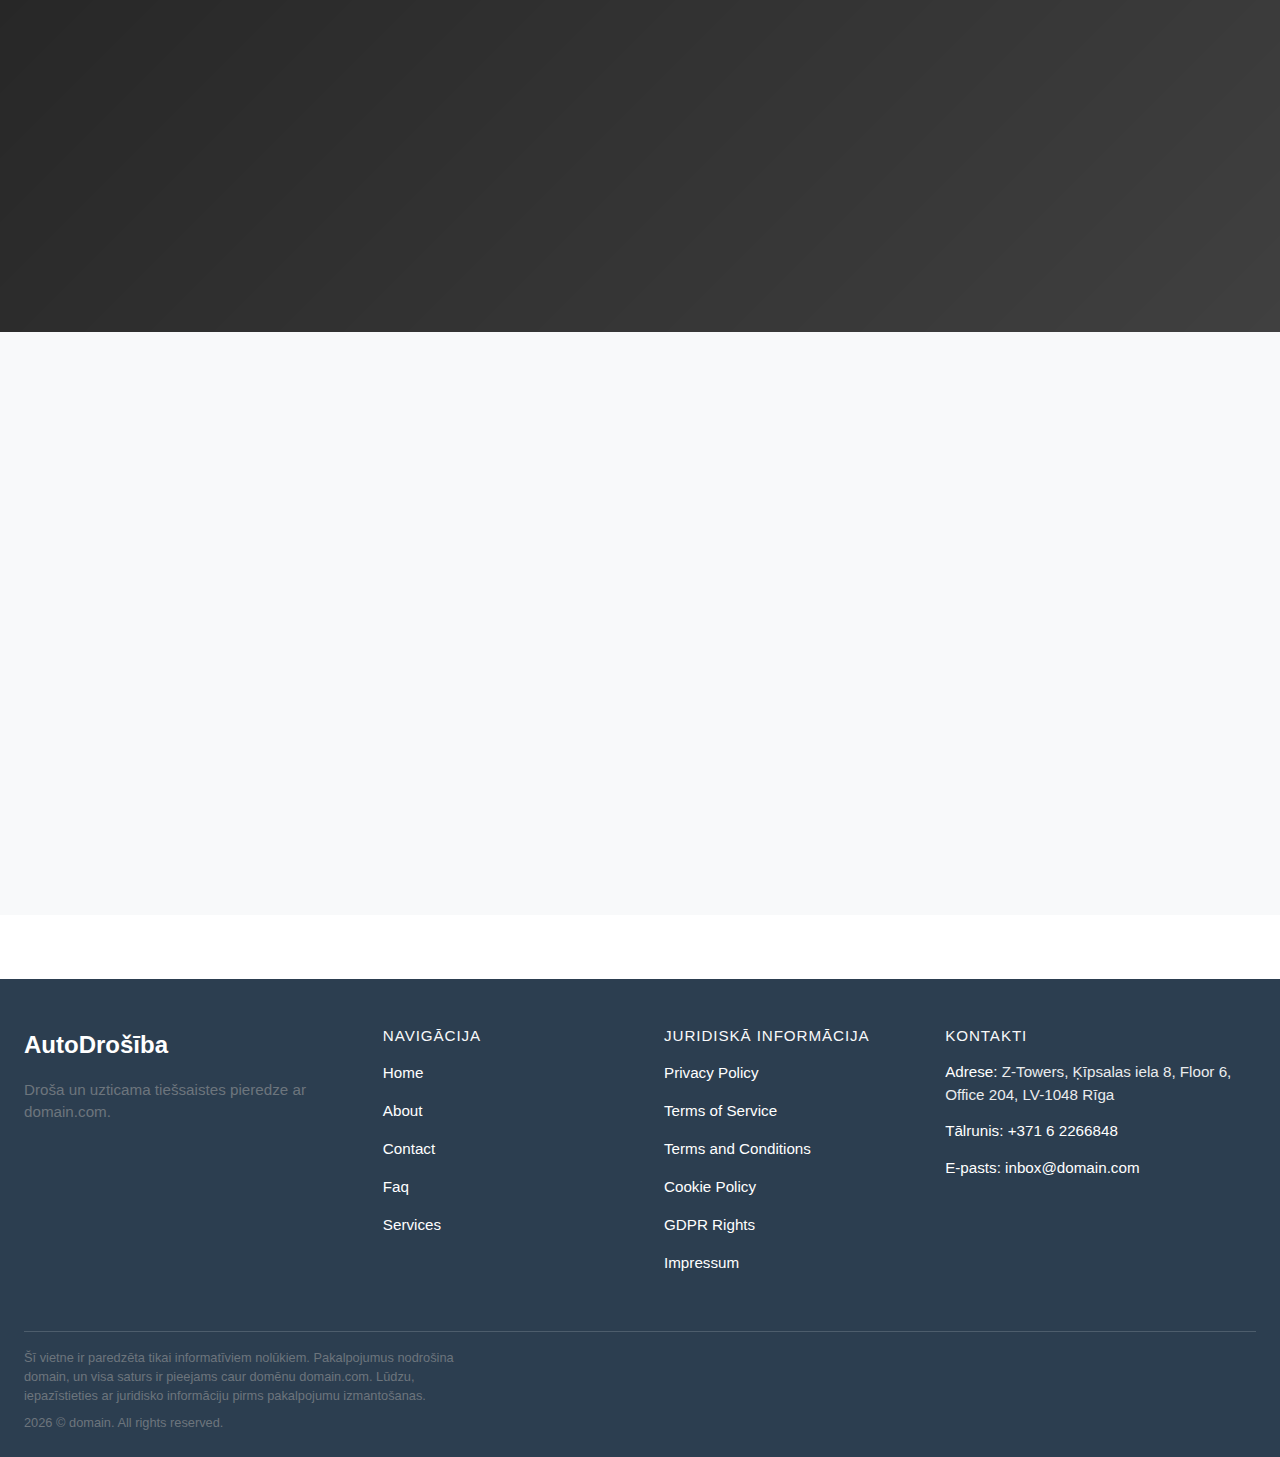
<file: services.html>
<!DOCTYPE html><html lang="lv"><head>
<script type="application/ld+json">
{
  "@context": "https://schema.org",
  "@graph": [
    {
      "@type": "Organization",
      "@id": "https://domain.com/#org",
      "name": "domain",
      "url": "https://domain.com",
      "email": "inbox@domain.com",
      "telephone": "+371 6 2266848",
      "address": {
        "@type": "PostalAddress",
        "streetAddress": "Z-Towers, Ķīpsalas iela 8, Floor 6, Office 204, LV-1048 Rīga"
      },
      "contactPoint": {
        "@type": "ContactPoint",
        "contactType": "customer support",
        "email": "inbox@domain.com",
        "telephone": "+371 6 2266848"
      }
    },
    {
      "@type": "WebSite",
      "@id": "https://domain.com/#website",
      "url": "https://domain.com",
      "name": "domain",
      "publisher": {
        "@id": "https://domain.com/#org"
      }
    },
    {
      "@type": "WebPage",
      "@id": "https://domain.com/services.html#webpage",
      "url": "https://domain.com/services.html",
      "name": "Pakalpojumi - domain | Automašīnu Apdrošināšana Latvijā",
      "isPartOf": {
        "@id": "https://domain.com/#website"
      },
      "about": {
        "@id": "https://domain.com/#org"
      },
      "inLanguage": "lv",
      "description": "domain piedāvā plašu automašīnu apdrošināšanas pakalpojumu klāstu Latvijā. OCTA, KASKO, ceļu palīdzība un citi risinājumi jūsu auto aizsardzībai.",
      "mainEntity": {
        "@type": "Service",
        "name": "Pakalpojumi - domain | Automašīnu Apdrošināšana Latvijā",
        "provider": {
          "@id": "https://domain.com/#org"
        }
      }
    },
    {
      "@type": "BreadcrumbList",
      "@id": "https://domain.com/services.html#breadcrumbs",
      "itemListElement": [
        {
          "@type": "ListItem",
          "position": 1,
          "name": "Home",
          "item": "https://domain.com"
        },
        {
          "@type": "ListItem",
          "position": 2,
          "name": "Services.Html",
          "item": "https://domain.com/services.html"
        }
      ]
    }
  ]
}
</script>
  <meta charset="UTF-8">
  <meta name="viewport" content="width=device-width, initial-scale=1.0">
  <title>Pakalpojumi - domain | Automašīnu Apdrošināšana Latvijā</title>
  <meta name="description" content="domain piedāvā plašu automašīnu apdrošināšanas pakalpojumu klāstu Latvijā. OCTA, KASKO, ceļu palīdzība un citi risinājumi jūsu auto aizsardzībai.">
  <link rel="canonical" href="https://domain.com/services.html">
  <meta property="og:title" content="Pakalpojumi - domain | Automašīnu Apdrošināšana">
  <meta property="og:description" content="Pilns automašīnu apdrošināšanas pakalpojumu klāsts - OCTA, KASKO, ceļu palīdzība un vairāk. Uzticama aizsardzība jūsu transportlīdzeklim.">
  <meta property="og:type" content="website">
  <meta property="og:url" content="https://domain.com/services.html">
  <meta property="og:image" content="https://images.unsplash.com/photo-1449965408869-eaa3f722e40d?w=1200&amp;h=630&amp;fit=crop">
  <link rel="stylesheet" href="style.css">
  <link rel="icon" type="image/png" href="/favicon.png">
  <link rel="apple-touch-icon" href="/apple-touch-icon.png">
   <link rel="stylesheet" href="https://cdn.jsdelivr.net/npm/bootstrap@5.3.3/dist/css/bootstrap.min.css" integrity="sha384-QWTKZyjpPEjISv5WaRU9OFeRpok6YctnYmDr5pNlyT2bRjXh0JMhjY6hW+ALEwIH" crossorigin="anonymous">
  <link rel="stylesheet" href="https://unpkg.com/aos@2.3.4/dist/aos.css">
<link rel="stylesheet" href="./header-footer.css">
<link rel="stylesheet" href="./consent.css">
<script src="./consent.js"></script>
</head>
 <body>
<header class="dr-header" data-dr-variant="v1">
  <div class="dr-header-inner">
    <a class="dr-logo" href="./index.html" aria-label="domain">domain</a>

    <nav class="dr-nav" aria-label="Primary navigation">
      <ul class="dr-nav-list">
        <li class="dr-nav-item"><a class="dr-nav-link" href="./index.html">Home</a></li><li class="dr-nav-item"><a class="dr-nav-link" href="./about.html">About</a></li><li class="dr-nav-item"><a class="dr-nav-link" href="./contact.html">Contact</a></li><li class="dr-nav-item"><a class="dr-nav-link" href="./faq.html">Faq</a></li><li class="dr-nav-item"><a class="dr-nav-link" href="./services.html">Services</a></li>
      </ul>
    </nav>

    <button class="dr-burger" type="button" aria-label="Toggle menu" aria-expanded="false" aria-controls="dr-mobile-menu">
      <span></span><span></span><span></span>
    </button>
  </div>
</header>
<nav class="dr-mobile-menu" id="dr-mobile-menu" aria-label="Mobile navigation">
  <ul class="dr-mobile-nav-list">
    <li class="dr-nav-item"><a class="dr-nav-link" href="./index.html">Home</a></li><li class="dr-nav-item"><a class="dr-nav-link" href="./about.html">About</a></li><li class="dr-nav-item"><a class="dr-nav-link" href="./contact.html">Contact</a></li><li class="dr-nav-item"><a class="dr-nav-link" href="./faq.html">Faq</a></li><li class="dr-nav-item"><a class="dr-nav-link" href="./services.html">Services</a></li>
  </ul>
</nav>

  <main>
   <nav aria-label="breadcrumb" class="py-3 border-bottom">
    <div class="container">
     <ol class="breadcrumb mb-0">
      <li class="breadcrumb-item"><a href="index.html">Sākums</a></li>
      <li class="breadcrumb-item active" aria-current="page">Pakalpojumi</li>
     </ol>
    </div>
   </nav>
   <section class="l-section py-4 py-md-5">
    <div class="container">
     <div class="row justify-content-center">
      <div class="col-lg-8 text-center" data-aos="fade-up">
       <h1 class="display-4 fw-bold mb-3">Mūsu Pakalpojumi</h1>
       <p class="lead text-muted">Pilns automašīnu apdrošināšanas risinājumu klāsts jūsu drošībai un komfortam. Izvēlieties sev piemērotāko aizsardzības līmeni.</p>
      </div>
     </div>
    </div>
   </section>
   <section class="l-section py-4 py-md-5 bg-light">
    <div class="container">
     <div class="row g-4">
      <div class="col-md-6 col-lg-4" data-aos="fade-up" data-aos-delay="0">
       <div class="card h-100 d-flex flex-column border-0 shadow-sm">
        <div class="ratio ratio-16x9">
         <img src="img/1717.jpg" class="card-img-top" alt="OCTA apdrošināšana - obligātā civiltiesiskās atbildības apdrošināšana" loading="lazy" width="800" height="450" style="object-fit:cover;">
        </div>
        <div class="card-body d-flex flex-column">
         <div class="mb-3">
          <svg width="48" height="48" viewBox="0 0 48 48" fill="none" xmlns="http://www.w3.org/2000/svg" aria-hidden="true">
           <circle cx="24" cy="24" r="20" stroke="#000000" stroke-width="2" fill="none"></circle> <path d="M16 24L22 30L32 18" stroke="#000000" stroke-width="3" stroke-linecap="round" stroke-linejoin="round"></path>
          </svg>
         </div>
         <h2 class="h4 card-title">OCTA Apdrošināšana</h2>
         <p class="card-text">Obligātā civiltiesiskās atbildības apdrošināšana (OCTA) ir likumiski noteikta prasība katram transportlīdzekļa īpašniekam. Aizsargā trešo personu intereses ceļu satiksmes negadījumos.</p>
         <ul class="list-unstyled mt-2">
          <li class="mb-2"><strong>✓</strong> Ātra polises noformēšana</li>
          <li class="mb-2"><strong>✓</strong> Konkurētspējīgas cenas</li>
          <li class="mb-2"><strong>✓</strong> Apdrošināšanas summa līdz 5 miljoniem EUR</li>
         </ul>
         <a href="contact.html" class="btn btn-outline-dark mt-auto w-100">Uzzināt vairāk</a>
        </div>
       </div>
      </div>
      <div class="col-md-6 col-lg-4" data-aos="fade-up" data-aos-delay="100">
       <div class="card h-100 d-flex flex-column border-0 shadow-sm">
        <div class="ratio ratio-16x9">
         <img src="img/2148349775.jpg" class="card-img-top" alt="KASKO apdrošināšana - pilna transportlīdzekļa aizsardzība" loading="lazy" width="800" height="450" style="object-fit:cover;">
        </div>
        <div class="card-body d-flex flex-column">
         <div class="mb-3">
          <svg width="48" height="48" viewBox="0 0 48 48" fill="none" xmlns="http://www.w3.org/2000/svg" aria-hidden="true">
           <rect x="8" y="12" width="32" height="24" rx="4" stroke="#000000" stroke-width="2" fill="none"></rect> <path d="M24 20L28 24L24 28L20 24L24 20Z" fill="#000000"></path>
          </svg>
         </div>
         <h2 class="h4 card-title">KASKO Apdrošināšana</h2>
         <p class="card-text">Visaptverošā automašīnas apdrošināšana, kas sedz bojājumus, zādzības, vandālismu un dabas stihiju radītus zaudējumus. Pilnīgs miers uz ceļa.</p>
         <ul class="list-unstyled mt-2">
          <li class="mb-2"><strong>✓</strong> Pilna transportlīdzekļa vērtības segums</li>
          <li class="mb-2"><strong>✓</strong> Zādzības un vandālisma aizsardzība</li>
          <li class="mb-2"><strong>✓</strong> Remonts pilnvarotajos servisa centros</li>
         </ul>
         <a href="contact.html" class="btn btn-outline-dark mt-auto w-100">Uzzināt vairāk</a>
        </div>
       </div>
      </div>
      <div class="col-md-6 col-lg-4" data-aos="fade-up" data-aos-delay="200">
       <div class="card h-100 d-flex flex-column border-0 shadow-sm">
        <div class="ratio ratio-16x9">
         <img src="img/28575.jpg" class="card-img-top" alt="Ceļu palīdzība 24/7 - tehniskā palīdzība uz ceļa" loading="lazy" width="800" height="450" style="object-fit:cover;">
        </div>
        <div class="card-body d-flex flex-column">
         <div class="mb-3">
          <svg width="48" height="48" viewBox="0 0 48 48" fill="none" xmlns="http://www.w3.org/2000/svg" aria-hidden="true">
           <path d="M24 4L28 16H40L30 24L34 36L24 28L14 36L18 24L8 16H20L24 4Z" fill="#000000"></path>
          </svg>
         </div>
         <h2 class="h4 card-title">Ceļu Palīdzība 24/7</h2>
         <p class="card-text">Ātra un profesionāla tehniskā palīdzība uz ceļa jebkurā diennakts laikā. Automašīnas vilkšana, akumulatora uzlāde, atslēgu izgatavošana un citi pakalpojumi.</p>
         <ul class="list-unstyled mt-2">
          <li class="mb-2"><strong>✓</strong> Pieejams 24 stundas diennaktī</li>
          <li class="mb-2"><strong>✓</strong> Ierašanās līdz 40 minūtēm</li>
          <li class="mb-2"><strong>✓</strong> Segums visā Latvijas teritorijā</li>
         </ul>
         <a href="contact.html" class="btn btn-outline-dark mt-auto w-100">Uzzināt vairāk</a>
        </div>
       </div>
      </div>
      <div class="col-md-6 col-lg-4" data-aos="fade-up" data-aos-delay="0">
       <div class="card h-100 d-flex flex-column border-0 shadow-sm">
        <div class="ratio ratio-16x9">
         <img src="img/483.jpg" class="card-img-top" alt="Nomas auto apdrošināšana - risinājumi auto nomas uzņēmumiem" loading="lazy" width="800" height="450" style="object-fit:cover;">
        </div>
        <div class="card-body d-flex flex-column">
         <div class="mb-3">
          <svg width="48" height="48" viewBox="0 0 48 48" fill="none" xmlns="http://www.w3.org/2000/svg" aria-hidden="true">
           <rect x="6" y="16" width="36" height="20" rx="2" stroke="#000000" stroke-width="2" fill="none"></rect> <circle cx="16" cy="36" r="4" stroke="#000000" stroke-width="2" fill="none"></circle> <circle cx="32" cy="36" r="4" stroke="#000000" stroke-width="2" fill="none"></circle> <path d="M6 24H42" stroke="#000000" stroke-width="2"></path>
          </svg>
         </div>
         <h2 class="h4 card-title">Nomas Auto Apdrošināšana</h2>
         <p class="card-text">Īpaši risinājumi auto nomas uzņēmumiem un juridiskām personām ar transportlīdzekļu flotēm. Elastīgi nosacījumi un viegli pārvaldāmi līgumi.</p>
         <ul class="list-unstyled mt-2">
          <li class="mb-2"><strong>✓</strong> Flotes apdrošināšanas atlaides</li>
          <li class="mb-2"><strong>✓</strong> Ātra polišu apmaiņa</li>
          <li class="mb-2"><strong>✓</strong> Vienots kontaktpunkts</li>
         </ul>
         <a href="contact.html" class="btn btn-outline-dark mt-auto w-100">Uzzināt vairāk</a>
        </div>
       </div>
      </div>
      <div class="col-md-6 col-lg-4" data-aos="fade-up" data-aos-delay="100">
       <div class="card h-100 d-flex flex-column border-0 shadow-sm">
        <div class="ratio ratio-16x9">
         <img src="img/1802.jpg" class="card-img-top" alt="Nelaimes gadījumu apdrošināšana - aizsardzība pasažieriem un vadītājam" loading="lazy" width="800" height="450" style="object-fit:cover;">
        </div>
        <div class="card-body d-flex flex-column">
         <div class="mb-3">
          <svg width="48" height="48" viewBox="0 0 48 48" fill="none" xmlns="http://www.w3.org/2000/svg" aria-hidden="true">
           <path d="M24 4C20 4 16 8 16 12C16 16 20 28 24 36C28 28 32 16 32 12C32 8 28 4 24 4Z" stroke="#000000" stroke-width="2" fill="none"></path> <circle cx="24" cy="12" r="3" fill="#000000"></circle> <path d="M12 40C12 34 17 30 24 30C31 30 36 34 36 40" stroke="#000000" stroke-width="2" stroke-linecap="round"></path>
          </svg>
         </div>
         <h2 class="h4 card-title">Nelaimes Gadījumu Apdrošināšana</h2>
         <p class="card-text">Finansiāla aizsardzība vadītājam un pasažieriem ceļu satiksmes negadījuma gadījumā. Segums medicīnas izdevumiem, invaliditātei un letāliem gadījumiem.</p>
         <ul class="list-unstyled mt-2">
          <li class="mb-2"><strong>✓</strong> Segums līdz 50 000 EUR</li>
          <li class="mb-2"><strong>✓</strong> Aizsardzība visiem pasažieriem</li>
          <li class="mb-2"><strong>✓</strong> Ātras izmaksas</li>
         </ul>
         <a href="contact.html" class="btn btn-outline-dark mt-auto w-100">Uzzināt vairāk</a>
        </div>
       </div>
      </div>
      <div class="col-md-6 col-lg-4" data-aos="fade-up" data-aos-delay="200">
       <div class="card h-100 d-flex flex-column border-0 shadow-sm">
        <div class="ratio ratio-16x9">
         <img src="img/786.jpg" class="card-img-top" alt="Juridiskā palīdzība - tiesību aizsardzība ceļu satiksmes jautājumos" loading="lazy" width="800" height="450" style="object-fit:cover;">
        </div>
        <div class="card-body d-flex flex-column">
         <div class="mb-3">
          <svg width="48" height="48" viewBox="0 0 48 48" fill="none" xmlns="http://www.w3.org/2000/svg" aria-hidden="true">
           <rect x="12" y="8" width="24" height="32" rx="2" stroke="#000000" stroke-width="2" fill="none"></rect> <path d="M18 16H30M18 22H30M18 28H26" stroke="#000000" stroke-width="2" stroke-linecap="round"></path>
          </svg>
         </div>
         <h2 class="h4 card-title">Juridiskā Palīdzība</h2>
         <p class="card-text">Profesionāla juridiska konsultācija un pārstāvība ceļu satiksmes negadījumu un ar transportlīdzekļiem saistītos strīdos. Jūsu tiesību aizstāvība.</p>
         <ul class="list-unstyled mt-2">
          <li class="mb-2"><strong>✓</strong> Bezmaksas juridiskās konsultācijas</li>
          <li class="mb-2"><strong>✓</strong> Pārstāvība tiesā</li>
          <li class="mb-2"><strong>✓</strong> Dokumentu sagatavošana</li>
         </ul>
         <a href="contact.html" class="btn btn-outline-dark mt-auto w-100">Uzzināt vairāk</a>
        </div>
       </div>
      </div>
     </div>
    </div>
   </section>
   <section class="l-section py-4 py-md-5">
    <div class="container">
     <div class="row align-items-center g-4">
      <div class="col-lg-6" data-aos="fade-right">
       <h2 class="h2 fw-bold mb-4">Kāpēc Izvēlēties AutoDrošību?</h2>
       <div class="row g-3">
        <div class="col-12">
         <div class="d-flex align-items-start">
          <div class="flex-shrink-0 me-3">
           <svg width="32" height="32" viewBox="0 0 32 32" fill="none" xmlns="http://www.w3.org/2000/svg" aria-hidden="true">
            <circle cx="16" cy="16" r="14" fill="#000000"></circle> <path d="M10 16L14 20L22 12" stroke="#E5E4E2" stroke-width="2" stroke-linecap="round" stroke-linejoin="round"></path>
           </svg>
          </div>
          <div>
           <h3 class="h5 mb-2">Pieredze un Uzticamība</h3>
           <p class="text-muted mb-0">Vairāk nekā 15 gadu pieredze auto apdrošināšanas tirgū Latvijā. Tūkstošiem apmierinātu klientu.</p>
          </div>
         </div>
        </div>
        <div class="col-12">
         <div class="d-flex align-items-start">
          <div class="flex-shrink-0 me-3">
           <svg width="32" height="32" viewBox="0 0 32 32" fill="none" xmlns="http://www.w3.org/2000/svg" aria-hidden="true">
            <circle cx="16" cy="16" r="14" fill="#000000"></circle> <path d="M10 16L14 20L22 12" stroke="#E5E4E2" stroke-width="2" stroke-linecap="round" stroke-linejoin="round"></path>
           </svg>
          </div>
          <div>
           <h3 class="h5 mb-2">Ātras Izmaksas</h3>
           <p class="text-muted mb-0">Vidējais apdrošināšanas atlīdzības izmaksas laiks - 5 darba dienas. Bez liekas birokrātijas.</p>
          </div>
         </div>
        </div>
        <div class="col-12">
         <div class="d-flex align-items-start">
          <div class="flex-shrink-0 me-3">
           <svg width="32" height="32" viewBox="0 0 32 32" fill="none" xmlns="http://www.w3.org/2000/svg" aria-hidden="true">
            <circle cx="16" cy="16" r="14" fill="#000000"></circle> <path d="M10 16L14 20L22 12" stroke="#E5E4E2" stroke-width="2" stroke-linecap="round" stroke-linejoin="round"></path>
           </svg>
          </div>
          <div>
           <h3 class="h5 mb-2">Individuāla Pieeja</h3>
           <p class="text-muted mb-0">Katram klientam personīgs apdrošināšanas speciālists un pielāgoti risinājumi.</p>
          </div>
         </div>
        </div>
        <div class="col-12">
         <div class="d-flex align-items-start">
          <div class="flex-shrink-0 me-3">
           <svg width="32" height="32" viewBox="0 0 32 32" fill="none" xmlns="http://www.w3.org/2000/svg" aria-hidden="true">
            <circle cx="16" cy="16" r="14" fill="#000000"></circle> <path d="M10 16L14 20L22 12" stroke="#E5E4E2" stroke-width="2" stroke-linecap="round" stroke-linejoin="round"></path>
           </svg>
          </div>
          <div>
           <h3 class="h5 mb-2">Digitālie Risinājumi</h3>
           <p class="text-muted mb-0">Online polišu pārvaldība, mobilā aplikācija un iespēja iesniegt pieteikumus 24/7.</p>
          </div>
         </div>
        </div>
       </div>
      </div>
      <div class="col-lg-6" data-aos="fade-left">
       <div class="ratio ratio-16x9">
        <img src="img/285989.jpg" class="img-fluid rounded shadow" alt="domain komanda - profesionāli apdrošināšanas speciālisti" loading="lazy" width="1200" height="675" style="object-fit:cover;">
       </div>
      </div>
     </div>
    </div>
   </section>
   <section class="l-section py-4 py-md-5 bg-light">
    <div class="container">
     <div class="text-center mb-5" data-aos="fade-up">
      <h2 class="h2 fw-bold mb-3">Mūsu Ekspertu Komanda</h2>
      <p class="lead text-muted">Pieredzējuši speciālisti ar dziļām zināšanām apdrošināšanas jomā</p>
     </div>
     <div class="row g-4">
      <div class="col-md-6 col-lg-3" data-aos="fade-up" data-aos-delay="0">
       <div class="card h-100 d-flex flex-column border-0 shadow-sm text-center">
        <div class="ratio ratio-1x1 mx-auto mt-4" style="width: 120px; height: 120px; border-radius: 50%; overflow: hidden;">
         <img src="img/1055.jpg" class="img-fluid" alt="Laura Kalniņa - OCTA speciāliste" loading="lazy" width="300" height="300" style="object-fit:cover;">
        </div>
        <div class="card-body d-flex flex-column">
         <h3 class="h5 card-title">Laura Kalniņa</h3>
         <p class="text-muted small mb-2">OCTA Speciāliste</p>
         <p class="card-text small">10+ gadu pieredze OCTA apdrošināšanā. Palīdz izvēlēties labāko piedāvājumu.</p>
        </div>
       </div>
      </div>
      <div class="col-md-6 col-lg-3" data-aos="fade-up" data-aos-delay="100">
       <div class="card h-100 d-flex flex-column border-0 shadow-sm text-center">
        <div class="ratio ratio-1x1 mx-auto mt-4" style="width: 120px; height: 120px; border-radius: 50%; overflow: hidden;">
         <img src="img/14674.jpg" class="img-fluid" alt="Jānis Bērziņš - KASKO eksperts" loading="lazy" width="300" height="300" style="object-fit:cover;">
        </div>
        <div class="card-body d-flex flex-column">
         <h3 class="h5 card-title">Jānis Bērziņš</h3>
         <p class="text-muted small mb-2">KASKO Eksperts</p>
         <p class="card-text small">Specializējas KASKO apdrošināšanā un zaudējumu novērtēšanā. 12 gadu pieredze.</p>
        </div>
       </div>
      </div>
      <div class="col-md-6 col-lg-3" data-aos="fade-up" data-aos-delay="200">
       <div class="card h-100 d-flex flex-column border-0 shadow-sm text-center">
        <div class="ratio ratio-1x1 mx-auto mt-4" style="width: 120px; height: 120px; border-radius: 50%; overflow: hidden;">
         <img src="img/14994.jpg" class="img-fluid" alt="Kristīne Liepa - klientu atbalsta vadītāja" loading="lazy" width="300" height="300" style="object-fit:cover;">
        </div>
        <div class="card-body d-flex flex-column">
         <h3 class="h5 card-title">Kristīne Liepa</h3>
         <p class="text-muted small mb-2">Klientu Atbalsta Vadītāja</p>
         <p class="card-text small">Nodrošina izcilu klientu apkalpošanu un palīdz visu veidu jautājumos.</p>
        </div>
       </div>
      </div>
      <div class="col-md-6 col-lg-3" data-aos="fade-up" data-aos-delay="300">
       <div class="card h-100 d-flex flex-column border-0 shadow-sm text-center">
        <div class="ratio ratio-1x1 mx-auto mt-4" style="width: 120px; height: 120px; border-radius: 50%; overflow: hidden;">
         <img src="img/722.jpg" class="img-fluid" alt="Mārtiņš Ozols - zaudējumu regulētājs" loading="lazy" width="300" height="300" style="object-fit:cover;">
        </div>
        <div class="card-body d-flex flex-column">
         <h3 class="h5 card-title">Mārtiņš Ozols</h3>
         <p class="text-muted small mb-2">Zaudējumu Regulētājs</p>
         <p class="card-text small">8 gadu pieredze apdrošināšanas gadījumu risināšanā un atlīdzību izmaksās.</p>
        </div>
       </div>
      </div>
     </div>
    </div>
   </section>
   <section class="l-section py-4 py-md-5" style="background: linear-gradient(135deg, rgba(0,0,0,0.85) 0%, rgba(0,0,0,0.75) 100%), url('https://images.unsplash.com/photo-1449965408869-eaa3f722e40d?w=1600&amp;h=900&amp;fit=crop&amp;q=80') center/cover no-repeat; color: #ffffff;">
    <div class="container">
     <div class="row justify-content-center text-center">
      <div class="col-lg-8" data-aos="zoom-in">
       <h2 class="h2 fw-bold mb-4">Gatavs Sākt?</h2>
       <p class="lead mb-4">Pieteikties apdrošināšanai tagad ir vieglāk nekā jebkad agrāk. Aizpildi pieteikumu tiešsaistē vai sazinies ar mums, un mēs palīdzēsim izvēlēties labāko risinājumu.</p>
       <div class="d-flex flex-column flex-sm-row gap-3 justify-content-center">
        <a href="contact.html" class="btn btn-light btn-lg px-5">Sākt tūlīt</a> <a href="tel:+371 6 2266848" class="btn btn-outline-light btn-lg px-5">Zvanīt</a>
       </div>
       <p class="mt-4 mb-0 small"><strong>Vai arī apmeklē mūsu biroju:</strong> Z-Towers, Ķīpsalas iela 8, Floor 6, Office 204, LV-1048 Rīga</p>
      </div>
     </div>
    </div>
   </section>
   <section class="l-section py-4 py-md-5 bg-light">
    <div class="container">
     <div class="text-center mb-5" data-aos="fade-up">
      <h2 class="h2 fw-bold mb-3">Biežāk Uzdotie Jautājumi</h2>
      <p class="lead text-muted">Atbildes uz populārākajiem jautājumiem par auto apdrošināšanu</p>
     </div>
     <div class="row justify-content-center">
      <div class="col-lg-8">
       <div class="accordion" id="faqAccordion">
        <div class="accordion-item border-0 shadow-sm mb-3" data-aos="fade-up" data-aos-delay="0">
         <h3 class="accordion-header" id="faqOne">
          <button class="accordion-button collapsed" type="button" data-bs-toggle="collapse" data-bs-target="#collapseOne" aria-expanded="false" aria-controls="collapseOne">Kas ir OCTA un kāpēc tā ir obligāta?</button>
         </h3>
         <div id="collapseOne" class="accordion-collapse collapse" aria-labelledby="faqOne" data-bs-parent="#faqAccordion">
          <div class="accordion-body">OCTA (Obligātā civiltiesiskās atbildības apdrošināšana) ir likumiski noteikta apdrošināšana, kas sedz zaudējumus, kurus jūsu transportlīdzeklis nodarījis trešajām personām ceļu satiksmes negadījumā. Bez OCTA polises ir aizliegts vadīt transportlīdzekli.</div>
         </div>
        </div>
        <div class="accordion-item border-0 shadow-sm mb-3" data-aos="fade-up" data-aos-delay="100">
         <h3 class="accordion-header" id="faqTwo">
          <button class="accordion-button collapsed" type="button" data-bs-toggle="collapse" data-bs-target="#collapseTwo" aria-expanded="false" aria-controls="collapseTwo">Kāda ir atšķirība starp OCTA un KASKO?</button>
         </h3>
         <div id="collapseTwo" class="accordion-collapse collapse" aria-labelledby="faqTwo" data-bs-parent="#faqAccordion">
          <div class="accordion-body">OCTA sedz zaudējumus, ko esat nodarījuši citiem, bet nesedz jūsu auto bojājumus. KASKO ir brīvprātīga apdrošināšana, kas segj jūsu transportlīdzekļa bojājumus, zādzību, vandālismu un citus riskus neatkarīgi no tā, kurš ir vainīgs negadījumā.</div>
         </div>
        </div>
        <div class="accordion-item border-0 shadow-sm mb-3" data-aos="fade-up" data-aos-delay="200">
         <h3 class="accordion-header" id="faqThree">
          <button class="accordion-button collapsed" type="button" data-bs-toggle="collapse" data-bs-target="#collapseThree" aria-expanded="false" aria-controls="collapseThree">Cik ilgi jāgaida atlīdzības izmaksa?</button>
         </h3>
         <div id="collapseThree" class="accordion-collapse collapse" aria-labelledby="faqThree" data-bs-parent="#faqAccordion">
          <div class="accordion-body">Vidējais izmaksas laiks ir 5 darba dienas pēc visu nepieciešamo dokumentu saņemšanas. Vienkāršos gadījumos izmaksa var notikt ātrāk. Sarežģītākos gadījumos var būt nepieciešams papildu laiks ekspertīzes veikšanai.</div>
         </div>
        </div>
        <div class="accordion-item border-0 shadow-sm mb-3" data-aos="fade-up" data-aos-delay="300">
         <h3 class="accordion-header" id="faqFour">
          <button class="accordion-button collapsed" type="button" data-bs-toggle="collapse" data-bs-target="#collapseFour" aria-expanded="false" aria-controls="collapseFour">Vai varu mainīt apdrošināšanas kompāniju līguma laikā?</button>
         </h3>
         <div id="collapseFour" class="accordion-collapse collapse" aria-labelledby="faqFour" data-bs-parent="#faqAccordion">
          <div class="accordion-body">Jā, OCTA līgumu var pārtraukt jebkurā laikā, un jums tiks atmaksāta neizmantotā perioda prēmija. KASKO gadījumā nosacījumi var atšķirties atkarībā no līguma noteikumiem. Mēs palīdzēsim jums veikt pāreju bez problēmām.</div>
         </div>
        </div>
       </div>
       <div class="text-center mt-4" data-aos="fade-up">
        <a href="faq.html" class="btn btn-outline-dark">Skatīt visus jautājumus</a>
       </div>
      </div>
     </div>
    </div>
   </section>
  </main>
  <footer class="dr-footer" aria-label="Vietnes kājene">
  <div class="dr-footer-inner">
    <div class="dr-footer-top">
      <div class="dr-footer-brand-block">
        <div class="dr-footer-logo" aria-label="AutoDrošība">AutoDrošība</div>
        <p class="dr-footer-description">Droša un uzticama tiešsaistes pieredze ar domain.com.</p>
      </div>
      <nav class="dr-footer-nav" aria-label="Galvenā navigācija">
        <h2 class="dr-footer-heading">Navigācija</h2>
        <ul class="dr-footer-nav-list">
          <li class="dr-footer-nav-item"><a href="./index.html" class="dr-footer-link">Home</a></li>
          <li class="dr-footer-nav-item"><a href="./about.html" class="dr-footer-link">About</a></li>
          <li class="dr-footer-nav-item"><a href="./contact.html" class="dr-footer-link">Contact</a></li>
          <li class="dr-footer-nav-item"><a href="./faq.html" class="dr-footer-link">Faq</a></li>
          <li class="dr-footer-nav-item"><a href="./services.html" class="dr-footer-link">Services</a></li>
        </ul>
      </nav>
      <nav class="dr-footer-legal" aria-label="Juridiskā informācija">
        <h2 class="dr-footer-heading">Juridiskā informācija</h2>
        <ul class="dr-footer-legal-list">
          <li class="dr-footer-legal-item"><a href="./privacy.html" class="dr-footer-link">Privacy Policy</a></li>
          <li class="dr-footer-legal-item"><a href="./terms_of_services.html" class="dr-footer-link">Terms of Service</a></li>
          <li class="dr-footer-legal-item"><a href="./terms_and_conditions.html" class="dr-footer-link">Terms and Conditions</a></li>
          <li class="dr-footer-legal-item"><a href="./cookie_policy.html" class="dr-footer-link">Cookie Policy</a></li>
          <li class="dr-footer-legal-item"><a href="./gdpr-rights.html" class="dr-footer-link">GDPR Rights</a></li>
          <li class="dr-footer-legal-item"><a href="./impressum.html" class="dr-footer-link">Impressum</a></li>
        </ul>
      </nav>
      <div class="dr-footer-contact" aria-label="Kontaktinformācija">
        <h2 class="dr-footer-heading">Kontakti</h2>
        <ul class="dr-footer-contact-list">
          <li class="dr-footer-contact-item"><span class="dr-footer-contact-label">Adrese:</span> <span class="dr-footer-contact-value">Z-Towers, Ķīpsalas iela 8, Floor 6, Office 204, LV-1048 Rīga</span></li>
          <li class="dr-footer-contact-item"><span class="dr-footer-contact-label">Tālrunis:</span> <a href="tel:+371 6 2266848" class="dr-footer-link">+371 6 2266848</a></li>
          <li class="dr-footer-contact-item"><span class="dr-footer-contact-label">E-pasts:</span> <a href="mailto:inbox@domain.com" class="dr-footer-link">inbox@domain.com</a></li>
        </ul>
      </div>
    </div>
    <div class="dr-footer-bottom">
      <p class="dr-footer-disclaimer">Šī vietne ir paredzēta tikai informatīviem nolūkiem. Pakalpojumus nodrošina domain, un visa saturs ir pieejams caur domēnu domain.com. Lūdzu, iepazīstieties ar juridisko informāciju pirms pakalpojumu izmantošanas.</p>
      <p class="dr-footer-meta"><span class="dr-year"></span> © domain. All rights reserved.</p>
    </div>
  </div>
</footer>
  
 
  
  

<script src="script.js" defer=""></script>
<script src="https://unpkg.com/aos@2.3.4/dist/aos.js"></script>
<script>
if (typeof AOS !== "undefined" && !window.__AOS_INITIALIZED__) {
  AOS.init({ once: true, duration: 700, easing: "ease-out-cubic" });
  window.__AOS_INITIALIZED__ = true;
}
</script>
<script src="./header-footer.js"></script>
</body></html>
</file>
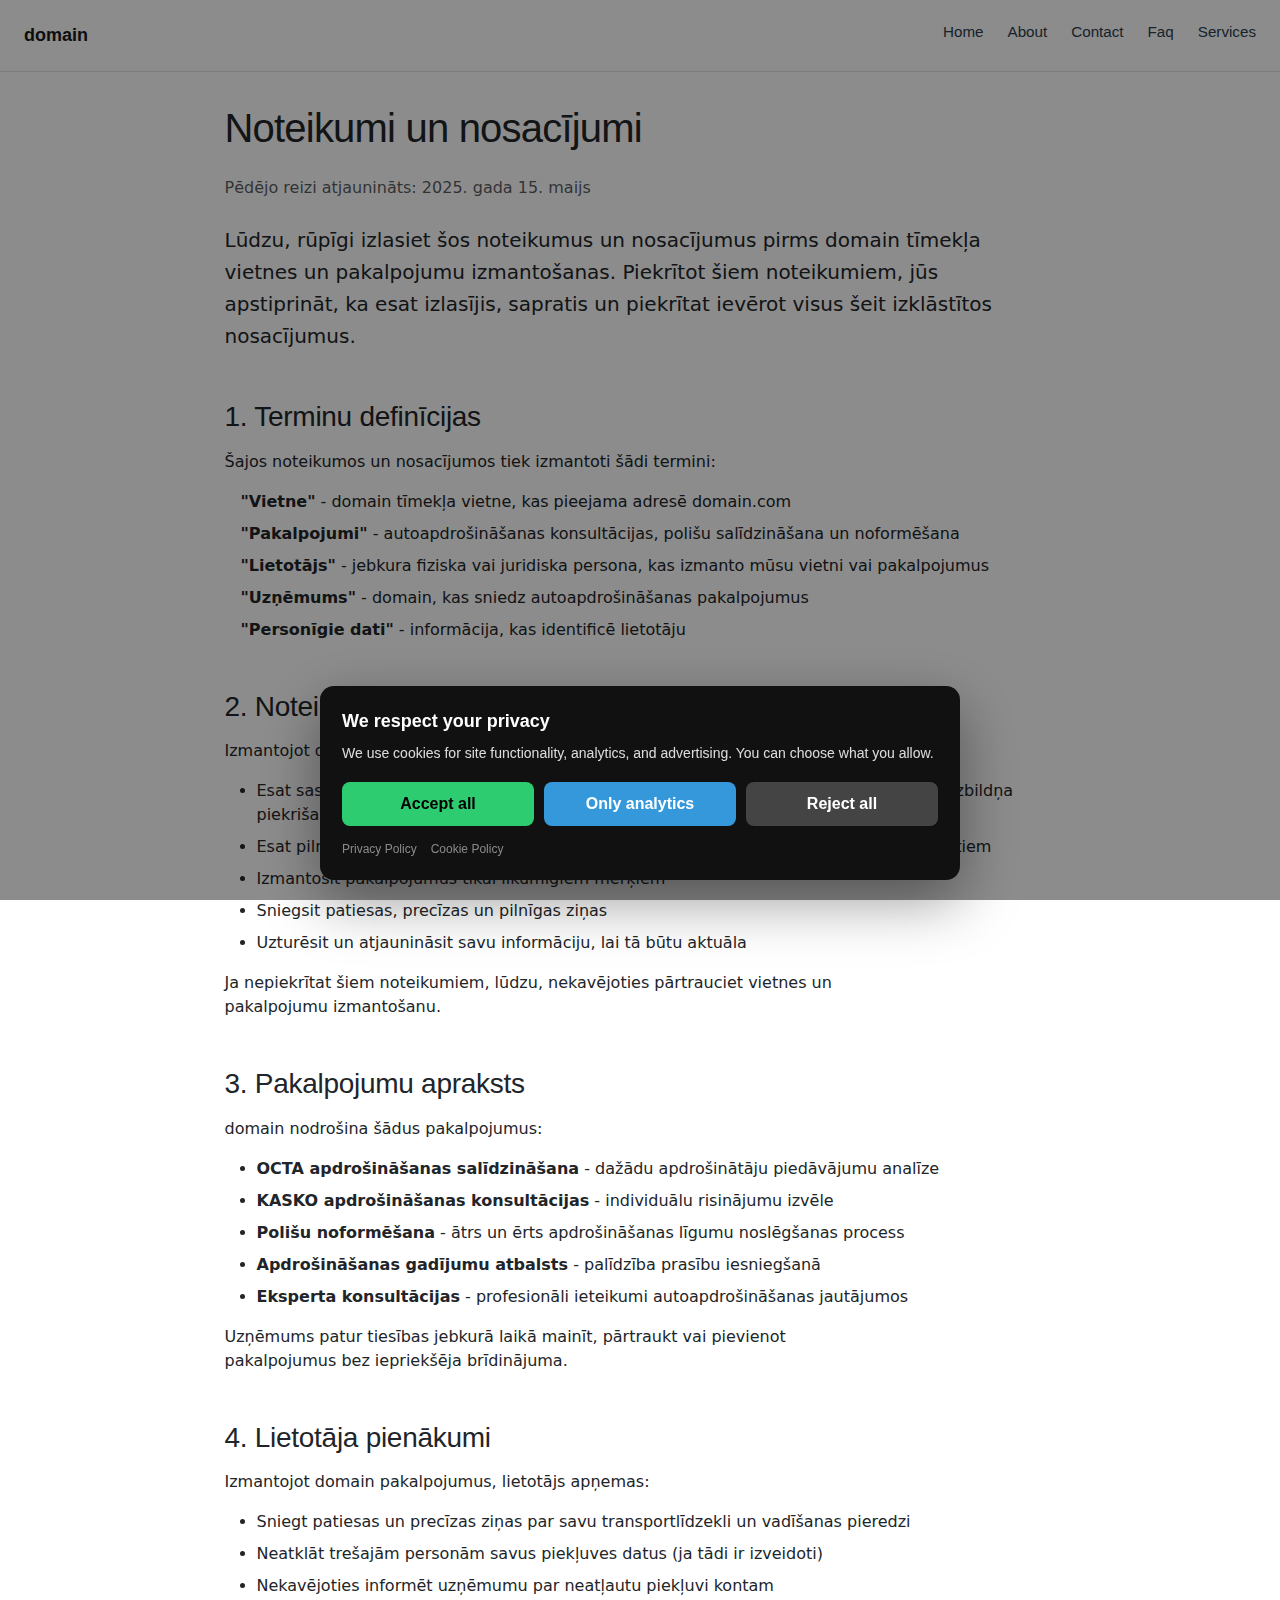
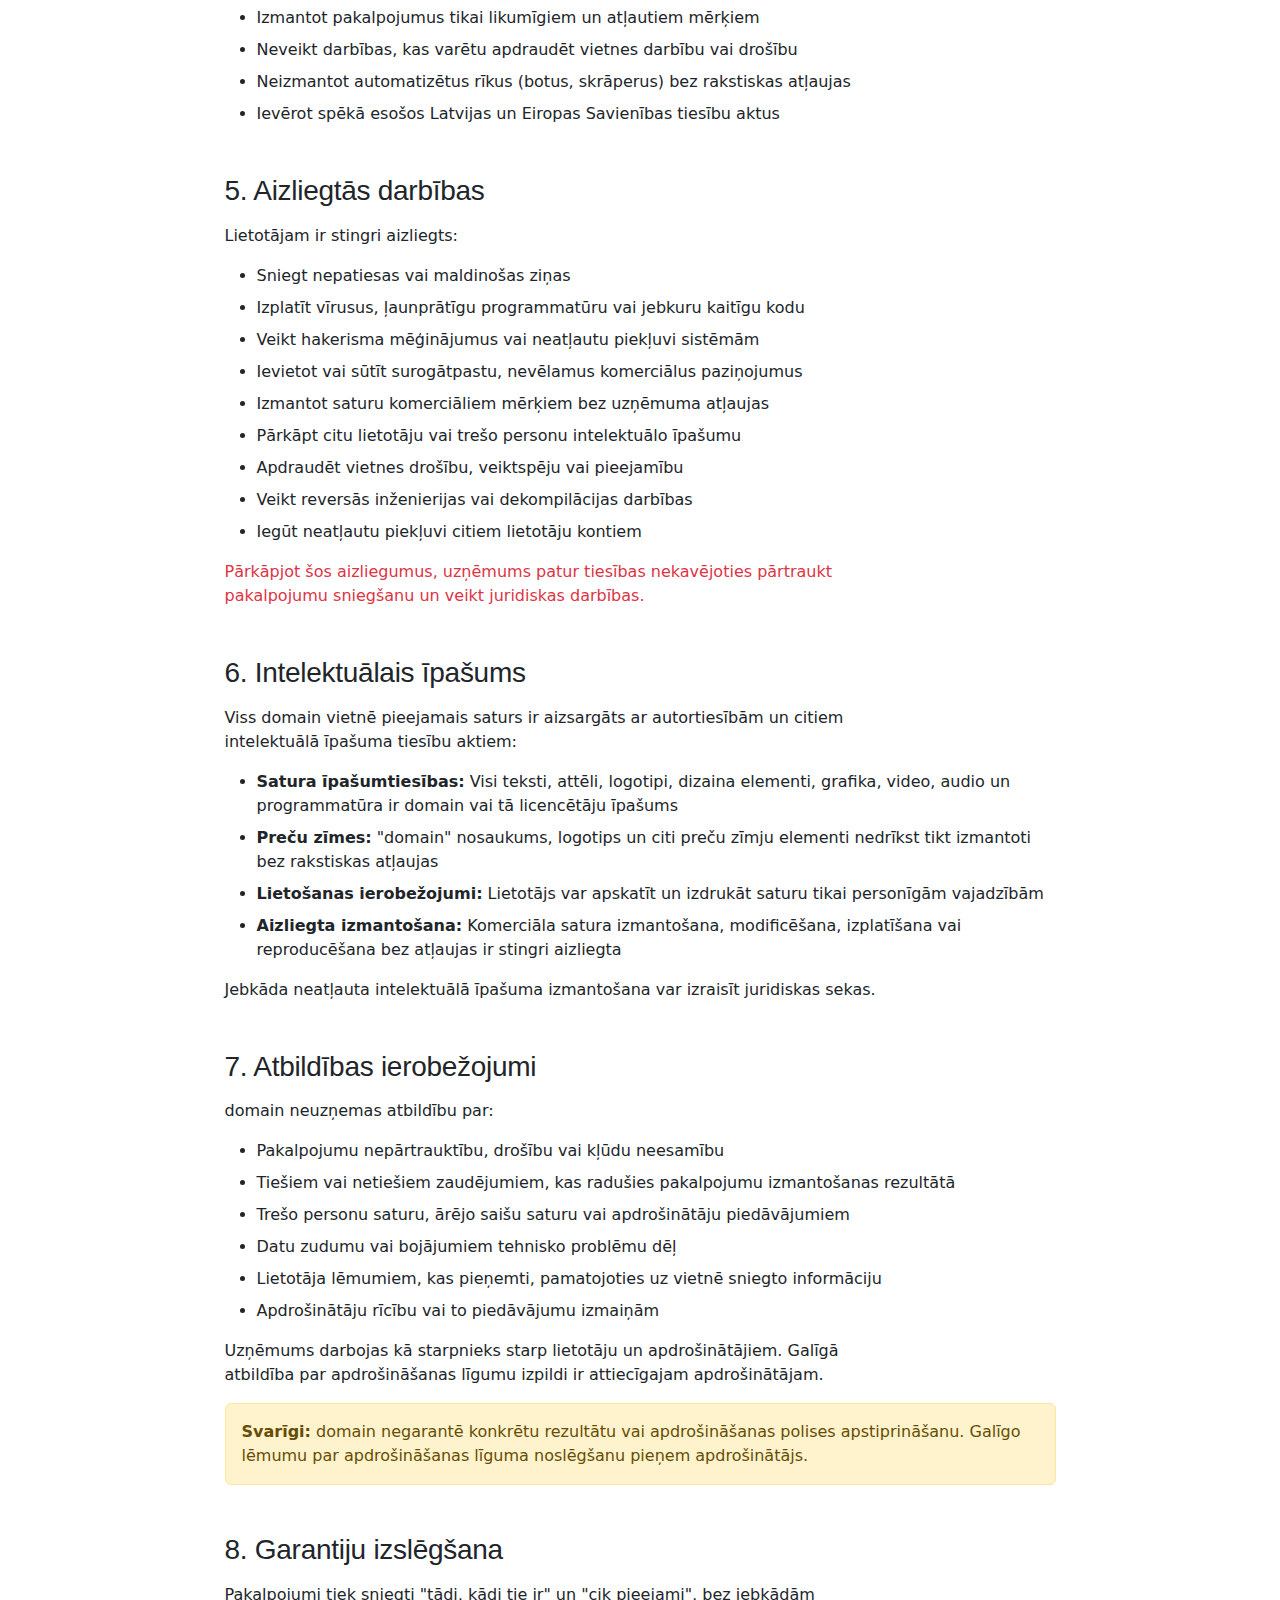
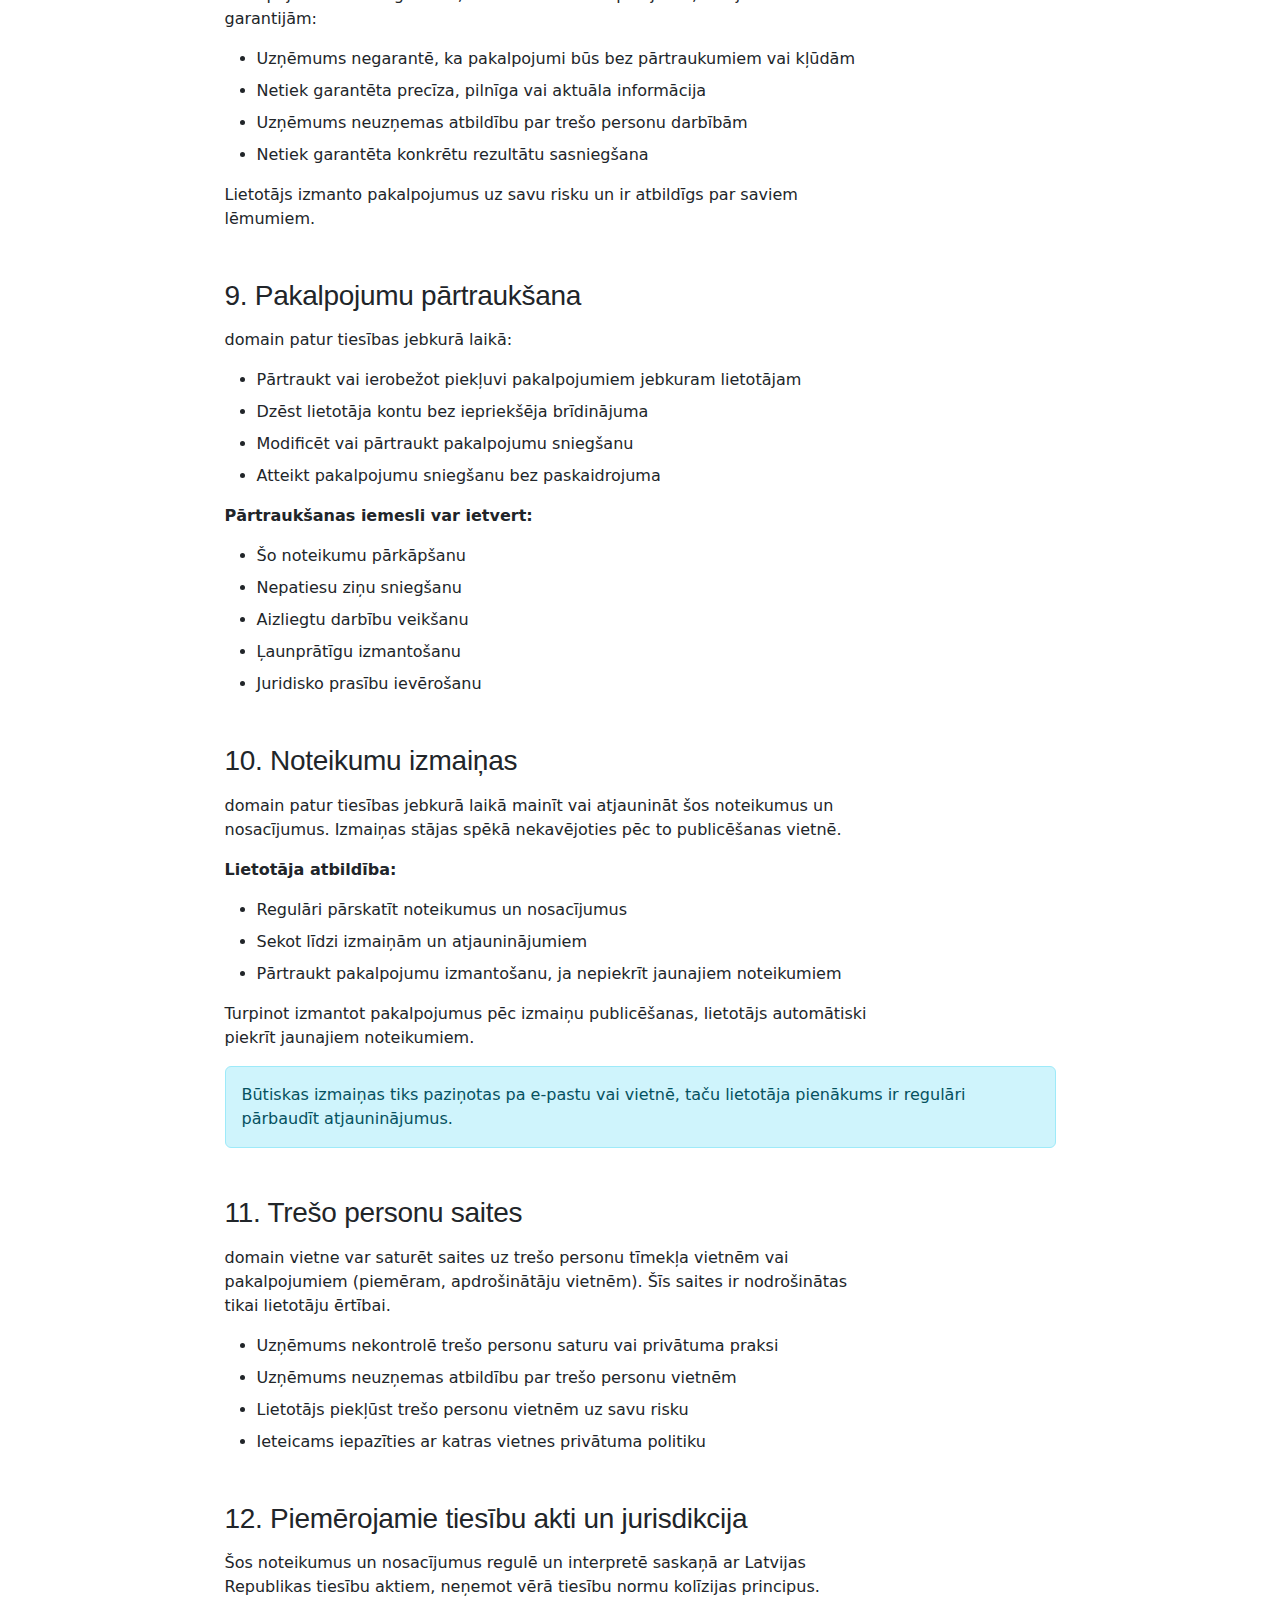
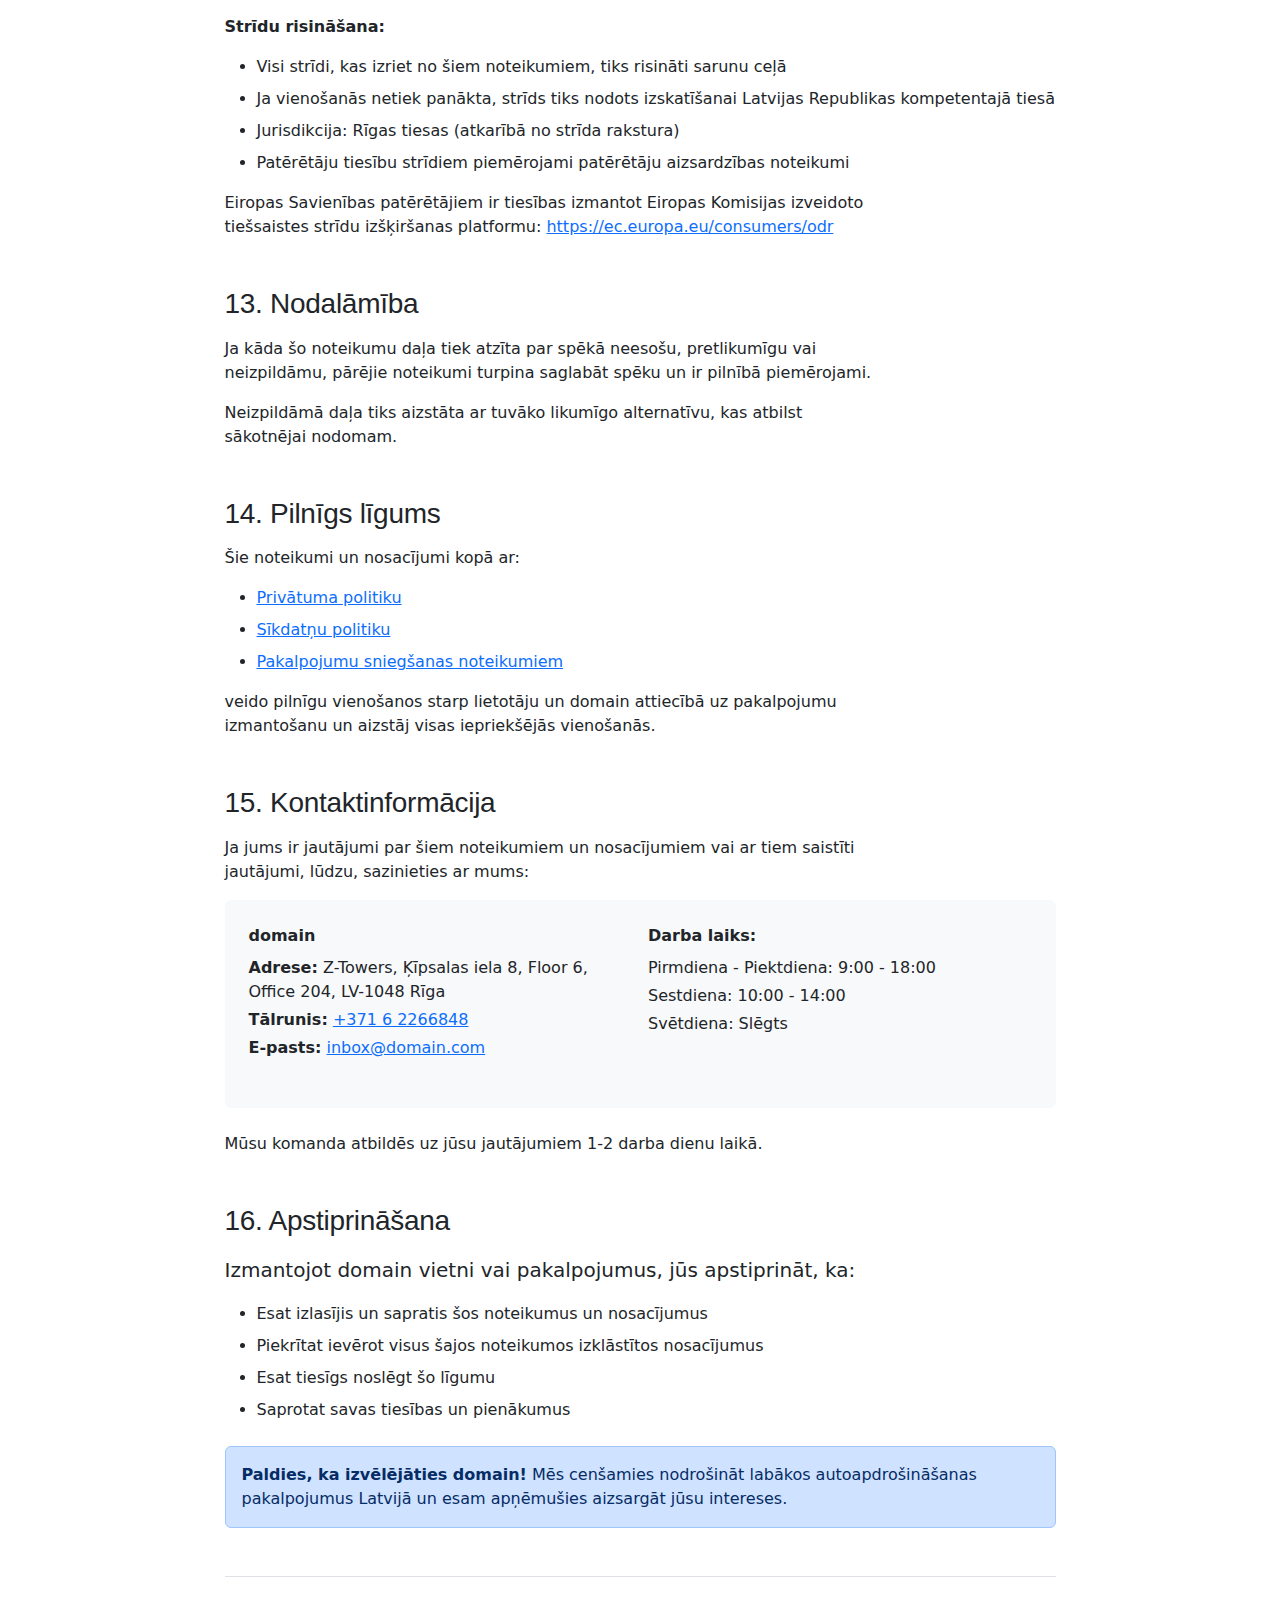
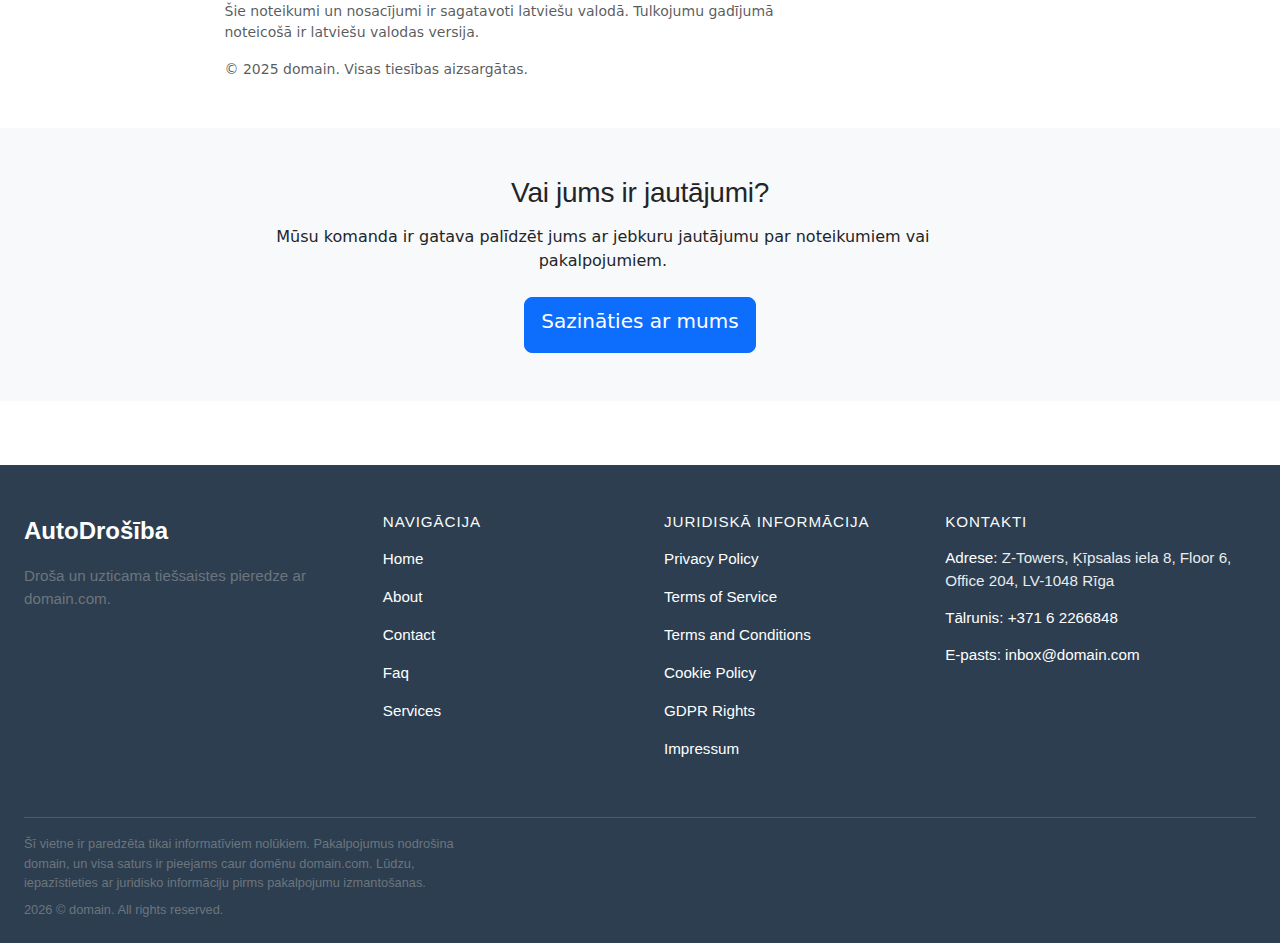
<file: terms_and_conditions.html>
<!DOCTYPE html><html lang="lv"><head>
<script type="application/ld+json">
{
  "@context": "https://schema.org",
  "@graph": [
    {
      "@type": "Organization",
      "@id": "https://domain.com/#org",
      "name": "domain",
      "url": "https://domain.com",
      "email": "inbox@domain.com",
      "telephone": "+371 6 2266848",
      "address": {
        "@type": "PostalAddress",
        "streetAddress": "Z-Towers, Ķīpsalas iela 8, Floor 6, Office 204, LV-1048 Rīga"
      },
      "contactPoint": {
        "@type": "ContactPoint",
        "contactType": "customer support",
        "email": "inbox@domain.com",
        "telephone": "+371 6 2266848"
      }
    },
    {
      "@type": "WebSite",
      "@id": "https://domain.com/#website",
      "url": "https://domain.com",
      "name": "domain",
      "publisher": {
        "@id": "https://domain.com/#org"
      }
    },
    {
      "@type": "WebPage",
      "@id": "https://domain.com/terms_and_conditions.html#webpage",
      "url": "https://domain.com/terms_and_conditions.html",
      "name": "Noteikumi un nosacījumi - domain",
      "isPartOf": {
        "@id": "https://domain.com/#website"
      },
      "about": {
        "@id": "https://domain.com/#org"
      },
      "inLanguage": "lv",
      "description": "domain noteikumi un nosacījumi. Iepazīstieties ar autoapdrošināšanas pakalpojumu lietošanas nosacījumiem un tiesiskajiem aspektiem."
    },
    {
      "@type": "BreadcrumbList",
      "@id": "https://domain.com/terms_and_conditions.html#breadcrumbs",
      "itemListElement": [
        {
          "@type": "ListItem",
          "position": 1,
          "name": "Home",
          "item": "https://domain.com"
        },
        {
          "@type": "ListItem",
          "position": 2,
          "name": "Terms And Conditions.Html",
          "item": "https://domain.com/terms_and_conditions.html"
        }
      ]
    }
  ]
}
</script>
  <meta charset="UTF-8">
  <meta name="viewport" content="width=device-width, initial-scale=1.0">
  <meta name="description" content="domain noteikumi un nosacījumi. Iepazīstieties ar autoapdrošināšanas pakalpojumu lietošanas nosacījumiem un tiesiskajiem aspektiem.">
  <meta property="og:title" content="Noteikumi un nosacījumi - domain">
  <meta property="og:description" content="domain autoapdrošināšanas pakalpojumu lietošanas noteikumi un nosacījumi.">
  <meta property="og:type" content="website">
  <meta property="og:url" content="https://domain.com/terms_and_conditions.html">
  <link rel="canonical" href="https://domain.com/terms_and_conditions.html">
  <title>Noteikumi un nosacījumi - domain</title>
  <link rel="stylesheet" href="style.css">
  <link rel="icon" type="image/png" href="/favicon.png">
  <link rel="apple-touch-icon" href="/apple-touch-icon.png">
   <link rel="stylesheet" href="https://cdn.jsdelivr.net/npm/bootstrap@5.3.3/dist/css/bootstrap.min.css" integrity="sha384-QWTKZyjpPEjISv5WaRU9OFeRpok6YctnYmDr5pNlyT2bRjXh0JMhjY6hW+ALEwIH" crossorigin="anonymous">
  <link rel="stylesheet" href="https://unpkg.com/aos@2.3.4/dist/aos.css">
<link rel="stylesheet" href="./header-footer.css">
<link rel="stylesheet" href="./consent.css">
<script src="./consent.js"></script>
</head>
 <body>
<header class="dr-header" data-dr-variant="v1">
  <div class="dr-header-inner">
    <a class="dr-logo" href="./index.html" aria-label="domain">domain</a>

    <nav class="dr-nav" aria-label="Primary navigation">
      <ul class="dr-nav-list">
        <li class="dr-nav-item"><a class="dr-nav-link" href="./index.html">Home</a></li><li class="dr-nav-item"><a class="dr-nav-link" href="./about.html">About</a></li><li class="dr-nav-item"><a class="dr-nav-link" href="./contact.html">Contact</a></li><li class="dr-nav-item"><a class="dr-nav-link" href="./faq.html">Faq</a></li><li class="dr-nav-item"><a class="dr-nav-link" href="./services.html">Services</a></li>
      </ul>
    </nav>

    <button class="dr-burger" type="button" aria-label="Toggle menu" aria-expanded="false" aria-controls="dr-mobile-menu">
      <span></span><span></span><span></span>
    </button>
  </div>
</header>
<nav class="dr-mobile-menu" id="dr-mobile-menu" aria-label="Mobile navigation">
  <ul class="dr-mobile-nav-list">
    <li class="dr-nav-item"><a class="dr-nav-link" href="./index.html">Home</a></li><li class="dr-nav-item"><a class="dr-nav-link" href="./about.html">About</a></li><li class="dr-nav-item"><a class="dr-nav-link" href="./contact.html">Contact</a></li><li class="dr-nav-item"><a class="dr-nav-link" href="./faq.html">Faq</a></li><li class="dr-nav-item"><a class="dr-nav-link" href="./services.html">Services</a></li>
  </ul>
</nav>

  <main>
   <nav aria-label="breadcrumb" class="py-3 bg-light">
    <div class="container">
     <ol class="breadcrumb mb-0">
      <li class="breadcrumb-item"><a href="index.html">Sākums</a></li>
      <li class="breadcrumb-item active" aria-current="page">Noteikumi un nosacījumi</li>
     </ol>
    </div>
   </nav>
   <section class="l-section py-4 py-md-5">
    <div class="container">
     <div class="row justify-content-center">
      <div class="col-12 col-lg-10 col-xl-9">
       <article>
        <h1 class="mb-4">Noteikumi un nosacījumi</h1>
        <p class="text-muted mb-4">Pēdējo reizi atjaunināts: 2025. gada 15. maijs</p>
        <div class="mb-5">
         <p class="lead">Lūdzu, rūpīgi izlasiet šos noteikumus un nosacījumus pirms domain tīmekļa vietnes un pakalpojumu izmantošanas. Piekrītot šiem noteikumiem, jūs apstiprināt, ka esat izlasījis, sapratis un piekrītat ievērot visus šeit izklāstītos nosacījumus.</p>
        </div>
        <section class="mb-5" id="definitions">
         <h2 class="h3 mb-3">1. Terminu definīcijas</h2>
         <p>Šajos noteikumos un nosacījumos tiek izmantoti šādi termini:</p>
         <ul class="list-unstyled ms-3">
          <li class="mb-2"><strong>"Vietne"</strong> - domain tīmekļa vietne, kas pieejama adresē domain.com</li>
          <li class="mb-2"><strong>"Pakalpojumi"</strong> - autoapdrošināšanas konsultācijas, polišu salīdzināšana un noformēšana</li>
          <li class="mb-2"><strong>"Lietotājs"</strong> - jebkura fiziska vai juridiska persona, kas izmanto mūsu vietni vai pakalpojumus</li>
          <li class="mb-2"><strong>"Uzņēmums"</strong> - domain, kas sniedz autoapdrošināšanas pakalpojumus</li>
          <li class="mb-2"><strong>"Personīgie dati"</strong> - informācija, kas identificē lietotāju</li>
         </ul>
        </section>
        <section class="mb-5" id="acceptance">
         <h2 class="h3 mb-3">2. Noteikumu pieņemšana</h2>
         <p>Izmantojot domain vietni vai pakalpojumus, jūs apliecināt, ka:</p>
         <ul>
          <li>Esat sasniedzis pilngadību (vismaz 18 gadi) vai izmantojat pakalpojumus ar likumīga aizbildņa piekrišanu</li>
          <li>Esat pilnībā tiesīgs/-a noslēgt saistošu līgumu saskaņā ar Latvijas Republikas tiesību aktiem</li>
          <li>Izmantosit pakalpojumus tikai likumīgiem mērķiem</li>
          <li>Sniegsit patiesas, precīzas un pilnīgas ziņas</li>
          <li>Uzturēsit un atjaunināsit savu informāciju, lai tā būtu aktuāla</li>
         </ul>
         <p>Ja nepiekrītat šiem noteikumiem, lūdzu, nekavējoties pārtrauciet vietnes un pakalpojumu izmantošanu.</p>
        </section>
        <section class="mb-5" id="services-description">
         <h2 class="h3 mb-3">3. Pakalpojumu apraksts</h2>
         <p>domain nodrošina šādus pakalpojumus:</p>
         <ul>
          <li><strong>OCTA apdrošināšanas salīdzināšana</strong> - dažādu apdrošinātāju piedāvājumu analīze</li>
          <li><strong>KASKO apdrošināšanas konsultācijas</strong> - individuālu risinājumu izvēle</li>
          <li><strong>Polišu noformēšana</strong> - ātrs un ērts apdrošināšanas līgumu noslēgšanas process</li>
          <li><strong>Apdrošināšanas gadījumu atbalsts</strong> - palīdzība prasību iesniegšanā</li>
          <li><strong>Eksperta konsultācijas</strong> - profesionāli ieteikumi autoapdrošināšanas jautājumos</li>
         </ul>
         <p>Uzņēmums patur tiesības jebkurā laikā mainīt, pārtraukt vai pievienot pakalpojumus bez iepriekšēja brīdinājuma.</p>
        </section>
        <section class="mb-5" id="user-obligations">
         <h2 class="h3 mb-3">4. Lietotāja pienākumi</h2>
         <p>Izmantojot domain pakalpojumus, lietotājs apņemas:</p>
         <ul>
          <li>Sniegt patiesas un precīzas ziņas par savu transportlīdzekli un vadīšanas pieredzi</li>
          <li>Neatklāt trešajām personām savus piekļuves datus (ja tādi ir izveidoti)</li>
          <li>Nekavējoties informēt uzņēmumu par neatļautu piekļuvi kontam</li>
          <li>Izmantot pakalpojumus tikai likumīgiem un atļautiem mērķiem</li>
          <li>Neveikt darbības, kas varētu apdraudēt vietnes darbību vai drošību</li>
          <li>Neizmantot automatizētus rīkus (botus, skrāperus) bez rakstiskas atļaujas</li>
          <li>Ievērot spēkā esošos Latvijas un Eiropas Savienības tiesību aktus</li>
         </ul>
        </section>
        <section class="mb-5" id="prohibited-actions">
         <h2 class="h3 mb-3">5. Aizliegtās darbības</h2>
         <p>Lietotājam ir stingri aizliegts:</p>
         <ul>
          <li>Sniegt nepatiesas vai maldinošas ziņas</li>
          <li>Izplatīt vīrusus, ļaunprātīgu programmatūru vai jebkuru kaitīgu kodu</li>
          <li>Veikt hakerisma mēģinājumus vai neatļautu piekļuvi sistēmām</li>
          <li>Ievietot vai sūtīt surogātpastu, nevēlamus komerciālus paziņojumus</li>
          <li>Izmantot saturu komerciāliem mērķiem bez uzņēmuma atļaujas</li>
          <li>Pārkāpt citu lietotāju vai trešo personu intelektuālo īpašumu</li>
          <li>Apdraudēt vietnes drošību, veiktspēju vai pieejamību</li>
          <li>Veikt reversās inženierijas vai dekompilācijas darbības</li>
          <li>Iegūt neatļautu piekļuvi citiem lietotāju kontiem</li>
         </ul>
         <p class="text-danger">Pārkāpjot šos aizliegumus, uzņēmums patur tiesības nekavējoties pārtraukt pakalpojumu sniegšanu un veikt juridiskas darbības.</p>
        </section>
        <section class="mb-5" id="intellectual-property">
         <h2 class="h3 mb-3">6. Intelektuālais īpašums</h2>
         <p>Viss domain vietnē pieejamais saturs ir aizsargāts ar autortiesībām un citiem intelektuālā īpašuma tiesību aktiem:</p>
         <ul>
          <li><strong>Satura īpašumtiesības:</strong> Visi teksti, attēli, logotipi, dizaina elementi, grafika, video, audio un programmatūra ir domain vai tā licencētāju īpašums</li>
          <li><strong>Preču zīmes:</strong> "domain" nosaukums, logotips un citi preču zīmju elementi nedrīkst tikt izmantoti bez rakstiskas atļaujas</li>
          <li><strong>Lietošanas ierobežojumi:</strong> Lietotājs var apskatīt un izdrukāt saturu tikai personīgām vajadzībām</li>
          <li><strong>Aizliegta izmantošana:</strong> Komerciāla satura izmantošana, modificēšana, izplatīšana vai reproducēšana bez atļaujas ir stingri aizliegta</li>
         </ul>
         <p>Jebkāda neatļauta intelektuālā īpašuma izmantošana var izraisīt juridiskas sekas.</p>
        </section>
        <section class="mb-5" id="liability-limitation">
         <h2 class="h3 mb-3">7. Atbildības ierobežojumi</h2>
         <p>domain neuzņemas atbildību par:</p>
         <ul>
          <li>Pakalpojumu nepārtrauktību, drošību vai kļūdu neesamību</li>
          <li>Tiešiem vai netiešiem zaudējumiem, kas radušies pakalpojumu izmantošanas rezultātā</li>
          <li>Trešo personu saturu, ārējo saišu saturu vai apdrošinātāju piedāvājumiem</li>
          <li>Datu zudumu vai bojājumiem tehnisko problēmu dēļ</li>
          <li>Lietotāja lēmumiem, kas pieņemti, pamatojoties uz vietnē sniegto informāciju</li>
          <li>Apdrošinātāju rīcību vai to piedāvājumu izmaiņām</li>
         </ul>
         <p>Uzņēmums darbojas kā starpnieks starp lietotāju un apdrošinātājiem. Galīgā atbildība par apdrošināšanas līgumu izpildi ir attiecīgajam apdrošinātājam.</p>
         <div class="alert alert-warning" role="alert">
          <strong>Svarīgi:</strong> domain negarantē konkrētu rezultātu vai apdrošināšanas polises apstiprināšanu. Galīgo lēmumu par apdrošināšanas līguma noslēgšanu pieņem apdrošinātājs.
         </div>
        </section>
        <section class="mb-5" id="warranty-disclaimer">
         <h2 class="h3 mb-3">8. Garantiju izslēgšana</h2>
         <p>Pakalpojumi tiek sniegti "tādi, kādi tie ir" un "cik pieejami", bez jebkādām garantijām:</p>
         <ul>
          <li>Uzņēmums negarantē, ka pakalpojumi būs bez pārtraukumiem vai kļūdām</li>
          <li>Netiek garantēta precīza, pilnīga vai aktuāla informācija</li>
          <li>Uzņēmums neuzņemas atbildību par trešo personu darbībām</li>
          <li>Netiek garantēta konkrētu rezultātu sasniegšana</li>
         </ul>
         <p>Lietotājs izmanto pakalpojumus uz savu risku un ir atbildīgs par saviem lēmumiem.</p>
        </section>
        <section class="mb-5" id="service-termination">
         <h2 class="h3 mb-3">9. Pakalpojumu pārtraukšana</h2>
         <p>domain patur tiesības jebkurā laikā:</p>
         <ul>
          <li>Pārtraukt vai ierobežot piekļuvi pakalpojumiem jebkuram lietotājam</li>
          <li>Dzēst lietotāja kontu bez iepriekšēja brīdinājuma</li>
          <li>Modificēt vai pārtraukt pakalpojumu sniegšanu</li>
          <li>Atteikt pakalpojumu sniegšanu bez paskaidrojuma</li>
         </ul>
         <p><strong>Pārtraukšanas iemesli var ietvert:</strong></p>
         <ul>
          <li>Šo noteikumu pārkāpšanu</li>
          <li>Nepatiesu ziņu sniegšanu</li>
          <li>Aizliegtu darbību veikšanu</li>
          <li>Ļaunprātīgu izmantošanu</li>
          <li>Juridisko prasību ievērošanu</li>
         </ul>
        </section>
        <section class="mb-5" id="changes-to-terms">
         <h2 class="h3 mb-3">10. Noteikumu izmaiņas</h2>
         <p>domain patur tiesības jebkurā laikā mainīt vai atjaunināt šos noteikumus un nosacījumus. Izmaiņas stājas spēkā nekavējoties pēc to publicēšanas vietnē.</p>
         <p><strong>Lietotāja atbildība:</strong></p>
         <ul>
          <li>Regulāri pārskatīt noteikumus un nosacījumus</li>
          <li>Sekot līdzi izmaiņām un atjauninājumiem</li>
          <li>Pārtraukt pakalpojumu izmantošanu, ja nepiekrīt jaunajiem noteikumiem</li>
         </ul>
         <p>Turpinot izmantot pakalpojumus pēc izmaiņu publicēšanas, lietotājs automātiski piekrīt jaunajiem noteikumiem.</p>
         <div class="alert alert-info" role="alert">Būtiskas izmaiņas tiks paziņotas pa e-pastu vai vietnē, taču lietotāja pienākums ir regulāri pārbaudīt atjauninājumus.</div>
        </section>
        <section class="mb-5" id="third-party-links">
         <h2 class="h3 mb-3">11. Trešo personu saites</h2>
         <p>domain vietne var saturēt saites uz trešo personu tīmekļa vietnēm vai pakalpojumiem (piemēram, apdrošinātāju vietnēm). Šīs saites ir nodrošinātas tikai lietotāju ērtībai.</p>
         <ul>
          <li>Uzņēmums nekontrolē trešo personu saturu vai privātuma praksi</li>
          <li>Uzņēmums neuzņemas atbildību par trešo personu vietnēm</li>
          <li>Lietotājs piekļūst trešo personu vietnēm uz savu risku</li>
          <li>Ieteicams iepazīties ar katras vietnes privātuma politiku</li>
         </ul>
        </section>
        <section class="mb-5" id="applicable-law">
         <h2 class="h3 mb-3">12. Piemērojamie tiesību akti un jurisdikcija</h2>
         <p>Šos noteikumus un nosacījumus regulē un interpretē saskaņā ar Latvijas Republikas tiesību aktiem, neņemot vērā tiesību normu kolīzijas principus.</p>
         <p><strong>Strīdu risināšana:</strong></p>
         <ul>
          <li>Visi strīdi, kas izriet no šiem noteikumiem, tiks risināti sarunu ceļā</li>
          <li>Ja vienošanās netiek panākta, strīds tiks nodots izskatīšanai Latvijas Republikas kompetentajā tiesā</li>
          <li>Jurisdikcija: Rīgas tiesas (atkarībā no strīda rakstura)</li>
          <li>Patērētāju tiesību strīdiem piemērojami patērētāju aizsardzības noteikumi</li>
         </ul>
         <p>Eiropas Savienības patērētājiem ir tiesības izmantot Eiropas Komisijas izveidoto tiešsaistes strīdu izšķiršanas platformu: <a href="https://ec.europa.eu/consumers/odr" target="_blank" rel="noopener">https://ec.europa.eu/consumers/odr</a></p>
        </section>
        <section class="mb-5" id="severability">
         <h2 class="h3 mb-3">13. Nodalāmība</h2>
         <p>Ja kāda šo noteikumu daļa tiek atzīta par spēkā neesošu, pretlikumīgu vai neizpildāmu, pārējie noteikumi turpina saglabāt spēku un ir pilnībā piemērojami.</p>
         <p>Neizpildāmā daļa tiks aizstāta ar tuvāko likumīgo alternatīvu, kas atbilst sākotnējai nodomam.</p>
        </section>
        <section class="mb-5" id="entire-agreement">
         <h2 class="h3 mb-3">14. Pilnīgs līgums</h2>
         <p>Šie noteikumi un nosacījumi kopā ar:</p>
         <ul>
          <li><a href="privacy.html">Privātuma politiku</a></li>
          <li><a href="cookie_policy.html">Sīkdatņu politiku</a></li>
          <li><a href="terms_of_services.html">Pakalpojumu sniegšanas noteikumiem</a></li>
         </ul>
         <p>veido pilnīgu vienošanos starp lietotāju un domain attiecībā uz pakalpojumu izmantošanu un aizstāj visas iepriekšējās vienošanās.</p>
        </section>
        <section class="mb-5" id="contact-information">
         <h2 class="h3 mb-3">15. Kontaktinformācija</h2>
         <p>Ja jums ir jautājumi par šiem noteikumiem un nosacījumiem vai ar tiem saistīti jautājumi, lūdzu, sazinieties ar mums:</p>
         <div class="card bg-light border-0 p-4">
          <div class="row g-3">
           <div class="col-12 col-md-6">
            <p class="mb-2"><strong>domain</strong></p>
            <p class="mb-1"><strong>Adrese:</strong> Z-Towers, Ķīpsalas iela 8, Floor 6, Office 204, LV-1048 Rīga</p>
            <p class="mb-1"><strong>Tālrunis:</strong> <a href="tel:+371 6 2266848">+371 6 2266848</a></p>
            <p class="mb-0"><strong>E-pasts:</strong> <a href="mailto:inbox@domain.com">inbox@domain.com</a></p>
           </div>
           <div class="col-12 col-md-6">
            <p class="mb-2"><strong>Darba laiks:</strong></p>
            <p class="mb-1">Pirmdiena - Piektdiena: 9:00 - 18:00</p>
            <p class="mb-1">Sestdiena: 10:00 - 14:00</p>
            <p class="mb-0">Svētdiena: Slēgts</p>
           </div>
          </div>
         </div>
         <p class="mt-4">Mūsu komanda atbildēs uz jūsu jautājumiem 1-2 darba dienu laikā.</p>
        </section>
        <section class="mb-5" id="acknowledgment">
         <h2 class="h3 mb-3">16. Apstiprināšana</h2>
         <p class="lead">Izmantojot domain vietni vai pakalpojumus, jūs apstiprināt, ka:</p>
         <ul>
          <li>Esat izlasījis un sapratis šos noteikumus un nosacījumus</li>
          <li>Piekrītat ievērot visus šajos noteikumos izklāstītos nosacījumus</li>
          <li>Esat tiesīgs noslēgt šo līgumu</li>
          <li>Saprotat savas tiesības un pienākumus</li>
         </ul>
         <div class="alert alert-primary mt-4" role="alert">
          <strong>Paldies, ka izvēlējāties domain!</strong> Mēs cenšamies nodrošināt labākos autoapdrošināšanas pakalpojumus Latvijā un esam apņēmušies aizsargāt jūsu intereses.
         </div>
        </section>
        <div class="border-top pt-4 mt-5">
         <p class="text-muted small">Šie noteikumi un nosacījumi ir sagatavoti latviešu valodā. Tulkojumu gadījumā noteicošā ir latviešu valodas versija.</p>
         <p class="text-muted small mb-0">© 2025 domain. Visas tiesības aizsargātas.</p>
        </div>
       </article>
      </div>
     </div>
    </div>
   </section>
   <section class="l-section py-5 bg-light">
    <div class="container">
     <div class="row justify-content-center text-center">
      <div class="col-12 col-md-10 col-lg-8">
       <h2 class="h3 mb-3">Vai jums ir jautājumi?</h2>
       <p class="mb-4">Mūsu komanda ir gatava palīdzēt jums ar jebkuru jautājumu par noteikumiem vai pakalpojumiem.</p>
       <a href="contact.html" class="btn btn-primary btn-lg">Sazināties ar mums</a>
      </div>
     </div>
    </div>
   </section>
  </main>
  <footer class="dr-footer" aria-label="Vietnes kājene">
  <div class="dr-footer-inner">
    <div class="dr-footer-top">
      <div class="dr-footer-brand-block">
        <div class="dr-footer-logo" aria-label="AutoDrošība">AutoDrošība</div>
        <p class="dr-footer-description">Droša un uzticama tiešsaistes pieredze ar domain.com.</p>
      </div>
      <nav class="dr-footer-nav" aria-label="Galvenā navigācija">
        <h2 class="dr-footer-heading">Navigācija</h2>
        <ul class="dr-footer-nav-list">
          <li class="dr-footer-nav-item"><a href="./index.html" class="dr-footer-link">Home</a></li>
          <li class="dr-footer-nav-item"><a href="./about.html" class="dr-footer-link">About</a></li>
          <li class="dr-footer-nav-item"><a href="./contact.html" class="dr-footer-link">Contact</a></li>
          <li class="dr-footer-nav-item"><a href="./faq.html" class="dr-footer-link">Faq</a></li>
          <li class="dr-footer-nav-item"><a href="./services.html" class="dr-footer-link">Services</a></li>
        </ul>
      </nav>
      <nav class="dr-footer-legal" aria-label="Juridiskā informācija">
        <h2 class="dr-footer-heading">Juridiskā informācija</h2>
        <ul class="dr-footer-legal-list">
          <li class="dr-footer-legal-item"><a href="./privacy.html" class="dr-footer-link">Privacy Policy</a></li>
          <li class="dr-footer-legal-item"><a href="./terms_of_services.html" class="dr-footer-link">Terms of Service</a></li>
          <li class="dr-footer-legal-item"><a href="./terms_and_conditions.html" class="dr-footer-link">Terms and Conditions</a></li>
          <li class="dr-footer-legal-item"><a href="./cookie_policy.html" class="dr-footer-link">Cookie Policy</a></li>
          <li class="dr-footer-legal-item"><a href="./gdpr-rights.html" class="dr-footer-link">GDPR Rights</a></li>
          <li class="dr-footer-legal-item"><a href="./impressum.html" class="dr-footer-link">Impressum</a></li>
        </ul>
      </nav>
      <div class="dr-footer-contact" aria-label="Kontaktinformācija">
        <h2 class="dr-footer-heading">Kontakti</h2>
        <ul class="dr-footer-contact-list">
          <li class="dr-footer-contact-item"><span class="dr-footer-contact-label">Adrese:</span> <span class="dr-footer-contact-value">Z-Towers, Ķīpsalas iela 8, Floor 6, Office 204, LV-1048 Rīga</span></li>
          <li class="dr-footer-contact-item"><span class="dr-footer-contact-label">Tālrunis:</span> <a href="tel:+371 6 2266848" class="dr-footer-link">+371 6 2266848</a></li>
          <li class="dr-footer-contact-item"><span class="dr-footer-contact-label">E-pasts:</span> <a href="mailto:inbox@domain.com" class="dr-footer-link">inbox@domain.com</a></li>
        </ul>
      </div>
    </div>
    <div class="dr-footer-bottom">
      <p class="dr-footer-disclaimer">Šī vietne ir paredzēta tikai informatīviem nolūkiem. Pakalpojumus nodrošina domain, un visa saturs ir pieejams caur domēnu domain.com. Lūdzu, iepazīstieties ar juridisko informāciju pirms pakalpojumu izmantošanas.</p>
      <p class="dr-footer-meta"><span class="dr-year"></span> © domain. All rights reserved.</p>
    </div>
  </div>
</footer>
  
 
  
  

<script src="script.js" defer=""></script>
<script src="https://unpkg.com/aos@2.3.4/dist/aos.js"></script>
<script>
if (typeof AOS !== "undefined" && !window.__AOS_INITIALIZED__) {
  AOS.init({ once: true, duration: 700, easing: "ease-out-cubic" });
  window.__AOS_INITIALIZED__ = true;
}
</script>
<script src="./header-footer.js"></script>
</body></html>
</file>
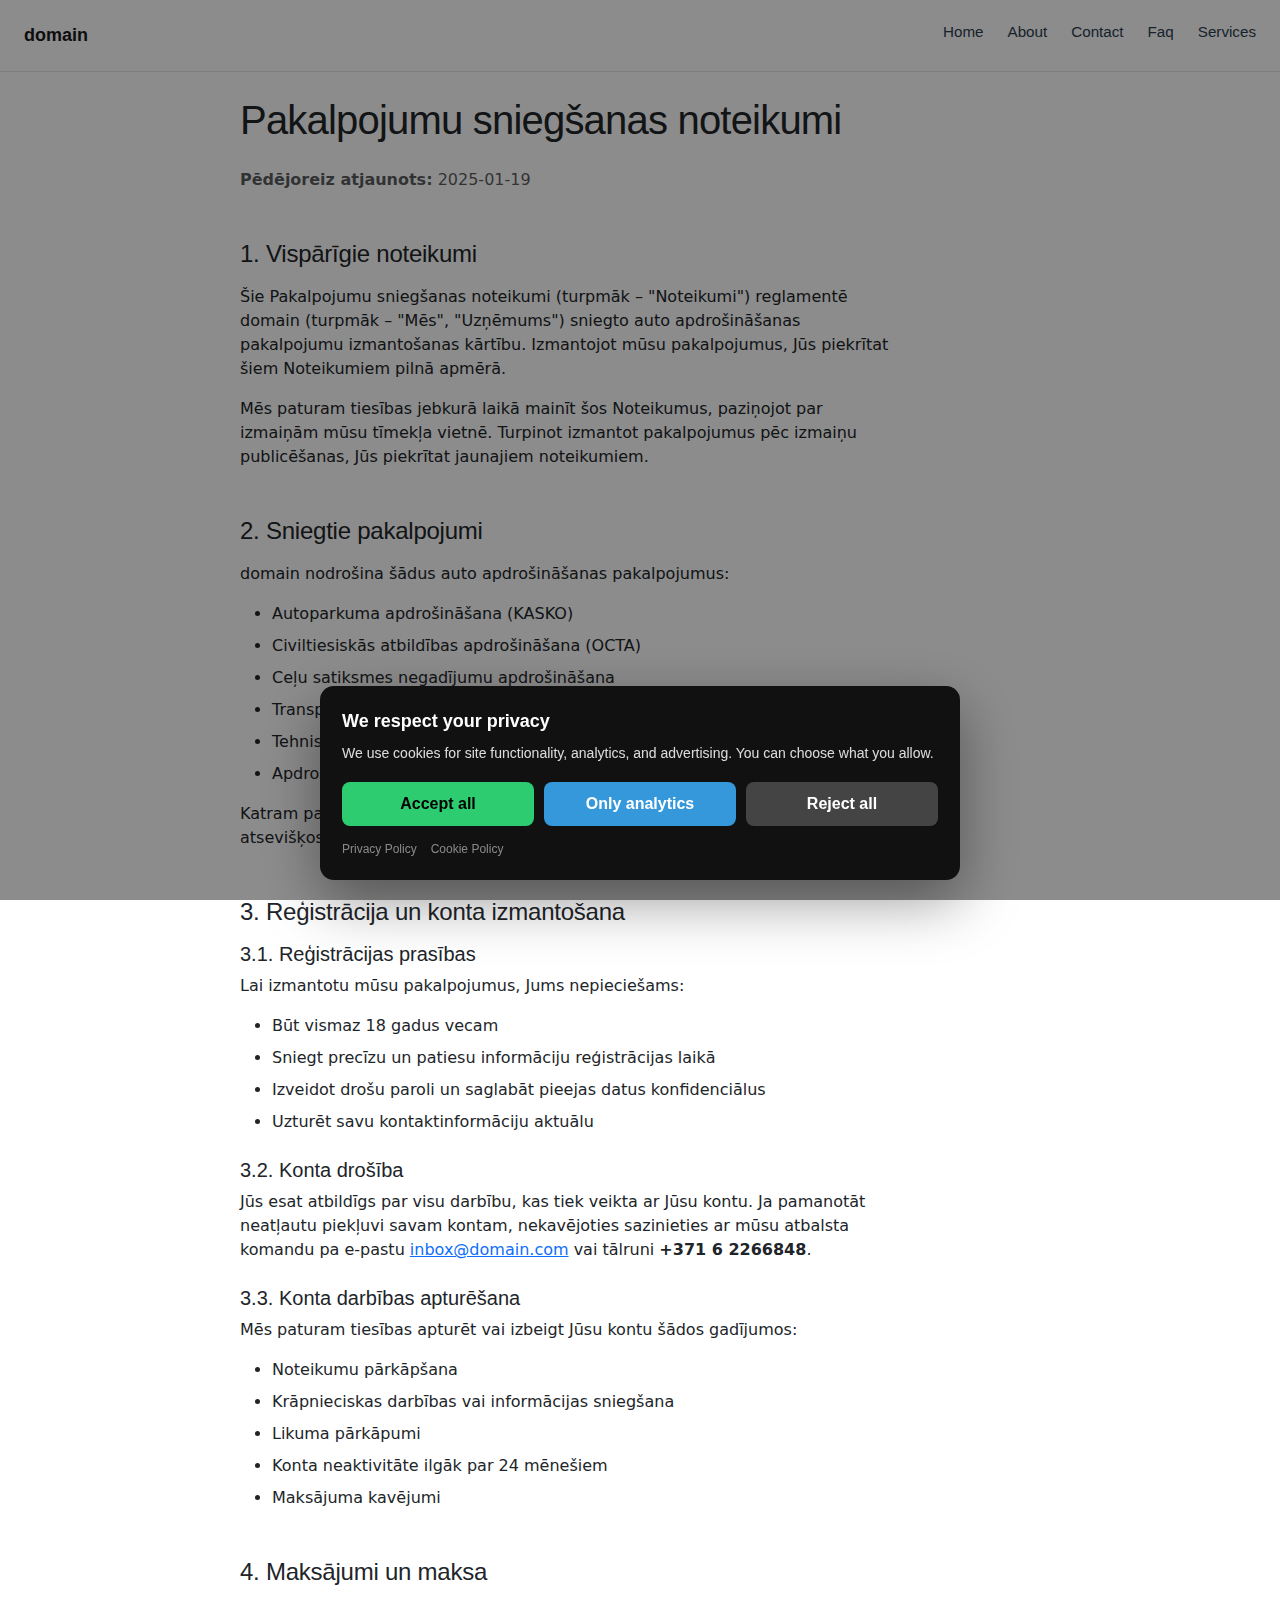
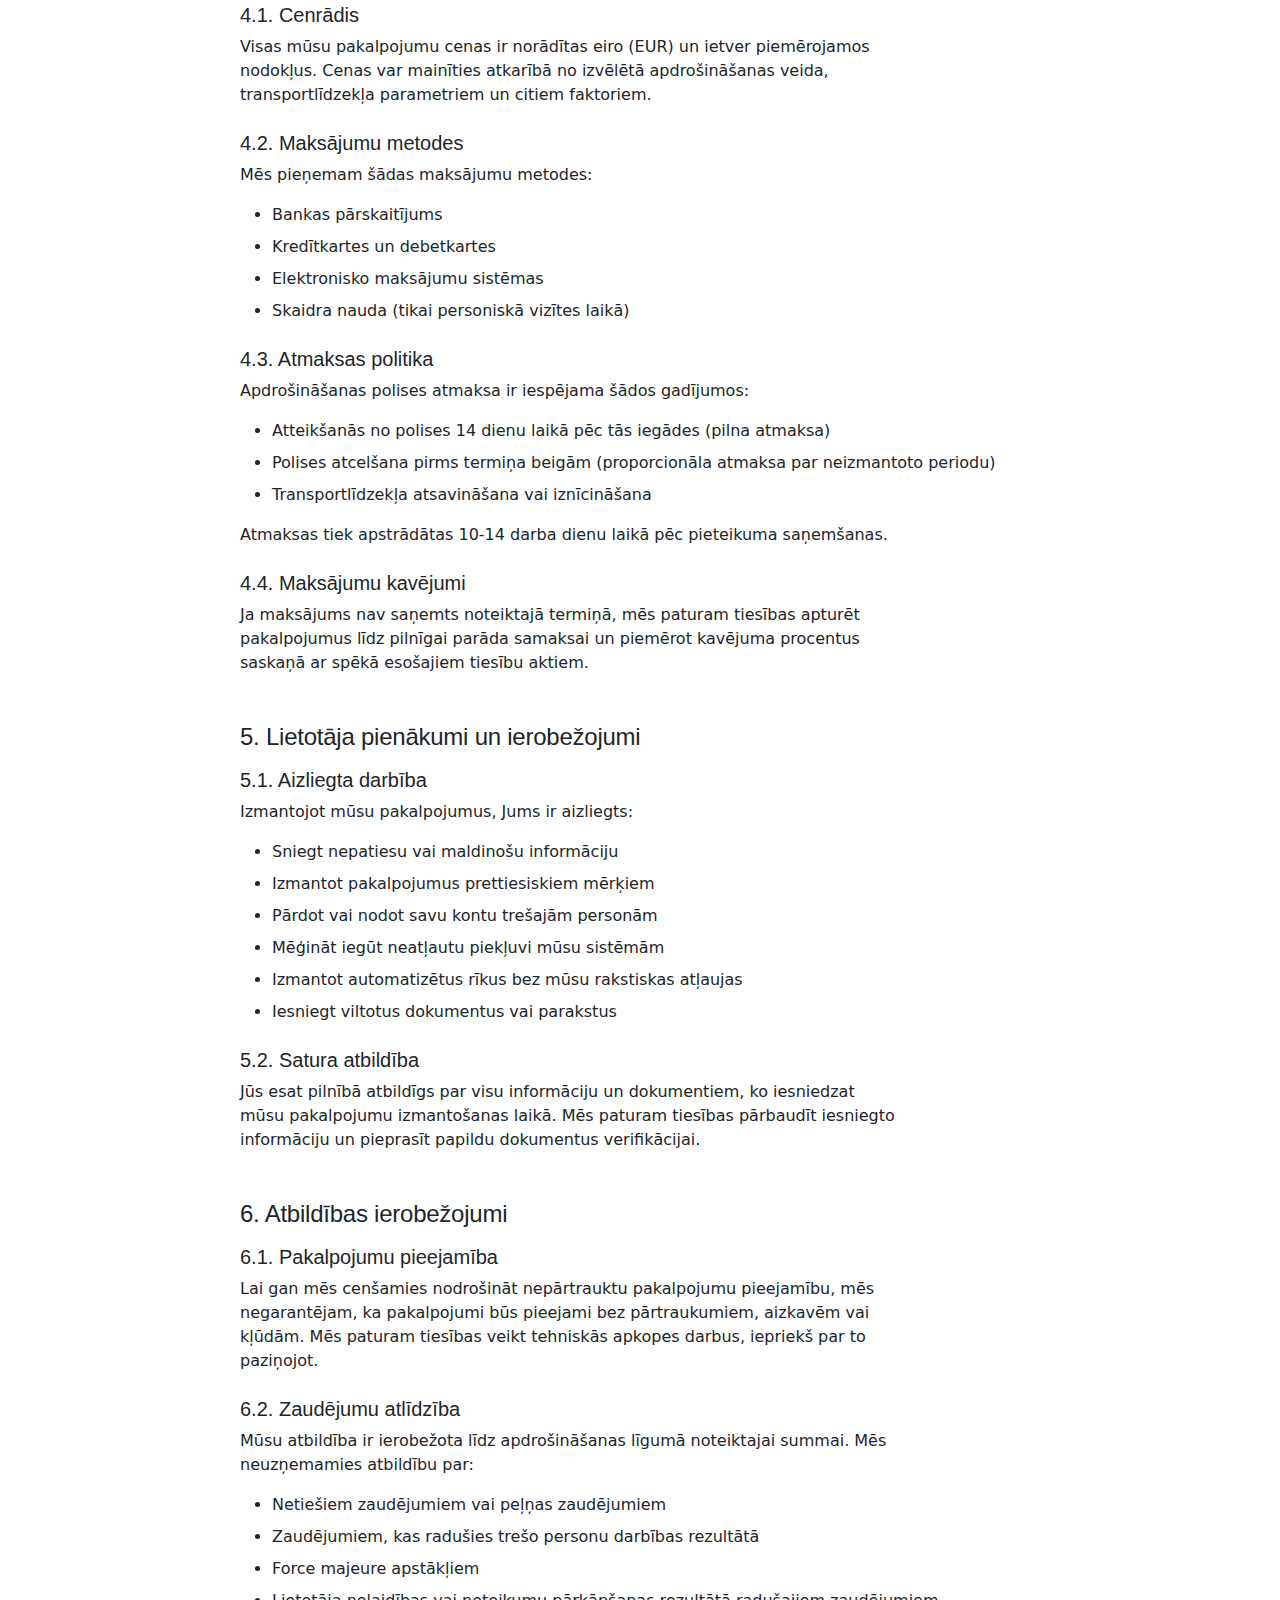
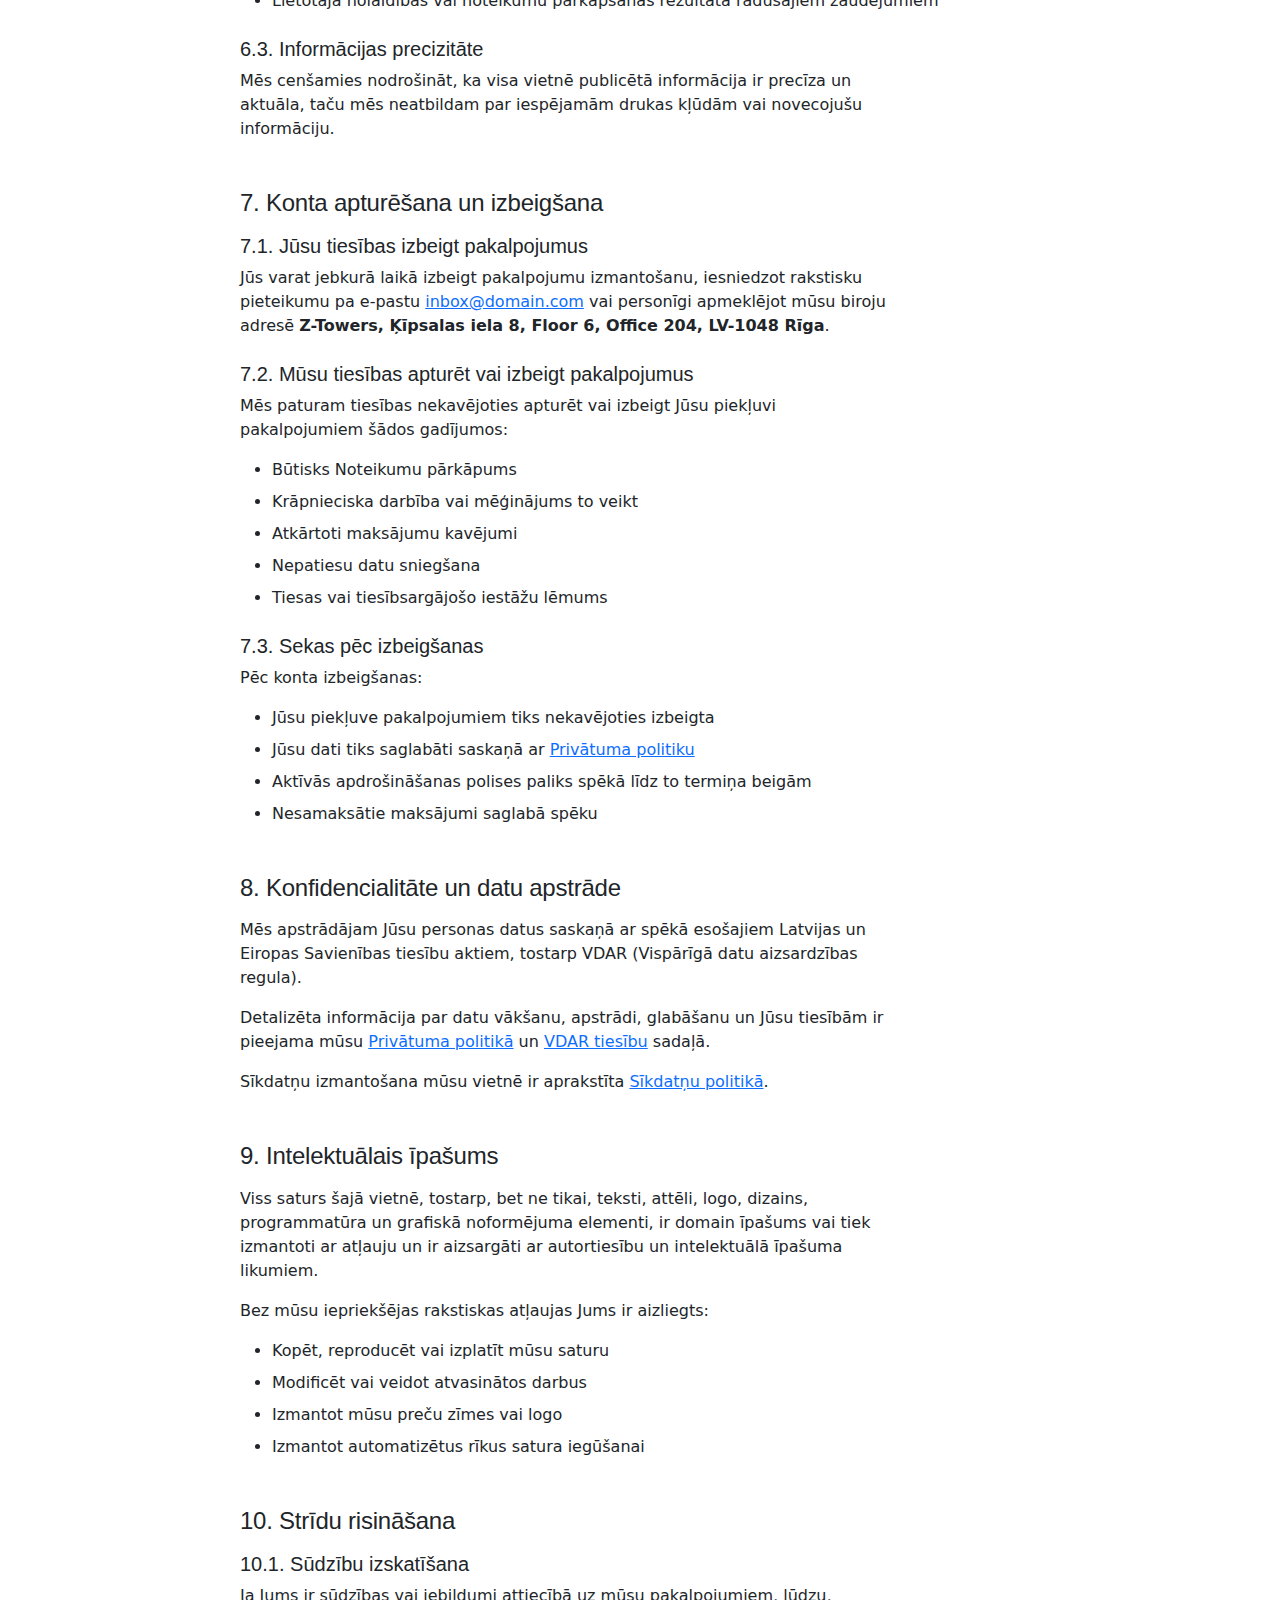
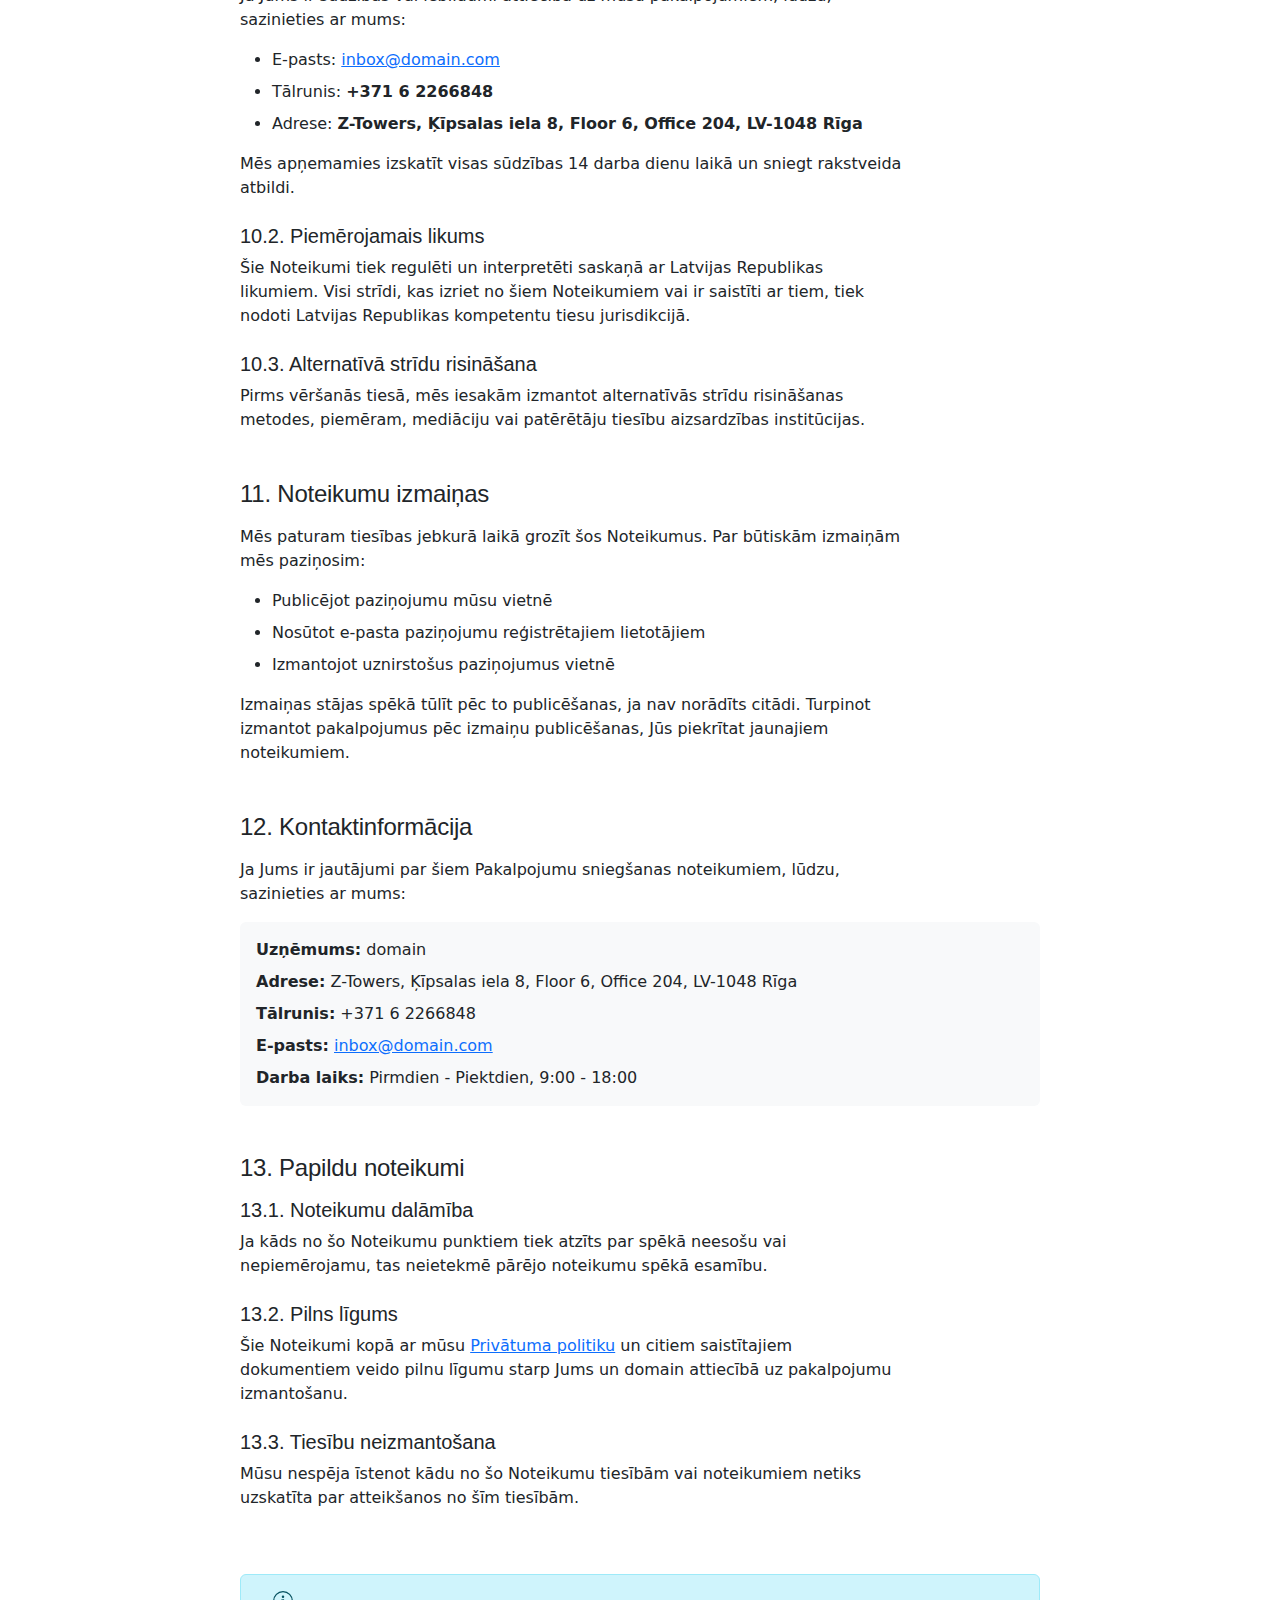
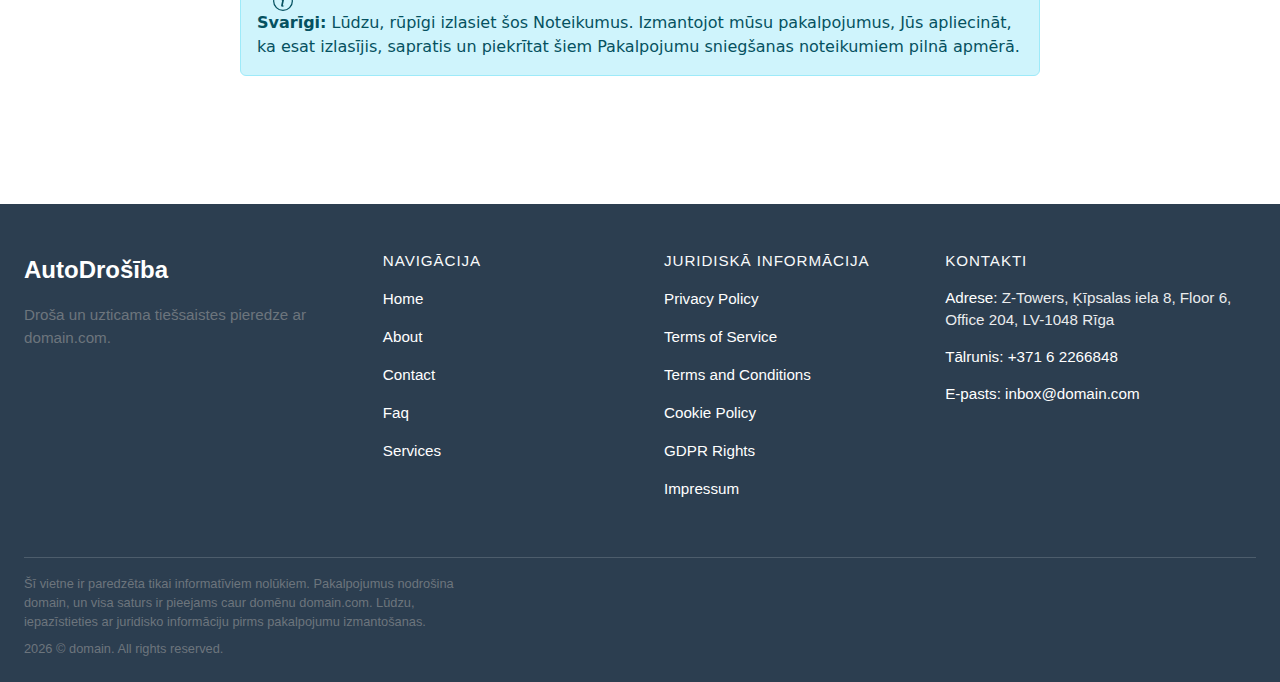
<file: terms_of_services.html>
<!DOCTYPE html><html lang="lv"><head>
<script type="application/ld+json">
{
  "@context": "https://schema.org",
  "@graph": [
    {
      "@type": "Organization",
      "@id": "https://domain.com/#org",
      "name": "domain",
      "url": "https://domain.com",
      "email": "inbox@domain.com",
      "telephone": "+371 6 2266848",
      "address": {
        "@type": "PostalAddress",
        "streetAddress": "Z-Towers, Ķīpsalas iela 8, Floor 6, Office 204, LV-1048 Rīga"
      },
      "contactPoint": {
        "@type": "ContactPoint",
        "contactType": "customer support",
        "email": "inbox@domain.com",
        "telephone": "+371 6 2266848"
      }
    },
    {
      "@type": "WebSite",
      "@id": "https://domain.com/#website",
      "url": "https://domain.com",
      "name": "domain",
      "publisher": {
        "@id": "https://domain.com/#org"
      }
    },
    {
      "@type": "WebPage",
      "@id": "https://domain.com/terms_of_services.html#webpage",
      "url": "https://domain.com/terms_of_services.html",
      "name": "Pakalpojumu sniegšanas noteikumi - domain",
      "isPartOf": {
        "@id": "https://domain.com/#website"
      },
      "about": {
        "@id": "https://domain.com/#org"
      },
      "inLanguage": "lv",
      "description": "domain pakalpojumu sniegšanas noteikumi. Iepazīstieties ar mūsu auto apdrošināšanas pakalpojumu izmantošanas nosacījumiem un noteikumiem.",
      "mainEntity": {
        "@type": "Service",
        "name": "Pakalpojumu sniegšanas noteikumi - domain",
        "provider": {
          "@id": "https://domain.com/#org"
        }
      }
    },
    {
      "@type": "BreadcrumbList",
      "@id": "https://domain.com/terms_of_services.html#breadcrumbs",
      "itemListElement": [
        {
          "@type": "ListItem",
          "position": 1,
          "name": "Home",
          "item": "https://domain.com"
        },
        {
          "@type": "ListItem",
          "position": 2,
          "name": "Terms Of Services.Html",
          "item": "https://domain.com/terms_of_services.html"
        }
      ]
    }
  ]
}
</script>
  <meta charset="UTF-8">
  <meta name="viewport" content="width=device-width, initial-scale=1.0">
  <title>Pakalpojumu sniegšanas noteikumi - domain</title>
  <meta name="description" content="domain pakalpojumu sniegšanas noteikumi. Iepazīstieties ar mūsu auto apdrošināšanas pakalpojumu izmantošanas nosacījumiem un noteikumiem.">
  <meta property="og:title" content="Pakalpojumu sniegšanas noteikumi - domain">
  <meta property="og:description" content="domain pakalpojumu sniegšanas noteikumi. Iepazīstieties ar mūsu auto apdrošināšanas pakalpojumu izmantošanas nosacījumiem un noteikumiem.">
  <meta property="og:type" content="website">
  <meta property="og:url" content="https://domain.com/terms_of_services.html">
  <link rel="canonical" href="https://domain.com/terms_of_services.html">
  <link rel="stylesheet" href="style.css">
  <link rel="icon" type="image/png" href="/favicon.png">
  <link rel="apple-touch-icon" href="/apple-touch-icon.png">
   <link rel="stylesheet" href="https://cdn.jsdelivr.net/npm/bootstrap@5.3.3/dist/css/bootstrap.min.css" integrity="sha384-QWTKZyjpPEjISv5WaRU9OFeRpok6YctnYmDr5pNlyT2bRjXh0JMhjY6hW+ALEwIH" crossorigin="anonymous">
  <link rel="stylesheet" href="https://unpkg.com/aos@2.3.4/dist/aos.css">
<link rel="stylesheet" href="./header-footer.css">
<link rel="stylesheet" href="./consent.css">
<script src="./consent.js"></script>
</head>
 <body>
<header class="dr-header" data-dr-variant="v1">
  <div class="dr-header-inner">
    <a class="dr-logo" href="./index.html" aria-label="domain">domain</a>

    <nav class="dr-nav" aria-label="Primary navigation">
      <ul class="dr-nav-list">
        <li class="dr-nav-item"><a class="dr-nav-link" href="./index.html">Home</a></li><li class="dr-nav-item"><a class="dr-nav-link" href="./about.html">About</a></li><li class="dr-nav-item"><a class="dr-nav-link" href="./contact.html">Contact</a></li><li class="dr-nav-item"><a class="dr-nav-link" href="./faq.html">Faq</a></li><li class="dr-nav-item"><a class="dr-nav-link" href="./services.html">Services</a></li>
      </ul>
    </nav>

    <button class="dr-burger" type="button" aria-label="Toggle menu" aria-expanded="false" aria-controls="dr-mobile-menu">
      <span></span><span></span><span></span>
    </button>
  </div>
</header>
<nav class="dr-mobile-menu" id="dr-mobile-menu" aria-label="Mobile navigation">
  <ul class="dr-mobile-nav-list">
    <li class="dr-nav-item"><a class="dr-nav-link" href="./index.html">Home</a></li><li class="dr-nav-item"><a class="dr-nav-link" href="./about.html">About</a></li><li class="dr-nav-item"><a class="dr-nav-link" href="./contact.html">Contact</a></li><li class="dr-nav-item"><a class="dr-nav-link" href="./faq.html">Faq</a></li><li class="dr-nav-item"><a class="dr-nav-link" href="./services.html">Services</a></li>
  </ul>
</nav>

  <main>
   <section class="py-4 py-md-5">
    <div class="container">
     <nav aria-label="breadcrumb" class="mb-4">
      <ol class="breadcrumb">
       <li class="breadcrumb-item"><a href="index.html">Sākums</a></li>
       <li class="breadcrumb-item active" aria-current="page">Pakalpojumu sniegšanas noteikumi</li>
      </ol>
     </nav>
     <article class="legal-content">
      <h1 class="mb-4">Pakalpojumu sniegšanas noteikumi</h1>
      <p class="text-muted mb-5"><strong>Pēdējoreiz atjaunots:</strong> 2025-01-19</p>
      <div class="legal-section mb-5">
       <h2 class="h4 mb-3">1. Vispārīgie noteikumi</h2>
       <p>Šie Pakalpojumu sniegšanas noteikumi (turpmāk – "Noteikumi") reglamentē domain (turpmāk – "Mēs", "Uzņēmums") sniegto auto apdrošināšanas pakalpojumu izmantošanas kārtību. Izmantojot mūsu pakalpojumus, Jūs piekrītat šiem Noteikumiem pilnā apmērā.</p>
       <p>Mēs paturam tiesības jebkurā laikā mainīt šos Noteikumus, paziņojot par izmaiņām mūsu tīmekļa vietnē. Turpinot izmantot pakalpojumus pēc izmaiņu publicēšanas, Jūs piekrītat jaunajiem noteikumiem.</p>
      </div>
      <div class="legal-section mb-5">
       <h2 class="h4 mb-3">2. Sniegtie pakalpojumi</h2>
       <p>domain nodrošina šādus auto apdrošināšanas pakalpojumus:</p>
       <ul>
        <li>Autoparkuma apdrošināšana (KASKO)</li>
        <li>Civiltiesiskās atbildības apdrošināšana (OCTA)</li>
        <li>Ceļu satiksmes negadījumu apdrošināšana</li>
        <li>Transportlīdzekļa vadītāja un pasažieru apdrošināšana</li>
        <li>Tehniskā atbalsta un konsultāciju pakalpojumi</li>
        <li>Apdrošināšanas polišu pārvaldība tiešsaistē</li>
       </ul>
       <p>Katram pakalpojumam ir specifiskas prasības un nosacījumi, kas tiek detalizēti atsevišķos līgumos vai piedāvājumos.</p>
      </div>
      <div class="legal-section mb-5">
       <h2 class="h4 mb-3">3. Reģistrācija un konta izmantošana</h2>
       <h3 class="h5 mb-2">3.1. Reģistrācijas prasības</h3>
       <p>Lai izmantotu mūsu pakalpojumus, Jums nepieciešams:</p>
       <ul>
        <li>Būt vismaz 18 gadus vecam</li>
        <li>Sniegt precīzu un patiesu informāciju reģistrācijas laikā</li>
        <li>Izveidot drošu paroli un saglabāt pieejas datus konfidenciālus</li>
        <li>Uzturēt savu kontaktinformāciju aktuālu</li>
       </ul>
       <h3 class="h5 mb-2 mt-4">3.2. Konta drošība</h3>
       <p>Jūs esat atbildīgs par visu darbību, kas tiek veikta ar Jūsu kontu. Ja pamanotāt neatļautu piekļuvi savam kontam, nekavējoties sazinieties ar mūsu atbalsta komandu pa e-pastu <a href="mailto:inbox@domain.com">inbox@domain.com</a> vai tālruni <strong>+371 6 2266848</strong>.</p>
       <h3 class="h5 mb-2 mt-4">3.3. Konta darbības apturēšana</h3>
       <p>Mēs paturam tiesības apturēt vai izbeigt Jūsu kontu šādos gadījumos:</p>
       <ul>
        <li>Noteikumu pārkāpšana</li>
        <li>Krāpnieciskas darbības vai informācijas sniegšana</li>
        <li>Likuma pārkāpumi</li>
        <li>Konta neaktivitāte ilgāk par 24 mēnešiem</li>
        <li>Maksājuma kavējumi</li>
       </ul>
      </div>
      <div class="legal-section mb-5">
       <h2 class="h4 mb-3">4. Maksājumi un maksa</h2>
       <h3 class="h5 mb-2">4.1. Cenrādis</h3>
       <p>Visas mūsu pakalpojumu cenas ir norādītas eiro (EUR) un ietver piemērojamos nodokļus. Cenas var mainīties atkarībā no izvēlētā apdrošināšanas veida, transportlīdzekļa parametriem un citiem faktoriem.</p>
       <h3 class="h5 mb-2 mt-4">4.2. Maksājumu metodes</h3>
       <p>Mēs pieņemam šādas maksājumu metodes:</p>
       <ul>
        <li>Bankas pārskaitījums</li>
        <li>Kredītkartes un debetkartes</li>
        <li>Elektronisko maksājumu sistēmas</li>
        <li>Skaidra nauda (tikai personiskā vizītes laikā)</li>
       </ul>
       <h3 class="h5 mb-2 mt-4">4.3. Atmaksas politika</h3>
       <p>Apdrošināšanas polises atmaksa ir iespējama šādos gadījumos:</p>
       <ul>
        <li>Atteikšanās no polises 14 dienu laikā pēc tās iegādes (pilna atmaksa)</li>
        <li>Polises atcelšana pirms termiņa beigām (proporcionāla atmaksa par neizmantoto periodu)</li>
        <li>Transportlīdzekļa atsavināšana vai iznīcināšana</li>
       </ul>
       <p>Atmaksas tiek apstrādātas 10-14 darba dienu laikā pēc pieteikuma saņemšanas.</p>
       <h3 class="h5 mb-2 mt-4">4.4. Maksājumu kavējumi</h3>
       <p>Ja maksājums nav saņemts noteiktajā termiņā, mēs paturam tiesības apturēt pakalpojumus līdz pilnīgai parāda samaksai un piemērot kavējuma procentus saskaņā ar spēkā esošajiem tiesību aktiem.</p>
      </div>
      <div class="legal-section mb-5">
       <h2 class="h4 mb-3">5. Lietotāja pienākumi un ierobežojumi</h2>
       <h3 class="h5 mb-2">5.1. Aizliegta darbība</h3>
       <p>Izmantojot mūsu pakalpojumus, Jums ir aizliegts:</p>
       <ul>
        <li>Sniegt nepatiesu vai maldinošu informāciju</li>
        <li>Izmantot pakalpojumus prettiesiskiem mērķiem</li>
        <li>Pārdot vai nodot savu kontu trešajām personām</li>
        <li>Mēģināt iegūt neatļautu piekļuvi mūsu sistēmām</li>
        <li>Izmantot automatizētus rīkus bez mūsu rakstiskas atļaujas</li>
        <li>Iesniegt viltotus dokumentus vai parakstus</li>
       </ul>
       <h3 class="h5 mb-2 mt-4">5.2. Satura atbildība</h3>
       <p>Jūs esat pilnībā atbildīgs par visu informāciju un dokumentiem, ko iesniedzat mūsu pakalpojumu izmantošanas laikā. Mēs paturam tiesības pārbaudīt iesniegto informāciju un pieprasīt papildu dokumentus verifikācijai.</p>
      </div>
      <div class="legal-section mb-5">
       <h2 class="h4 mb-3">6. Atbildības ierobežojumi</h2>
       <h3 class="h5 mb-2">6.1. Pakalpojumu pieejamība</h3>
       <p>Lai gan mēs cenšamies nodrošināt nepārtrauktu pakalpojumu pieejamību, mēs negarantējam, ka pakalpojumi būs pieejami bez pārtraukumiem, aizkavēm vai kļūdām. Mēs paturam tiesības veikt tehniskās apkopes darbus, iepriekš par to paziņojot.</p>
       <h3 class="h5 mb-2 mt-4">6.2. Zaudējumu atlīdzība</h3>
       <p>Mūsu atbildība ir ierobežota līdz apdrošināšanas līgumā noteiktajai summai. Mēs neuzņemamies atbildību par:</p>
       <ul>
        <li>Netiešiem zaudējumiem vai peļņas zaudējumiem</li>
        <li>Zaudējumiem, kas radušies trešo personu darbības rezultātā</li>
        <li>Force majeure apstākļiem</li>
        <li>Lietotāja nolaidības vai noteikumu pārkāpšanas rezultātā radušajiem zaudējumiem</li>
       </ul>
       <h3 class="h5 mb-2 mt-4">6.3. Informācijas precizitāte</h3>
       <p>Mēs cenšamies nodrošināt, ka visa vietnē publicētā informācija ir precīza un aktuāla, taču mēs neatbildam par iespējamām drukas kļūdām vai novecojušu informāciju.</p>
      </div>
      <div class="legal-section mb-5">
       <h2 class="h4 mb-3">7. Konta apturēšana un izbeigšana</h2>
       <h3 class="h5 mb-2">7.1. Jūsu tiesības izbeigt pakalpojumus</h3>
       <p>Jūs varat jebkurā laikā izbeigt pakalpojumu izmantošanu, iesniedzot rakstisku pieteikumu pa e-pastu <a href="mailto:inbox@domain.com">inbox@domain.com</a> vai personīgi apmeklējot mūsu biroju adresē <strong>Z-Towers, Ķīpsalas iela 8, Floor 6, Office 204, LV-1048 Rīga</strong>.</p>
       <h3 class="h5 mb-2 mt-4">7.2. Mūsu tiesības apturēt vai izbeigt pakalpojumus</h3>
       <p>Mēs paturam tiesības nekavējoties apturēt vai izbeigt Jūsu piekļuvi pakalpojumiem šādos gadījumos:</p>
       <ul>
        <li>Būtisks Noteikumu pārkāpums</li>
        <li>Krāpnieciska darbība vai mēģinājums to veikt</li>
        <li>Atkārtoti maksājumu kavējumi</li>
        <li>Nepatiesu datu sniegšana</li>
        <li>Tiesas vai tiesībsargājošo iestāžu lēmums</li>
       </ul>
       <h3 class="h5 mb-2 mt-4">7.3. Sekas pēc izbeigšanas</h3>
       <p>Pēc konta izbeigšanas:</p>
       <ul>
        <li>Jūsu piekļuve pakalpojumiem tiks nekavējoties izbeigta</li>
        <li>Jūsu dati tiks saglabāti saskaņā ar <a href="privacy.html">Privātuma politiku</a></li>
        <li>Aktīvās apdrošināšanas polises paliks spēkā līdz to termiņa beigām</li>
        <li>Nesamaksātie maksājumi saglabā spēku</li>
       </ul>
      </div>
      <div class="legal-section mb-5">
       <h2 class="h4 mb-3">8. Konfidencialitāte un datu apstrāde</h2>
       <p>Mēs apstrādājam Jūsu personas datus saskaņā ar spēkā esošajiem Latvijas un Eiropas Savienības tiesību aktiem, tostarp VDAR (Vispārīgā datu aizsardzības regula).</p>
       <p>Detalizēta informācija par datu vākšanu, apstrādi, glabāšanu un Jūsu tiesībām ir pieejama mūsu <a href="privacy.html">Privātuma politikā</a> un <a href="gdpr-rights.html">VDAR tiesību</a> sadaļā.</p>
       <p>Sīkdatņu izmantošana mūsu vietnē ir aprakstīta <a href="cookie_policy.html">Sīkdatņu politikā</a>.</p>
      </div>
      <div class="legal-section mb-5">
       <h2 class="h4 mb-3">9. Intelektuālais īpašums</h2>
       <p>Viss saturs šajā vietnē, tostarp, bet ne tikai, teksti, attēli, logo, dizains, programmatūra un grafiskā noformējuma elementi, ir domain īpašums vai tiek izmantoti ar atļauju un ir aizsargāti ar autortiesību un intelektuālā īpašuma likumiem.</p>
       <p>Bez mūsu iepriekšējas rakstiskas atļaujas Jums ir aizliegts:</p>
       <ul>
        <li>Kopēt, reproducēt vai izplatīt mūsu saturu</li>
        <li>Modificēt vai veidot atvasinātos darbus</li>
        <li>Izmantot mūsu preču zīmes vai logo</li>
        <li>Izmantot automatizētus rīkus satura iegūšanai</li>
       </ul>
      </div>
      <div class="legal-section mb-5">
       <h2 class="h4 mb-3">10. Strīdu risināšana</h2>
       <h3 class="h5 mb-2">10.1. Sūdzību izskatīšana</h3>
       <p>Ja Jums ir sūdzības vai iebildumi attiecībā uz mūsu pakalpojumiem, lūdzu, sazinieties ar mums:</p>
       <ul>
        <li>E-pasts: <a href="mailto:inbox@domain.com">inbox@domain.com</a></li>
        <li>Tālrunis: <strong>+371 6 2266848</strong></li>
        <li>Adrese: <strong>Z-Towers, Ķīpsalas iela 8, Floor 6, Office 204, LV-1048 Rīga</strong></li>
       </ul>
       <p>Mēs apņemamies izskatīt visas sūdzības 14 darba dienu laikā un sniegt rakstveida atbildi.</p>
       <h3 class="h5 mb-2 mt-4">10.2. Piemērojamais likums</h3>
       <p>Šie Noteikumi tiek regulēti un interpretēti saskaņā ar Latvijas Republikas likumiem. Visi strīdi, kas izriet no šiem Noteikumiem vai ir saistīti ar tiem, tiek nodoti Latvijas Republikas kompetentu tiesu jurisdikcijā.</p>
       <h3 class="h5 mb-2 mt-4">10.3. Alternatīvā strīdu risināšana</h3>
       <p>Pirms vēršanās tiesā, mēs iesakām izmantot alternatīvās strīdu risināšanas metodes, piemēram, mediāciju vai patērētāju tiesību aizsardzības institūcijas.</p>
      </div>
      <div class="legal-section mb-5">
       <h2 class="h4 mb-3">11. Noteikumu izmaiņas</h2>
       <p>Mēs paturam tiesības jebkurā laikā grozīt šos Noteikumus. Par būtiskām izmaiņām mēs paziņosim:</p>
       <ul>
        <li>Publicējot paziņojumu mūsu vietnē</li>
        <li>Nosūtot e-pasta paziņojumu reģistrētajiem lietotājiem</li>
        <li>Izmantojot uznirstošus paziņojumus vietnē</li>
       </ul>
       <p>Izmaiņas stājas spēkā tūlīt pēc to publicēšanas, ja nav norādīts citādi. Turpinot izmantot pakalpojumus pēc izmaiņu publicēšanas, Jūs piekrītat jaunajiem noteikumiem.</p>
      </div>
      <div class="legal-section mb-5">
       <h2 class="h4 mb-3">12. Kontaktinformācija</h2>
       <p>Ja Jums ir jautājumi par šiem Pakalpojumu sniegšanas noteikumiem, lūdzu, sazinieties ar mums:</p>
       <div class="card bg-light border-0 mt-3">
        <div class="card-body">
         <p class="mb-2"><strong>Uzņēmums:</strong> domain</p>
         <p class="mb-2"><strong>Adrese:</strong> Z-Towers, Ķīpsalas iela 8, Floor 6, Office 204, LV-1048 Rīga</p>
         <p class="mb-2"><strong>Tālrunis:</strong> +371 6 2266848</p>
         <p class="mb-2"><strong>E-pasts:</strong> <a href="mailto:inbox@domain.com">inbox@domain.com</a></p>
         <p class="mb-0"><strong>Darba laiks:</strong> Pirmdien - Piektdien, 9:00 - 18:00</p>
        </div>
       </div>
      </div>
      <div class="legal-section">
       <h2 class="h4 mb-3">13. Papildu noteikumi</h2>
       <h3 class="h5 mb-2">13.1. Noteikumu dalāmība</h3>
       <p>Ja kāds no šo Noteikumu punktiem tiek atzīts par spēkā neesošu vai nepiemērojamu, tas neietekmē pārējo noteikumu spēkā esamību.</p>
       <h3 class="h5 mb-2 mt-4">13.2. Pilns līgums</h3>
       <p>Šie Noteikumi kopā ar mūsu <a href="privacy.html">Privātuma politiku</a> un citiem saistītajiem dokumentiem veido pilnu līgumu starp Jums un domain attiecībā uz pakalpojumu izmantošanu.</p>
       <h3 class="h5 mb-2 mt-4">13.3. Tiesību neizmantošana</h3>
       <p>Mūsu nespēja īstenot kādu no šo Noteikumu tiesībām vai noteikumiem netiks uzskatīta par atteikšanos no šīm tiesībām.</p>
      </div>
      <div class="alert alert-info mt-5" role="alert">
       <svg class="bi me-2" width="20" height="20" fill="currentColor" role="img" aria-label="Informācijas ikona">
        <use href="#info-circle"></use>
       </svg>
       <strong>Svarīgi:</strong> Lūdzu, rūpīgi izlasiet šos Noteikumus. Izmantojot mūsu pakalpojumus, Jūs apliecināt, ka esat izlasījis, sapratis un piekrītat šiem Pakalpojumu sniegšanas noteikumiem pilnā apmērā.
      </div>
     </article>
    </div>
   </section>
  </main>
  <svg xmlns="http://www.w3.org/2000/svg" style="display: none;">
   <symbol id="info-circle" viewBox="0 0 16 16">
    <path d="M8 15A7 7 0 1 1 8 1a7 7 0 0 1 0 14zm0 1A8 8 0 1 0 8 0a8 8 0 0 0 0 16z"></path> <path d="m8.93 6.588-2.29.287-.082.38.45.083c.294.07.352.176.288.469l-.738 3.468c-.194.897.105 1.319.808 1.319.545 0 1.178-.252 1.465-.598l.088-.416c-.2.176-.492.246-.686.246-.275 0-.375-.193-.304-.533L8.93 6.588zM9 4.5a1 1 0 1 1-2 0 1 1 0 0 1 2 0z"></path>
   </symbol>
   <symbol id="geo-alt" viewBox="0 0 16 16">
    <path d="M12.166 8.94c-.524 1.062-1.234 2.12-1.96 3.07A31.493 31.493 0 0 1 8 14.58a31.481 31.481 0 0 1-2.206-2.57c-.726-.95-1.436-2.008-1.96-3.07C3.304 7.867 3 6.862 3 6a5 5 0 0 1 10 0c0 .862-.305 1.867-.834 2.94zM8 16s6-5.686 6-10A6 6 0 0 0 2 6c0 4.314 6 10 6 10z"></path> <path d="M8 8a2 2 0 1 1 0-4 2 2 0 0 1 0 4zm0 1a3 3 0 1 0 0-6 3 3 0 0 0 0 6z"></path>
   </symbol>
   <symbol id="telephone" viewBox="0 0 16 16">
    <path d="M3.654 1.328a.678.678 0 0 0-1.015-.063L1.605 2.3c-.483.484-.661 1.169-.45 1.77a17.568 17.568 0 0 0 4.168 6.608 17.569 17.569 0 0 0 6.608 4.168c.601.211 1.286.033 1.77-.45l1.034-1.034a.678.678 0 0 0-.063-1.015l-2.307-1.794a.678.678 0 0 0-.58-.122l-2.19.547a1.745 1.745 0 0 1-1.657-.459L5.482 8.062a1.745 1.745 0 0 1-.46-1.657l.548-2.19a.678.678 0 0 0-.122-.58L3.654 1.328zM1.884.511a1.745 1.745 0 0 1 2.612.163L6.29 2.98c.329.423.445.974.315 1.494l-.547 2.19a.678.678 0 0 0 .178.643l2.457 2.457a.678.678 0 0 0 .644.178l2.189-.547a1.745 1.745 0 0 1 1.494.315l2.306 1.794c.829.645.905 1.87.163 2.611l-1.034 1.034c-.74.74-1.846 1.065-2.877.702a18.634 18.634 0 0 1-7.01-4.42 18.634 18.634 0 0 1-4.42-7.009c-.362-1.03-.037-2.137.703-2.877L1.885.511z"></path>
   </symbol>
  </svg>
  <footer class="dr-footer" aria-label="Vietnes kājene">
  <div class="dr-footer-inner">
    <div class="dr-footer-top">
      <div class="dr-footer-brand-block">
        <div class="dr-footer-logo" aria-label="AutoDrošība">AutoDrošība</div>
        <p class="dr-footer-description">Droša un uzticama tiešsaistes pieredze ar domain.com.</p>
      </div>
      <nav class="dr-footer-nav" aria-label="Galvenā navigācija">
        <h2 class="dr-footer-heading">Navigācija</h2>
        <ul class="dr-footer-nav-list">
          <li class="dr-footer-nav-item"><a href="./index.html" class="dr-footer-link">Home</a></li>
          <li class="dr-footer-nav-item"><a href="./about.html" class="dr-footer-link">About</a></li>
          <li class="dr-footer-nav-item"><a href="./contact.html" class="dr-footer-link">Contact</a></li>
          <li class="dr-footer-nav-item"><a href="./faq.html" class="dr-footer-link">Faq</a></li>
          <li class="dr-footer-nav-item"><a href="./services.html" class="dr-footer-link">Services</a></li>
        </ul>
      </nav>
      <nav class="dr-footer-legal" aria-label="Juridiskā informācija">
        <h2 class="dr-footer-heading">Juridiskā informācija</h2>
        <ul class="dr-footer-legal-list">
          <li class="dr-footer-legal-item"><a href="./privacy.html" class="dr-footer-link">Privacy Policy</a></li>
          <li class="dr-footer-legal-item"><a href="./terms_of_services.html" class="dr-footer-link">Terms of Service</a></li>
          <li class="dr-footer-legal-item"><a href="./terms_and_conditions.html" class="dr-footer-link">Terms and Conditions</a></li>
          <li class="dr-footer-legal-item"><a href="./cookie_policy.html" class="dr-footer-link">Cookie Policy</a></li>
          <li class="dr-footer-legal-item"><a href="./gdpr-rights.html" class="dr-footer-link">GDPR Rights</a></li>
          <li class="dr-footer-legal-item"><a href="./impressum.html" class="dr-footer-link">Impressum</a></li>
        </ul>
      </nav>
      <div class="dr-footer-contact" aria-label="Kontaktinformācija">
        <h2 class="dr-footer-heading">Kontakti</h2>
        <ul class="dr-footer-contact-list">
          <li class="dr-footer-contact-item"><span class="dr-footer-contact-label">Adrese:</span> <span class="dr-footer-contact-value">Z-Towers, Ķīpsalas iela 8, Floor 6, Office 204, LV-1048 Rīga</span></li>
          <li class="dr-footer-contact-item"><span class="dr-footer-contact-label">Tālrunis:</span> <a href="tel:+371 6 2266848" class="dr-footer-link">+371 6 2266848</a></li>
          <li class="dr-footer-contact-item"><span class="dr-footer-contact-label">E-pasts:</span> <a href="mailto:inbox@domain.com" class="dr-footer-link">inbox@domain.com</a></li>
        </ul>
      </div>
    </div>
    <div class="dr-footer-bottom">
      <p class="dr-footer-disclaimer">Šī vietne ir paredzēta tikai informatīviem nolūkiem. Pakalpojumus nodrošina domain, un visa saturs ir pieejams caur domēnu domain.com. Lūdzu, iepazīstieties ar juridisko informāciju pirms pakalpojumu izmantošanas.</p>
      <p class="dr-footer-meta"><span class="dr-year"></span> © domain. All rights reserved.</p>
    </div>
  </div>
</footer>
  
 
  
  

<script src="script.js" defer=""></script>
<script src="https://unpkg.com/aos@2.3.4/dist/aos.js"></script>
<script>
if (typeof AOS !== "undefined" && !window.__AOS_INITIALIZED__) {
  AOS.init({ once: true, duration: 700, easing: "ease-out-cubic" });
  window.__AOS_INITIALIZED__ = true;
}
</script>
<script src="./header-footer.js"></script>
</body></html>
</file>
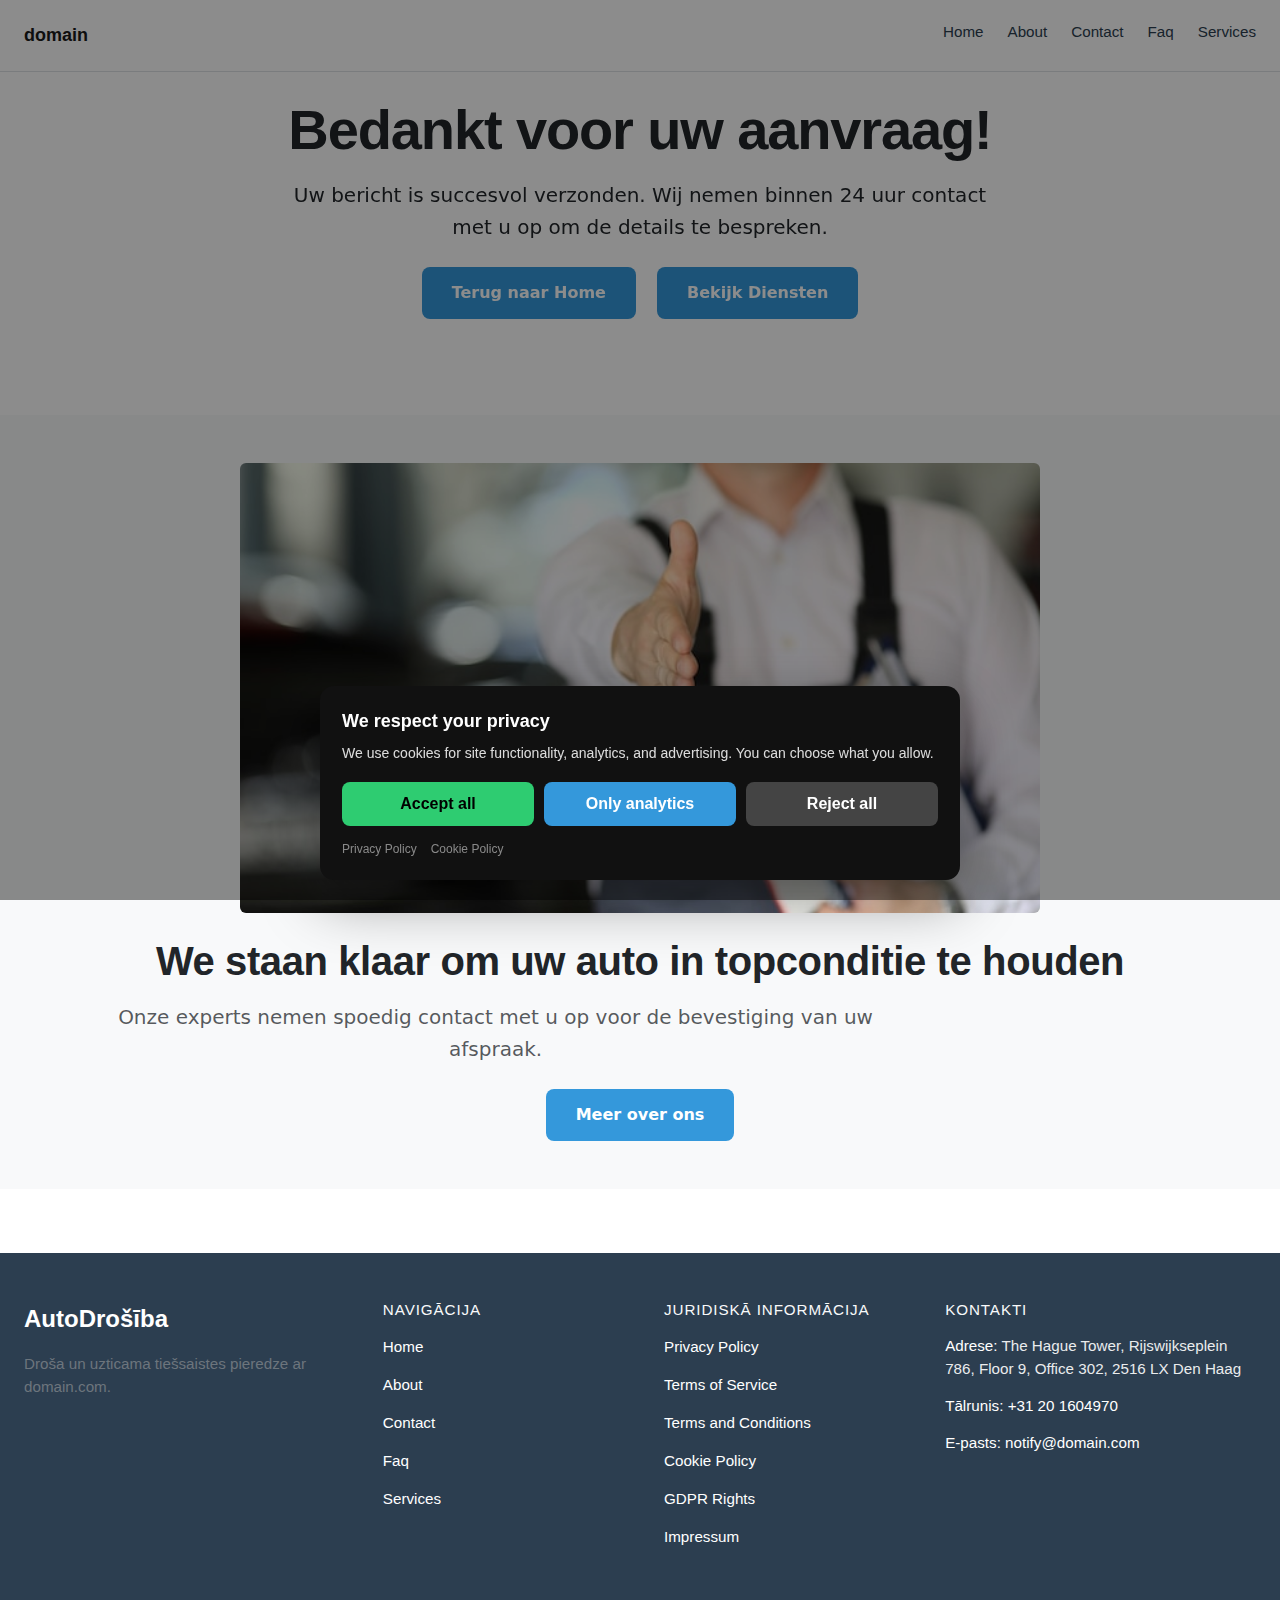
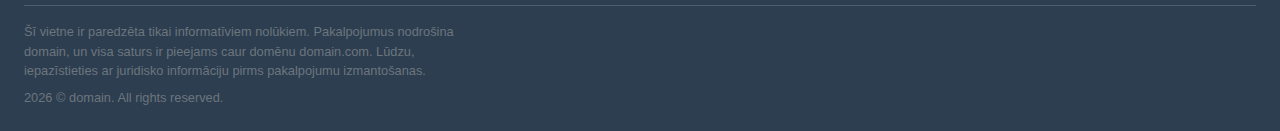
<file: thank_you.html>
<!DOCTYPE html><html lang="nl"><head>
<script type="application/ld+json">
{
  "@context": "https://schema.org",
  "@graph": [
    {
      "@type": "Organization",
      "@id": "https://domain.com/#org",
      "name": "domain",
      "url": "https://domain.com",
      "email": "notify@domain.com",
      "telephone": "+31 20 1604970",
      "address": {
        "@type": "PostalAddress",
        "streetAddress": "The Hague Tower, Rijswijkseplein 786, Floor 9, Office 302, 2516 LX Den Haag"
      },
      "contactPoint": {
        "@type": "ContactPoint",
        "contactType": "customer support",
        "email": "notify@domain.com",
        "telephone": "+31 20 1604970"
      }
    },
    {
      "@type": "WebSite",
      "@id": "https://domain.com/#website",
      "url": "https://domain.com",
      "name": "domain",
      "publisher": {
        "@id": "https://domain.com/#org"
      }
    },
    {
      "@type": "WebPage",
      "@id": "https://domain.com/thank_you.html#webpage",
      "url": "https://domain.com/thank_you.html",
      "name": "domain",
      "isPartOf": {
        "@id": "https://domain.com/#website"
      },
      "about": {
        "@id": "https://domain.com/#org"
      },
      "inLanguage": "nl"
    },
    {
      "@type": "BreadcrumbList",
      "@id": "https://domain.com/thank_you.html#breadcrumbs",
      "itemListElement": [
        {
          "@type": "ListItem",
          "position": 1,
          "name": "Home",
          "item": "https://domain.com"
        },
        {
          "@type": "ListItem",
          "position": 2,
          "name": "Thank You.Html",
          "item": "https://domain.com/thank_you.html"
        }
      ]
    }
  ]
}
</script>
  <meta charset="UTF-8">
  <meta name="viewport" content="width=device-width, initial-scale=1.0">
  <link rel="stylesheet" href="style.css">
  <link rel="icon" type="image/png" href="/favicon.png">
  <link rel="apple-touch-icon" href="/apple-touch-icon.png">
   <link rel="stylesheet" href="https://cdn.jsdelivr.net/npm/bootstrap@5.3.3/dist/css/bootstrap.min.css" integrity="sha384-QWTKZyjpPEjISv5WaRU9OFeRpok6YctnYmDr5pNlyT2bRjXh0JMhjY6hW+ALEwIH" crossorigin="anonymous">
  <link rel="stylesheet" href="https://unpkg.com/aos@2.3.4/dist/aos.css">
<link rel="stylesheet" href="./header-footer.css">
<link rel="stylesheet" href="./consent.css">
<script src="./consent.js"></script>
</head>
 <body>
<header class="dr-header" data-dr-variant="v1">
  <div class="dr-header-inner">
    <a class="dr-logo" href="./index.html" aria-label="domain">domain</a>

    <nav class="dr-nav" aria-label="Primary navigation">
      <ul class="dr-nav-list">
        <li class="dr-nav-item"><a class="dr-nav-link" href="./index.html">Home</a></li><li class="dr-nav-item"><a class="dr-nav-link" href="./about.html">About</a></li><li class="dr-nav-item"><a class="dr-nav-link" href="./contact.html">Contact</a></li><li class="dr-nav-item"><a class="dr-nav-link" href="./faq.html">Faq</a></li><li class="dr-nav-item"><a class="dr-nav-link" href="./services.html">Services</a></li>
      </ul>
    </nav>

    <button class="dr-burger" type="button" aria-label="Toggle menu" aria-expanded="false" aria-controls="dr-mobile-menu">
      <span></span><span></span><span></span>
    </button>
  </div>
</header>
<nav class="dr-mobile-menu" id="dr-mobile-menu" aria-label="Mobile navigation">
  <ul class="dr-mobile-nav-list">
    <li class="dr-nav-item"><a class="dr-nav-link" href="./index.html">Home</a></li><li class="dr-nav-item"><a class="dr-nav-link" href="./about.html">About</a></li><li class="dr-nav-item"><a class="dr-nav-link" href="./contact.html">Contact</a></li><li class="dr-nav-item"><a class="dr-nav-link" href="./faq.html">Faq</a></li><li class="dr-nav-item"><a class="dr-nav-link" href="./services.html">Services</a></li>
  </ul>
</nav>

  <main>
   <section class="hero-section py-5 text-center" data-aos="fade-up">
    <div class="container py-md-5">
     <div class="row justify-content-center">
      <div class="col-12 col-lg-8">
       <h1 class="display-4 fw-bold mb-3">Bedankt voor uw aanvraag!</h1>
       <p class="lead mb-4">Uw bericht is succesvol verzonden. Wij nemen binnen 24 uur contact met u op om de details te bespreken.</p>
       <a href="index.html" class="c-button c-button--primary c-button--large me-sm-3">Terug naar Home</a> <a href="services.html" class="c-button c-button--secondary c-button--large mt-3 mt-sm-0">Bekijk Diensten</a>
      </div>
     </div>
    </div>
   </section>
   <section class="py-4 py-md-5 bg-light" data-aos="fade-up">
    <div class="container text-center">
     <div class="ratio ratio-16x9 mb-4" style="max-width:800px;margin:auto;">
      <img src="img/9833.jpg" alt="Bedankt voor uw aanvraag bij AutoService Premium" class="img-fluid rounded" loading="lazy" width="800" height="450" style="object-fit:cover">
     </div>
     <h2 class="display-6 fw-bold mb-3">We staan klaar om uw auto in topconditie te houden</h2>
     <p class="lead text-muted mb-4">Onze experts nemen spoedig contact met u op voor de bevestiging van uw afspraak.</p>
     <a href="about.html" class="c-button c-button--outline">Meer over ons</a>
    </div>
   </section>
  </main>
  <footer class="dr-footer" aria-label="Vietnes kājene">
  <div class="dr-footer-inner">
    <div class="dr-footer-top">
      <div class="dr-footer-brand-block">
        <div class="dr-footer-logo" aria-label="AutoDrošība">AutoDrošība</div>
        <p class="dr-footer-description">Droša un uzticama tiešsaistes pieredze ar domain.com.</p>
      </div>
      <nav class="dr-footer-nav" aria-label="Galvenā navigācija">
        <h2 class="dr-footer-heading">Navigācija</h2>
        <ul class="dr-footer-nav-list">
          <li class="dr-footer-nav-item"><a href="./index.html" class="dr-footer-link">Home</a></li>
          <li class="dr-footer-nav-item"><a href="./about.html" class="dr-footer-link">About</a></li>
          <li class="dr-footer-nav-item"><a href="./contact.html" class="dr-footer-link">Contact</a></li>
          <li class="dr-footer-nav-item"><a href="./faq.html" class="dr-footer-link">Faq</a></li>
          <li class="dr-footer-nav-item"><a href="./services.html" class="dr-footer-link">Services</a></li>
        </ul>
      </nav>
      <nav class="dr-footer-legal" aria-label="Juridiskā informācija">
        <h2 class="dr-footer-heading">Juridiskā informācija</h2>
        <ul class="dr-footer-legal-list">
          <li class="dr-footer-legal-item"><a href="./privacy.html" class="dr-footer-link">Privacy Policy</a></li>
          <li class="dr-footer-legal-item"><a href="./terms_of_services.html" class="dr-footer-link">Terms of Service</a></li>
          <li class="dr-footer-legal-item"><a href="./terms_and_conditions.html" class="dr-footer-link">Terms and Conditions</a></li>
          <li class="dr-footer-legal-item"><a href="./cookie_policy.html" class="dr-footer-link">Cookie Policy</a></li>
          <li class="dr-footer-legal-item"><a href="./gdpr-rights.html" class="dr-footer-link">GDPR Rights</a></li>
          <li class="dr-footer-legal-item"><a href="./impressum.html" class="dr-footer-link">Impressum</a></li>
        </ul>
      </nav>
      <div class="dr-footer-contact" aria-label="Kontaktinformācija">
        <h2 class="dr-footer-heading">Kontakti</h2>
        <ul class="dr-footer-contact-list">
          <li class="dr-footer-contact-item"><span class="dr-footer-contact-label">Adrese:</span> <span class="dr-footer-contact-value">The Hague Tower, Rijswijkseplein 786, Floor 9, Office 302, 2516 LX Den Haag</span></li>
          <li class="dr-footer-contact-item"><span class="dr-footer-contact-label">Tālrunis:</span> <a href="tel:+31 20 1604970" class="dr-footer-link">+31 20 1604970</a></li>
          <li class="dr-footer-contact-item"><span class="dr-footer-contact-label">E-pasts:</span> <a href="mailto:notify@domain.com" class="dr-footer-link">notify@domain.com</a></li>
        </ul>
      </div>
    </div>
    <div class="dr-footer-bottom">
      <p class="dr-footer-disclaimer">Šī vietne ir paredzēta tikai informatīviem nolūkiem. Pakalpojumus nodrošina domain, un visa saturs ir pieejams caur domēnu domain.com. Lūdzu, iepazīstieties ar juridisko informāciju pirms pakalpojumu izmantošanas.</p>
      <p class="dr-footer-meta"><span class="dr-year"></span> © domain. All rights reserved.</p>
    </div>
  </div>
</footer>
  
 
  
  

<script src="script.js" defer=""></script>
<script src="https://unpkg.com/aos@2.3.4/dist/aos.js"></script>
<script>
if (typeof AOS !== "undefined" && !window.__AOS_INITIALIZED__) {
  AOS.init({ once: true, duration: 700, easing: "ease-out-cubic" });
  window.__AOS_INITIALIZED__ = true;
}
</script>
<script src="./header-footer.js"></script>
</body></html>
</file>
<file: style.css>
:root {
  --color-primary: #1a1a1a;
  --color-secondary: #2c3e50;
  --color-accent: #3498db;
  --color-text: #2c3e50;
  --color-text-light: #6c757d;
  --color-bg: #ffffff;
  --color-bg-alt: #f8f9fa;
  --color-border: #dee2e6;
  --color-success: #28a745;
  --color-error: #dc3545;
  --color-warning: #ffc107;
  --color-focus: #3498db;

  --font-primary: -apple-system, BlinkMacSystemFont, "Segoe UI", Roboto, "Helvetica Neue", Arial, sans-serif;
  --font-secondary: "Helvetica Neue", Helvetica, Arial, sans-serif;
  --font-base: 16px;
  --font-lg: 18px;
  --font-xl: 24px;
  --font-heading: 32px;
  --font-weight-regular: 400;
  --font-weight-medium: 500;
  --font-weight-bold: 700;

  --space-xs: 8px;
  --space-sm: 16px;
  --space-md: 24px;
  --space-lg: 48px;
  --space-xl: 64px;
  --space-xxl: 96px;

  --logo-w: 160px;
  --logo-h: 44px;
  --header-h: 72px;
  --container-max: 1280px;
  --z-nav: 1000;
  --z-modal: 2000;

  --transition-fast: 150ms ease;
  --transition-base: 250ms ease;
  --transition-slow: 400ms ease;

  --border-radius-sm: 4px;
  --border-radius-md: 8px;
  --border-radius-lg: 16px;

  --shadow-sm: 0 2px 8px rgba(0, 0, 0, 0.08);
  --shadow-md: 0 4px 16px rgba(0, 0, 0, 0.12);
  --shadow-lg: 0 8px 32px rgba(0, 0, 0, 0.16);
}

* {
  box-sizing: border-box;
  margin: 0;
  padding: 0;
}

*::before,
*::after {
  box-sizing: border-box;
}

html {
  scroll-behavior: smooth;
  max-width: 100%;
  overflow-x: hidden;
}

@media (prefers-reduced-motion: reduce) {
  html {
    scroll-behavior: auto;
  }
  *,
  *::before,
  *::after {
    animation-duration: 0.01ms !important;
    animation-iteration-count: 1 !important;
    transition-duration: 0.01ms !important;
  }
}

body {
  font-family: var(--font-primary);
  font-size: clamp(15px, 1vw, var(--font-base));
  line-height: 1.6;
  color: var(--color-text);
  background-color: var(--color-bg);
  max-width: 100%;
  overflow-x: hidden;
  -webkit-font-smoothing: antialiased;
  -moz-osx-font-smoothing: grayscale;
}

body.u-no-scroll {
  overflow: hidden;
}

img,
svg,
video {
  max-width: 100%;
  height: auto;
  display: block;
}

img {
  object-fit: cover;
}

a {
  color: var(--color-accent);
  text-decoration: none;
  transition: color var(--transition-fast);
}

a:hover,
a:focus {
  color: var(--color-primary);
}

a:focus-visible {
  outline: 2px solid var(--color-focus);
  outline-offset: 2px;
}

button {
  font-family: inherit;
  cursor: pointer;
  border: none;
  background: none;
}

button:focus-visible {
  outline: 2px solid var(--color-focus);
  outline-offset: 2px;
}

h1,
h2,
h3,
h4,
h5,
h6 {
  font-family: var(--font-secondary);
  font-weight: var(--font-weight-bold);
  line-height: 1.2;
  margin-top: var(--space-lg);
  margin-bottom: var(--space-md);
  color: var(--color-primary);
}

h1:first-child,
h2:first-child,
h3:first-child,
h4:first-child,
h5:first-child,
h6:first-child {
  margin-top: 0;
}

h1 {
  font-size: clamp(32px, 5vw, 56px);
  letter-spacing: -0.02em;
}

h2 {
  font-size: clamp(28px, 4vw, 44px);
  letter-spacing: -0.01em;
}

h3 {
  font-size: clamp(22px, 3vw, 32px);
}

h4 {
  font-size: clamp(18px, 2.5vw, 24px);
}

h5 {
  font-size: var(--font-lg);
}

h6 {
  font-size: var(--font-base);
}

p {
  max-width: 65ch;
  margin-bottom: var(--space-md);
}

p:last-child {
  margin-bottom: 0;
}

ul,
ol {
  margin-bottom: var(--space-md);
  padding-left: var(--space-md);
}

li {
  margin-bottom: var(--space-xs);
}

.container,
.container-fluid {
  max-width: var(--container-max);
  margin-left: auto;
  margin-right: auto;
  padding-left: var(--space-md);
  padding-right: var(--space-md);
  width: 100%;
}

@media (max-width: 768px) {
  .container,
  .container-fluid {
    padding-left: var(--space-sm);
    padding-right: var(--space-sm);
  }
}

.l-section {
  padding-top: var(--space-xl);
  padding-bottom: var(--space-xl);
  position: relative;
}

@media (max-width: 768px) {
  .l-section {
    padding-top: var(--space-lg);
    padding-bottom: var(--space-lg);
  }
}

.l-header {
  position: sticky;
  top: 0;
  z-index: var(--z-nav);
  background-color: var(--color-bg);
  border-bottom: 1px solid var(--color-border);
  height: var(--header-h);
  display: flex;
  align-items: center;
  box-shadow: var(--shadow-sm);
}

@media (max-width: 767px) {
  .l-header {
    height: 64px;
  }
}

.navbar {
  padding: 0;
  width: 100%;
}

.navbar-brand {
  display: flex;
  align-items: center;
  padding: var(--space-sm) 0;
}

.navbar-brand img {
  width: var(--logo-w);
  height: var(--logo-h);
  object-fit: contain;
}

.navbar-toggler {
  display: none;
  width: 48px;
  height: 48px;
  padding: var(--space-xs);
  background: none;
  border: 2px solid var(--color-border);
  border-radius: var(--border-radius-sm);
  cursor: pointer;
  position: relative;
  transition: all var(--transition-fast);
}

.navbar-toggler:hover {
  border-color: var(--color-accent);
  background-color: var(--color-bg-alt);
}

.navbar-toggler:focus {
  outline: 2px solid var(--color-focus);
  outline-offset: 2px;
}

@media (max-width: 767px) {
  .navbar-toggler {
    display: flex;
    flex-direction: column;
    justify-content: center;
    align-items: center;
    gap: 5px;
  }
}

.navbar-toggler-icon {
  display: block;
  width: 24px;
  height: 2px;
  background-color: var(--color-primary);
  transition: transform var(--transition-fast);
  position: relative;
}

.navbar-toggler-icon::before,
.navbar-toggler-icon::after {
  content: '';
  display: block;
  width: 24px;
  height: 2px;
  background-color: var(--color-primary);
  position: absolute;
  left: 0;
  transition: transform var(--transition-fast);
}

.navbar-toggler-icon::before {
  top: -7px;
}

.navbar-toggler-icon::after {
  top: 7px;
}

.navbar-toggler[aria-expanded="true"] .navbar-toggler-icon {
  background-color: transparent;
}

.navbar-toggler[aria-expanded="true"] .navbar-toggler-icon::before {
  transform: translateY(7px) rotate(45deg);
}

.navbar-toggler[aria-expanded="true"] .navbar-toggler-icon::after {
  transform: translateY(-7px) rotate(-45deg);
}

.navbar-collapse {
  display: flex;
  align-items: center;
  justify-content: flex-end;
  flex: 1;
}

@media (max-width: 767px) {
  .navbar-collapse {
    position: fixed;
    top: 64px;
    left: 0;
    right: 0;
    background-color: var(--color-bg);
    border-bottom: 1px solid var(--color-border);
    box-shadow: var(--shadow-md);
    max-height: 0;
    overflow: hidden;
    transition: max-height var(--transition-base);
    flex-direction: column;
    align-items: stretch;
  }

  .navbar-collapse.show {
    max-height: calc(100vh - 64px);
    overflow-y: auto;
  }

  .collapse:not(.show) {
    display: none;
  }
}

.c-nav {
  display: flex;
  align-items: center;
  flex: 1;
  justify-content: flex-end;
}

@media (max-width: 767px) {
  .c-nav {
    width: 100%;
  }
}

.navbar-nav {
  display: flex;
  list-style: none;
  margin: 0;
  padding: 0;
  align-items: center;
}

@media (min-width: 768px) {
  .navbar-nav {
    gap: var(--space-md);
  }

  .navbar-nav.ms-auto {
    margin-left: auto;
  }
}

@media (max-width: 767px) {
  .navbar-nav {
    flex-direction: column;
    align-items: stretch;
    padding: var(--space-md);
    gap: 0;
    width: 100%;
  }
}

.nav-item {
  margin: 0;
}

@media (max-width: 767px) {
  .nav-item {
    border-bottom: 1px solid var(--color-border);
  }

  .nav-item:last-child {
    border-bottom: none;
  }
}

.nav-link {
  display: block;
  padding: var(--space-sm) var(--space-md);
  font-weight: var(--font-weight-medium);
  color: var(--color-text);
  transition: color var(--transition-fast), background-color var(--transition-fast);
  position: relative;
}

@media (max-width: 767px) {
  .nav-link {
    padding: var(--space-sm) 0;
  }
}

.nav-link:hover,
.nav-link:focus {
  color: var(--color-accent);
}

.nav-link[aria-current="page"],
.nav-link.active {
  color: var(--color-accent);
  font-weight: var(--font-weight-bold);
}

@media (min-width: 768px) {
  .nav-link[aria-current="page"]::after,
  .nav-link.active::after {
    content: '';
    position: absolute;
    bottom: -2px;
    left: var(--space-md);
    right: var(--space-md);
    height: 3px;
    background-color: var(--color-accent);
    border-radius: 2px;
  }
}

.btn,
.c-button {
  display: inline-block;
  padding: 12px 28px;
  font-size: var(--font-base);
  font-weight: var(--font-weight-bold);
  text-align: center;
  text-decoration: none;
  border: 2px solid transparent;
  border-radius: var(--border-radius-md);
  cursor: pointer;
  transition: all var(--transition-fast);
  background-color: var(--color-accent);
  color: var(--color-bg);
  min-height: 48px;
  min-width: 48px;
}

.btn:hover,
.btn:focus,
.c-button:hover,
.c-button:focus {
  background-color: var(--color-primary);
  color: var(--color-bg);
  transform: translateY(-2px);
  box-shadow: var(--shadow-md);
}

.btn:active,
.c-button:active {
  transform: translateY(0);
}

.btn-primary {
  background-color: var(--color-accent);
  color: var(--color-bg);
  border-color: var(--color-accent);
}

.btn-primary:hover,
.btn-primary:focus {
  background-color: var(--color-primary);
  border-color: var(--color-primary);
}

.btn-secondary,
.btn-outline-secondary {
  background-color: transparent;
  color: var(--color-text);
  border-color: var(--color-text);
}

.btn-secondary:hover,
.btn-secondary:focus,
.btn-outline-secondary:hover,
.btn-outline-secondary:focus {
  background-color: var(--color-text);
  color: var(--color-bg);
  border-color: var(--color-text);
}

.btn-outline-primary {
  background-color: transparent;
  color: var(--color-accent);
  border-color: var(--color-accent);
}

.btn-outline-primary:hover,
.btn-outline-primary:focus {
  background-color: var(--color-accent);
  color: var(--color-bg);
}

.btn-light {
  background-color: var(--color-bg);
  color: var(--color-primary);
  border-color: var(--color-bg);
}

.btn-light:hover,
.btn-light:focus {
  background-color: var(--color-bg-alt);
  color: var(--color-primary);
}

.btn-outline-light {
  background-color: transparent;
  color: var(--color-bg);
  border-color: var(--color-bg);
}

.btn-outline-light:hover,
.btn-outline-light:focus {
  background-color: var(--color-bg);
  color: var(--color-primary);
}

.btn-dark,
.btn-outline-dark {
  background-color: var(--color-primary);
  color: var(--color-bg);
  border-color: var(--color-primary);
}

.btn-dark:hover,
.btn-dark:focus {
  background-color: var(--color-secondary);
  border-color: var(--color-secondary);
}

.btn-outline-dark {
  background-color: transparent;
  color: var(--color-primary);
}

.btn-outline-dark:hover,
.btn-outline-dark:focus {
  background-color: var(--color-primary);
  color: var(--color-bg);
}

.btn-lg {
  padding: 16px 36px;
  font-size: var(--font-lg);
  min-height: 56px;
}

.btn-sm {
  padding: 8px 20px;
  font-size: 14px;
  min-height: 40px;
}

.w-100 {
  width: 100%;
}

@media (max-width: 767px) {
  .mt-3 {
    margin-top: var(--space-md);
  }
}

@media (min-width: 768px) {
  .ms-md-3 {
    margin-left: var(--space-md);
  }

  .mt-md-0 {
    margin-top: 0;
  }
}

.c-hero {
  min-height: 60vh;
  display: flex;
  align-items: center;
  padding-top: var(--space-xl);
  padding-bottom: var(--space-xl);
}

@media (max-width: 768px) {
  .c-hero {
    min-height: auto;
    padding-top: var(--space-lg);
    padding-bottom: var(--space-lg);
  }
}

.c-promo {
  background: linear-gradient(135deg, #e3f2fd 0%, #bbdefb 100%);
  padding: var(--space-md);
  border-radius: var(--border-radius-lg);
  margin: var(--space-md) 0;
}

.alert {
  padding: var(--space-md);
  border-radius: var(--border-radius-md);
  margin-bottom: var(--space-md);
  border: 1px solid transparent;
}

.alert-info {
  background-color: #e3f2fd;
  border-color: #90caf9;
  color: #0d47a1;
}

.alert-warning {
  background-color: #fff3cd;
  border-color: #ffc107;
  color: #856404;
}

.alert-primary {
  background-color: #cfe2ff;
  border-color: #b6d4fe;
  color: #084298;
}

.alert-light {
  background-color: #fefefe;
  border-color: #e0e0e0;
  color: var(--color-text);
}

.alert-link {
  color: inherit;
  font-weight: var(--font-weight-bold);
  text-decoration: underline;
}

.card {
  background-color: var(--color-bg);
  border: 1px solid var(--color-border);
  border-radius: var(--border-radius-md);
  overflow: hidden;
  height: 100%;
  display: flex;
  flex-direction: column;
  transition: transform var(--transition-fast), box-shadow var(--transition-fast);
}

.card:hover {
  transform: translateY(-4px);
  box-shadow: var(--shadow-lg);
}

.card-img-top {
  width: 100%;
  height: auto;
  object-fit: cover;
  border-radius: 0;
}

.card-body {
  padding: var(--space-md);
  flex: 1;
  display: flex;
  flex-direction: column;
}

.card-title {
  font-size: var(--font-xl);
  margin-bottom: var(--space-sm);
  margin-top: 0;
  color: var(--color-primary);
}

.card-text {
  flex: 1;
  margin-bottom: var(--space-md);
  color: var(--color-text-light);
}

.shadow-sm {
  box-shadow: var(--shadow-sm);
}

.shadow-md,
.shadow {
  box-shadow: var(--shadow-md);
}

.shadow-lg {
  box-shadow: var(--shadow-lg);
}

.border-0 {
  border: none !important;
}

.ratio {
  position: relative;
  width: 100%;
  overflow: hidden;
}

.ratio::before {
  content: '';
  display: block;
  padding-top: var(--aspect-ratio, 56.25%);
}

.ratio > * {
  position: absolute;
  top: 0;
  left: 0;
  width: 100%;
  height: 100%;
  object-fit: cover;
}

.ratio-16x9 {
  --aspect-ratio: 56.25%;
}

.ratio-4x3 {
  --aspect-ratio: 75%;
}

.ratio-1x1 {
  --aspect-ratio: 100%;
}

.ratio-21x9 {
  --aspect-ratio: 42.857%;
}

.row {
  display: flex;
  flex-wrap: wrap;
  margin-left: calc(var(--space-md) * -0.5);
  margin-right: calc(var(--space-md) * -0.5);
}

[class*="col-"] {
  padding-left: calc(var(--space-md) * 0.5);
  padding-right: calc(var(--space-md) * 0.5);
  width: 100%;
  min-width: 0;
}

@media (max-width: 767px) {
  .row {
    margin-left: calc(var(--space-sm) * -0.5);
    margin-right: calc(var(--space-sm) * -0.5);
  }

  [class*="col-"] {
    padding-left: calc(var(--space-sm) * 0.5);
    padding-right: calc(var(--space-sm) * 0.5);
  }
}

.col-12 {
  width: 100%;
}

.col-6 {
  width: 50%;
}

@media (min-width: 768px) {
  .col-md-3 {
    width: 25%;
  }

  .col-md-4 {
    width: 33.333%;
  }

  .col-md-6 {
    width: 50%;
  }

  .col-md-8 {
    width: 66.666%;
  }

  .col-md-10 {
    width: 83.333%;
  }
}

@media (min-width: 992px) {
  .col-lg-2 {
    width: 16.666%;
  }

  .col-lg-3 {
    width: 25%;
  }

  .col-lg-4 {
    width: 33.333%;
  }

  .col-lg-6 {
    width: 50%;
  }

  .col-lg-8 {
    width: 66.666%;
  }

  .col-lg-10 {
    width: 83.333%;
  }
}

@media (min-width: 1200px) {
  .col-xl-9 {
    width: 75%;
  }
}

.align-items-center {
  align-items: center;
}

.align-items-start {
  align-items: flex-start;
}

.justify-content-center {
  justify-content: center;
}

.justify-content-between {
  justify-content: space-between;
}

.d-flex {
  display: flex;
}

.flex-column {
  flex-direction: column;
}

.flex-row {
  flex-direction: row;
}

.flex-wrap {
  flex-wrap: wrap;
}

.flex-shrink-0 {
  flex-shrink: 0;
}

.flex-grow-1 {
  flex-grow: 1;
}

@media (min-width: 768px) {
  .flex-md-row {
    flex-direction: row;
  }
}

@media (max-width: 767px) {
  .flex-sm-row {
    flex-direction: row;
  }
}

.gap-3 {
  gap: var(--space-md);
}

.g-3 > * {
  padding-left: calc(var(--space-md) * 0.5);
  padding-right: calc(var(--space-md) * 0.5);
  margin-bottom: var(--space-md);
}

.g-4 > * {
  padding-left: calc(var(--space-md) * 0.5);
  padding-right: calc(var(--space-md) * 0.5);
  margin-bottom: var(--space-lg);
}

.gy-3 > * {
  margin-bottom: var(--space-md);
}

.gy-4 > * {
  margin-bottom: var(--space-lg);
}

.py-3 {
  padding-top: var(--space-md);
  padding-bottom: var(--space-md);
}

.py-4 {
  padding-top: var(--space-lg);
  padding-bottom: var(--space-lg);
}

.py-5 {
  padding-top: var(--space-xl);
  padding-bottom: var(--space-xl);
}

@media (min-width: 768px) {
  .py-md-5 {
    padding-top: var(--space-xl);
    padding-bottom: var(--space-xl);
  }
}

.p-3 {
  padding: var(--space-md);
}

.p-4 {
  padding: var(--space-lg);
}

@media (min-width: 768px) {
  .p-md-5 {
    padding: var(--space-xl);
  }
}

@media (min-width: 768px) {
  .px-5 {
    padding-left: var(--space-xl);
    padding-right: var(--space-xl);
  }

  .px-4 {
    padding-left: var(--space-lg);
    padding-right: var(--space-lg);
  }

  .py-2 {
    padding-top: var(--space-sm);
    padding-bottom: var(--space-sm);
  }
}

.mt-2 {
  margin-top: var(--space-sm);
}

.mt-3 {
  margin-top: var(--space-md);
}

.mt-4 {
  margin-top: var(--space-lg);
}

.mt-5 {
  margin-top: var(--space-xl);
}

.mb-0 {
  margin-bottom: 0;
}

.mb-1 {
  margin-bottom: var(--space-xs);
}

.mb-2 {
  margin-bottom: var(--space-sm);
}

.mb-3 {
  margin-bottom: var(--space-md);
}

.mb-4 {
  margin-bottom: var(--space-lg);
}

.mb-5 {
  margin-bottom: var(--space-xl);
}

@media (min-width: 768px) {
  .mb-md-0 {
    margin-top: 0;
  }

  .mb-md-5 {
    margin-bottom: var(--space-xl);
  }
}

.ms-2 {
  margin-left: var(--space-sm);
}

.ms-3 {
  margin-left: var(--space-md);
}

.me-2 {
  margin-left: var(--space-sm);
}

.me-3 {
  margin-right: var(--space-md);
}

.mx-auto {
  margin-left: auto;
  margin-right: auto;
}

.mt-auto {
  margin-top: auto;
}

.text-center {
  text-align: center;
}

.text-left {
  text-align: left;
}

.text-right {
  text-align: right;
}

@media (min-width: 768px) {
  .text-md-start {
    text-align: left;
  }

  .text-md-end {
    text-align: right;
  }
}

.text-muted {
  color: var(--color-text-light);
}

.text-primary {
  color: var(--color-accent);
}

.text-danger {
  color: var(--color-error);
}

.text-warning {
  color: var(--color-warning);
}

.text-light {
  color: var(--color-bg);
}

.text-white {
  color: #ffffff;
}

.text-decoration-none {
  text-decoration: none;
}

.fw-bold {
  font-weight: var(--font-weight-bold);
}

.fw-medium {
  font-weight: var(--font-weight-medium);
}

.lead {
  font-size: var(--font-lg);
  line-height: 1.6;
}

.display-4 {
  font-size: clamp(32px, 5vw, 56px);
  font-weight: var(--font-weight-bold);
  line-height: 1.1;
}

.display-5 {
  font-size: clamp(28px, 4vw, 48px);
  font-weight: var(--font-weight-bold);
  line-height: 1.1;
}

.display-6 {
  font-size: clamp(24px, 3.5vw, 40px);
  font-weight: var(--font-weight-bold);
  line-height: 1.2;
}

.h-100 {
  height: 100%;
}

.img-fluid {
  max-width: 100%;
  height: auto;
  display: block;
}

.rounded {
  border-radius: var(--border-radius-md);
}

.rounded-3 {
  border-radius: var(--border-radius-lg);
}

.rounded-circle {
  border-radius: 50%;
}

.bg-light {
  background-color: var(--color-bg-alt);
}

.bg-white {
  background-color: var(--color-bg);
}

.bg-dark {
  background-color: var(--color-primary);
}

.bg-transparent {
  background-color: transparent;
}

.border {
  border: 1px solid var(--color-border);
}

.border-bottom {
  border-bottom: 1px solid var(--color-border);
}

.border-top {
  border-top: 1px solid var(--color-border);
}

.border-light {
  border-color: rgba(255, 255, 255, 0.2);
}

.border-primary {
  border-color: var(--color-accent);
}

.sticky-top {
  position: sticky;
  top: 0;
  z-index: var(--z-nav);
}

.list-unstyled {
  list-style: none;
  padding-left: 0;
}

.small {
  font-size: 14px;
}

.h3 {
  font-size: clamp(22px, 3vw, 32px);
}

.h4 {
  font-size: clamp(18px, 2.5vw, 24px);
}

.h5 {
  font-size: var(--font-lg);
}

.h6 {
  font-size: var(--font-base);
}

.order-lg-1 {
  order: 1;
}

.order-lg-2 {
  order: 2;
}

@media (max-width: 991px) {
  .order-lg-1,
  .order-lg-2 {
    order: 0;
  }
}

.breadcrumb {
  display: flex;
  flex-wrap: wrap;
  list-style: none;
  padding: var(--space-sm) 0;
  margin: 0;
  align-items: center;
}

.breadcrumb-item {
  display: flex;
  align-items: center;
  margin: 0;
}

.breadcrumb-item + .breadcrumb-item::before {
  content: '/';
  padding: 0 var(--space-xs);
  color: var(--color-text-light);
}

.breadcrumb-item a {
  color: var(--color-accent);
}

.breadcrumb-item.active {
  color: var(--color-text);
}

.accordion {
  margin-bottom: var(--space-lg);
}

.accordion-item {
  border: 1px solid var(--color-border);
  border-radius: var(--border-radius-md);
  margin-bottom: var(--space-sm);
  overflow: hidden;
}

.accordion-header {
  margin: 0;
}

.accordion-button {
  width: 100%;
  padding: var(--space-md);
  text-align: left;
  background-color: var(--color-bg);
  border: none;
  cursor: pointer;
  font-weight: var(--font-weight-medium);
  color: var(--color-text);
  transition: background-color var(--transition-fast);
  display: flex;
  align-items: center;
  justify-content: space-between;
  gap: var(--space-sm);
}

.accordion-button:hover {
  background-color: var(--color-bg-alt);
}

.accordion-button:not(.collapsed) {
  background-color: var(--color-bg-alt);
  color: var(--color-accent);
}

.accordion-button::after {
  content: '+';
  font-size: 24px;
  font-weight: var(--font-weight-bold);
  transition: transform var(--transition-fast);
  flex-shrink: 0;
}

.accordion-button:not(.collapsed)::after {
  content: '−';
}

.accordion-collapse {
  transition: max-height var(--transition-base);
}

.accordion-collapse.collapse:not(.show) {
  display: none;
}

.accordion-collapse.show {
  display: block;
}

.accordion-body {
  padding: var(--space-md);
  background-color: var(--color-bg);
  color: var(--color-text-light);
}

.c-form,
.needs-validation {
  max-width: 100%;
}

.form-label {
  display: block;
  margin-bottom: var(--space-xs);
  font-weight: var(--font-weight-medium);
  color: var(--color-text);
}

.form-control,
.form-select {
  width: 100%;
  padding: 12px var(--space-sm);
  font-size: var(--font-base);
  font-family: inherit;
  line-height: 1.5;
  border: 2px solid var(--color-border);
  border-radius: var(--border-radius-sm);
  transition: border-color var(--transition-fast), box-shadow var(--transition-fast);
  background-color: var(--color-bg);
  color: var(--color-text);
  min-height: 48px;
}

.form-control:focus,
.form-select:focus {
  outline: none;
  border-color: var(--color-accent);
  box-shadow: 0 0 0 3px rgba(52, 152, 219, 0.2);
}

.form-control.is-invalid,
.form-select.is-invalid {
  border-color: var(--color-error);
}

.form-control.is-invalid:focus,
.form-select.is-invalid:focus {
  box-shadow: 0 0 0 3px rgba(220, 53, 69, 0.2);
}

textarea.form-control {
  min-height: 120px;
  resize: vertical;
}

.form-check {
  display: flex;
  align-items: flex-start;
  gap: var(--space-xs);
  margin-bottom: var(--space-md);
}

.form-check-input {
  width: 20px;
  height: 20px;
  margin-top: 4px;
  flex-shrink: 0;
  cursor: pointer;
  border: 2px solid var(--color-border);
  border-radius: var(--border-radius-sm);
  min-width: 20px;
  min-height: 20px;
}

.form-check-input:checked {
  background-color: var(--color-accent);
  border-color: var(--color-accent);
}

.form-check-input:focus {
  outline: 2px solid var(--color-focus);
  outline-offset: 2px;
}

.form-check-label {
  cursor: pointer;
  font-size: 14px;
  line-height: 1.5;
  flex: 1;
}

.invalid-feedback {
  display: none;
  color: var(--color-error);
  font-size: 14px;
  margin-top: var(--space-xs);
}

.is-invalid ~ .invalid-feedback {
  display: block;
}

@media (max-width: 767px) {
  .form-control,
  .form-select {
    font-size: 16px;
  }
}

.l-footer {
  background-color: var(--color-primary);
  color: var(--color-bg);
  padding-top: var(--space-xl);
  padding-bottom: var(--space-lg);
  margin-top: var(--space-xxl);
}

.l-footer a {
  color: var(--color-bg);
  transition: color var(--transition-fast);
}

.l-footer a:hover,
.l-footer a:focus {
  color: var(--color-accent);
}

.l-footer h3,
.l-footer h4 {
  color: var(--color-bg);
  font-size: var(--font-lg);
  margin-bottom: var(--space-sm);
}

.l-footer ul {
  list-style: none;
  padding: 0;
  margin: 0;
}

.l-footer li {
  margin-bottom: var(--space-xs);
}

.l-footer hr {
  border: none;
  border-top: 1px solid rgba(255, 255, 255, 0.2);
  margin: var(--space-lg) 0;
}

.my-4 {
  margin-top: var(--space-lg);
  margin-bottom: var(--space-lg);
}

.privacy-content,
.legal-content {
  max-width: 800px;
  margin: 0 auto;
}

.privacy-section,
.legal-section {
  margin-bottom: var(--space-xl);
}

.privacy-intro {
  margin-bottom: var(--space-xl);
  padding: var(--space-md);
  background-color: var(--color-bg-alt);
  border-radius: var(--border-radius-md);
}

.table-responsive {
  width: 100%;
  overflow-x: auto;
  -webkit-overflow-scrolling: touch;
}

.table {
  width: 100%;
  border-collapse: collapse;
  margin-bottom: var(--space-md);
}

.table th,
.table td {
  padding: var(--space-sm);
  border: 1px solid var(--color-border);
  text-align: left;
}

.table-light {
  background-color: var(--color-bg-alt);
}

.table-bordered {
  border: 1px solid var(--color-border);
}

dl {
  display: grid;
  grid-template-columns: auto 1fr;
  gap: var(--space-sm);
}

dt {
  font-weight: var(--font-weight-bold);
  color: var(--color-text);
}

dd {
  margin: 0;
  color: var(--color-text-light);
}

@media (max-width: 767px) {
  dl {
    grid-template-columns: 1fr;
  }

  dt {
    margin-top: var(--space-sm);
  }
}

.skip-link {
  position: absolute;
  top: -100px;
  left: 0;
  background: var(--color-primary);
  color: var(--color-bg);
  padding: var(--space-sm) var(--space-md);
  text-decoration: none;
  z-index: 9999;
}

.skip-link:focus {
  top: 0;
}

:focus-visible {
  outline: 2px solid var(--color-focus);
  outline-offset: 2px;
}

.u-sr-only {
  position: absolute;
  width: 1px;
  height: 1px;
  padding: 0;
  margin: -1px;
  overflow: hidden;
  clip: rect(0, 0, 0, 0);
  white-space: nowrap;
  border: 0;
}

@media (max-width: 480px) {
  h1 {
    font-size: 28px;
  }

  h2 {
    font-size: 24px;
  }

  .btn,
  .c-button {
    width: 100%;
  }

  .py-3 {
    padding-top: var(--space-sm);
    padding-bottom: var(--space-sm);
  }

  .py-4 {
    padding-top: var(--space-md);
    padding-bottom: var(--space-md);
  }

  .py-5 {
    padding-top: var(--space-lg);
    padding-bottom: var(--space-lg);
  }
}

@media (min-width: 768px) and (max-width: 991px) {
  .container {
    max-width: 720px;
  }
}

@media (min-width: 992px) and (max-width: 1199px) {
  .container {
    max-width: 960px;
  }
}

@media (min-width: 1200px) {
  .container {
    max-width: 1140px;
  }
}
</file>
<file: header-footer.css>
header.dr-header {
  position: fixed;
  top: 0;
  left: 0;
  right: 0;
  height: var(--header-h);
  background-color: var(--color-bg);
  border-bottom: 1px solid var(--color-border);
  z-index: var(--z-nav);
  display: flex;
  align-items: center;
}

.dr-header-inner {
  max-width: var(--container-max);
  margin: 0 auto;
  padding: 0 var(--space-md);
  width: 100%;
  display: flex;
  align-items: center;
  justify-content: space-between;
  gap: var(--space-md);
}

.dr-logo {
  display: flex;
  align-items: center;
  font-family: var(--font-secondary);
  font-size: var(--font-lg);
  font-weight: var(--font-weight-bold);
  color: var(--color-primary);
  text-decoration: none;
  min-width: 0;
}

.dr-logo span {
  white-space: nowrap;
  overflow: hidden;
  text-overflow: ellipsis;
}

.dr-nav {
  display: flex;
  align-items: center;
  gap: var(--space-md);
}

.dr-nav-list {
  display: flex;
  align-items: center;
  gap: var(--space-md);
  list-style: none;
  margin: 0;
  padding: 0;
}

.dr-nav-link {
  font-family: var(--font-primary);
  font-size: 0.95rem;
  font-weight: var(--font-weight-medium);
  color: var(--color-text);
  text-decoration: none;
  padding: 4px 0;
  position: relative;
}

.dr-nav-link::after {
  content: "";
  position: absolute;
  left: 0;
  bottom: -4px;
  width: 0;
  height: 2px;
  background-color: var(--color-accent);
  transition: width var(--transition-base);
}

.dr-nav-link:hover::after,
.dr-nav-link:focus-visible::after {
  width: 100%;
}

.dr-nav-link:focus-visible,
.dr-burger:focus-visible,
.dr-mobile-link:focus-visible,
.dr-footer-link:focus-visible {
  outline: 2px solid var(--color-focus);
  outline-offset: 2px;
}

.dr-burger {
  display: none;
  width: 40px;
  height: 40px;
  border-radius: 999px;
  border: 1px solid var(--color-border);
  background-color: var(--color-bg);
  display: none;
  align-items: center;
  justify-content: center;
  cursor: pointer;
  transition: background-color var(--transition-fast), border-color var(--transition-fast);
}

.dr-burger-bar {
  position: relative;
  width: 20px;
  height: 2px;
  background-color: var(--color-primary);
  transition: background-color var(--transition-fast);
}

.dr-burger-bar::before,
.dr-burger-bar::after {
  content: "";
  position: absolute;
  left: 0;
  width: 20px;
  height: 2px;
  background-color: var(--color-primary);
  transition: transform var(--transition-base), top var(--transition-base), bottom var(--transition-base), opacity var(--transition-base);
}

.dr-burger-bar::before {
  top: -6px;
}

.dr-burger-bar::after {
  bottom: -6px;
}

.dr-header.dr-open .dr-burger-bar {
  background-color: transparent;
}

.dr-header.dr-open .dr-burger-bar::before {
  top: 0;
  transform: rotate(45deg);
}

.dr-header.dr-open .dr-burger-bar::after {
  bottom: 0;
  transform: rotate(-45deg);
}

.dr-burger:hover {
  background-color: var(--color-bg-alt);
}

.dr-mobile-menu {
  display: none;
  position: fixed;
  top: var(--header-h);
  left: 0;
  right: 0;
  background-color: var(--color-bg);
  border-bottom: 1px solid var(--color-border);
  box-shadow: var(--shadow-sm);
  z-index: var(--z-nav);
}

.dr-header.dr-open + .dr-mobile-menu {
  display: block;
}

.dr-mobile-inner {
  max-width: var(--container-max);
  margin: 0 auto;
  padding: var(--space-sm) var(--space-md) var(--space-md);
}

.dr-mobile-nav-list {
  list-style: none;
  margin: 0;
  padding: 0;
  display: flex;
  flex-direction: column;
  gap: var(--space-xs);
}

.dr-mobile-link {
  display: block;
  padding: 10px 0;
  text-decoration: none;
  color: var(--color-text);
  font-family: var(--font-primary);
  font-size: 1rem;
  border-bottom: 1px solid var(--color-border);
}

.dr-mobile-link:last-child {
  border-bottom: none;
}

.dr-footer {
  background-color: var(--color-secondary);
  color: var(--color-bg);
  padding: var(--space-lg) var(--space-md) var(--space-md);
  margin-top: var(--space-xl);
}

.dr-footer-inner {
  max-width: var(--container-max);
  margin: 0 auto;
}

.dr-footer-top {
  display: grid;
  grid-template-columns: minmax(0, 2fr) minmax(0, 1.5fr) minmax(0, 1.5fr) minmax(0, 2fr);
  gap: var(--space-lg);
  margin-bottom: var(--space-lg);
}

.dr-footer-brand-block {
  display: flex;
  flex-direction: column;
  gap: var(--space-sm);
}

.dr-footer-logo {
  font-family: var(--font-secondary);
  font-size: var(--font-xl);
  font-weight: var(--font-weight-bold);
}

.dr-footer-description {
  margin: 0;
  font-family: var(--font-primary);
  font-size: 0.95rem;
  color: var(--color-text-light);
}

.dr-footer-heading {
  margin: 0 0 var(--space-sm);
  font-family: var(--font-secondary);
  font-size: 0.95rem;
  text-transform: uppercase;
  letter-spacing: 0.06em;
  color: var(--color-bg-alt);
}

.dr-footer-nav-list,
.dr-footer-legal-list,
.dr-footer-contact-list {
  list-style: none;
  margin: 0;
  padding: 0;
  display: flex;
  flex-direction: column;
  gap: 6px;
}

.dr-footer-link {
  color: var(--color-bg);
  text-decoration: none;
  font-family: var(--font-primary);
  font-size: 0.95rem;
}

.dr-footer-link:hover {
  text-decoration: underline;
}

.dr-footer-contact-item {
  font-family: var(--font-primary);
  font-size: 0.95rem;
}

.dr-footer-contact-label {
  font-weight: var(--font-weight-medium);
}

.dr-footer-contact-value {
  opacity: 0.9;
}

.dr-footer-bottom {
  border-top: 1px solid rgba(255, 255, 255, 0.16);
  padding-top: var(--space-sm);
  display: flex;
  flex-direction: column;
  gap: var(--space-xs);
}

.dr-footer-disclaimer {
  margin: 0;
  font-family: var(--font-primary);
  font-size: 0.8rem;
  color: var(--color-text-light);
}

.dr-footer-meta {
  margin: 0;
  font-family: var(--font-primary);
  font-size: 0.8rem;
  color: var(--color-text-light);
}

@media (max-width: 767px) {
  .dr-nav {
    display: none;
  }

  .dr-burger {
    display: inline-flex;
  }

  .dr-header-inner {
    padding: 0 var(--space-sm);
  }

  .dr-footer {
    padding: var(--space-lg) var(--space-sm) var(--space-md);
  }

  .dr-footer-top {
    grid-template-columns: 1fr;
    gap: var(--space-md);
  }
}

@media (min-width: 768px) {
  .dr-nav {
    display: flex;
  }

  .dr-burger {
    display: none;
  }

  .dr-mobile-menu {
    display: none !important;
  }
}
</file>
<file: consent.css>
.cc-wrapper {
  position: fixed;
  inset: 0;
  background: rgba(0,0,0,0.45);
  display: flex;
  align-items: flex-end;
  justify-content: center;
  z-index: 9999;
  padding: 20px;
}

.cc-card {
  background: #111;
  color: #fff;
  max-width: 640px;
  width: 100%;
  border-radius: 14px;
  padding: 22px;
  box-shadow: 0 20px 60px rgba(0,0,0,0.4);
  font-family: -apple-system, BlinkMacSystemFont, "Segoe UI", Roboto, sans-serif;
}

.cc-header {
  font-size: 18px;
  font-weight: 600;
  margin-bottom: 8px;
}

.cc-body {
  font-size: 14px;
  opacity: 0.85;
  margin-bottom: 18px;
  line-height: 1.5;
}

.cc-actions {
  display: flex;
  gap: 10px;
  flex-wrap: wrap;
}

.cc-btn {
  flex: 1;
  padding: 10px 14px;
  border-radius: 8px;
  border: none;
  cursor: pointer;
  font-weight: 600;
  transition: 0.2s ease;
}

.cc-accept { background: #2ecc71; color: #000; }
.cc-analytics { background: #3498db; color: #fff; }
.cc-reject { background: #444; color: #fff; }

.cc-btn:hover { transform: translateY(-1px); opacity: 0.9; }

.cc-links {
  margin-top: 14px;
  font-size: 12px;
  opacity: 0.7;
  display: flex;
  gap: 14px;
}

.cc-links a {
  color: #bbb;
  text-decoration: none;
}

.cc-links a:hover {
  text-decoration: underline;
}
</file>
